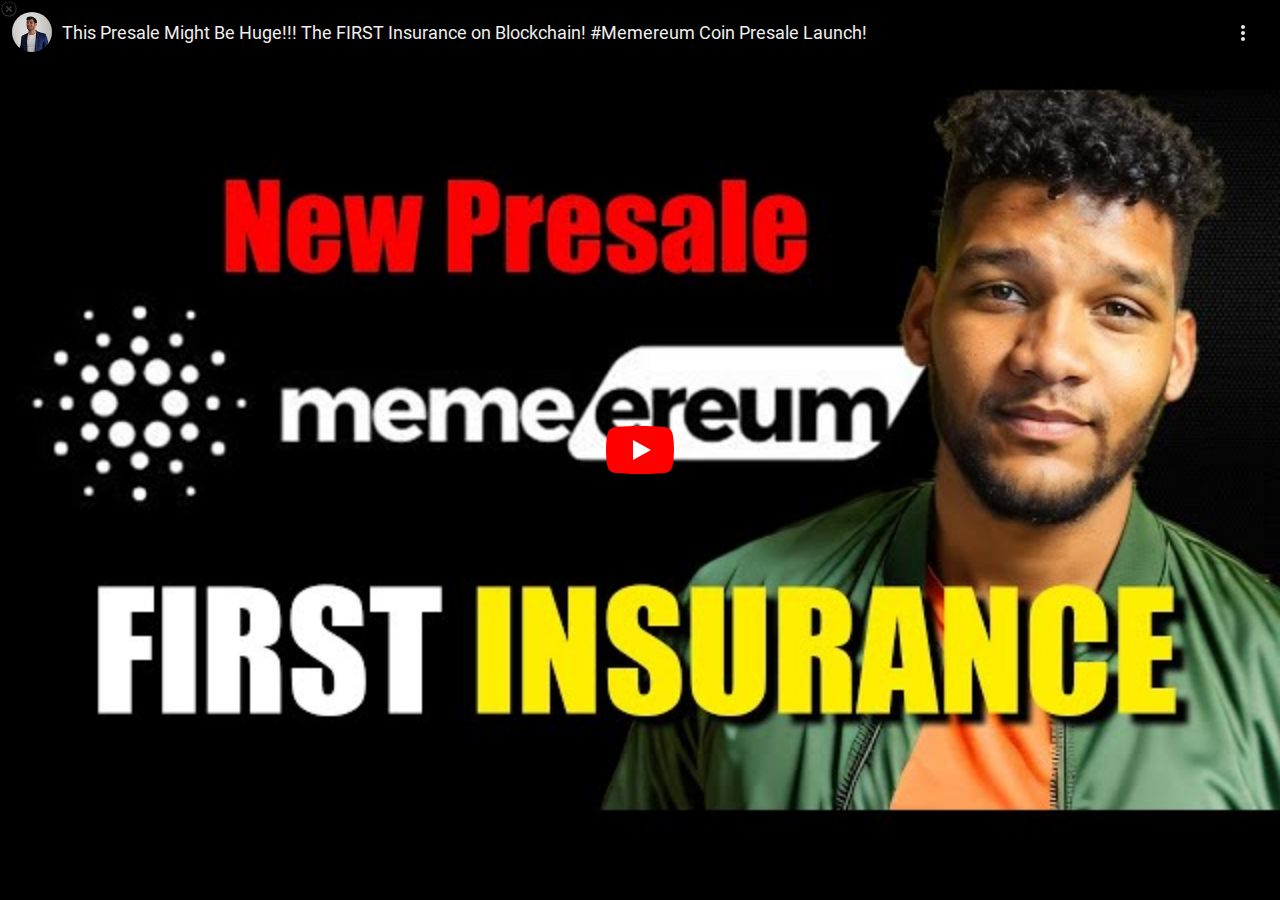
<file: index_2.html>
<!DOCTYPE html><html lang="en-GB" dir="ltr"><head><meta charset="UTF-8"><meta name="viewport" content="width=device-width, initial-scale=1"><style name="www-roboto">@font-face{font-family:'Roboto';font-style:normal;font-weight:400;src:url("KFOmCnqEu92Fr1Mu72xKOzY.woff2")format('woff2');unicode-range:U+0460-052F,U+1C80-1C88,U+20B4,U+2DE0-2DFF,U+A640-A69F,U+FE2E-FE2F;}@font-face{font-family:'Roboto';font-style:normal;font-weight:400;src:url("KFOmCnqEu92Fr1Mu5mxKOzY.woff2")format('woff2');unicode-range:U+0301,U+0400-045F,U+0490-0491,U+04B0-04B1,U+2116;}@font-face{font-family:'Roboto';font-style:normal;font-weight:400;src:url("KFOmCnqEu92Fr1Mu7mxKOzY.woff2")format('woff2');unicode-range:U+1F00-1FFF;}@font-face{font-family:'Roboto';font-style:normal;font-weight:400;src:url("KFOmCnqEu92Fr1Mu4WxKOzY.woff2")format('woff2');unicode-range:U+0370-0377,U+037A-037F,U+0384-038A,U+038C,U+038E-03A1,U+03A3-03FF;}@font-face{font-family:'Roboto';font-style:normal;font-weight:400;src:url("KFOmCnqEu92Fr1Mu7WxKOzY.woff2")format('woff2');unicode-range:U+0102-0103,U+0110-0111,U+0128-0129,U+0168-0169,U+01A0-01A1,U+01AF-01B0,U+0300-0301,U+0303-0304,U+0308-0309,U+0323,U+0329,U+1EA0-1EF9,U+20AB;}@font-face{font-family:'Roboto';font-style:normal;font-weight:400;src:url("KFOmCnqEu92Fr1Mu7GxKOzY.woff2")format('woff2');unicode-range:U+0100-02AF,U+0304,U+0308,U+0329,U+1E00-1E9F,U+1EF2-1EFF,U+2020,U+20A0-20AB,U+20AD-20C0,U+2113,U+2C60-2C7F,U+A720-A7FF;}@font-face{font-family:'Roboto';font-style:normal;font-weight:400;src:url("KFOmCnqEu92Fr1Mu4mxK.woff2")format('woff2');unicode-range:U+0000-00FF,U+0131,U+0152-0153,U+02BB-02BC,U+02C6,U+02DA,U+02DC,U+0304,U+0308,U+0329,U+2000-206F,U+2074,U+20AC,U+2122,U+2191,U+2193,U+2212,U+2215,U+FEFF,U+FFFD;}@font-face{font-family:'Roboto';font-style:normal;font-weight:500;src:url("KFOlCnqEu92Fr1MmEU9fCRc4EsA.woff2")format('woff2');unicode-range:U+0460-052F,U+1C80-1C88,U+20B4,U+2DE0-2DFF,U+A640-A69F,U+FE2E-FE2F;}@font-face{font-family:'Roboto';font-style:normal;font-weight:500;src:url("KFOlCnqEu92Fr1MmEU9fABc4EsA.woff2")format('woff2');unicode-range:U+0301,U+0400-045F,U+0490-0491,U+04B0-04B1,U+2116;}@font-face{font-family:'Roboto';font-style:normal;font-weight:500;src:url("KFOlCnqEu92Fr1MmEU9fCBc4EsA.woff2")format('woff2');unicode-range:U+1F00-1FFF;}@font-face{font-family:'Roboto';font-style:normal;font-weight:500;src:url("KFOlCnqEu92Fr1MmEU9fBxc4EsA.woff2")format('woff2');unicode-range:U+0370-0377,U+037A-037F,U+0384-038A,U+038C,U+038E-03A1,U+03A3-03FF;}@font-face{font-family:'Roboto';font-style:normal;font-weight:500;src:url("KFOlCnqEu92Fr1MmEU9fCxc4EsA.woff2")format('woff2');unicode-range:U+0102-0103,U+0110-0111,U+0128-0129,U+0168-0169,U+01A0-01A1,U+01AF-01B0,U+0300-0301,U+0303-0304,U+0308-0309,U+0323,U+0329,U+1EA0-1EF9,U+20AB;}@font-face{font-family:'Roboto';font-style:normal;font-weight:500;src:url("KFOlCnqEu92Fr1MmEU9fChc4EsA.woff2")format('woff2');unicode-range:U+0100-02AF,U+0304,U+0308,U+0329,U+1E00-1E9F,U+1EF2-1EFF,U+2020,U+20A0-20AB,U+20AD-20C0,U+2113,U+2C60-2C7F,U+A720-A7FF;}@font-face{font-family:'Roboto';font-style:normal;font-weight:500;src:url("KFOlCnqEu92Fr1MmEU9fBBc4.woff2")format('woff2');unicode-range:U+0000-00FF,U+0131,U+0152-0153,U+02BB-02BC,U+02C6,U+02DA,U+02DC,U+0304,U+0308,U+0329,U+2000-206F,U+2074,U+20AC,U+2122,U+2191,U+2193,U+2212,U+2215,U+FEFF,U+FFFD;}</style><link rel="stylesheet" href="www-player.css" name="www-player"><style>html {overflow: hidden;}body {font: 12px Roboto, Arial, sans-serif; background-color: #000; color: #fff; height: 100%; width: 100%; overflow: hidden; position: absolute; margin: 0; padding: 0;}#player {width: 100%; height: 100%;}h1 {text-align: center; color: #fff;}h3 {margin-top: 6px; margin-bottom: 3px;}.player-unavailable {position: absolute; top: 0; left: 0; right: 0; bottom: 0; padding: 25px; font-size: 13px; background: url("urn:scrapbook:download:error:https://www.youtube-nocookie.com/img/meh7.png") 50% 65% no-repeat;}.player-unavailable .message {text-align: left; margin: 0 -5px 15px; padding: 0 5px 14px; border-bottom: 1px solid #888; font-size: 19px; font-weight: normal;}.player-unavailable a {color: #167ac6; text-decoration: none;}</style><title>This Presale Might Be Huge!!! The FIRST Insurance on Blockchain! #Memereum Coin Presale Launch! - YouTube</title><link rel="canonical" href="https://www.youtube.com/watch?v=j8OikRrvr0c"><link rel="shortcut icon" href="favicon.ico"></head><body class="date-20240901 en_GB ltr  site-center-aligned site-as-giant-card webkit webkit-537" dir="ltr"><div id="player" style="width: 100%; height: 100%;"><div class="html5-video-player ytp-exp-bottom-control-flexbox ytp-modern-caption ytp-title-enable-channel-logo ytp-fine-scrubbing-exp ytp-embed ytp-embed-playlist unstarted-mode ytp-hide-controls ytp-small-mode" tabindex="-1" id="movie_player" data-version="/s/player/57c75fa4/player_ias.vflset/en_GB/base.js" aria-label="YouTube Video Player"><div class="html5-video-container" data-layer="0"><video tabindex="-1" class="video-stream html5-main-video" webkit-playsinline="" playsinline="" controlslist="nodownload" style="width: 336px; height: 189px; left: 0px; top: -189px;"></video></div><div class="ytp-gradient-top" data-layer="1"></div><div class="ytp-chrome-top ytp-show-cards-title" data-layer="1"><div class="ytp-title-channel"><div class="ytp-title-beacon"></div><a class="ytp-title-channel-logo" target="_blank" role="link" tabindex="0" aria-label="Photo image of Matthew Perry" style="background-image: url(&quot;unnamed.jpg&quot;);"></a><div class="ytp-title-expanded-overlay" aria-hidden="true"><div class="ytp-title-expanded-heading"><div class="ytp-title-expanded-title"><a target="_blank" tabindex="-1" aria-hidden="true">Matthew Perry</a></div><div class="ytp-title-expanded-subtitle" aria-hidden="true">226K subscribers</div></div></div></div><div class="ytp-title"><div class="ytp-title-text"><a class="ytp-title-link yt-uix-sessionlink" target="_blank" data-sessionlink="feature=player-title" tabindex="0" href="https://www.youtube.com/watch?v=j8OikRrvr0c">This Presale Might Be Huge!!! The FIRST Insurance on Blockchain! #Memereum Coin Presale Launch!</a><div class="ytp-title-subtext"><a class="ytp-title-channel-name" target="_blank" href=""></a></div></div></div><div class="ytp-shorts-title-channel" style="display: none;"><a class="ytp-shorts-title-channel-logo" target="_blank" aria-label="Photo image of Matthew Perry" style="background-image: url(&quot;unnamed.jpg&quot;);"></a><div class="ytp-shorts-title-expanded-heading"><div class="ytp-shorts-title-expanded-title"><a target="_blank" tabindex="0">Matthew Perry</a></div></div></div><div class="ytp-chrome-top-buttons"><button class="ytp-button ytp-search-button" title="Search" data-tooltip-opaque="true" aria-label="Search" style="display: none;"><div class="ytp-search-icon"><svg height="100%" version="1.1" viewBox="0 0 24 24" width="100%"><path class="ytp-svg-fill" d="M21.24,19.83l-5.64-5.64C16.48,13.02,17,11.57,17,10c0-3.87-3.13-7-7-7s-7,3.13-7,7c0,3.87,3.13,7,7,7 c1.57,0,3.02-0.52,4.19-1.4l5.64,5.64L21.24,19.83z M5,10c0-2.76,2.24-5,5-5s5,2.24,5,5c0,2.76-2.24,5-5,5S5,12.76,5,10z"></path></svg></div><div class="ytp-search-title">Search</div></button><button class="ytp-playlist-menu-button ytp-button" aria-owns="ytp-id-23" aria-haspopup="true" aria-label="Playlist" style="display: none;"><div class="ytp-playlist-menu-button-icon"><svg height="100%" version="1.1" viewBox="0 0 36 36" width="100%"><use class="ytp-svg-shadow" xlink:href="#ytp-id-24"></use><path d="m 22.53,21.42 0,6.85 5.66,-3.42 -5.66,-3.42 0,0 z m -11.33,0 9.06,0 0,2.28 -9.06,0 0,-2.28 0,0 z m 0,-9.14 13.6,0 0,2.28 -13.6,0 0,-2.28 0,0 z m 0,4.57 13.6,0 0,2.28 -13.6,0 0,-2.28 0,0 z" fill="#fff" id="ytp-id-24"></path></svg></div><div class="ytp-playlist-menu-button-text"></div></button><button class="ytp-button ytp-cards-button" aria-label="Show cards" aria-owns="iv-drawer" aria-haspopup="true" data-tooltip-opaque="true" style="display: none;"><span class="ytp-cards-button-icon-default"><div class="ytp-cards-button-icon"><svg height="100%" version="1.1" viewBox="0 0 36 36" width="100%"><use class="ytp-svg-shadow" xlink:href="#ytp-id-2"></use><path class="ytp-svg-fill" d="M18,8 C12.47,8 8,12.47 8,18 C8,23.52 12.47,28 18,28 C23.52,28 28,23.52 28,18 C28,12.47 23.52,8 18,8 L18,8 Z M17,16 L19,16 L19,24 L17,24 L17,16 Z M17,12 L19,12 L19,14 L17,14 L17,12 Z" id="ytp-id-2"></path></svg></div><div class="ytp-cards-button-title">Info</div></span><span class="ytp-cards-button-icon-shopping"><div class="ytp-cards-button-icon"><svg height="100%" version="1.1" viewBox="0 0 36 36" width="100%"><path class="ytp-svg-shadow" d="M 27.99,18 A 9.99,9.99 0 1 1 8.00,18 9.99,9.99 0 1 1 27.99,18 z"></path><path class="ytp-svg-fill" d="M 18,8 C 12.47,8 8,12.47 8,18 8,23.52 12.47,28 18,28 23.52,28 28,23.52 28,18 28,12.47 23.52,8 18,8 z m -4.68,4 4.53,0 c .35,0 .70,.14 .93,.37 l 5.84,5.84 c .23,.23 .37,.58 .37,.93 0,.35 -0.13,.67 -0.37,.90 L 20.06,24.62 C 19.82,24.86 19.51,25 19.15,25 c -0.35,0 -0.70,-0.14 -0.93,-0.37 L 12.37,18.78 C 12.13,18.54 12,18.20 12,17.84 L 12,13.31 C 12,12.59 12.59,12 13.31,12 z m .96,1.31 c -0.53,0 -0.96,.42 -0.96,.96 0,.53 .42,.96 .96,.96 .53,0 .96,-0.42 .96,-0.96 0,-0.53 -0.42,-0.96 -0.96,-0.96 z" fill-opacity="1"></path><path class="ytp-svg-shadow-fill" d="M 24.61,18.22 18.76,12.37 C 18.53,12.14 18.20,12 17.85,12 H 13.30 C 12.58,12 12,12.58 12,13.30 V 17.85 c 0,.35 .14,.68 .38,.92 l 5.84,5.85 c .23,.23 .55,.37 .91,.37 .35,0 .68,-0.14 .91,-0.38 L 24.61,20.06 C 24.85,19.83 25,19.50 25,19.15 25,18.79 24.85,18.46 24.61,18.22 z M 14.27,15.25 c -0.53,0 -0.97,-0.43 -0.97,-0.97 0,-0.53 .43,-0.97 .97,-0.97 .53,0 .97,.43 .97,.97 0,.53 -0.43,.97 -0.97,.97 z" fill="#000" fill-opacity="0.15"></path></svg></div><div class="ytp-cards-button-title">Shopping</div></span></button><div class="ytp-cards-teaser" style="display: none;"><div class="ytp-cards-teaser-box"></div><div class="ytp-cards-teaser-text"><span class="ytp-cards-teaser-label"></span></div></div><button class="ytp-button ytp-overflow-button ytp-overflow-button-visible" title="More" aria-haspopup="true" aria-owns="ytp-id-30" aria-label="More"><div class="ytp-overflow-icon"><svg height="100%" viewBox="-5 -5 36 36" width="100%"><path d="M12 8c1.1 0 2-.9 2-2s-.9-2-2-2-2 .9-2 2 .9 2 2 2zm0 2c-1.1 0-2 .9-2 2s.9 2 2 2 2-.9 2-2-.9-2-2-2zm0 6c-1.1 0-2 .9-2 2s.9 2 2 2 2-.9 2-2-.9-2-2-2z" fill="#fff"></path></svg></div></button></div></div><button class="ytp-unmute ytp-popup ytp-button ytp-unmute-animated ytp-unmute-shrink" data-layer="2" style="display: none;"><div class="ytp-unmute-inner"><div class="ytp-unmute-icon"><svg height="100%" version="1.1" viewBox="0 0 36 36" width="100%"><use class="ytp-svg-shadow" xlink:href="#ytp-id-1"></use><path class="ytp-svg-fill" d="m 21.48,17.98 c 0,-1.77 -1.02,-3.29 -2.5,-4.03 v 2.21 l 2.45,2.45 c .03,-0.2 .05,-0.41 .05,-0.63 z m 2.5,0 c 0,.94 -0.2,1.82 -0.54,2.64 l 1.51,1.51 c .66,-1.24 1.03,-2.65 1.03,-4.15 0,-4.28 -2.99,-7.86 -7,-8.76 v 2.05 c 2.89,.86 5,3.54 5,6.71 z M 9.25,8.98 l -1.27,1.26 4.72,4.73 H 7.98 v 6 H 11.98 l 5,5 v -6.73 l 4.25,4.25 c -0.67,.52 -1.42,.93 -2.25,1.18 v 2.06 c 1.38,-0.31 2.63,-0.95 3.69,-1.81 l 2.04,2.05 1.27,-1.27 -9,-9 -7.72,-7.72 z m 7.72,.99 -2.09,2.08 2.09,2.09 V 9.98 z" id="ytp-id-1"></path></svg></div><div class="ytp-unmute-text">Tap to unmute</div><div class="ytp-unmute-box"></div></div></button><div class="ytp-cued-thumbnail-overlay" data-layer="4" style=""><div class="ytp-cued-thumbnail-overlay-image" style="background-image: url(&quot;sddefault.jpg&quot;);"></div><button class="ytp-large-play-button ytp-button ytp-large-play-button-red-bg" aria-label="Play" title="Play"><svg height="100%" version="1.1" viewBox="0 0 68 48" width="100%"><path class="ytp-large-play-button-bg" d="M66.52,7.74c-0.78-2.93-2.49-5.41-5.42-6.19C55.79,.13,34,0,34,0S12.21,.13,6.9,1.55 C3.97,2.33,2.27,4.81,1.48,7.74C0.06,13.05,0,24,0,24s0.06,10.95,1.48,16.26c0.78,2.93,2.49,5.41,5.42,6.19 C12.21,47.87,34,48,34,48s21.79-0.13,27.1-1.55c2.93-0.78,4.64-3.26,5.42-6.19C67.94,34.95,68,24,68,24S67.94,13.05,66.52,7.74z" fill="#f00"></path><path d="M 45,24 27,14 27,34" fill="#fff"></path></svg></button></div><div class="ytp-spinner" data-layer="4" style="display: none;"><div class="ytp-spinner-container"><div class="ytp-spinner-rotator"><div class="ytp-spinner-left"><div class="ytp-spinner-circle"></div></div><div class="ytp-spinner-right"><div class="ytp-spinner-circle"></div></div></div></div><div class="ytp-spinner-message" style="display: none;">If playback doesn't begin shortly, try restarting your device.</div></div><div class="ytp-paid-content-overlay" aria-live="assertive" aria-atomic="true" data-layer="4"><div class="ytp-button ytp-paid-content-overlay-text" style="display: none;"></div></div><div class="ytp-storyboard-framepreview" data-layer="4" style="display: none;"><div class="ytp-storyboard-framepreview-timestamp"></div><div class="ytp-storyboard-framepreview-img"></div></div><div data-layer="4" style="display: none;"><div class="ytp-bezel-text-wrapper"><div class="ytp-bezel-text"></div></div><div class="ytp-bezel" role="status"><div class="ytp-bezel-icon"></div></div></div><div class="ytp-doubletap-ui-legacy" data-layer="4" style="display: none;"><div class="ytp-doubletap-fast-forward-ve"></div><div class="ytp-doubletap-rewind-ve"></div><div class="ytp-doubletap-static-circle"><div class="ytp-doubletap-ripple"></div></div><div class="ytp-doubletap-overlay-a11y"></div><div class="ytp-doubletap-seek-info-container"><div class="ytp-doubletap-arrows-container"><span class="ytp-doubletap-base-arrow"></span><span class="ytp-doubletap-base-arrow"></span><span class="ytp-doubletap-base-arrow"></span></div><div class="ytp-doubletap-tooltip"><div class="ytp-chapter-seek-text-legacy"></div><div class="ytp-doubletap-tooltip-label"></div></div></div></div><div data-layer="4" aria-live="polite" style="display: none;"><div class="ytp-tooltip-text-wrapper"><div class="ytp-tooltip-edu"><svg height="100%" viewBox="0 0 36 36" width="100%"><path d="M14.1 36.75 12 34.65 24 22.65 36 34.65 33.9 36.75 24 26.85ZM14.1 24.1 12 22 24 10 36 22 33.9 24.1 24 14.2Z"></path></svg><span></span></div><div class="ytp-tooltip-image"></div><div class="ytp-tooltip-title"><span></span></div><span class="ytp-tooltip-text"></span></div><div class="ytp-tooltip-bg"><div class="ytp-tooltip-duration"></div></div></div><div class="ytp-ad-persistent-progress-bar-container" data-layer="4" style="display: none;"><div class="ytp-ad-persistent-progress-bar"></div></div><div class="ytp-suggested-action" data-layer="4"><button class="ytp-button ytp-suggested-action-badge ytp-suggested-action-badge-with-controls" style="display: none;"><div class="ytp-suggested-action-badge-icon-container"></div><div class="ytp-suggested-action-badge-expanded-content-container" style="display: none;"><label class="ytp-suggested-action-badge-title"></label><button class="ytp-suggested-action-badge-dismiss-button-icon ytp-button"></button></div></button></div><div class="ytp-info-panel-preview" aria-live="assertive" aria-atomic="true" aria-owns="ytp-id-31" aria-haspopup="true" data-tooltip-opaque="true" data-layer="4" style="display: none;"><div class="ytp-info-panel-preview-text"></div><div class="ytp-info-panel-preview-chevron"></div></div><div class="ytp-muted-autoplay-overlay" data-layer="4" style="display: none;"><div class="ytp-muted-autoplay-bottom-buttons"><button class="ytp-muted-autoplay-equalizer ytp-button" aria-label="Muted playback indicator"><div class="ytp-muted-autoplay-equalizer-icon"><svg height="100%" version="1.1" viewBox="-4 -4 24 24" width="100%"><g fill="#fff"><rect class="ytp-equalizer-bar-left" height="9" width="4" x="1" y="7"></rect><rect class="ytp-equalizer-bar-middle" height="14" width="4" x="6" y="2"></rect><rect class="ytp-equalizer-bar-right" height="12" width="4" x="11" y="4"></rect></g></svg></div></button></div></div><div class="ytp-muted-autoplay-endscreen-overlay" data-layer="4" style="display: none;"><div class="ytp-muted-autoplay-end-panel"><button class="ytp-muted-autoplay-end-text ytp-button"></button></div></div><div class="ytp-remote" data-layer="4" style="display: none;"><div class="ytp-remote-display-status"><div class="ytp-remote-display-status-icon"><svg height="100%" version="1.1" viewBox="0 0 36 36" width="100%"><use class="ytp-svg-shadow" xlink:href="#ytp-id-34"></use><path d="M7,24 L7,27 L10,27 C10,25.34 8.66,24 7,24 L7,24 Z M7,20 L7,22 C9.76,22 12,24.24 12,27 L14,27 C14,23.13 10.87,20 7,20 L7,20 Z M25,13 L11,13 L11,14.63 C14.96,15.91 18.09,19.04 19.37,23 L25,23 L25,13 L25,13 Z M7,16 L7,18 C11.97,18 16,22.03 16,27 L18,27 C18,20.92 13.07,16 7,16 L7,16 Z M27,9 L9,9 C7.9,9 7,9.9 7,11 L7,14 L9,14 L9,11 L27,11 L27,25 L20,25 L20,27 L27,27 C28.1,27 29,26.1 29,25 L29,11 C29,9.9 28.1,9 27,9 L27,9 Z" fill="#fff" id="ytp-id-34"></path></svg></div><div class="ytp-remote-display-status-text"></div></div></div><div class="ytp-mdx-popup-dialog" role="dialog" data-layer="4" style="display: none;"><div class="ytp-mdx-popup-dialog-inner-content"><div class="ytp-mdx-popup-title">You're signed out</div><div class="ytp-mdx-popup-description">Videos that you watch may be added to the TV's watch history and influence TV recommendations. To avoid this, cancel and sign in to YouTube on your computer.</div><div class="ytp-mdx-privacy-popup-buttons"><button class="ytp-button ytp-mdx-privacy-popup-cancel">Cancel</button><button class="ytp-button ytp-mdx-privacy-popup-confirm">Confirm</button></div></div></div><div class="ytp-playlist-menu" role="dialog" id="ytp-id-23" data-layer="5" style="display: none;"><div class="ytp-playlist-menu-header"><div class="ytp-playlist-menu-title"><a class="ytp-playlist-menu-title-name"></a><button class="ytp-playlist-menu-close ytp-button" aria-label="Close"><svg height="100%" viewBox="0 0 24 24" width="100%"><path d="M19 6.41L17.59 5 12 10.59 6.41 5 5 6.41 10.59 12 5 17.59 6.41 19 12 13.41 17.59 19 19 17.59 13.41 12z" fill="#fff"></path></svg></button></div><div class="ytp-playlist-menu-subtitle"></div></div><div class="ytp-playlist-menu-items" role="menu"></div></div><div class="ytp-share-panel" id="ytp-id-26" role="dialog" aria-labelledby="ytp-id-25" data-layer="5" style="display: none;"><div class="ytp-share-panel-inner-content"><div class="ytp-share-panel-title" id="ytp-id-25">Share</div><a class="ytp-share-panel-link ytp-no-contextmenu" target="_blank" title="Share link" aria-label="Share link"></a><label class="ytp-share-panel-include-playlist"><input class="ytp-share-panel-include-playlist-checkbox" type="checkbox" checked="true">Include playlist</label><div class="ytp-share-panel-loading-spinner"><div class="ytp-spinner-container"><div class="ytp-spinner-rotator"><div class="ytp-spinner-left"><div class="ytp-spinner-circle"></div></div><div class="ytp-spinner-right"><div class="ytp-spinner-circle"></div></div></div></div></div><div class="ytp-share-panel-service-buttons"></div><div class="ytp-share-panel-error">An error occurred while retrieving sharing information. Please try again later.</div></div><button class="ytp-share-panel-close ytp-button" title="Close" aria-label="Close"><svg height="100%" viewBox="0 0 24 24" width="100%"><path d="M19 6.41L17.59 5 12 10.59 6.41 5 5 6.41 10.59 12 5 17.59 6.41 19 12 13.41 17.59 19 19 17.59 13.41 12z" fill="#fff"></path></svg></button></div><div class="ytp-overflow-panel" id="ytp-id-30" role="dialog" data-layer="5" style="display: none;"><div class="ytp-overflow-panel-content"><div class="ytp-overflow-panel-action-buttons"><button class="ytp-watch-later-button ytp-button ytp-show-watch-later-title" data-tooltip-opaque="true" title="Watch Later" aria-label="Watch Later" style="display: none;"><div class="ytp-watch-later-icon"><svg height="100%" version="1.1" viewBox="0 0 36 36" width="100%"><use class="ytp-svg-shadow" xlink:href="#ytp-id-27"></use><path class="ytp-svg-fill" d="M18,8 C12.47,8 8,12.47 8,18 C8,23.52 12.47,28 18,28 C23.52,28 28,23.52 28,18 C28,12.47 23.52,8 18,8 L18,8 Z M16,19.02 L16,12.00 L18,12.00 L18,17.86 L23.10,20.81 L22.10,22.54 L16,19.02 Z" id="ytp-id-27"></path></svg></div><div class="ytp-watch-later-title">Watch Later</div></button><button class="ytp-button ytp-share-button ytp-show-share-title" title="Share" aria-haspopup="true" aria-owns="ytp-id-26" data-tooltip-opaque="true" aria-label="Share" style="display: none;"><div class="ytp-share-icon"><svg height="100%" version="1.1" viewBox="0 0 36 36" width="100%"><use class="ytp-svg-shadow" xlink:href="#ytp-id-28"></use><path class="ytp-svg-fill" d="m 20.20,14.19 0,-4.45 7.79,7.79 -7.79,7.79 0,-4.56 C 16.27,20.69 12.10,21.81 9.34,24.76 8.80,25.13 7.60,27.29 8.12,25.65 9.08,21.32 11.80,17.18 15.98,15.38 c 1.33,-0.60 2.76,-0.98 4.21,-1.19 z" id="ytp-id-28"></path></svg></div><div class="ytp-share-title">Share</div></button><button class="ytp-button ytp-copylink-button ytp-show-copylink-title ytp-copylink-button-visible" data-tooltip-opaque="true" title="Copy link" aria-label="Copy link"><div class="ytp-copylink-icon"><svg height="100%" version="1.1" viewBox="0 0 36 36" width="100%"><use class="ytp-svg-shadow" xlink:href="#ytp-id-29"></use><path class="ytp-svg-fill" d="M21.9,8.3H11.3c-0.9,0-1.7,.8-1.7,1.7v12.3h1.7V10h10.6V8.3z M24.6,11.8h-9.7c-1,0-1.8,.8-1.8,1.8v12.3  c0,1,.8,1.8,1.8,1.8h9.7c1,0,1.8-0.8,1.8-1.8V13.5C26.3,12.6,25.5,11.8,24.6,11.8z M24.6,25.9h-9.7V13.5h9.7V25.9z" id="ytp-id-29"></path></svg></div><div class="ytp-copylink-title" aria-hidden="true">Copy link</div></button></div></div><button class="ytp-overflow-panel-close ytp-button" title="Close" aria-label="Close"><svg height="100%" viewBox="0 0 24 24" width="100%"><path d="M19 6.41L17.59 5 12 10.59 6.41 5 5 6.41 10.59 12 5 17.59 6.41 19 12 13.41 17.59 19 19 17.59 13.41 12z" fill="#fff"></path></svg></button></div><div class="ytp-info-panel-detail-skrim" data-layer="5" style="display: none;"><div class="ytp-info-panel-detail" role="dialog" id="ytp-id-31"><div class="ytp-info-panel-detail-header"><div class="ytp-info-panel-detail-title"></div><button class="ytp-info-panel-detail-close ytp-button" aria-label="Close"><svg height="100%" viewBox="0 0 24 24" width="100%"><path d="M19 6.41L17.59 5 12 10.59 6.41 5 5 6.41 10.59 12 5 17.59 6.41 19 12 13.41 17.59 19 19 17.59 13.41 12z" fill="#fff"></path></svg></button></div><div class="ytp-info-panel-detail-body"></div><div class="ytp-info-panel-detail-items"></div></div></div><div class="ytp-popup ytp-settings-menu" data-layer="6" id="ytp-id-18" style="display: none;"><div class="ytp-panel"><div class="ytp-panel-menu" role="menu"></div></div></div><a class="ytp-impression-link" aria-label="Watch on YouTube" target="_blank" data-layer="8" style="display: none;"><div class="ytp-impression-link-content" aria-hidden="true"><div class="ytp-impression-link-text">Watch on</div><div class="ytp-impression-link-logo"><svg height="100%" version="1.1" viewBox="0 0 110 26" width="100%"><use class="ytp-svg-shadow" xlink:href="#ytp-id-33"></use><path class="ytp-svg-fill" d="M 16.68,.99 C 13.55,1.03 7.02,1.16 4.99,1.68 c -1.49,.4 -2.59,1.6 -2.99,3 -0.69,2.7 -0.68,8.31 -0.68,8.31 0,0 -0.01,5.61 .68,8.31 .39,1.5 1.59,2.6 2.99,3 2.69,.7 13.40,.68 13.40,.68 0,0 10.70,.01 13.40,-0.68 1.5,-0.4 2.59,-1.6 2.99,-3 .69,-2.7 .68,-8.31 .68,-8.31 0,0 .11,-5.61 -0.68,-8.31 -0.4,-1.5 -1.59,-2.6 -2.99,-3 C 29.11,.98 18.40,.99 18.40,.99 c 0,0 -0.67,-0.01 -1.71,0 z m 72.21,.90 0,21.28 2.78,0 .31,-1.37 .09,0 c .3,.5 .71,.88 1.21,1.18 .5,.3 1.08,.40 1.68,.40 1.1,0 1.99,-0.49 2.49,-1.59 .5,-1.1 .81,-2.70 .81,-4.90 l 0,-2.40 c 0,-1.6 -0.11,-2.90 -0.31,-3.90 -0.2,-0.89 -0.5,-1.59 -1,-2.09 -0.5,-0.4 -1.10,-0.59 -1.90,-0.59 -0.59,0 -1.18,.19 -1.68,.49 -0.49,.3 -1.01,.80 -1.21,1.40 l 0,-7.90 -3.28,0 z m -49.99,.78 3.90,13.90 .18,6.71 3.31,0 0,-6.71 3.87,-13.90 -3.37,0 -1.40,6.31 c -0.4,1.89 -0.71,3.19 -0.81,3.99 l -0.09,0 c -0.2,-1.1 -0.51,-2.4 -0.81,-3.99 l -1.37,-6.31 -3.40,0 z m 29.59,0 0,2.71 3.40,0 0,17.90 3.28,0 0,-17.90 3.40,0 c 0,0 .00,-2.71 -0.09,-2.71 l -9.99,0 z m -53.49,5.12 8.90,5.18 -8.90,5.09 0,-10.28 z m 89.40,.09 c -1.7,0 -2.89,.59 -3.59,1.59 -0.69,.99 -0.99,2.60 -0.99,4.90 l 0,2.59 c 0,2.2 .30,3.90 .99,4.90 .7,1.1 1.8,1.59 3.5,1.59 1.4,0 2.38,-0.3 3.18,-1 .7,-0.7 1.09,-1.69 1.09,-3.09 l 0,-0.5 -2.90,-0.21 c 0,1 -0.08,1.6 -0.28,2 -0.1,.4 -0.5,.62 -1,.62 -0.3,0 -0.61,-0.11 -0.81,-0.31 -0.2,-0.3 -0.30,-0.59 -0.40,-1.09 -0.1,-0.5 -0.09,-1.21 -0.09,-2.21 l 0,-0.78 5.71,-0.09 0,-2.62 c 0,-1.6 -0.10,-2.78 -0.40,-3.68 -0.2,-0.89 -0.71,-1.59 -1.31,-1.99 -0.7,-0.4 -1.48,-0.59 -2.68,-0.59 z m -50.49,.09 c -1.09,0 -2.01,.18 -2.71,.68 -0.7,.4 -1.2,1.12 -1.49,2.12 -0.3,1 -0.5,2.27 -0.5,3.87 l 0,2.21 c 0,1.5 .10,2.78 .40,3.78 .2,.9 .70,1.62 1.40,2.12 .69,.5 1.71,.68 2.81,.78 1.19,0 2.08,-0.28 2.78,-0.68 .69,-0.4 1.09,-1.09 1.49,-2.09 .39,-1 .49,-2.30 .49,-3.90 l 0,-2.21 c 0,-1.6 -0.2,-2.87 -0.49,-3.87 -0.3,-0.89 -0.8,-1.62 -1.49,-2.12 -0.7,-0.5 -1.58,-0.68 -2.68,-0.68 z m 12.18,.09 0,11.90 c -0.1,.3 -0.29,.48 -0.59,.68 -0.2,.2 -0.51,.31 -0.81,.31 -0.3,0 -0.58,-0.10 -0.68,-0.40 -0.1,-0.3 -0.18,-0.70 -0.18,-1.40 l 0,-10.99 -3.40,0 0,11.21 c 0,1.4 .18,2.39 .68,3.09 .49,.7 1.21,1 2.21,1 1.4,0 2.48,-0.69 3.18,-2.09 l .09,0 .31,1.78 2.59,0 0,-14.99 c 0,0 -3.40,.00 -3.40,-0.09 z m 17.31,0 0,11.90 c -0.1,.3 -0.29,.48 -0.59,.68 -0.2,.2 -0.51,.31 -0.81,.31 -0.3,0 -0.58,-0.10 -0.68,-0.40 -0.1,-0.3 -0.21,-0.70 -0.21,-1.40 l 0,-10.99 -3.40,0 0,11.21 c 0,1.4 .21,2.39 .71,3.09 .5,.7 1.18,1 2.18,1 1.39,0 2.51,-0.69 3.21,-2.09 l .09,0 .28,1.78 2.62,0 0,-14.99 c 0,0 -3.40,.00 -3.40,-0.09 z m 20.90,2.09 c .4,0 .58,.11 .78,.31 .2,.3 .30,.59 .40,1.09 .1,.5 .09,1.21 .09,2.21 l 0,1.09 -2.5,0 0,-1.09 c 0,-1 -0.00,-1.71 .09,-2.21 0,-0.4 .11,-0.8 .31,-1 .2,-0.3 .51,-0.40 .81,-0.40 z m -50.49,.12 c .5,0 .8,.18 1,.68 .19,.5 .28,1.30 .28,2.40 l 0,4.68 c 0,1.1 -0.08,1.90 -0.28,2.40 -0.2,.5 -0.5,.68 -1,.68 -0.5,0 -0.79,-0.18 -0.99,-0.68 -0.2,-0.5 -0.31,-1.30 -0.31,-2.40 l 0,-4.68 c 0,-1.1 .11,-1.90 .31,-2.40 .2,-0.5 .49,-0.68 .99,-0.68 z m 39.68,.09 c .3,0 .61,.10 .81,.40 .2,.3 .27,.67 .37,1.37 .1,.6 .12,1.51 .12,2.71 l .09,1.90 c 0,1.1 .00,1.99 -0.09,2.59 -0.1,.6 -0.19,1.08 -0.49,1.28 -0.2,.3 -0.50,.40 -0.90,.40 -0.3,0 -0.51,-0.08 -0.81,-0.18 -0.2,-0.1 -0.39,-0.29 -0.59,-0.59 l 0,-8.5 c .1,-0.4 .29,-0.7 .59,-1 .3,-0.3 .60,-0.40 .90,-0.40 z" id="ytp-id-33"></path></svg></div></div></a><div class="ytp-gradient-bottom" data-layer="9" style="height: 77px; background-image: url(&quot;a4a41b985db560bf2cbf6a2fff63e5fff27f07dc.png&quot;); display: none;"></div><div class="ytp-chrome-bottom" data-layer="9" style="display: none; width: 312px; left: 12px;"><div class="ytp-progress-bar-container"><div class="ytp-heat-map-container"><div class="ytp-heat-map-edu"></div></div><div class="ytp-progress-bar" tabindex="0" role="slider" aria-label="Seek slider" draggable="true" aria-valuemin="0" aria-valuemax="0" aria-valuenow="0" aria-valuetext="0 Minutes 0 Seconds of 0 Minutes 0 Seconds" style="touch-action: none;"><div class="ytp-chapters-container"><div class="ytp-chapter-hover-container" style="width: 312px;"><div class="ytp-progress-bar-padding"></div><div class="ytp-progress-list"><div class="ytp-play-progress ytp-swatch-background-color" style="left: 0px; transform: scaleX(0);"></div><div class="ytp-progress-linear-live-buffer"></div><div class="ytp-load-progress" style="left: 0px; transform: scaleX(0);"></div><div class="ytp-hover-progress"></div><div class="ytp-ad-progress-list"></div></div></div></div><div class="ytp-timed-markers-container"></div><div class="ytp-clip-start-exclude" style="width: 0%;"></div><div class="ytp-clip-end-exclude" style="left: 100%; width: 0%;"></div><div class="ytp-scrubber-container" style="transform: translateX(0px);"><div class="ytp-scrubber-button ytp-swatch-background-color"><div class="ytp-scrubber-pull-indicator"></div></div></div></div><div class="ytp-fine-scrubbing-container"><div class="ytp-fine-scrubbing-edu"></div><div class="ytp-fine-scrubbing"><div class="ytp-fine-scrubbing-draggable" draggable="true" style="touch-action: none; padding: 0px;"><div class="ytp-fine-scrubbing-thumbnails" tabindex="0" role="slider" type="range" aria-label="Click or scroll the panel for precise seeking." aria-valuemin="0" aria-valuemax="788" aria-valuenow="0" aria-valuetext="Seek to 0 Minutes 0 Seconds" style="position: relative;"></div></div><div class="ytp-fine-scrubbing-cursor" aria-hidden="true"></div><div class="ytp-fine-scrubbing-seek-time" aria-hidden="true">0:00</div><div class="ytp-fine-scrubbing-play" title="Play from this position" role="button" aria-label="Play from this position"><svg height="100%" version="1.1" viewBox="0 0 36 36" width="100%"><use class="ytp-svg-shadow" xlink:href="#ytp-id-5"></use><path class="ytp-svg-fill" d="M 12,26 18.5,22 18.5,14 12,10 z M 18.5,22 25,18 25,18 18.5,14 z" id="ytp-id-5"></path></svg></div><div class="ytp-fine-scrubbing-dismiss" title="Exit precise seeking" role="button" aria-label="Exit precise seeking"><svg height="100%" viewBox="0 0 24 24" width="100%"><path d="M19 6.41L17.59 5 12 10.59 6.41 5 5 6.41 10.59 12 5 17.59 6.41 19 12 13.41 17.59 19 19 17.59 13.41 12z" fill="#fff"></path></svg></div></div></div><div class="ytp-bound-time-left"></div><div class="ytp-bound-time-right"></div><div class="ytp-clip-start" draggable="true" title="Watch full video" style="touch-action: none; left: 0%;"><svg height="100%" version="1.1" viewBox="0 0 14 14" width="100%"><use class="ytp-svg-shadow" xlink:href="#ytp-id-3"></use><path d="M12,14 L9,11 L9,3 L12,0 L5,0 L5,14 L12,14 Z" fill="#eaeaea" id="ytp-id-3"></path></svg></div><div class="ytp-clip-end" draggable="true" title="Watch full video" style="touch-action: none; left: 100%;"><svg height="100%" version="1.1" viewBox="0 0 14 14" width="100%"><use class="ytp-svg-shadow" xlink:href="#ytp-id-4"></use><path d="M2,14 L5,11 L5,3 L2,0 L9,0 L9,14 L2,14 L2,14 Z" fill="#eaeaea" id="ytp-id-4"></path></svg></div></div><div class="ytp-chrome-controls"><div class="ytp-left-controls"><a class="ytp-prev-button ytp-button" role="button" aria-disabled="true" style="display: none;"><svg height="100%" version="1.1" viewBox="0 0 36 36" width="100%"><use class="ytp-svg-shadow" xlink:href="#ytp-id-10"></use><path class="ytp-svg-fill" d="m 12,12 h 2 v 12 h -2 z m 3.5,6 8.5,6 V 12 z" id="ytp-id-10"></path></svg></a><button class="ytp-play-button ytp-button" aria-keyshortcuts="k" data-title-no-tooltip="Play" title="Play (k)" aria-label="Play (k)"><svg height="100%" version="1.1" viewBox="0 0 36 36" width="100%"><use class="ytp-svg-shadow" xlink:href="#ytp-id-11"></use><path class="ytp-svg-fill" d="M 12,26 18.5,22 18.5,14 12,10 z M 18.5,22 25,18 25,18 18.5,14 z" id="ytp-id-11"></path></svg></button><a class="ytp-next-button ytp-button" role="button" aria-disabled="true" style="display: none;"><svg height="100%" version="1.1" viewBox="0 0 36 36" width="100%"><use class="ytp-svg-shadow" xlink:href="#ytp-id-12"></use><path class="ytp-svg-fill" d="M 12,24 20.5,18 12,12 V 24 z M 22,12 v 12 h 2 V 12 h -2 z" id="ytp-id-12"></path></svg></a><span class="ytp-volume-area"><button class="ytp-mute-button ytp-button" aria-keyshortcuts="m" title="Unmute (m)" data-title-no-tooltip="Unmute"><svg height="100%" version="1.1" viewBox="0 0 36 36" width="100%"><use class="ytp-svg-shadow" xlink:href="#ytp-id-16"></use><path class="ytp-svg-fill" d="m 21.48,17.98 c 0,-1.77 -1.02,-3.29 -2.5,-4.03 v 2.21 l 2.45,2.45 c .03,-0.2 .05,-0.41 .05,-0.63 z m 2.5,0 c 0,.94 -0.2,1.82 -0.54,2.64 l 1.51,1.51 c .66,-1.24 1.03,-2.65 1.03,-4.15 0,-4.28 -2.99,-7.86 -7,-8.76 v 2.05 c 2.89,.86 5,3.54 5,6.71 z M 9.25,8.98 l -1.27,1.26 4.72,4.73 H 7.98 v 6 H 11.98 l 5,5 v -6.73 l 4.25,4.25 c -0.67,.52 -1.42,.93 -2.25,1.18 v 2.06 c 1.38,-0.31 2.63,-0.95 3.69,-1.81 l 2.04,2.05 1.27,-1.27 -9,-9 -7.72,-7.72 z m 7.72,.99 -2.09,2.08 2.09,2.09 V 9.98 z" id="ytp-id-16"></path></svg></button><div class="ytp-volume-panel" title="Volume" role="slider" aria-valuemin="0" aria-valuemax="100" tabindex="0" aria-valuenow="100" aria-valuetext="100% volume muted" aria-label="Volume" style="display: none;"><div class="ytp-volume-slider" draggable="true" style="touch-action: none;"><div class="ytp-volume-slider-handle" style="left: 0px;"></div></div></div></span><div class="ytp-time-display notranslate" style="display: none;"><span class="ytp-time-clip-icon"></span><span class="ytp-time-wrapper"><span class="ytp-time-current"></span><span class="ytp-time-separator"> / </span><span class="ytp-time-duration"></span></span><span class="ytp-clip-watch-full-video-button-separator">•</span><span class="ytp-clip-watch-full-video-button"></span><button class="ytp-live-badge ytp-button" disabled="true">Live</button></div><div class="ytp-chapter-container" style="display: none;"><button class="ytp-chapter-title ytp-button ytp-chapter-container-disabled" disabled=""><span class="ytp-chapter-title-prefix" aria-hidden="true">•</span><div class="ytp-chapter-title-content" title="View chapter"></div><div class="ytp-chapter-title-chevron"><svg height="100%" viewBox="0 0 24 24" width="100%"><path d="M9.71 18.71l-1.42-1.42 5.3-5.29-5.3-5.29 1.42-1.42 6.7 6.71z" fill="#fff"></path></svg></div></button></div></div><div class="ytp-right-controls"><button class="ytp-subtitles-button ytp-button" aria-keyshortcuts="c" data-priority="3" title="Subtitles/closed captions unavailable" data-title-no-tooltip="Subtitles/closed captions unavailable" aria-pressed="false" aria-label="Subtitles/closed captions unavailable"><svg class="ytp-subtitles-button-icon" height="100%" version="1.1" viewBox="0 0 36 36" width="100%" fill-opacity="0.3"><use class="ytp-svg-shadow" xlink:href="#ytp-id-17"></use><path d="M11,11 C9.9,11 9,11.9 9,13 L9,23 C9,24.1 9.9,25 11,25 L25,25 C26.1,25 27,24.1 27,23 L27,13 C27,11.9 26.1,11 25,11 L11,11 Z M11,17 L14,17 L14,19 L11,19 L11,17 L11,17 Z M20,23 L11,23 L11,21 L20,21 L20,23 L20,23 Z M25,23 L22,23 L22,21 L25,21 L25,23 L25,23 Z M25,19 L16,19 L16,17 L25,17 L25,19 L25,19 Z" fill="#fff" id="ytp-id-17"></path></svg></button><button class="ytp-button ytp-settings-button" aria-expanded="false" aria-haspopup="true" aria-controls="ytp-id-18" title="Settings" data-tooltip-target-id="ytp-settings-button" aria-label="Settings" style="display: none;"><svg height="100%" version="1.1" viewBox="0 0 36 36" width="100%"><use class="ytp-svg-shadow" xlink:href="#ytp-id-19"></use><path d="m 23.94,18.78 c .03,-0.25 .05,-0.51 .05,-0.78 0,-0.27 -0.02,-0.52 -0.05,-0.78 l 1.68,-1.32 c .15,-0.12 .19,-0.33 .09,-0.51 l -1.6,-2.76 c -0.09,-0.17 -0.31,-0.24 -0.48,-0.17 l -1.99,.8 c -0.41,-0.32 -0.86,-0.58 -1.35,-0.78 l -0.30,-2.12 c -0.02,-0.19 -0.19,-0.33 -0.39,-0.33 l -3.2,0 c -0.2,0 -0.36,.14 -0.39,.33 l -0.30,2.12 c -0.48,.2 -0.93,.47 -1.35,.78 l -1.99,-0.8 c -0.18,-0.07 -0.39,0 -0.48,.17 l -1.6,2.76 c -0.10,.17 -0.05,.39 .09,.51 l 1.68,1.32 c -0.03,.25 -0.05,.52 -0.05,.78 0,.26 .02,.52 .05,.78 l -1.68,1.32 c -0.15,.12 -0.19,.33 -0.09,.51 l 1.6,2.76 c .09,.17 .31,.24 .48,.17 l 1.99,-0.8 c .41,.32 .86,.58 1.35,.78 l .30,2.12 c .02,.19 .19,.33 .39,.33 l 3.2,0 c .2,0 .36,-0.14 .39,-0.33 l .30,-2.12 c .48,-0.2 .93,-0.47 1.35,-0.78 l 1.99,.8 c .18,.07 .39,0 .48,-0.17 l 1.6,-2.76 c .09,-0.17 .05,-0.39 -0.09,-0.51 l -1.68,-1.32 0,0 z m -5.94,2.01 c -1.54,0 -2.8,-1.25 -2.8,-2.8 0,-1.54 1.25,-2.8 2.8,-2.8 1.54,0 2.8,1.25 2.8,2.8 0,1.54 -1.25,2.8 -2.8,2.8 l 0,0 z" fill="#fff" id="ytp-id-19"></path></svg></button><a class="ytp-youtube-button ytp-button yt-uix-sessionlink" target="_blank" data-priority="4" data-sessionlink="feature=player-button" href="https://www.youtube.com/watch?v=j8OikRrvr0c" title="Watch on YouTube" aria-label="Watch on YouTube"><svg height="100%" version="1.1" viewBox="0 0 67 36" width="100%" aria-hidden="true"><use class="ytp-svg-shadow" xlink:href="#ytp-id-21"></use><path class="ytp-svg-fill" d="M 45.09 10 L 45.09 25.82 L 47.16 25.82 L 47.41 24.76 L 47.47 24.76 C 47.66 25.14 47.94 25.44 48.33 25.66 C 48.72 25.88 49.16 25.99 49.63 25.99 C 50.48 25.99 51.1 25.60 51.5 24.82 C 51.9 24.04 52.09 22.82 52.09 21.16 L 52.09 19.40 C 52.12 18.13 52.05 17.15 51.90 16.44 C 51.75 15.74 51.50 15.23 51.16 14.91 C 50.82 14.59 50.34 14.44 49.75 14.44 C 49.29 14.44 48.87 14.57 48.47 14.83 C 48.27 14.96 48.09 15.11 47.93 15.29 C 47.78 15.46 47.64 15.65 47.53 15.86 L 47.51 15.86 L 47.51 10 L 45.09 10 z M 8.10 10.56 L 10.96 20.86 L 10.96 25.82 L 13.42 25.82 L 13.42 20.86 L 16.32 10.56 L 13.83 10.56 L 12.78 15.25 C 12.49 16.62 12.31 17.59 12.23 18.17 L 12.16 18.17 C 12.04 17.35 11.84 16.38 11.59 15.23 L 10.59 10.56 L 8.10 10.56 z M 30.10 10.56 L 30.10 12.58 L 32.59 12.58 L 32.59 25.82 L 35.06 25.82 L 35.06 12.58 L 37.55 12.58 L 37.55 10.56 L 30.10 10.56 z M 19.21 14.46 C 18.37 14.46 17.69 14.63 17.17 14.96 C 16.65 15.29 16.27 15.82 16.03 16.55 C 15.79 17.28 15.67 18.23 15.67 19.43 L 15.67 21.06 C 15.67 22.24 15.79 23.19 16 23.91 C 16.21 24.62 16.57 25.15 17.07 25.49 C 17.58 25.83 18.27 26 19.15 26 C 20.02 26 20.69 25.83 21.19 25.5 C 21.69 25.17 22.06 24.63 22.28 23.91 C 22.51 23.19 22.63 22.25 22.63 21.06 L 22.63 19.43 C 22.63 18.23 22.50 17.28 22.27 16.56 C 22.04 15.84 21.68 15.31 21.18 14.97 C 20.68 14.63 20.03 14.46 19.21 14.46 z M 56.64 14.47 C 55.39 14.47 54.51 14.84 53.99 15.61 C 53.48 16.38 53.22 17.60 53.22 19.27 L 53.22 21.23 C 53.22 22.85 53.47 24.05 53.97 24.83 C 54.34 25.40 54.92 25.77 55.71 25.91 C 55.97 25.96 56.26 25.99 56.57 25.99 C 57.60 25.99 58.40 25.74 58.96 25.23 C 59.53 24.72 59.81 23.94 59.81 22.91 C 59.81 22.74 59.79 22.61 59.78 22.51 L 57.63 22.39 C 57.62 23.06 57.54 23.54 57.40 23.83 C 57.26 24.12 57.01 24.27 56.63 24.27 C 56.35 24.27 56.13 24.18 56.00 24.02 C 55.87 23.86 55.79 23.61 55.75 23.25 C 55.71 22.89 55.68 22.36 55.68 21.64 L 55.68 21.08 L 59.86 21.08 L 59.86 19.16 C 59.86 17.99 59.77 17.08 59.58 16.41 C 59.39 15.75 59.07 15.25 58.61 14.93 C 58.15 14.62 57.50 14.47 56.64 14.47 z M 23.92 14.67 L 23.92 23.00 C 23.92 24.03 24.11 24.79 24.46 25.27 C 24.82 25.76 25.35 26.00 26.09 26.00 C 27.16 26.00 27.97 25.49 28.5 24.46 L 28.55 24.46 L 28.76 25.82 L 30.73 25.82 L 30.73 14.67 L 28.23 14.67 L 28.23 23.52 C 28.13 23.73 27.97 23.90 27.77 24.03 C 27.57 24.16 27.37 24.24 27.15 24.24 C 26.89 24.24 26.70 24.12 26.59 23.91 C 26.48 23.70 26.43 23.35 26.43 22.85 L 26.43 14.67 L 23.92 14.67 z M 36.80 14.67 L 36.80 23.00 C 36.80 24.03 36.98 24.79 37.33 25.27 C 37.60 25.64 37.97 25.87 38.45 25.96 C 38.61 25.99 38.78 26.00 38.97 26.00 C 40.04 26.00 40.83 25.49 41.36 24.46 L 41.41 24.46 L 41.64 25.82 L 43.59 25.82 L 43.59 14.67 L 41.09 14.67 L 41.09 23.52 C 40.99 23.73 40.85 23.90 40.65 24.03 C 40.45 24.16 40.23 24.24 40.01 24.24 C 39.75 24.24 39.58 24.12 39.47 23.91 C 39.36 23.70 39.31 23.35 39.31 22.85 L 39.31 14.67 L 36.80 14.67 z M 56.61 16.15 C 56.88 16.15 57.08 16.23 57.21 16.38 C 57.33 16.53 57.42 16.79 57.47 17.16 C 57.52 17.53 57.53 18.06 57.53 18.78 L 57.53 19.58 L 55.69 19.58 L 55.69 18.78 C 55.69 18.05 55.71 17.52 55.75 17.16 C 55.79 16.81 55.87 16.55 56.00 16.39 C 56.13 16.23 56.32 16.15 56.61 16.15 z M 19.15 16.19 C 19.50 16.19 19.75 16.38 19.89 16.75 C 20.03 17.12 20.09 17.7 20.09 18.5 L 20.09 21.97 C 20.09 22.79 20.03 23.39 19.89 23.75 C 19.75 24.11 19.51 24.29 19.15 24.30 C 18.80 24.30 18.54 24.11 18.41 23.75 C 18.28 23.39 18.22 22.79 18.22 21.97 L 18.22 18.5 C 18.22 17.7 18.28 17.12 18.42 16.75 C 18.56 16.38 18.81 16.19 19.15 16.19 z M 48.63 16.22 C 48.88 16.22 49.08 16.31 49.22 16.51 C 49.36 16.71 49.45 17.05 49.50 17.52 C 49.55 17.99 49.58 18.68 49.58 19.55 L 49.58 21 L 49.59 21 C 49.59 21.81 49.57 22.45 49.5 22.91 C 49.43 23.37 49.32 23.70 49.16 23.89 C 49.00 24.08 48.78 24.17 48.51 24.17 C 48.30 24.17 48.11 24.12 47.94 24.02 C 47.76 23.92 47.62 23.78 47.51 23.58 L 47.51 17.25 C 47.59 16.95 47.75 16.70 47.96 16.50 C 48.17 16.31 48.39 16.22 48.63 16.22 z " id="ytp-id-21"></path></svg></a><button class="ytp-pip-button ytp-button" data-priority="6" data-tooltip-target-id="ytp-pip-button" data-title-no-tooltip="Picture-in-picture" title="Picture-in-picture" style="display: none;"><svg height="100%" version="1.1" viewBox="0 0 36 36" width="100%"><use class="ytp-svg-shadow" xlink:href="#ytp-id-32"></use><path d="M25,17 L17,17 L17,23 L25,23 L25,17 L25,17 Z M29,25 L29,10.98 C29,9.88 28.1,9 27,9 L9,9 C7.9,9 7,9.88 7,10.98 L7,25 C7,26.1 7.9,27 9,27 L27,27 C28.1,27 29,26.1 29,25 L29,25 Z M27,25.02 L9,25.02 L9,10.97 L27,10.97 L27,25.02 L27,25.02 Z" fill="#fff" id="ytp-id-32"></path></svg></button><button class="ytp-size-button ytp-button" aria-keyshortcuts="t" data-priority="7" style="display: none;"></button><button class="ytp-remote-button ytp-button" title="Play on TV" aria-haspopup="true" data-priority="8" aria-label="Play on TV" style="display: none;"><svg height="100%" version="1.1" viewBox="0 0 36 36" width="100%"><use class="ytp-svg-shadow" xlink:href="#ytp-id-22"></use><path d="M27,9 L9,9 C7.9,9 7,9.9 7,11 L7,14 L9,14 L9,11 L27,11 L27,25 L20,25 L20,27 L27,27 C28.1,27 29,26.1 29,25 L29,11 C29,9.9 28.1,9 27,9 L27,9 Z M7,24 L7,27 L10,27 C10,25.34 8.66,24 7,24 L7,24 Z M7,20 L7,22 C9.76,22 12,24.24 12,27 L14,27 C14,23.13 10.87,20 7,20 L7,20 Z M7,16 L7,18 C11.97,18 16,22.03 16,27 L18,27 C18,20.92 13.07,16 7,16 L7,16 Z" fill="#fff" id="ytp-id-22"></path></svg></button><button class="ytp-fullscreen-button ytp-button" aria-keyshortcuts="f" data-priority="10" data-title-no-tooltip="Full screen" title="Full screen (f)"><svg height="100%" version="1.1" viewBox="0 0 36 36" width="100%"><g class="ytp-fullscreen-button-corner-0"><use class="ytp-svg-shadow" xlink:href="#ytp-id-6"></use><path class="ytp-svg-fill" d="m 10,16 2,0 0,-4 4,0 0,-2 L 10,10 l 0,6 0,0 z" id="ytp-id-6"></path></g><g class="ytp-fullscreen-button-corner-1"><use class="ytp-svg-shadow" xlink:href="#ytp-id-7"></use><path class="ytp-svg-fill" d="m 20,10 0,2 4,0 0,4 2,0 L 26,10 l -6,0 0,0 z" id="ytp-id-7"></path></g><g class="ytp-fullscreen-button-corner-2"><use class="ytp-svg-shadow" xlink:href="#ytp-id-8"></use><path class="ytp-svg-fill" d="m 24,24 -4,0 0,2 L 26,26 l 0,-6 -2,0 0,4 0,0 z" id="ytp-id-8"></path></g><g class="ytp-fullscreen-button-corner-3"><use class="ytp-svg-shadow" xlink:href="#ytp-id-9"></use><path class="ytp-svg-fill" d="M 12,20 10,20 10,26 l 6,0 0,-2 -4,0 0,-4 0,0 z" id="ytp-id-9"></path></g></svg></button></div></div></div></div></div><noscript><div class="player-unavailable"><h1 class="message">An error occurred.</h1><div class="submessage"><a href="https://www.youtube.com/watch?v=j8OikRrvr0c" target="_blank">Try watching this video on www.youtube.com</a>, or enable JavaScript if it is disabled in your browser.</div></div></noscript></body></html>
</file>
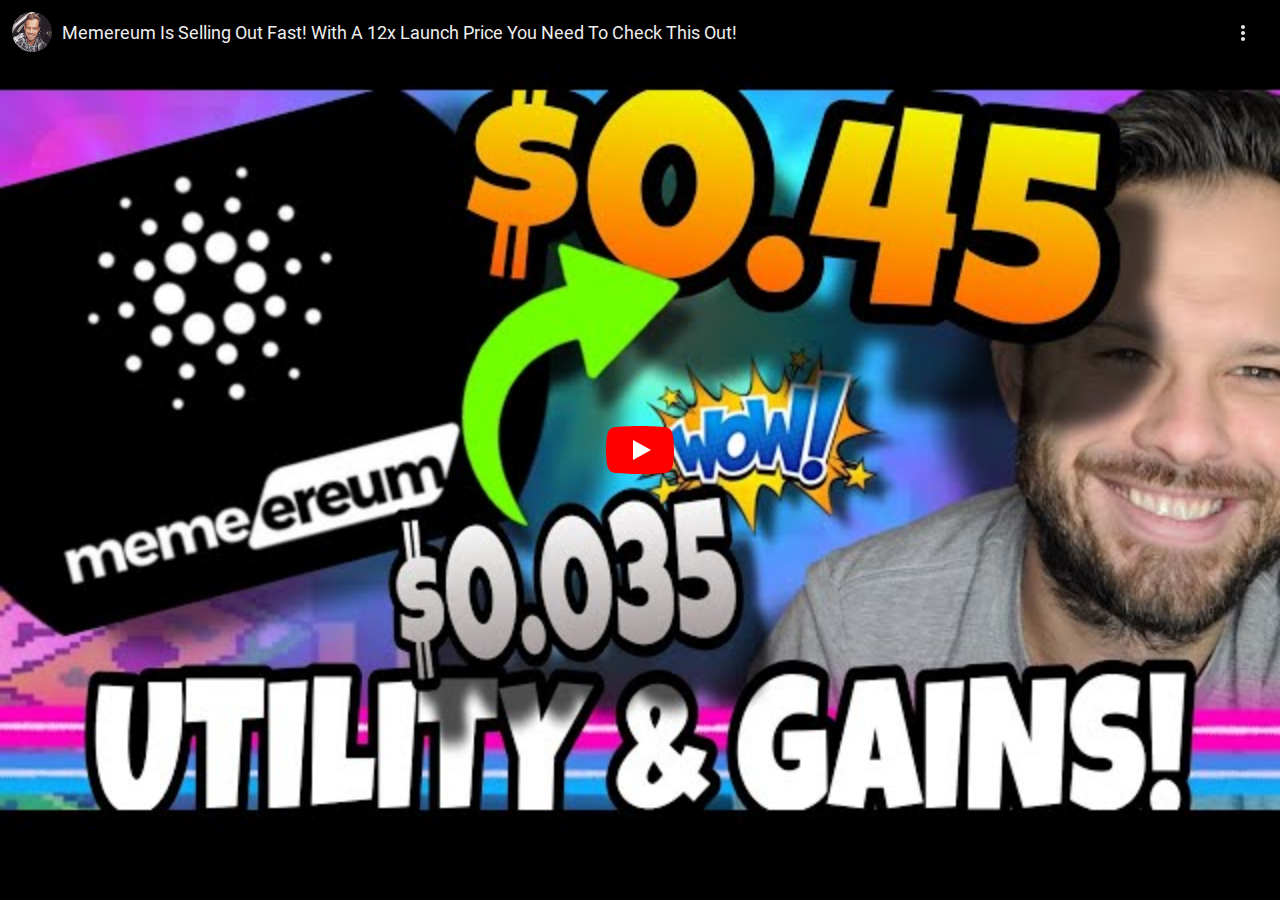
<file: index_4.html>
<!DOCTYPE html><html lang="en-GB" dir="ltr"><head><meta charset="UTF-8"><meta name="viewport" content="width=device-width, initial-scale=1"><style name="www-roboto">@font-face{font-family:'Roboto';font-style:normal;font-weight:400;src:url("KFOmCnqEu92Fr1Mu72xKOzY.woff2")format('woff2');unicode-range:U+0460-052F,U+1C80-1C88,U+20B4,U+2DE0-2DFF,U+A640-A69F,U+FE2E-FE2F;}@font-face{font-family:'Roboto';font-style:normal;font-weight:400;src:url("KFOmCnqEu92Fr1Mu5mxKOzY.woff2")format('woff2');unicode-range:U+0301,U+0400-045F,U+0490-0491,U+04B0-04B1,U+2116;}@font-face{font-family:'Roboto';font-style:normal;font-weight:400;src:url("KFOmCnqEu92Fr1Mu7mxKOzY.woff2")format('woff2');unicode-range:U+1F00-1FFF;}@font-face{font-family:'Roboto';font-style:normal;font-weight:400;src:url("KFOmCnqEu92Fr1Mu4WxKOzY.woff2")format('woff2');unicode-range:U+0370-0377,U+037A-037F,U+0384-038A,U+038C,U+038E-03A1,U+03A3-03FF;}@font-face{font-family:'Roboto';font-style:normal;font-weight:400;src:url("KFOmCnqEu92Fr1Mu7WxKOzY.woff2")format('woff2');unicode-range:U+0102-0103,U+0110-0111,U+0128-0129,U+0168-0169,U+01A0-01A1,U+01AF-01B0,U+0300-0301,U+0303-0304,U+0308-0309,U+0323,U+0329,U+1EA0-1EF9,U+20AB;}@font-face{font-family:'Roboto';font-style:normal;font-weight:400;src:url("KFOmCnqEu92Fr1Mu7GxKOzY.woff2")format('woff2');unicode-range:U+0100-02AF,U+0304,U+0308,U+0329,U+1E00-1E9F,U+1EF2-1EFF,U+2020,U+20A0-20AB,U+20AD-20C0,U+2113,U+2C60-2C7F,U+A720-A7FF;}@font-face{font-family:'Roboto';font-style:normal;font-weight:400;src:url("KFOmCnqEu92Fr1Mu4mxK.woff2")format('woff2');unicode-range:U+0000-00FF,U+0131,U+0152-0153,U+02BB-02BC,U+02C6,U+02DA,U+02DC,U+0304,U+0308,U+0329,U+2000-206F,U+2074,U+20AC,U+2122,U+2191,U+2193,U+2212,U+2215,U+FEFF,U+FFFD;}@font-face{font-family:'Roboto';font-style:normal;font-weight:500;src:url("KFOlCnqEu92Fr1MmEU9fCRc4EsA.woff2")format('woff2');unicode-range:U+0460-052F,U+1C80-1C88,U+20B4,U+2DE0-2DFF,U+A640-A69F,U+FE2E-FE2F;}@font-face{font-family:'Roboto';font-style:normal;font-weight:500;src:url("KFOlCnqEu92Fr1MmEU9fABc4EsA.woff2")format('woff2');unicode-range:U+0301,U+0400-045F,U+0490-0491,U+04B0-04B1,U+2116;}@font-face{font-family:'Roboto';font-style:normal;font-weight:500;src:url("KFOlCnqEu92Fr1MmEU9fCBc4EsA.woff2")format('woff2');unicode-range:U+1F00-1FFF;}@font-face{font-family:'Roboto';font-style:normal;font-weight:500;src:url("KFOlCnqEu92Fr1MmEU9fBxc4EsA.woff2")format('woff2');unicode-range:U+0370-0377,U+037A-037F,U+0384-038A,U+038C,U+038E-03A1,U+03A3-03FF;}@font-face{font-family:'Roboto';font-style:normal;font-weight:500;src:url("KFOlCnqEu92Fr1MmEU9fCxc4EsA.woff2")format('woff2');unicode-range:U+0102-0103,U+0110-0111,U+0128-0129,U+0168-0169,U+01A0-01A1,U+01AF-01B0,U+0300-0301,U+0303-0304,U+0308-0309,U+0323,U+0329,U+1EA0-1EF9,U+20AB;}@font-face{font-family:'Roboto';font-style:normal;font-weight:500;src:url("KFOlCnqEu92Fr1MmEU9fChc4EsA.woff2")format('woff2');unicode-range:U+0100-02AF,U+0304,U+0308,U+0329,U+1E00-1E9F,U+1EF2-1EFF,U+2020,U+20A0-20AB,U+20AD-20C0,U+2113,U+2C60-2C7F,U+A720-A7FF;}@font-face{font-family:'Roboto';font-style:normal;font-weight:500;src:url("KFOlCnqEu92Fr1MmEU9fBBc4.woff2")format('woff2');unicode-range:U+0000-00FF,U+0131,U+0152-0153,U+02BB-02BC,U+02C6,U+02DA,U+02DC,U+0304,U+0308,U+0329,U+2000-206F,U+2074,U+20AC,U+2122,U+2191,U+2193,U+2212,U+2215,U+FEFF,U+FFFD;}</style><link rel="stylesheet" href="www-player-1.css" name="www-player"><style>html {overflow: hidden;}body {font: 12px Roboto, Arial, sans-serif; background-color: #000; color: #fff; height: 100%; width: 100%; overflow: hidden; position: absolute; margin: 0; padding: 0;}#player {width: 100%; height: 100%;}h1 {text-align: center; color: #fff;}h3 {margin-top: 6px; margin-bottom: 3px;}.player-unavailable {position: absolute; top: 0; left: 0; right: 0; bottom: 0; padding: 25px; font-size: 13px; background: url("urn:scrapbook:download:error:https://www.youtube.com/img/meh7.png") 50% 65% no-repeat;}.player-unavailable .message {text-align: left; margin: 0 -5px 15px; padding: 0 5px 14px; border-bottom: 1px solid #888; font-size: 19px; font-weight: normal;}.player-unavailable a {color: #167ac6; text-decoration: none;}</style><title>Memereum Is Selling Out Fast! With A 12x Launch Price You Need To Check This Out! - YouTube</title><link rel="canonical" href="https://www.youtube.com/watch?v=-bcxSnrb7bI"><link rel="shortcut icon" href="favicon-1.ico"></head><body class="date-20240901 en_GB ltr  site-center-aligned site-as-giant-card webkit webkit-537" dir="ltr"><div id="player" style="width: 100%; height: 100%;"><div class="html5-video-player ytp-exp-bottom-control-flexbox ytp-modern-caption ytp-title-enable-channel-logo ytp-fine-scrubbing-exp ytp-embed ytp-embed-playlist unstarted-mode ytp-hide-controls ytp-small-mode" tabindex="-1" id="movie_player" data-version="/s/player/57c75fa4/player_ias.vflset/en_GB/base.js" aria-label="YouTube Video Player"><div class="html5-video-container" data-layer="0"><video tabindex="-1" class="video-stream html5-main-video" webkit-playsinline="" playsinline="" controlslist="nodownload" style="width: 336px; height: 189px; left: 0px; top: -189px;"></video></div><div class="ytp-gradient-top" data-layer="1"></div><div class="ytp-chrome-top ytp-show-cards-title" data-layer="1"><div class="ytp-title-channel"><div class="ytp-title-beacon"></div><a class="ytp-title-channel-logo" target="_blank" role="link" tabindex="0" aria-label="Photo image of ClayBro" style="background-image: url(&quot;unnamed-1.jpg&quot;);"></a><div class="ytp-title-expanded-overlay" aria-hidden="true"><div class="ytp-title-expanded-heading"><div class="ytp-title-expanded-title"><a target="_blank" tabindex="-1" aria-hidden="true">ClayBro</a></div><div class="ytp-title-expanded-subtitle" aria-hidden="true">130K subscribers</div></div></div></div><div class="ytp-title"><div class="ytp-title-text"><a class="ytp-title-link yt-uix-sessionlink" target="_blank" data-sessionlink="feature=player-title" tabindex="0" href="https://www.youtube.com/watch?v=-bcxSnrb7bI">Memereum Is Selling Out Fast! With A 12x Launch Price You Need To Check This Out!</a><div class="ytp-title-subtext"><a class="ytp-title-channel-name" target="_blank" href=""></a></div></div></div><div class="ytp-shorts-title-channel" style="display: none;"><a class="ytp-shorts-title-channel-logo" target="_blank" aria-label="Photo image of ClayBro" style="background-image: url(&quot;unnamed-1.jpg&quot;);"></a><div class="ytp-shorts-title-expanded-heading"><div class="ytp-shorts-title-expanded-title"><a target="_blank" tabindex="0">ClayBro</a></div></div></div><div class="ytp-chrome-top-buttons"><button class="ytp-button ytp-search-button" title="Search" data-tooltip-opaque="true" aria-label="Search" style="display: none;"><div class="ytp-search-icon"><svg height="100%" version="1.1" viewBox="0 0 24 24" width="100%"><path class="ytp-svg-fill" d="M21.24,19.83l-5.64-5.64C16.48,13.02,17,11.57,17,10c0-3.87-3.13-7-7-7s-7,3.13-7,7c0,3.87,3.13,7,7,7 c1.57,0,3.02-0.52,4.19-1.4l5.64,5.64L21.24,19.83z M5,10c0-2.76,2.24-5,5-5s5,2.24,5,5c0,2.76-2.24,5-5,5S5,12.76,5,10z"></path></svg></div><div class="ytp-search-title">Search</div></button><button class="ytp-playlist-menu-button ytp-button" aria-owns="ytp-id-22" aria-haspopup="true" aria-label="Playlist" style="display: none;"><div class="ytp-playlist-menu-button-icon"><svg height="100%" version="1.1" viewBox="0 0 36 36" width="100%"><use class="ytp-svg-shadow" xlink:href="#ytp-id-23"></use><path d="m 22.53,21.42 0,6.85 5.66,-3.42 -5.66,-3.42 0,0 z m -11.33,0 9.06,0 0,2.28 -9.06,0 0,-2.28 0,0 z m 0,-9.14 13.6,0 0,2.28 -13.6,0 0,-2.28 0,0 z m 0,4.57 13.6,0 0,2.28 -13.6,0 0,-2.28 0,0 z" fill="#fff" id="ytp-id-23"></path></svg></div><div class="ytp-playlist-menu-button-text"></div></button><button class="ytp-button ytp-cards-button" aria-label="Show cards" aria-owns="iv-drawer" aria-haspopup="true" data-tooltip-opaque="true" style="display: none;"><span class="ytp-cards-button-icon-default"><div class="ytp-cards-button-icon"><svg height="100%" version="1.1" viewBox="0 0 36 36" width="100%"><use class="ytp-svg-shadow" xlink:href="#ytp-id-2"></use><path class="ytp-svg-fill" d="M18,8 C12.47,8 8,12.47 8,18 C8,23.52 12.47,28 18,28 C23.52,28 28,23.52 28,18 C28,12.47 23.52,8 18,8 L18,8 Z M17,16 L19,16 L19,24 L17,24 L17,16 Z M17,12 L19,12 L19,14 L17,14 L17,12 Z" id="ytp-id-2"></path></svg></div><div class="ytp-cards-button-title">Info</div></span><span class="ytp-cards-button-icon-shopping"><div class="ytp-cards-button-icon"><svg height="100%" version="1.1" viewBox="0 0 36 36" width="100%"><path class="ytp-svg-shadow" d="M 27.99,18 A 9.99,9.99 0 1 1 8.00,18 9.99,9.99 0 1 1 27.99,18 z"></path><path class="ytp-svg-fill" d="M 18,8 C 12.47,8 8,12.47 8,18 8,23.52 12.47,28 18,28 23.52,28 28,23.52 28,18 28,12.47 23.52,8 18,8 z m -4.68,4 4.53,0 c .35,0 .70,.14 .93,.37 l 5.84,5.84 c .23,.23 .37,.58 .37,.93 0,.35 -0.13,.67 -0.37,.90 L 20.06,24.62 C 19.82,24.86 19.51,25 19.15,25 c -0.35,0 -0.70,-0.14 -0.93,-0.37 L 12.37,18.78 C 12.13,18.54 12,18.20 12,17.84 L 12,13.31 C 12,12.59 12.59,12 13.31,12 z m .96,1.31 c -0.53,0 -0.96,.42 -0.96,.96 0,.53 .42,.96 .96,.96 .53,0 .96,-0.42 .96,-0.96 0,-0.53 -0.42,-0.96 -0.96,-0.96 z" fill-opacity="1"></path><path class="ytp-svg-shadow-fill" d="M 24.61,18.22 18.76,12.37 C 18.53,12.14 18.20,12 17.85,12 H 13.30 C 12.58,12 12,12.58 12,13.30 V 17.85 c 0,.35 .14,.68 .38,.92 l 5.84,5.85 c .23,.23 .55,.37 .91,.37 .35,0 .68,-0.14 .91,-0.38 L 24.61,20.06 C 24.85,19.83 25,19.50 25,19.15 25,18.79 24.85,18.46 24.61,18.22 z M 14.27,15.25 c -0.53,0 -0.97,-0.43 -0.97,-0.97 0,-0.53 .43,-0.97 .97,-0.97 .53,0 .97,.43 .97,.97 0,.53 -0.43,.97 -0.97,.97 z" fill="#000" fill-opacity="0.15"></path></svg></div><div class="ytp-cards-button-title">Shopping</div></span></button><div class="ytp-cards-teaser" style="display: none;"><div class="ytp-cards-teaser-box"></div><div class="ytp-cards-teaser-text"><span class="ytp-cards-teaser-label"></span></div></div><button class="ytp-button ytp-overflow-button ytp-overflow-button-visible" title="More" aria-haspopup="true" aria-owns="ytp-id-29" aria-label="More"><div class="ytp-overflow-icon"><svg height="100%" viewBox="-5 -5 36 36" width="100%"><path d="M12 8c1.1 0 2-.9 2-2s-.9-2-2-2-2 .9-2 2 .9 2 2 2zm0 2c-1.1 0-2 .9-2 2s.9 2 2 2 2-.9 2-2-.9-2-2-2zm0 6c-1.1 0-2 .9-2 2s.9 2 2 2 2-.9 2-2-.9-2-2-2z" fill="#fff"></path></svg></div></button></div></div><button class="ytp-unmute ytp-popup ytp-button ytp-unmute-animated ytp-unmute-shrink" data-layer="2" style="display: none;"><div class="ytp-unmute-inner"><div class="ytp-unmute-icon"><svg height="100%" version="1.1" viewBox="0 0 36 36" width="100%"><use class="ytp-svg-shadow" xlink:href="#ytp-id-1"></use><path class="ytp-svg-fill" d="m 21.48,17.98 c 0,-1.77 -1.02,-3.29 -2.5,-4.03 v 2.21 l 2.45,2.45 c .03,-0.2 .05,-0.41 .05,-0.63 z m 2.5,0 c 0,.94 -0.2,1.82 -0.54,2.64 l 1.51,1.51 c .66,-1.24 1.03,-2.65 1.03,-4.15 0,-4.28 -2.99,-7.86 -7,-8.76 v 2.05 c 2.89,.86 5,3.54 5,6.71 z M 9.25,8.98 l -1.27,1.26 4.72,4.73 H 7.98 v 6 H 11.98 l 5,5 v -6.73 l 4.25,4.25 c -0.67,.52 -1.42,.93 -2.25,1.18 v 2.06 c 1.38,-0.31 2.63,-0.95 3.69,-1.81 l 2.04,2.05 1.27,-1.27 -9,-9 -7.72,-7.72 z m 7.72,.99 -2.09,2.08 2.09,2.09 V 9.98 z" id="ytp-id-1"></path></svg></div><div class="ytp-unmute-text">Tap to unmute</div><div class="ytp-unmute-box"></div></div></button><div class="ytp-cued-thumbnail-overlay" data-layer="4" style=""><div class="ytp-cued-thumbnail-overlay-image" style="background-image: url(&quot;sddefault-2.jpg&quot;);"></div><button class="ytp-large-play-button ytp-button ytp-large-play-button-red-bg" aria-label="Play" title="Play"><svg height="100%" version="1.1" viewBox="0 0 68 48" width="100%"><path class="ytp-large-play-button-bg" d="M66.52,7.74c-0.78-2.93-2.49-5.41-5.42-6.19C55.79,.13,34,0,34,0S12.21,.13,6.9,1.55 C3.97,2.33,2.27,4.81,1.48,7.74C0.06,13.05,0,24,0,24s0.06,10.95,1.48,16.26c0.78,2.93,2.49,5.41,5.42,6.19 C12.21,47.87,34,48,34,48s21.79-0.13,27.1-1.55c2.93-0.78,4.64-3.26,5.42-6.19C67.94,34.95,68,24,68,24S67.94,13.05,66.52,7.74z" fill="#f00"></path><path d="M 45,24 27,14 27,34" fill="#fff"></path></svg></button></div><div class="ytp-spinner" data-layer="4" style="display: none;"><div class="ytp-spinner-container"><div class="ytp-spinner-rotator"><div class="ytp-spinner-left"><div class="ytp-spinner-circle"></div></div><div class="ytp-spinner-right"><div class="ytp-spinner-circle"></div></div></div></div><div class="ytp-spinner-message" style="display: none;">If playback doesn't begin shortly, try restarting your device.</div></div><div class="ytp-paid-content-overlay" aria-live="assertive" aria-atomic="true" data-layer="4"><div class="ytp-button ytp-paid-content-overlay-text" style="display: none;"></div></div><div class="ytp-storyboard-framepreview" data-layer="4" style="display: none;"><div class="ytp-storyboard-framepreview-timestamp"></div><div class="ytp-storyboard-framepreview-img"></div></div><div data-layer="4" style="display: none;"><div class="ytp-bezel-text-wrapper"><div class="ytp-bezel-text"></div></div><div class="ytp-bezel" role="status"><div class="ytp-bezel-icon"></div></div></div><div class="ytp-doubletap-ui-legacy" data-layer="4" style="display: none;"><div class="ytp-doubletap-fast-forward-ve"></div><div class="ytp-doubletap-rewind-ve"></div><div class="ytp-doubletap-static-circle"><div class="ytp-doubletap-ripple"></div></div><div class="ytp-doubletap-overlay-a11y"></div><div class="ytp-doubletap-seek-info-container"><div class="ytp-doubletap-arrows-container"><span class="ytp-doubletap-base-arrow"></span><span class="ytp-doubletap-base-arrow"></span><span class="ytp-doubletap-base-arrow"></span></div><div class="ytp-doubletap-tooltip"><div class="ytp-chapter-seek-text-legacy"></div><div class="ytp-doubletap-tooltip-label"></div></div></div></div><div data-layer="4" aria-live="polite" style="display: none;"><div class="ytp-tooltip-text-wrapper"><div class="ytp-tooltip-edu"><svg height="100%" viewBox="0 0 36 36" width="100%"><path d="M14.1 36.75 12 34.65 24 22.65 36 34.65 33.9 36.75 24 26.85ZM14.1 24.1 12 22 24 10 36 22 33.9 24.1 24 14.2Z"></path></svg><span></span></div><div class="ytp-tooltip-image"></div><div class="ytp-tooltip-title"><span></span></div><span class="ytp-tooltip-text"></span></div><div class="ytp-tooltip-bg"><div class="ytp-tooltip-duration"></div></div></div><div class="ytp-ad-persistent-progress-bar-container" data-layer="4" style="display: none;"><div class="ytp-ad-persistent-progress-bar"></div></div><div class="ytp-suggested-action" data-layer="4"><button class="ytp-button ytp-suggested-action-badge ytp-suggested-action-badge-with-controls" style="display: none;"><div class="ytp-suggested-action-badge-icon-container"></div><div class="ytp-suggested-action-badge-expanded-content-container" style="display: none;"><label class="ytp-suggested-action-badge-title"></label><button class="ytp-suggested-action-badge-dismiss-button-icon ytp-button"></button></div></button></div><div class="ytp-info-panel-preview" aria-live="assertive" aria-atomic="true" aria-owns="ytp-id-30" aria-haspopup="true" data-tooltip-opaque="true" data-layer="4" style="display: none;"><div class="ytp-info-panel-preview-text"></div><div class="ytp-info-panel-preview-chevron"></div></div><div class="ytp-muted-autoplay-overlay" data-layer="4" style="display: none;"><div class="ytp-muted-autoplay-bottom-buttons"><button class="ytp-muted-autoplay-equalizer ytp-button" aria-label="Muted playback indicator"><div class="ytp-muted-autoplay-equalizer-icon"><svg height="100%" version="1.1" viewBox="-4 -4 24 24" width="100%"><g fill="#fff"><rect class="ytp-equalizer-bar-left" height="9" width="4" x="1" y="7"></rect><rect class="ytp-equalizer-bar-middle" height="14" width="4" x="6" y="2"></rect><rect class="ytp-equalizer-bar-right" height="12" width="4" x="11" y="4"></rect></g></svg></div></button></div></div><div class="ytp-muted-autoplay-endscreen-overlay" data-layer="4" style="display: none;"><div class="ytp-muted-autoplay-end-panel"><button class="ytp-muted-autoplay-end-text ytp-button"></button></div></div><div class="ytp-remote" data-layer="4" style="display: none;"><div class="ytp-remote-display-status"><div class="ytp-remote-display-status-icon"><svg height="100%" version="1.1" viewBox="0 0 36 36" width="100%"><use class="ytp-svg-shadow" xlink:href="#ytp-id-33"></use><path d="M7,24 L7,27 L10,27 C10,25.34 8.66,24 7,24 L7,24 Z M7,20 L7,22 C9.76,22 12,24.24 12,27 L14,27 C14,23.13 10.87,20 7,20 L7,20 Z M25,13 L11,13 L11,14.63 C14.96,15.91 18.09,19.04 19.37,23 L25,23 L25,13 L25,13 Z M7,16 L7,18 C11.97,18 16,22.03 16,27 L18,27 C18,20.92 13.07,16 7,16 L7,16 Z M27,9 L9,9 C7.9,9 7,9.9 7,11 L7,14 L9,14 L9,11 L27,11 L27,25 L20,25 L20,27 L27,27 C28.1,27 29,26.1 29,25 L29,11 C29,9.9 28.1,9 27,9 L27,9 Z" fill="#fff" id="ytp-id-33"></path></svg></div><div class="ytp-remote-display-status-text"></div></div></div><div class="ytp-mdx-popup-dialog" role="dialog" data-layer="4" style="display: none;"><div class="ytp-mdx-popup-dialog-inner-content"><div class="ytp-mdx-popup-title">You're signed out</div><div class="ytp-mdx-popup-description">Videos that you watch may be added to the TV's watch history and influence TV recommendations. To avoid this, cancel and sign in to YouTube on your computer.</div><div class="ytp-mdx-privacy-popup-buttons"><button class="ytp-button ytp-mdx-privacy-popup-cancel">Cancel</button><button class="ytp-button ytp-mdx-privacy-popup-confirm">Confirm</button></div></div></div><div class="ytp-playlist-menu" role="dialog" id="ytp-id-22" data-layer="5" style="display: none;"><div class="ytp-playlist-menu-header"><div class="ytp-playlist-menu-title"><a class="ytp-playlist-menu-title-name"></a><button class="ytp-playlist-menu-close ytp-button" aria-label="Close"><svg height="100%" viewBox="0 0 24 24" width="100%"><path d="M19 6.41L17.59 5 12 10.59 6.41 5 5 6.41 10.59 12 5 17.59 6.41 19 12 13.41 17.59 19 19 17.59 13.41 12z" fill="#fff"></path></svg></button></div><div class="ytp-playlist-menu-subtitle"></div></div><div class="ytp-playlist-menu-items" role="menu"></div></div><div class="ytp-share-panel" id="ytp-id-25" role="dialog" aria-labelledby="ytp-id-24" data-layer="5" style="display: none;"><div class="ytp-share-panel-inner-content"><div class="ytp-share-panel-title" id="ytp-id-24">Share</div><a class="ytp-share-panel-link ytp-no-contextmenu" target="_blank" title="Share link" aria-label="Share link"></a><label class="ytp-share-panel-include-playlist"><input class="ytp-share-panel-include-playlist-checkbox" type="checkbox" checked="true">Include playlist</label><div class="ytp-share-panel-loading-spinner"><div class="ytp-spinner-container"><div class="ytp-spinner-rotator"><div class="ytp-spinner-left"><div class="ytp-spinner-circle"></div></div><div class="ytp-spinner-right"><div class="ytp-spinner-circle"></div></div></div></div></div><div class="ytp-share-panel-service-buttons"></div><div class="ytp-share-panel-error">An error occurred while retrieving sharing information. Please try again later.</div></div><button class="ytp-share-panel-close ytp-button" title="Close" aria-label="Close"><svg height="100%" viewBox="0 0 24 24" width="100%"><path d="M19 6.41L17.59 5 12 10.59 6.41 5 5 6.41 10.59 12 5 17.59 6.41 19 12 13.41 17.59 19 19 17.59 13.41 12z" fill="#fff"></path></svg></button></div><div class="ytp-overflow-panel" id="ytp-id-29" role="dialog" data-layer="5" style="display: none;"><div class="ytp-overflow-panel-content"><div class="ytp-overflow-panel-action-buttons"><button class="ytp-watch-later-button ytp-button ytp-show-watch-later-title" data-tooltip-opaque="true" title="Watch Later" aria-label="Watch Later" style="display: none;"><div class="ytp-watch-later-icon"><svg height="100%" version="1.1" viewBox="0 0 36 36" width="100%"><use class="ytp-svg-shadow" xlink:href="#ytp-id-26"></use><path class="ytp-svg-fill" d="M18,8 C12.47,8 8,12.47 8,18 C8,23.52 12.47,28 18,28 C23.52,28 28,23.52 28,18 C28,12.47 23.52,8 18,8 L18,8 Z M16,19.02 L16,12.00 L18,12.00 L18,17.86 L23.10,20.81 L22.10,22.54 L16,19.02 Z" id="ytp-id-26"></path></svg></div><div class="ytp-watch-later-title">Watch Later</div></button><button class="ytp-button ytp-share-button ytp-show-share-title ytp-share-button-visible" title="Share" aria-haspopup="true" aria-owns="ytp-id-25" data-tooltip-opaque="true" aria-label="Share"><div class="ytp-share-icon"><svg height="100%" version="1.1" viewBox="0 0 36 36" width="100%"><use class="ytp-svg-shadow" xlink:href="#ytp-id-27"></use><path class="ytp-svg-fill" d="m 20.20,14.19 0,-4.45 7.79,7.79 -7.79,7.79 0,-4.56 C 16.27,20.69 12.10,21.81 9.34,24.76 8.80,25.13 7.60,27.29 8.12,25.65 9.08,21.32 11.80,17.18 15.98,15.38 c 1.33,-0.60 2.76,-0.98 4.21,-1.19 z" id="ytp-id-27"></path></svg></div><div class="ytp-share-title">Share</div></button><button class="ytp-button ytp-copylink-button ytp-show-copylink-title" data-tooltip-opaque="true" title="Copy link" aria-label="Copy link" style="display: none;"><div class="ytp-copylink-icon"><svg height="100%" version="1.1" viewBox="0 0 36 36" width="100%"><use class="ytp-svg-shadow" xlink:href="#ytp-id-28"></use><path class="ytp-svg-fill" d="M21.9,8.3H11.3c-0.9,0-1.7,.8-1.7,1.7v12.3h1.7V10h10.6V8.3z M24.6,11.8h-9.7c-1,0-1.8,.8-1.8,1.8v12.3  c0,1,.8,1.8,1.8,1.8h9.7c1,0,1.8-0.8,1.8-1.8V13.5C26.3,12.6,25.5,11.8,24.6,11.8z M24.6,25.9h-9.7V13.5h9.7V25.9z" id="ytp-id-28"></path></svg></div><div class="ytp-copylink-title" aria-hidden="true">Copy link</div></button></div></div><button class="ytp-overflow-panel-close ytp-button" title="Close" aria-label="Close"><svg height="100%" viewBox="0 0 24 24" width="100%"><path d="M19 6.41L17.59 5 12 10.59 6.41 5 5 6.41 10.59 12 5 17.59 6.41 19 12 13.41 17.59 19 19 17.59 13.41 12z" fill="#fff"></path></svg></button></div><div class="ytp-info-panel-detail-skrim" data-layer="5" style="display: none;"><div class="ytp-info-panel-detail" role="dialog" id="ytp-id-30"><div class="ytp-info-panel-detail-header"><div class="ytp-info-panel-detail-title"></div><button class="ytp-info-panel-detail-close ytp-button" aria-label="Close"><svg height="100%" viewBox="0 0 24 24" width="100%"><path d="M19 6.41L17.59 5 12 10.59 6.41 5 5 6.41 10.59 12 5 17.59 6.41 19 12 13.41 17.59 19 19 17.59 13.41 12z" fill="#fff"></path></svg></button></div><div class="ytp-info-panel-detail-body"></div><div class="ytp-info-panel-detail-items"></div></div></div><div class="ytp-popup ytp-settings-menu" data-layer="6" id="ytp-id-17" style="display: none;"><div class="ytp-panel"><div class="ytp-panel-menu" role="menu"></div></div></div><a class="ytp-impression-link" aria-label="Watch on YouTube" target="_blank" data-layer="8" style="display: none;"><div class="ytp-impression-link-content" aria-hidden="true"><div class="ytp-impression-link-text">Watch on</div><div class="ytp-impression-link-logo"><svg height="100%" version="1.1" viewBox="0 0 110 26" width="100%"><use class="ytp-svg-shadow" xlink:href="#ytp-id-32"></use><path class="ytp-svg-fill" d="M 16.68,.99 C 13.55,1.03 7.02,1.16 4.99,1.68 c -1.49,.4 -2.59,1.6 -2.99,3 -0.69,2.7 -0.68,8.31 -0.68,8.31 0,0 -0.01,5.61 .68,8.31 .39,1.5 1.59,2.6 2.99,3 2.69,.7 13.40,.68 13.40,.68 0,0 10.70,.01 13.40,-0.68 1.5,-0.4 2.59,-1.6 2.99,-3 .69,-2.7 .68,-8.31 .68,-8.31 0,0 .11,-5.61 -0.68,-8.31 -0.4,-1.5 -1.59,-2.6 -2.99,-3 C 29.11,.98 18.40,.99 18.40,.99 c 0,0 -0.67,-0.01 -1.71,0 z m 72.21,.90 0,21.28 2.78,0 .31,-1.37 .09,0 c .3,.5 .71,.88 1.21,1.18 .5,.3 1.08,.40 1.68,.40 1.1,0 1.99,-0.49 2.49,-1.59 .5,-1.1 .81,-2.70 .81,-4.90 l 0,-2.40 c 0,-1.6 -0.11,-2.90 -0.31,-3.90 -0.2,-0.89 -0.5,-1.59 -1,-2.09 -0.5,-0.4 -1.10,-0.59 -1.90,-0.59 -0.59,0 -1.18,.19 -1.68,.49 -0.49,.3 -1.01,.80 -1.21,1.40 l 0,-7.90 -3.28,0 z m -49.99,.78 3.90,13.90 .18,6.71 3.31,0 0,-6.71 3.87,-13.90 -3.37,0 -1.40,6.31 c -0.4,1.89 -0.71,3.19 -0.81,3.99 l -0.09,0 c -0.2,-1.1 -0.51,-2.4 -0.81,-3.99 l -1.37,-6.31 -3.40,0 z m 29.59,0 0,2.71 3.40,0 0,17.90 3.28,0 0,-17.90 3.40,0 c 0,0 .00,-2.71 -0.09,-2.71 l -9.99,0 z m -53.49,5.12 8.90,5.18 -8.90,5.09 0,-10.28 z m 89.40,.09 c -1.7,0 -2.89,.59 -3.59,1.59 -0.69,.99 -0.99,2.60 -0.99,4.90 l 0,2.59 c 0,2.2 .30,3.90 .99,4.90 .7,1.1 1.8,1.59 3.5,1.59 1.4,0 2.38,-0.3 3.18,-1 .7,-0.7 1.09,-1.69 1.09,-3.09 l 0,-0.5 -2.90,-0.21 c 0,1 -0.08,1.6 -0.28,2 -0.1,.4 -0.5,.62 -1,.62 -0.3,0 -0.61,-0.11 -0.81,-0.31 -0.2,-0.3 -0.30,-0.59 -0.40,-1.09 -0.1,-0.5 -0.09,-1.21 -0.09,-2.21 l 0,-0.78 5.71,-0.09 0,-2.62 c 0,-1.6 -0.10,-2.78 -0.40,-3.68 -0.2,-0.89 -0.71,-1.59 -1.31,-1.99 -0.7,-0.4 -1.48,-0.59 -2.68,-0.59 z m -50.49,.09 c -1.09,0 -2.01,.18 -2.71,.68 -0.7,.4 -1.2,1.12 -1.49,2.12 -0.3,1 -0.5,2.27 -0.5,3.87 l 0,2.21 c 0,1.5 .10,2.78 .40,3.78 .2,.9 .70,1.62 1.40,2.12 .69,.5 1.71,.68 2.81,.78 1.19,0 2.08,-0.28 2.78,-0.68 .69,-0.4 1.09,-1.09 1.49,-2.09 .39,-1 .49,-2.30 .49,-3.90 l 0,-2.21 c 0,-1.6 -0.2,-2.87 -0.49,-3.87 -0.3,-0.89 -0.8,-1.62 -1.49,-2.12 -0.7,-0.5 -1.58,-0.68 -2.68,-0.68 z m 12.18,.09 0,11.90 c -0.1,.3 -0.29,.48 -0.59,.68 -0.2,.2 -0.51,.31 -0.81,.31 -0.3,0 -0.58,-0.10 -0.68,-0.40 -0.1,-0.3 -0.18,-0.70 -0.18,-1.40 l 0,-10.99 -3.40,0 0,11.21 c 0,1.4 .18,2.39 .68,3.09 .49,.7 1.21,1 2.21,1 1.4,0 2.48,-0.69 3.18,-2.09 l .09,0 .31,1.78 2.59,0 0,-14.99 c 0,0 -3.40,.00 -3.40,-0.09 z m 17.31,0 0,11.90 c -0.1,.3 -0.29,.48 -0.59,.68 -0.2,.2 -0.51,.31 -0.81,.31 -0.3,0 -0.58,-0.10 -0.68,-0.40 -0.1,-0.3 -0.21,-0.70 -0.21,-1.40 l 0,-10.99 -3.40,0 0,11.21 c 0,1.4 .21,2.39 .71,3.09 .5,.7 1.18,1 2.18,1 1.39,0 2.51,-0.69 3.21,-2.09 l .09,0 .28,1.78 2.62,0 0,-14.99 c 0,0 -3.40,.00 -3.40,-0.09 z m 20.90,2.09 c .4,0 .58,.11 .78,.31 .2,.3 .30,.59 .40,1.09 .1,.5 .09,1.21 .09,2.21 l 0,1.09 -2.5,0 0,-1.09 c 0,-1 -0.00,-1.71 .09,-2.21 0,-0.4 .11,-0.8 .31,-1 .2,-0.3 .51,-0.40 .81,-0.40 z m -50.49,.12 c .5,0 .8,.18 1,.68 .19,.5 .28,1.30 .28,2.40 l 0,4.68 c 0,1.1 -0.08,1.90 -0.28,2.40 -0.2,.5 -0.5,.68 -1,.68 -0.5,0 -0.79,-0.18 -0.99,-0.68 -0.2,-0.5 -0.31,-1.30 -0.31,-2.40 l 0,-4.68 c 0,-1.1 .11,-1.90 .31,-2.40 .2,-0.5 .49,-0.68 .99,-0.68 z m 39.68,.09 c .3,0 .61,.10 .81,.40 .2,.3 .27,.67 .37,1.37 .1,.6 .12,1.51 .12,2.71 l .09,1.90 c 0,1.1 .00,1.99 -0.09,2.59 -0.1,.6 -0.19,1.08 -0.49,1.28 -0.2,.3 -0.50,.40 -0.90,.40 -0.3,0 -0.51,-0.08 -0.81,-0.18 -0.2,-0.1 -0.39,-0.29 -0.59,-0.59 l 0,-8.5 c .1,-0.4 .29,-0.7 .59,-1 .3,-0.3 .60,-0.40 .90,-0.40 z" id="ytp-id-32"></path></svg></div></div></a><div class="ytp-gradient-bottom" data-layer="9" style="height: 77px; background-image: url(&quot;a4a41b985db560bf2cbf6a2fff63e5fff27f07dc.png&quot;); display: none;"></div><div class="ytp-chrome-bottom" data-layer="9" style="display: none; width: 312px; left: 12px;"><div class="ytp-progress-bar-container"><div class="ytp-heat-map-container"><div class="ytp-heat-map-edu"></div></div><div class="ytp-progress-bar" tabindex="0" role="slider" aria-label="Seek slider" draggable="true" aria-valuemin="0" aria-valuemax="0" aria-valuenow="0" aria-valuetext="0 Minutes 0 Seconds of 0 Minutes 0 Seconds" style="touch-action: none;"><div class="ytp-chapters-container"><div class="ytp-chapter-hover-container" style="width: 312px;"><div class="ytp-progress-bar-padding"></div><div class="ytp-progress-list"><div class="ytp-play-progress ytp-swatch-background-color" style="left: 0px; transform: scaleX(0);"></div><div class="ytp-progress-linear-live-buffer"></div><div class="ytp-load-progress" style="left: 0px; transform: scaleX(0);"></div><div class="ytp-hover-progress"></div><div class="ytp-ad-progress-list"></div></div></div></div><div class="ytp-timed-markers-container"></div><div class="ytp-clip-start-exclude" style="width: 0%;"></div><div class="ytp-clip-end-exclude" style="left: 100%; width: 0%;"></div><div class="ytp-scrubber-container" style="transform: translateX(0px);"><div class="ytp-scrubber-button ytp-swatch-background-color"><div class="ytp-scrubber-pull-indicator"></div></div></div></div><div class="ytp-fine-scrubbing-container"><div class="ytp-fine-scrubbing-edu"></div><div class="ytp-fine-scrubbing"><div class="ytp-fine-scrubbing-draggable" draggable="true" style="touch-action: none; padding: 0px;"><div class="ytp-fine-scrubbing-thumbnails" tabindex="0" role="slider" type="range" aria-label="Click or scroll the panel for precise seeking." aria-valuemin="0" aria-valuemax="682" aria-valuenow="0" aria-valuetext="Seek to 0 Minutes 0 Seconds" style="position: relative;"></div></div><div class="ytp-fine-scrubbing-cursor" aria-hidden="true"></div><div class="ytp-fine-scrubbing-seek-time" aria-hidden="true">0:00</div><div class="ytp-fine-scrubbing-play" title="Play from this position" role="button" aria-label="Play from this position"><svg height="100%" version="1.1" viewBox="0 0 36 36" width="100%"><use class="ytp-svg-shadow" xlink:href="#ytp-id-5"></use><path class="ytp-svg-fill" d="M 12,26 18.5,22 18.5,14 12,10 z M 18.5,22 25,18 25,18 18.5,14 z" id="ytp-id-5"></path></svg></div><div class="ytp-fine-scrubbing-dismiss" title="Exit precise seeking" role="button" aria-label="Exit precise seeking"><svg height="100%" viewBox="0 0 24 24" width="100%"><path d="M19 6.41L17.59 5 12 10.59 6.41 5 5 6.41 10.59 12 5 17.59 6.41 19 12 13.41 17.59 19 19 17.59 13.41 12z" fill="#fff"></path></svg></div></div></div><div class="ytp-bound-time-left"></div><div class="ytp-bound-time-right"></div><div class="ytp-clip-start" draggable="true" title="Watch full video" style="touch-action: none; left: 0%;"><svg height="100%" version="1.1" viewBox="0 0 14 14" width="100%"><use class="ytp-svg-shadow" xlink:href="#ytp-id-3"></use><path d="M12,14 L9,11 L9,3 L12,0 L5,0 L5,14 L12,14 Z" fill="#eaeaea" id="ytp-id-3"></path></svg></div><div class="ytp-clip-end" draggable="true" title="Watch full video" style="touch-action: none; left: 100%;"><svg height="100%" version="1.1" viewBox="0 0 14 14" width="100%"><use class="ytp-svg-shadow" xlink:href="#ytp-id-4"></use><path d="M2,14 L5,11 L5,3 L2,0 L9,0 L9,14 L2,14 L2,14 Z" fill="#eaeaea" id="ytp-id-4"></path></svg></div></div><div class="ytp-chrome-controls"><div class="ytp-left-controls"><a class="ytp-prev-button ytp-button" role="button" aria-disabled="true" style="display: none;"><svg height="100%" version="1.1" viewBox="0 0 36 36" width="100%"><use class="ytp-svg-shadow" xlink:href="#ytp-id-10"></use><path class="ytp-svg-fill" d="m 12,12 h 2 v 12 h -2 z m 3.5,6 8.5,6 V 12 z" id="ytp-id-10"></path></svg></a><button class="ytp-play-button ytp-button" aria-keyshortcuts="k" data-title-no-tooltip="Play" title="Play (k)" aria-label="Play (k)"><svg height="100%" version="1.1" viewBox="0 0 36 36" width="100%"><use class="ytp-svg-shadow" xlink:href="#ytp-id-11"></use><path class="ytp-svg-fill" d="M 12,26 18.5,22 18.5,14 12,10 z M 18.5,22 25,18 25,18 18.5,14 z" id="ytp-id-11"></path></svg></button><a class="ytp-next-button ytp-button" role="button" aria-disabled="true" style="display: none;"><svg height="100%" version="1.1" viewBox="0 0 36 36" width="100%"><use class="ytp-svg-shadow" xlink:href="#ytp-id-12"></use><path class="ytp-svg-fill" d="M 12,24 20.5,18 12,12 V 24 z M 22,12 v 12 h 2 V 12 h -2 z" id="ytp-id-12"></path></svg></a><span class="ytp-volume-area"><button class="ytp-mute-button ytp-button" aria-keyshortcuts="m" title="Mute (m)" data-title-no-tooltip="Mute"><svg height="100%" version="1.1" viewBox="0 0 36 36" width="100%"><use class="ytp-svg-shadow" xlink:href="#ytp-id-14"></use><use class="ytp-svg-shadow" xlink:href="#ytp-id-15"></use><defs><clipPath id="ytp-svg-volume-animation-mask"><path d="m 14.35,-0.14 -5.86,5.86 20.73,20.78 5.86,-5.91 z"></path><path d="M 7.07,6.87 -1.11,15.33 19.61,36.11 27.80,27.60 z"></path><path class="ytp-svg-volume-animation-mover" d="M 9.09,5.20 6.47,7.88 26.82,28.77 29.66,25.99 z" transform="translate(0, 0)"></path></clipPath><clipPath id="ytp-svg-volume-animation-slash-mask"><path class="ytp-svg-volume-animation-mover" d="m -11.45,-15.55 -4.44,4.51 20.45,20.94 4.55,-4.66 z" transform="translate(0, 0)"></path></clipPath></defs><path class="ytp-svg-fill ytp-svg-volume-animation-speaker" clip-path="url(#ytp-svg-volume-animation-mask)" d="M8,21 L12,21 L17,26 L17,10 L12,15 L8,15 L8,21 Z M19,14 L19,22 C20.48,21.32 21.5,19.77 21.5,18 C21.5,16.26 20.48,14.74 19,14 ZM19,11.29 C21.89,12.15 24,14.83 24,18 C24,21.17 21.89,23.85 19,24.71 L19,26.77 C23.01,25.86 26,22.28 26,18 C26,13.72 23.01,10.14 19,9.23 L19,11.29 Z" fill="#fff" id="ytp-id-14"></path><path class="ytp-svg-fill ytp-svg-volume-animation-hider" clip-path="url(#ytp-svg-volume-animation-slash-mask)" d="M 9.25,9 7.98,10.27 24.71,27 l 1.27,-1.27 Z" fill="#fff" id="ytp-id-15" style="display: none;"></path></svg></button><div class="ytp-volume-panel" title="Volume" role="slider" aria-valuemin="0" aria-valuemax="100" tabindex="0" aria-valuenow="100" aria-valuetext="100% volume" aria-label="Volume" style="display: none;"><div class="ytp-volume-slider" draggable="true" style="touch-action: none;"><div class="ytp-volume-slider-handle" style="left: 40px;"></div></div></div></span><div class="ytp-time-display notranslate" style="display: none;"><span class="ytp-time-clip-icon"></span><span class="ytp-time-wrapper"><span class="ytp-time-current"></span><span class="ytp-time-separator"> / </span><span class="ytp-time-duration"></span></span><span class="ytp-clip-watch-full-video-button-separator">•</span><span class="ytp-clip-watch-full-video-button"></span><button class="ytp-live-badge ytp-button" disabled="true">Live</button></div><div class="ytp-chapter-container" style="display: none;"><button class="ytp-chapter-title ytp-button ytp-chapter-container-disabled" disabled=""><span class="ytp-chapter-title-prefix" aria-hidden="true">•</span><div class="ytp-chapter-title-content" title="View chapter"></div><div class="ytp-chapter-title-chevron"><svg height="100%" viewBox="0 0 24 24" width="100%"><path d="M9.71 18.71l-1.42-1.42 5.3-5.29-5.3-5.29 1.42-1.42 6.7 6.71z" fill="#fff"></path></svg></div></button></div></div><div class="ytp-right-controls"><button class="ytp-subtitles-button ytp-button" aria-keyshortcuts="c" data-priority="3" title="Subtitles/closed captions unavailable" data-title-no-tooltip="Subtitles/closed captions unavailable" aria-pressed="false" aria-label="Subtitles/closed captions unavailable"><svg class="ytp-subtitles-button-icon" height="100%" version="1.1" viewBox="0 0 36 36" width="100%" fill-opacity="0.3"><use class="ytp-svg-shadow" xlink:href="#ytp-id-16"></use><path d="M11,11 C9.9,11 9,11.9 9,13 L9,23 C9,24.1 9.9,25 11,25 L25,25 C26.1,25 27,24.1 27,23 L27,13 C27,11.9 26.1,11 25,11 L11,11 Z M11,17 L14,17 L14,19 L11,19 L11,17 L11,17 Z M20,23 L11,23 L11,21 L20,21 L20,23 L20,23 Z M25,23 L22,23 L22,21 L25,21 L25,23 L25,23 Z M25,19 L16,19 L16,17 L25,17 L25,19 L25,19 Z" fill="#fff" id="ytp-id-16"></path></svg></button><button class="ytp-button ytp-settings-button" aria-expanded="false" aria-haspopup="true" aria-controls="ytp-id-17" title="Settings" data-tooltip-target-id="ytp-settings-button" aria-label="Settings" style="display: none;"><svg height="100%" version="1.1" viewBox="0 0 36 36" width="100%"><use class="ytp-svg-shadow" xlink:href="#ytp-id-18"></use><path d="m 23.94,18.78 c .03,-0.25 .05,-0.51 .05,-0.78 0,-0.27 -0.02,-0.52 -0.05,-0.78 l 1.68,-1.32 c .15,-0.12 .19,-0.33 .09,-0.51 l -1.6,-2.76 c -0.09,-0.17 -0.31,-0.24 -0.48,-0.17 l -1.99,.8 c -0.41,-0.32 -0.86,-0.58 -1.35,-0.78 l -0.30,-2.12 c -0.02,-0.19 -0.19,-0.33 -0.39,-0.33 l -3.2,0 c -0.2,0 -0.36,.14 -0.39,.33 l -0.30,2.12 c -0.48,.2 -0.93,.47 -1.35,.78 l -1.99,-0.8 c -0.18,-0.07 -0.39,0 -0.48,.17 l -1.6,2.76 c -0.10,.17 -0.05,.39 .09,.51 l 1.68,1.32 c -0.03,.25 -0.05,.52 -0.05,.78 0,.26 .02,.52 .05,.78 l -1.68,1.32 c -0.15,.12 -0.19,.33 -0.09,.51 l 1.6,2.76 c .09,.17 .31,.24 .48,.17 l 1.99,-0.8 c .41,.32 .86,.58 1.35,.78 l .30,2.12 c .02,.19 .19,.33 .39,.33 l 3.2,0 c .2,0 .36,-0.14 .39,-0.33 l .30,-2.12 c .48,-0.2 .93,-0.47 1.35,-0.78 l 1.99,.8 c .18,.07 .39,0 .48,-0.17 l 1.6,-2.76 c .09,-0.17 .05,-0.39 -0.09,-0.51 l -1.68,-1.32 0,0 z m -5.94,2.01 c -1.54,0 -2.8,-1.25 -2.8,-2.8 0,-1.54 1.25,-2.8 2.8,-2.8 1.54,0 2.8,1.25 2.8,2.8 0,1.54 -1.25,2.8 -2.8,2.8 l 0,0 z" fill="#fff" id="ytp-id-18"></path></svg></button><a class="ytp-youtube-button ytp-button yt-uix-sessionlink" target="_blank" data-priority="4" data-sessionlink="feature=player-button" href="https://www.youtube.com/watch?v=-bcxSnrb7bI" title="Watch on YouTube" aria-label="Watch on YouTube"><svg height="100%" version="1.1" viewBox="0 0 67 36" width="100%" aria-hidden="true"><use class="ytp-svg-shadow" xlink:href="#ytp-id-20"></use><path class="ytp-svg-fill" d="M 45.09 10 L 45.09 25.82 L 47.16 25.82 L 47.41 24.76 L 47.47 24.76 C 47.66 25.14 47.94 25.44 48.33 25.66 C 48.72 25.88 49.16 25.99 49.63 25.99 C 50.48 25.99 51.1 25.60 51.5 24.82 C 51.9 24.04 52.09 22.82 52.09 21.16 L 52.09 19.40 C 52.12 18.13 52.05 17.15 51.90 16.44 C 51.75 15.74 51.50 15.23 51.16 14.91 C 50.82 14.59 50.34 14.44 49.75 14.44 C 49.29 14.44 48.87 14.57 48.47 14.83 C 48.27 14.96 48.09 15.11 47.93 15.29 C 47.78 15.46 47.64 15.65 47.53 15.86 L 47.51 15.86 L 47.51 10 L 45.09 10 z M 8.10 10.56 L 10.96 20.86 L 10.96 25.82 L 13.42 25.82 L 13.42 20.86 L 16.32 10.56 L 13.83 10.56 L 12.78 15.25 C 12.49 16.62 12.31 17.59 12.23 18.17 L 12.16 18.17 C 12.04 17.35 11.84 16.38 11.59 15.23 L 10.59 10.56 L 8.10 10.56 z M 30.10 10.56 L 30.10 12.58 L 32.59 12.58 L 32.59 25.82 L 35.06 25.82 L 35.06 12.58 L 37.55 12.58 L 37.55 10.56 L 30.10 10.56 z M 19.21 14.46 C 18.37 14.46 17.69 14.63 17.17 14.96 C 16.65 15.29 16.27 15.82 16.03 16.55 C 15.79 17.28 15.67 18.23 15.67 19.43 L 15.67 21.06 C 15.67 22.24 15.79 23.19 16 23.91 C 16.21 24.62 16.57 25.15 17.07 25.49 C 17.58 25.83 18.27 26 19.15 26 C 20.02 26 20.69 25.83 21.19 25.5 C 21.69 25.17 22.06 24.63 22.28 23.91 C 22.51 23.19 22.63 22.25 22.63 21.06 L 22.63 19.43 C 22.63 18.23 22.50 17.28 22.27 16.56 C 22.04 15.84 21.68 15.31 21.18 14.97 C 20.68 14.63 20.03 14.46 19.21 14.46 z M 56.64 14.47 C 55.39 14.47 54.51 14.84 53.99 15.61 C 53.48 16.38 53.22 17.60 53.22 19.27 L 53.22 21.23 C 53.22 22.85 53.47 24.05 53.97 24.83 C 54.34 25.40 54.92 25.77 55.71 25.91 C 55.97 25.96 56.26 25.99 56.57 25.99 C 57.60 25.99 58.40 25.74 58.96 25.23 C 59.53 24.72 59.81 23.94 59.81 22.91 C 59.81 22.74 59.79 22.61 59.78 22.51 L 57.63 22.39 C 57.62 23.06 57.54 23.54 57.40 23.83 C 57.26 24.12 57.01 24.27 56.63 24.27 C 56.35 24.27 56.13 24.18 56.00 24.02 C 55.87 23.86 55.79 23.61 55.75 23.25 C 55.71 22.89 55.68 22.36 55.68 21.64 L 55.68 21.08 L 59.86 21.08 L 59.86 19.16 C 59.86 17.99 59.77 17.08 59.58 16.41 C 59.39 15.75 59.07 15.25 58.61 14.93 C 58.15 14.62 57.50 14.47 56.64 14.47 z M 23.92 14.67 L 23.92 23.00 C 23.92 24.03 24.11 24.79 24.46 25.27 C 24.82 25.76 25.35 26.00 26.09 26.00 C 27.16 26.00 27.97 25.49 28.5 24.46 L 28.55 24.46 L 28.76 25.82 L 30.73 25.82 L 30.73 14.67 L 28.23 14.67 L 28.23 23.52 C 28.13 23.73 27.97 23.90 27.77 24.03 C 27.57 24.16 27.37 24.24 27.15 24.24 C 26.89 24.24 26.70 24.12 26.59 23.91 C 26.48 23.70 26.43 23.35 26.43 22.85 L 26.43 14.67 L 23.92 14.67 z M 36.80 14.67 L 36.80 23.00 C 36.80 24.03 36.98 24.79 37.33 25.27 C 37.60 25.64 37.97 25.87 38.45 25.96 C 38.61 25.99 38.78 26.00 38.97 26.00 C 40.04 26.00 40.83 25.49 41.36 24.46 L 41.41 24.46 L 41.64 25.82 L 43.59 25.82 L 43.59 14.67 L 41.09 14.67 L 41.09 23.52 C 40.99 23.73 40.85 23.90 40.65 24.03 C 40.45 24.16 40.23 24.24 40.01 24.24 C 39.75 24.24 39.58 24.12 39.47 23.91 C 39.36 23.70 39.31 23.35 39.31 22.85 L 39.31 14.67 L 36.80 14.67 z M 56.61 16.15 C 56.88 16.15 57.08 16.23 57.21 16.38 C 57.33 16.53 57.42 16.79 57.47 17.16 C 57.52 17.53 57.53 18.06 57.53 18.78 L 57.53 19.58 L 55.69 19.58 L 55.69 18.78 C 55.69 18.05 55.71 17.52 55.75 17.16 C 55.79 16.81 55.87 16.55 56.00 16.39 C 56.13 16.23 56.32 16.15 56.61 16.15 z M 19.15 16.19 C 19.50 16.19 19.75 16.38 19.89 16.75 C 20.03 17.12 20.09 17.7 20.09 18.5 L 20.09 21.97 C 20.09 22.79 20.03 23.39 19.89 23.75 C 19.75 24.11 19.51 24.29 19.15 24.30 C 18.80 24.30 18.54 24.11 18.41 23.75 C 18.28 23.39 18.22 22.79 18.22 21.97 L 18.22 18.5 C 18.22 17.7 18.28 17.12 18.42 16.75 C 18.56 16.38 18.81 16.19 19.15 16.19 z M 48.63 16.22 C 48.88 16.22 49.08 16.31 49.22 16.51 C 49.36 16.71 49.45 17.05 49.50 17.52 C 49.55 17.99 49.58 18.68 49.58 19.55 L 49.58 21 L 49.59 21 C 49.59 21.81 49.57 22.45 49.5 22.91 C 49.43 23.37 49.32 23.70 49.16 23.89 C 49.00 24.08 48.78 24.17 48.51 24.17 C 48.30 24.17 48.11 24.12 47.94 24.02 C 47.76 23.92 47.62 23.78 47.51 23.58 L 47.51 17.25 C 47.59 16.95 47.75 16.70 47.96 16.50 C 48.17 16.31 48.39 16.22 48.63 16.22 z " id="ytp-id-20"></path></svg></a><button class="ytp-pip-button ytp-button" data-priority="6" data-tooltip-target-id="ytp-pip-button" data-title-no-tooltip="Picture-in-picture" title="Picture-in-picture" style="display: none;"><svg height="100%" version="1.1" viewBox="0 0 36 36" width="100%"><use class="ytp-svg-shadow" xlink:href="#ytp-id-31"></use><path d="M25,17 L17,17 L17,23 L25,23 L25,17 L25,17 Z M29,25 L29,10.98 C29,9.88 28.1,9 27,9 L9,9 C7.9,9 7,9.88 7,10.98 L7,25 C7,26.1 7.9,27 9,27 L27,27 C28.1,27 29,26.1 29,25 L29,25 Z M27,25.02 L9,25.02 L9,10.97 L27,10.97 L27,25.02 L27,25.02 Z" fill="#fff" id="ytp-id-31"></path></svg></button><button class="ytp-size-button ytp-button" aria-keyshortcuts="t" data-priority="7" style="display: none;"></button><button class="ytp-remote-button ytp-button" title="Play on TV" aria-haspopup="true" data-priority="8" aria-label="Play on TV" style="display: none;"><svg height="100%" version="1.1" viewBox="0 0 36 36" width="100%"><use class="ytp-svg-shadow" xlink:href="#ytp-id-21"></use><path d="M27,9 L9,9 C7.9,9 7,9.9 7,11 L7,14 L9,14 L9,11 L27,11 L27,25 L20,25 L20,27 L27,27 C28.1,27 29,26.1 29,25 L29,11 C29,9.9 28.1,9 27,9 L27,9 Z M7,24 L7,27 L10,27 C10,25.34 8.66,24 7,24 L7,24 Z M7,20 L7,22 C9.76,22 12,24.24 12,27 L14,27 C14,23.13 10.87,20 7,20 L7,20 Z M7,16 L7,18 C11.97,18 16,22.03 16,27 L18,27 C18,20.92 13.07,16 7,16 L7,16 Z" fill="#fff" id="ytp-id-21"></path></svg></button><button class="ytp-fullscreen-button ytp-button" aria-keyshortcuts="f" data-priority="10" data-title-no-tooltip="Full screen" title="Full screen (f)"><svg height="100%" version="1.1" viewBox="0 0 36 36" width="100%"><g class="ytp-fullscreen-button-corner-0"><use class="ytp-svg-shadow" xlink:href="#ytp-id-6"></use><path class="ytp-svg-fill" d="m 10,16 2,0 0,-4 4,0 0,-2 L 10,10 l 0,6 0,0 z" id="ytp-id-6"></path></g><g class="ytp-fullscreen-button-corner-1"><use class="ytp-svg-shadow" xlink:href="#ytp-id-7"></use><path class="ytp-svg-fill" d="m 20,10 0,2 4,0 0,4 2,0 L 26,10 l -6,0 0,0 z" id="ytp-id-7"></path></g><g class="ytp-fullscreen-button-corner-2"><use class="ytp-svg-shadow" xlink:href="#ytp-id-8"></use><path class="ytp-svg-fill" d="m 24,24 -4,0 0,2 L 26,26 l 0,-6 -2,0 0,4 0,0 z" id="ytp-id-8"></path></g><g class="ytp-fullscreen-button-corner-3"><use class="ytp-svg-shadow" xlink:href="#ytp-id-9"></use><path class="ytp-svg-fill" d="M 12,20 10,20 10,26 l 6,0 0,-2 -4,0 0,-4 0,0 z" id="ytp-id-9"></path></g></svg></button></div></div></div></div></div><noscript><div class="player-unavailable"><h1 class="message">An error occurred.</h1><div class="submessage"><a href="https://www.youtube.com/watch?v=-bcxSnrb7bI" target="_blank">Try watching this video on www.youtube.com</a>, or enable JavaScript if it is disabled in your browser.</div></div></noscript></body></html>
</file>
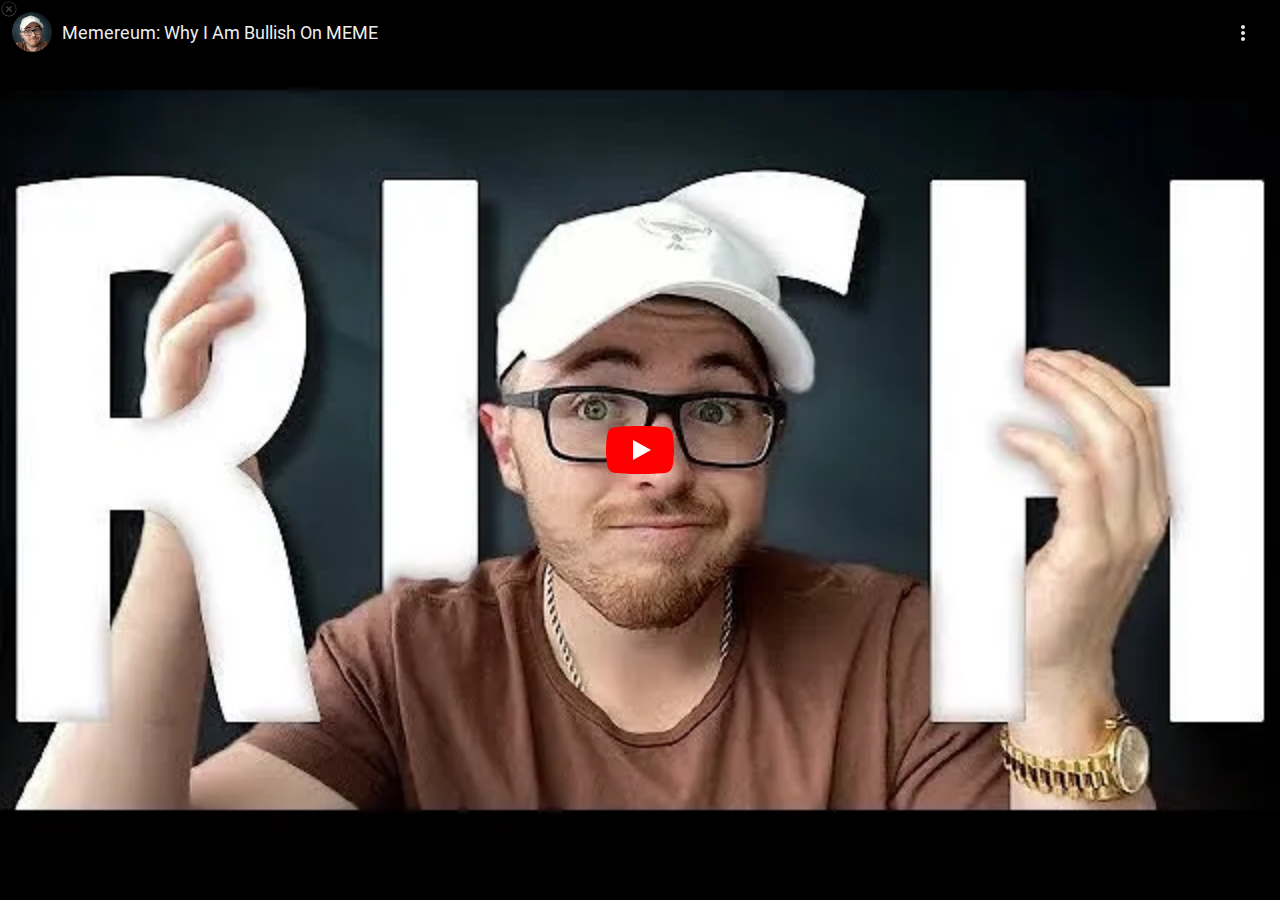
<file: index_5.html>
<!DOCTYPE html><html lang="en-GB" dir="ltr"><head><meta charset="UTF-8"><meta name="viewport" content="width=device-width, initial-scale=1"><style name="www-roboto">@font-face{font-family:'Roboto';font-style:normal;font-weight:400;src:url("KFOmCnqEu92Fr1Mu72xKOzY.woff2")format('woff2');unicode-range:U+0460-052F,U+1C80-1C88,U+20B4,U+2DE0-2DFF,U+A640-A69F,U+FE2E-FE2F;}@font-face{font-family:'Roboto';font-style:normal;font-weight:400;src:url("KFOmCnqEu92Fr1Mu5mxKOzY.woff2")format('woff2');unicode-range:U+0301,U+0400-045F,U+0490-0491,U+04B0-04B1,U+2116;}@font-face{font-family:'Roboto';font-style:normal;font-weight:400;src:url("KFOmCnqEu92Fr1Mu7mxKOzY.woff2")format('woff2');unicode-range:U+1F00-1FFF;}@font-face{font-family:'Roboto';font-style:normal;font-weight:400;src:url("KFOmCnqEu92Fr1Mu4WxKOzY.woff2")format('woff2');unicode-range:U+0370-0377,U+037A-037F,U+0384-038A,U+038C,U+038E-03A1,U+03A3-03FF;}@font-face{font-family:'Roboto';font-style:normal;font-weight:400;src:url("KFOmCnqEu92Fr1Mu7WxKOzY.woff2")format('woff2');unicode-range:U+0102-0103,U+0110-0111,U+0128-0129,U+0168-0169,U+01A0-01A1,U+01AF-01B0,U+0300-0301,U+0303-0304,U+0308-0309,U+0323,U+0329,U+1EA0-1EF9,U+20AB;}@font-face{font-family:'Roboto';font-style:normal;font-weight:400;src:url("KFOmCnqEu92Fr1Mu7GxKOzY.woff2")format('woff2');unicode-range:U+0100-02AF,U+0304,U+0308,U+0329,U+1E00-1E9F,U+1EF2-1EFF,U+2020,U+20A0-20AB,U+20AD-20C0,U+2113,U+2C60-2C7F,U+A720-A7FF;}@font-face{font-family:'Roboto';font-style:normal;font-weight:400;src:url("KFOmCnqEu92Fr1Mu4mxK.woff2")format('woff2');unicode-range:U+0000-00FF,U+0131,U+0152-0153,U+02BB-02BC,U+02C6,U+02DA,U+02DC,U+0304,U+0308,U+0329,U+2000-206F,U+2074,U+20AC,U+2122,U+2191,U+2193,U+2212,U+2215,U+FEFF,U+FFFD;}@font-face{font-family:'Roboto';font-style:normal;font-weight:500;src:url("KFOlCnqEu92Fr1MmEU9fCRc4EsA.woff2")format('woff2');unicode-range:U+0460-052F,U+1C80-1C88,U+20B4,U+2DE0-2DFF,U+A640-A69F,U+FE2E-FE2F;}@font-face{font-family:'Roboto';font-style:normal;font-weight:500;src:url("KFOlCnqEu92Fr1MmEU9fABc4EsA.woff2")format('woff2');unicode-range:U+0301,U+0400-045F,U+0490-0491,U+04B0-04B1,U+2116;}@font-face{font-family:'Roboto';font-style:normal;font-weight:500;src:url("KFOlCnqEu92Fr1MmEU9fCBc4EsA.woff2")format('woff2');unicode-range:U+1F00-1FFF;}@font-face{font-family:'Roboto';font-style:normal;font-weight:500;src:url("KFOlCnqEu92Fr1MmEU9fBxc4EsA.woff2")format('woff2');unicode-range:U+0370-0377,U+037A-037F,U+0384-038A,U+038C,U+038E-03A1,U+03A3-03FF;}@font-face{font-family:'Roboto';font-style:normal;font-weight:500;src:url("KFOlCnqEu92Fr1MmEU9fCxc4EsA.woff2")format('woff2');unicode-range:U+0102-0103,U+0110-0111,U+0128-0129,U+0168-0169,U+01A0-01A1,U+01AF-01B0,U+0300-0301,U+0303-0304,U+0308-0309,U+0323,U+0329,U+1EA0-1EF9,U+20AB;}@font-face{font-family:'Roboto';font-style:normal;font-weight:500;src:url("KFOlCnqEu92Fr1MmEU9fChc4EsA.woff2")format('woff2');unicode-range:U+0100-02AF,U+0304,U+0308,U+0329,U+1E00-1E9F,U+1EF2-1EFF,U+2020,U+20A0-20AB,U+20AD-20C0,U+2113,U+2C60-2C7F,U+A720-A7FF;}@font-face{font-family:'Roboto';font-style:normal;font-weight:500;src:url("KFOlCnqEu92Fr1MmEU9fBBc4.woff2")format('woff2');unicode-range:U+0000-00FF,U+0131,U+0152-0153,U+02BB-02BC,U+02C6,U+02DA,U+02DC,U+0304,U+0308,U+0329,U+2000-206F,U+2074,U+20AC,U+2122,U+2191,U+2193,U+2212,U+2215,U+FEFF,U+FFFD;}</style><link rel="stylesheet" href="www-player-1.css" name="www-player"><style>html {overflow: hidden;}body {font: 12px Roboto, Arial, sans-serif; background-color: #000; color: #fff; height: 100%; width: 100%; overflow: hidden; position: absolute; margin: 0; padding: 0;}#player {width: 100%; height: 100%;}h1 {text-align: center; color: #fff;}h3 {margin-top: 6px; margin-bottom: 3px;}.player-unavailable {position: absolute; top: 0; left: 0; right: 0; bottom: 0; padding: 25px; font-size: 13px; background: url("urn:scrapbook:download:error:https://www.youtube.com/img/meh7.png") 50% 65% no-repeat;}.player-unavailable .message {text-align: left; margin: 0 -5px 15px; padding: 0 5px 14px; border-bottom: 1px solid #888; font-size: 19px; font-weight: normal;}.player-unavailable a {color: #167ac6; text-decoration: none;}</style><title>Memereum: Why I Am Bullish On MEME - YouTube</title><link rel="canonical" href="https://www.youtube.com/watch?v=_9sDMoIIQAs"><link rel="shortcut icon" href="favicon-1.ico"></head><body class="date-20240901 en_GB ltr  site-center-aligned site-as-giant-card webkit webkit-537" dir="ltr"><div id="player" style="width: 100%; height: 100%;"><div class="html5-video-player ytp-exp-bottom-control-flexbox ytp-modern-caption ytp-title-enable-channel-logo ytp-fine-scrubbing-exp ytp-embed ytp-embed-playlist unstarted-mode ytp-hide-controls ytp-small-mode" tabindex="-1" id="movie_player" data-version="/s/player/57c75fa4/player_ias.vflset/en_GB/base.js" aria-label="YouTube Video Player"><div class="html5-video-container" data-layer="0"><video tabindex="-1" class="video-stream html5-main-video" webkit-playsinline="" playsinline="" controlslist="nodownload" style="width: 336px; height: 189px; left: 0px; top: -189px;"></video></div><div class="ytp-gradient-top" data-layer="1"></div><div class="ytp-chrome-top ytp-show-cards-title" data-layer="1"><div class="ytp-title-channel"><div class="ytp-title-beacon"></div><a class="ytp-title-channel-logo" target="_blank" role="link" tabindex="0" aria-label="Photo image of Michael Wrubel" style="background-image: url(&quot;channels4_profile.jpg&quot;);"></a><div class="ytp-title-expanded-overlay" aria-hidden="true"><div class="ytp-title-expanded-heading"><div class="ytp-title-expanded-title"><a target="_blank" tabindex="-1" aria-hidden="true">Michael Wrubel</a></div><div class="ytp-title-expanded-subtitle" aria-hidden="true">312K subscribers</div></div></div></div><div class="ytp-title"><div class="ytp-title-text"><a class="ytp-title-link yt-uix-sessionlink" target="_blank" data-sessionlink="feature=player-title" tabindex="0" href="https://www.youtube.com/watch?v=_9sDMoIIQAs">Memereum: Why I Am Bullish On MEME</a><div class="ytp-title-subtext"><a class="ytp-title-channel-name" target="_blank" href=""></a></div></div></div><div class="ytp-shorts-title-channel" style="display: none;"><a class="ytp-shorts-title-channel-logo" target="_blank" aria-label="Photo image of Michael Wrubel" style="background-image: url(&quot;channels4_profile.jpg&quot;);"></a><div class="ytp-shorts-title-expanded-heading"><div class="ytp-shorts-title-expanded-title"><a target="_blank" tabindex="0">Michael Wrubel</a></div></div></div><div class="ytp-chrome-top-buttons"><button class="ytp-button ytp-search-button" title="Search" data-tooltip-opaque="true" aria-label="Search" style="display: none;"><div class="ytp-search-icon"><svg height="100%" version="1.1" viewBox="0 0 24 24" width="100%"><path class="ytp-svg-fill" d="M21.24,19.83l-5.64-5.64C16.48,13.02,17,11.57,17,10c0-3.87-3.13-7-7-7s-7,3.13-7,7c0,3.87,3.13,7,7,7 c1.57,0,3.02-0.52,4.19-1.4l5.64,5.64L21.24,19.83z M5,10c0-2.76,2.24-5,5-5s5,2.24,5,5c0,2.76-2.24,5-5,5S5,12.76,5,10z"></path></svg></div><div class="ytp-search-title">Search</div></button><button class="ytp-playlist-menu-button ytp-button" aria-owns="ytp-id-22" aria-haspopup="true" aria-label="Playlist" style="display: none;"><div class="ytp-playlist-menu-button-icon"><svg height="100%" version="1.1" viewBox="0 0 36 36" width="100%"><use class="ytp-svg-shadow" xlink:href="#ytp-id-23"></use><path d="m 22.53,21.42 0,6.85 5.66,-3.42 -5.66,-3.42 0,0 z m -11.33,0 9.06,0 0,2.28 -9.06,0 0,-2.28 0,0 z m 0,-9.14 13.6,0 0,2.28 -13.6,0 0,-2.28 0,0 z m 0,4.57 13.6,0 0,2.28 -13.6,0 0,-2.28 0,0 z" fill="#fff" id="ytp-id-23"></path></svg></div><div class="ytp-playlist-menu-button-text"></div></button><button class="ytp-button ytp-cards-button" aria-label="Show cards" aria-owns="iv-drawer" aria-haspopup="true" data-tooltip-opaque="true" style="display: none;"><span class="ytp-cards-button-icon-default"><div class="ytp-cards-button-icon"><svg height="100%" version="1.1" viewBox="0 0 36 36" width="100%"><use class="ytp-svg-shadow" xlink:href="#ytp-id-2"></use><path class="ytp-svg-fill" d="M18,8 C12.47,8 8,12.47 8,18 C8,23.52 12.47,28 18,28 C23.52,28 28,23.52 28,18 C28,12.47 23.52,8 18,8 L18,8 Z M17,16 L19,16 L19,24 L17,24 L17,16 Z M17,12 L19,12 L19,14 L17,14 L17,12 Z" id="ytp-id-2"></path></svg></div><div class="ytp-cards-button-title">Info</div></span><span class="ytp-cards-button-icon-shopping"><div class="ytp-cards-button-icon"><svg height="100%" version="1.1" viewBox="0 0 36 36" width="100%"><path class="ytp-svg-shadow" d="M 27.99,18 A 9.99,9.99 0 1 1 8.00,18 9.99,9.99 0 1 1 27.99,18 z"></path><path class="ytp-svg-fill" d="M 18,8 C 12.47,8 8,12.47 8,18 8,23.52 12.47,28 18,28 23.52,28 28,23.52 28,18 28,12.47 23.52,8 18,8 z m -4.68,4 4.53,0 c .35,0 .70,.14 .93,.37 l 5.84,5.84 c .23,.23 .37,.58 .37,.93 0,.35 -0.13,.67 -0.37,.90 L 20.06,24.62 C 19.82,24.86 19.51,25 19.15,25 c -0.35,0 -0.70,-0.14 -0.93,-0.37 L 12.37,18.78 C 12.13,18.54 12,18.20 12,17.84 L 12,13.31 C 12,12.59 12.59,12 13.31,12 z m .96,1.31 c -0.53,0 -0.96,.42 -0.96,.96 0,.53 .42,.96 .96,.96 .53,0 .96,-0.42 .96,-0.96 0,-0.53 -0.42,-0.96 -0.96,-0.96 z" fill-opacity="1"></path><path class="ytp-svg-shadow-fill" d="M 24.61,18.22 18.76,12.37 C 18.53,12.14 18.20,12 17.85,12 H 13.30 C 12.58,12 12,12.58 12,13.30 V 17.85 c 0,.35 .14,.68 .38,.92 l 5.84,5.85 c .23,.23 .55,.37 .91,.37 .35,0 .68,-0.14 .91,-0.38 L 24.61,20.06 C 24.85,19.83 25,19.50 25,19.15 25,18.79 24.85,18.46 24.61,18.22 z M 14.27,15.25 c -0.53,0 -0.97,-0.43 -0.97,-0.97 0,-0.53 .43,-0.97 .97,-0.97 .53,0 .97,.43 .97,.97 0,.53 -0.43,.97 -0.97,.97 z" fill="#000" fill-opacity="0.15"></path></svg></div><div class="ytp-cards-button-title">Shopping</div></span></button><div class="ytp-cards-teaser" style="display: none;"><div class="ytp-cards-teaser-box"></div><div class="ytp-cards-teaser-text"><span class="ytp-cards-teaser-label"></span></div></div><button class="ytp-button ytp-overflow-button ytp-overflow-button-visible" title="More" aria-haspopup="true" aria-owns="ytp-id-29" aria-label="More"><div class="ytp-overflow-icon"><svg height="100%" viewBox="-5 -5 36 36" width="100%"><path d="M12 8c1.1 0 2-.9 2-2s-.9-2-2-2-2 .9-2 2 .9 2 2 2zm0 2c-1.1 0-2 .9-2 2s.9 2 2 2 2-.9 2-2-.9-2-2-2zm0 6c-1.1 0-2 .9-2 2s.9 2 2 2 2-.9 2-2-.9-2-2-2z" fill="#fff"></path></svg></div></button></div></div><button class="ytp-unmute ytp-popup ytp-button ytp-unmute-animated ytp-unmute-shrink" data-layer="2" style="display: none;"><div class="ytp-unmute-inner"><div class="ytp-unmute-icon"><svg height="100%" version="1.1" viewBox="0 0 36 36" width="100%"><use class="ytp-svg-shadow" xlink:href="#ytp-id-1"></use><path class="ytp-svg-fill" d="m 21.48,17.98 c 0,-1.77 -1.02,-3.29 -2.5,-4.03 v 2.21 l 2.45,2.45 c .03,-0.2 .05,-0.41 .05,-0.63 z m 2.5,0 c 0,.94 -0.2,1.82 -0.54,2.64 l 1.51,1.51 c .66,-1.24 1.03,-2.65 1.03,-4.15 0,-4.28 -2.99,-7.86 -7,-8.76 v 2.05 c 2.89,.86 5,3.54 5,6.71 z M 9.25,8.98 l -1.27,1.26 4.72,4.73 H 7.98 v 6 H 11.98 l 5,5 v -6.73 l 4.25,4.25 c -0.67,.52 -1.42,.93 -2.25,1.18 v 2.06 c 1.38,-0.31 2.63,-0.95 3.69,-1.81 l 2.04,2.05 1.27,-1.27 -9,-9 -7.72,-7.72 z m 7.72,.99 -2.09,2.08 2.09,2.09 V 9.98 z" id="ytp-id-1"></path></svg></div><div class="ytp-unmute-text">Tap to unmute</div><div class="ytp-unmute-box"></div></div></button><div class="ytp-cued-thumbnail-overlay" data-layer="4" style=""><div class="ytp-cued-thumbnail-overlay-image" style="background-image: url(&quot;sddefault.webp&quot;);"></div><button class="ytp-large-play-button ytp-button ytp-large-play-button-red-bg" aria-label="Play" title="Play"><svg height="100%" version="1.1" viewBox="0 0 68 48" width="100%"><path class="ytp-large-play-button-bg" d="M66.52,7.74c-0.78-2.93-2.49-5.41-5.42-6.19C55.79,.13,34,0,34,0S12.21,.13,6.9,1.55 C3.97,2.33,2.27,4.81,1.48,7.74C0.06,13.05,0,24,0,24s0.06,10.95,1.48,16.26c0.78,2.93,2.49,5.41,5.42,6.19 C12.21,47.87,34,48,34,48s21.79-0.13,27.1-1.55c2.93-0.78,4.64-3.26,5.42-6.19C67.94,34.95,68,24,68,24S67.94,13.05,66.52,7.74z" fill="#f00"></path><path d="M 45,24 27,14 27,34" fill="#fff"></path></svg></button></div><div class="ytp-spinner" data-layer="4" style="display: none;"><div class="ytp-spinner-container"><div class="ytp-spinner-rotator"><div class="ytp-spinner-left"><div class="ytp-spinner-circle"></div></div><div class="ytp-spinner-right"><div class="ytp-spinner-circle"></div></div></div></div><div class="ytp-spinner-message" style="display: none;">If playback doesn't begin shortly, try restarting your device.</div></div><div class="ytp-paid-content-overlay" aria-live="assertive" aria-atomic="true" data-layer="4"><div class="ytp-button ytp-paid-content-overlay-text" style="display: none;"></div></div><div class="ytp-storyboard-framepreview" data-layer="4" style="display: none;"><div class="ytp-storyboard-framepreview-timestamp"></div><div class="ytp-storyboard-framepreview-img"></div></div><div data-layer="4" style="display: none;"><div class="ytp-bezel-text-wrapper"><div class="ytp-bezel-text"></div></div><div class="ytp-bezel" role="status"><div class="ytp-bezel-icon"></div></div></div><div class="ytp-doubletap-ui-legacy" data-layer="4" style="display: none;"><div class="ytp-doubletap-fast-forward-ve"></div><div class="ytp-doubletap-rewind-ve"></div><div class="ytp-doubletap-static-circle"><div class="ytp-doubletap-ripple"></div></div><div class="ytp-doubletap-overlay-a11y"></div><div class="ytp-doubletap-seek-info-container"><div class="ytp-doubletap-arrows-container"><span class="ytp-doubletap-base-arrow"></span><span class="ytp-doubletap-base-arrow"></span><span class="ytp-doubletap-base-arrow"></span></div><div class="ytp-doubletap-tooltip"><div class="ytp-chapter-seek-text-legacy"></div><div class="ytp-doubletap-tooltip-label"></div></div></div></div><div data-layer="4" aria-live="polite" style="display: none;"><div class="ytp-tooltip-text-wrapper"><div class="ytp-tooltip-edu"><svg height="100%" viewBox="0 0 36 36" width="100%"><path d="M14.1 36.75 12 34.65 24 22.65 36 34.65 33.9 36.75 24 26.85ZM14.1 24.1 12 22 24 10 36 22 33.9 24.1 24 14.2Z"></path></svg><span></span></div><div class="ytp-tooltip-image"></div><div class="ytp-tooltip-title"><span></span></div><span class="ytp-tooltip-text"></span></div><div class="ytp-tooltip-bg"><div class="ytp-tooltip-duration"></div></div></div><div class="ytp-ad-persistent-progress-bar-container" data-layer="4" style="display: none;"><div class="ytp-ad-persistent-progress-bar"></div></div><div class="ytp-suggested-action" data-layer="4"><button class="ytp-button ytp-suggested-action-badge ytp-suggested-action-badge-with-controls" style="display: none;"><div class="ytp-suggested-action-badge-icon-container"></div><div class="ytp-suggested-action-badge-expanded-content-container" style="display: none;"><label class="ytp-suggested-action-badge-title"></label><button class="ytp-suggested-action-badge-dismiss-button-icon ytp-button"></button></div></button></div><div class="ytp-info-panel-preview" aria-live="assertive" aria-atomic="true" aria-owns="ytp-id-30" aria-haspopup="true" data-tooltip-opaque="true" data-layer="4" style="display: none;"><div class="ytp-info-panel-preview-text"></div><div class="ytp-info-panel-preview-chevron"></div></div><div class="ytp-muted-autoplay-overlay" data-layer="4" style="display: none;"><div class="ytp-muted-autoplay-bottom-buttons"><button class="ytp-muted-autoplay-equalizer ytp-button" aria-label="Muted playback indicator"><div class="ytp-muted-autoplay-equalizer-icon"><svg height="100%" version="1.1" viewBox="-4 -4 24 24" width="100%"><g fill="#fff"><rect class="ytp-equalizer-bar-left" height="9" width="4" x="1" y="7"></rect><rect class="ytp-equalizer-bar-middle" height="14" width="4" x="6" y="2"></rect><rect class="ytp-equalizer-bar-right" height="12" width="4" x="11" y="4"></rect></g></svg></div></button></div></div><div class="ytp-muted-autoplay-endscreen-overlay" data-layer="4" style="display: none;"><div class="ytp-muted-autoplay-end-panel"><button class="ytp-muted-autoplay-end-text ytp-button"></button></div></div><div class="ytp-remote" data-layer="4" style="display: none;"><div class="ytp-remote-display-status"><div class="ytp-remote-display-status-icon"><svg height="100%" version="1.1" viewBox="0 0 36 36" width="100%"><use class="ytp-svg-shadow" xlink:href="#ytp-id-33"></use><path d="M7,24 L7,27 L10,27 C10,25.34 8.66,24 7,24 L7,24 Z M7,20 L7,22 C9.76,22 12,24.24 12,27 L14,27 C14,23.13 10.87,20 7,20 L7,20 Z M25,13 L11,13 L11,14.63 C14.96,15.91 18.09,19.04 19.37,23 L25,23 L25,13 L25,13 Z M7,16 L7,18 C11.97,18 16,22.03 16,27 L18,27 C18,20.92 13.07,16 7,16 L7,16 Z M27,9 L9,9 C7.9,9 7,9.9 7,11 L7,14 L9,14 L9,11 L27,11 L27,25 L20,25 L20,27 L27,27 C28.1,27 29,26.1 29,25 L29,11 C29,9.9 28.1,9 27,9 L27,9 Z" fill="#fff" id="ytp-id-33"></path></svg></div><div class="ytp-remote-display-status-text"></div></div></div><div class="ytp-mdx-popup-dialog" role="dialog" data-layer="4" style="display: none;"><div class="ytp-mdx-popup-dialog-inner-content"><div class="ytp-mdx-popup-title">You're signed out</div><div class="ytp-mdx-popup-description">Videos that you watch may be added to the TV's watch history and influence TV recommendations. To avoid this, cancel and sign in to YouTube on your computer.</div><div class="ytp-mdx-privacy-popup-buttons"><button class="ytp-button ytp-mdx-privacy-popup-cancel">Cancel</button><button class="ytp-button ytp-mdx-privacy-popup-confirm">Confirm</button></div></div></div><div class="ytp-playlist-menu" role="dialog" id="ytp-id-22" data-layer="5" style="display: none;"><div class="ytp-playlist-menu-header"><div class="ytp-playlist-menu-title"><a class="ytp-playlist-menu-title-name"></a><button class="ytp-playlist-menu-close ytp-button" aria-label="Close"><svg height="100%" viewBox="0 0 24 24" width="100%"><path d="M19 6.41L17.59 5 12 10.59 6.41 5 5 6.41 10.59 12 5 17.59 6.41 19 12 13.41 17.59 19 19 17.59 13.41 12z" fill="#fff"></path></svg></button></div><div class="ytp-playlist-menu-subtitle"></div></div><div class="ytp-playlist-menu-items" role="menu"></div></div><div class="ytp-share-panel" id="ytp-id-25" role="dialog" aria-labelledby="ytp-id-24" data-layer="5" style="display: none;"><div class="ytp-share-panel-inner-content"><div class="ytp-share-panel-title" id="ytp-id-24">Share</div><a class="ytp-share-panel-link ytp-no-contextmenu" target="_blank" title="Share link" aria-label="Share link"></a><label class="ytp-share-panel-include-playlist"><input class="ytp-share-panel-include-playlist-checkbox" type="checkbox" checked="true">Include playlist</label><div class="ytp-share-panel-loading-spinner"><div class="ytp-spinner-container"><div class="ytp-spinner-rotator"><div class="ytp-spinner-left"><div class="ytp-spinner-circle"></div></div><div class="ytp-spinner-right"><div class="ytp-spinner-circle"></div></div></div></div></div><div class="ytp-share-panel-service-buttons"></div><div class="ytp-share-panel-error">An error occurred while retrieving sharing information. Please try again later.</div></div><button class="ytp-share-panel-close ytp-button" title="Close" aria-label="Close"><svg height="100%" viewBox="0 0 24 24" width="100%"><path d="M19 6.41L17.59 5 12 10.59 6.41 5 5 6.41 10.59 12 5 17.59 6.41 19 12 13.41 17.59 19 19 17.59 13.41 12z" fill="#fff"></path></svg></button></div><div class="ytp-overflow-panel" id="ytp-id-29" role="dialog" data-layer="5" style="display: none;"><div class="ytp-overflow-panel-content"><div class="ytp-overflow-panel-action-buttons"><button class="ytp-watch-later-button ytp-button ytp-show-watch-later-title" data-tooltip-opaque="true" title="Watch Later" aria-label="Watch Later" style="display: none;"><div class="ytp-watch-later-icon"><svg height="100%" version="1.1" viewBox="0 0 36 36" width="100%"><use class="ytp-svg-shadow" xlink:href="#ytp-id-26"></use><path class="ytp-svg-fill" d="M18,8 C12.47,8 8,12.47 8,18 C8,23.52 12.47,28 18,28 C23.52,28 28,23.52 28,18 C28,12.47 23.52,8 18,8 L18,8 Z M16,19.02 L16,12.00 L18,12.00 L18,17.86 L23.10,20.81 L22.10,22.54 L16,19.02 Z" id="ytp-id-26"></path></svg></div><div class="ytp-watch-later-title">Watch Later</div></button><button class="ytp-button ytp-share-button ytp-show-share-title ytp-share-button-visible" title="Share" aria-haspopup="true" aria-owns="ytp-id-25" data-tooltip-opaque="true" aria-label="Share"><div class="ytp-share-icon"><svg height="100%" version="1.1" viewBox="0 0 36 36" width="100%"><use class="ytp-svg-shadow" xlink:href="#ytp-id-27"></use><path class="ytp-svg-fill" d="m 20.20,14.19 0,-4.45 7.79,7.79 -7.79,7.79 0,-4.56 C 16.27,20.69 12.10,21.81 9.34,24.76 8.80,25.13 7.60,27.29 8.12,25.65 9.08,21.32 11.80,17.18 15.98,15.38 c 1.33,-0.60 2.76,-0.98 4.21,-1.19 z" id="ytp-id-27"></path></svg></div><div class="ytp-share-title">Share</div></button><button class="ytp-button ytp-copylink-button ytp-show-copylink-title" data-tooltip-opaque="true" title="Copy link" aria-label="Copy link" style="display: none;"><div class="ytp-copylink-icon"><svg height="100%" version="1.1" viewBox="0 0 36 36" width="100%"><use class="ytp-svg-shadow" xlink:href="#ytp-id-28"></use><path class="ytp-svg-fill" d="M21.9,8.3H11.3c-0.9,0-1.7,.8-1.7,1.7v12.3h1.7V10h10.6V8.3z M24.6,11.8h-9.7c-1,0-1.8,.8-1.8,1.8v12.3  c0,1,.8,1.8,1.8,1.8h9.7c1,0,1.8-0.8,1.8-1.8V13.5C26.3,12.6,25.5,11.8,24.6,11.8z M24.6,25.9h-9.7V13.5h9.7V25.9z" id="ytp-id-28"></path></svg></div><div class="ytp-copylink-title" aria-hidden="true">Copy link</div></button></div></div><button class="ytp-overflow-panel-close ytp-button" title="Close" aria-label="Close"><svg height="100%" viewBox="0 0 24 24" width="100%"><path d="M19 6.41L17.59 5 12 10.59 6.41 5 5 6.41 10.59 12 5 17.59 6.41 19 12 13.41 17.59 19 19 17.59 13.41 12z" fill="#fff"></path></svg></button></div><div class="ytp-info-panel-detail-skrim" data-layer="5" style="display: none;"><div class="ytp-info-panel-detail" role="dialog" id="ytp-id-30"><div class="ytp-info-panel-detail-header"><div class="ytp-info-panel-detail-title"></div><button class="ytp-info-panel-detail-close ytp-button" aria-label="Close"><svg height="100%" viewBox="0 0 24 24" width="100%"><path d="M19 6.41L17.59 5 12 10.59 6.41 5 5 6.41 10.59 12 5 17.59 6.41 19 12 13.41 17.59 19 19 17.59 13.41 12z" fill="#fff"></path></svg></button></div><div class="ytp-info-panel-detail-body"></div><div class="ytp-info-panel-detail-items"></div></div></div><div class="ytp-popup ytp-settings-menu" data-layer="6" id="ytp-id-17" style="display: none;"><div class="ytp-panel"><div class="ytp-panel-menu" role="menu"></div></div></div><a class="ytp-impression-link" aria-label="Watch on YouTube" target="_blank" data-layer="8" style="display: none;"><div class="ytp-impression-link-content" aria-hidden="true"><div class="ytp-impression-link-text">Watch on</div><div class="ytp-impression-link-logo"><svg height="100%" version="1.1" viewBox="0 0 110 26" width="100%"><use class="ytp-svg-shadow" xlink:href="#ytp-id-32"></use><path class="ytp-svg-fill" d="M 16.68,.99 C 13.55,1.03 7.02,1.16 4.99,1.68 c -1.49,.4 -2.59,1.6 -2.99,3 -0.69,2.7 -0.68,8.31 -0.68,8.31 0,0 -0.01,5.61 .68,8.31 .39,1.5 1.59,2.6 2.99,3 2.69,.7 13.40,.68 13.40,.68 0,0 10.70,.01 13.40,-0.68 1.5,-0.4 2.59,-1.6 2.99,-3 .69,-2.7 .68,-8.31 .68,-8.31 0,0 .11,-5.61 -0.68,-8.31 -0.4,-1.5 -1.59,-2.6 -2.99,-3 C 29.11,.98 18.40,.99 18.40,.99 c 0,0 -0.67,-0.01 -1.71,0 z m 72.21,.90 0,21.28 2.78,0 .31,-1.37 .09,0 c .3,.5 .71,.88 1.21,1.18 .5,.3 1.08,.40 1.68,.40 1.1,0 1.99,-0.49 2.49,-1.59 .5,-1.1 .81,-2.70 .81,-4.90 l 0,-2.40 c 0,-1.6 -0.11,-2.90 -0.31,-3.90 -0.2,-0.89 -0.5,-1.59 -1,-2.09 -0.5,-0.4 -1.10,-0.59 -1.90,-0.59 -0.59,0 -1.18,.19 -1.68,.49 -0.49,.3 -1.01,.80 -1.21,1.40 l 0,-7.90 -3.28,0 z m -49.99,.78 3.90,13.90 .18,6.71 3.31,0 0,-6.71 3.87,-13.90 -3.37,0 -1.40,6.31 c -0.4,1.89 -0.71,3.19 -0.81,3.99 l -0.09,0 c -0.2,-1.1 -0.51,-2.4 -0.81,-3.99 l -1.37,-6.31 -3.40,0 z m 29.59,0 0,2.71 3.40,0 0,17.90 3.28,0 0,-17.90 3.40,0 c 0,0 .00,-2.71 -0.09,-2.71 l -9.99,0 z m -53.49,5.12 8.90,5.18 -8.90,5.09 0,-10.28 z m 89.40,.09 c -1.7,0 -2.89,.59 -3.59,1.59 -0.69,.99 -0.99,2.60 -0.99,4.90 l 0,2.59 c 0,2.2 .30,3.90 .99,4.90 .7,1.1 1.8,1.59 3.5,1.59 1.4,0 2.38,-0.3 3.18,-1 .7,-0.7 1.09,-1.69 1.09,-3.09 l 0,-0.5 -2.90,-0.21 c 0,1 -0.08,1.6 -0.28,2 -0.1,.4 -0.5,.62 -1,.62 -0.3,0 -0.61,-0.11 -0.81,-0.31 -0.2,-0.3 -0.30,-0.59 -0.40,-1.09 -0.1,-0.5 -0.09,-1.21 -0.09,-2.21 l 0,-0.78 5.71,-0.09 0,-2.62 c 0,-1.6 -0.10,-2.78 -0.40,-3.68 -0.2,-0.89 -0.71,-1.59 -1.31,-1.99 -0.7,-0.4 -1.48,-0.59 -2.68,-0.59 z m -50.49,.09 c -1.09,0 -2.01,.18 -2.71,.68 -0.7,.4 -1.2,1.12 -1.49,2.12 -0.3,1 -0.5,2.27 -0.5,3.87 l 0,2.21 c 0,1.5 .10,2.78 .40,3.78 .2,.9 .70,1.62 1.40,2.12 .69,.5 1.71,.68 2.81,.78 1.19,0 2.08,-0.28 2.78,-0.68 .69,-0.4 1.09,-1.09 1.49,-2.09 .39,-1 .49,-2.30 .49,-3.90 l 0,-2.21 c 0,-1.6 -0.2,-2.87 -0.49,-3.87 -0.3,-0.89 -0.8,-1.62 -1.49,-2.12 -0.7,-0.5 -1.58,-0.68 -2.68,-0.68 z m 12.18,.09 0,11.90 c -0.1,.3 -0.29,.48 -0.59,.68 -0.2,.2 -0.51,.31 -0.81,.31 -0.3,0 -0.58,-0.10 -0.68,-0.40 -0.1,-0.3 -0.18,-0.70 -0.18,-1.40 l 0,-10.99 -3.40,0 0,11.21 c 0,1.4 .18,2.39 .68,3.09 .49,.7 1.21,1 2.21,1 1.4,0 2.48,-0.69 3.18,-2.09 l .09,0 .31,1.78 2.59,0 0,-14.99 c 0,0 -3.40,.00 -3.40,-0.09 z m 17.31,0 0,11.90 c -0.1,.3 -0.29,.48 -0.59,.68 -0.2,.2 -0.51,.31 -0.81,.31 -0.3,0 -0.58,-0.10 -0.68,-0.40 -0.1,-0.3 -0.21,-0.70 -0.21,-1.40 l 0,-10.99 -3.40,0 0,11.21 c 0,1.4 .21,2.39 .71,3.09 .5,.7 1.18,1 2.18,1 1.39,0 2.51,-0.69 3.21,-2.09 l .09,0 .28,1.78 2.62,0 0,-14.99 c 0,0 -3.40,.00 -3.40,-0.09 z m 20.90,2.09 c .4,0 .58,.11 .78,.31 .2,.3 .30,.59 .40,1.09 .1,.5 .09,1.21 .09,2.21 l 0,1.09 -2.5,0 0,-1.09 c 0,-1 -0.00,-1.71 .09,-2.21 0,-0.4 .11,-0.8 .31,-1 .2,-0.3 .51,-0.40 .81,-0.40 z m -50.49,.12 c .5,0 .8,.18 1,.68 .19,.5 .28,1.30 .28,2.40 l 0,4.68 c 0,1.1 -0.08,1.90 -0.28,2.40 -0.2,.5 -0.5,.68 -1,.68 -0.5,0 -0.79,-0.18 -0.99,-0.68 -0.2,-0.5 -0.31,-1.30 -0.31,-2.40 l 0,-4.68 c 0,-1.1 .11,-1.90 .31,-2.40 .2,-0.5 .49,-0.68 .99,-0.68 z m 39.68,.09 c .3,0 .61,.10 .81,.40 .2,.3 .27,.67 .37,1.37 .1,.6 .12,1.51 .12,2.71 l .09,1.90 c 0,1.1 .00,1.99 -0.09,2.59 -0.1,.6 -0.19,1.08 -0.49,1.28 -0.2,.3 -0.50,.40 -0.90,.40 -0.3,0 -0.51,-0.08 -0.81,-0.18 -0.2,-0.1 -0.39,-0.29 -0.59,-0.59 l 0,-8.5 c .1,-0.4 .29,-0.7 .59,-1 .3,-0.3 .60,-0.40 .90,-0.40 z" id="ytp-id-32"></path></svg></div></div></a><div class="ytp-gradient-bottom" data-layer="9" style="height: 77px; background-image: url(&quot;a4a41b985db560bf2cbf6a2fff63e5fff27f07dc.png&quot;); display: none;"></div><div class="ytp-chrome-bottom" data-layer="9" style="display: none; width: 312px; left: 12px;"><div class="ytp-progress-bar-container"><div class="ytp-heat-map-container"><div class="ytp-heat-map-edu"></div></div><div class="ytp-progress-bar" tabindex="0" role="slider" aria-label="Seek slider" draggable="true" aria-valuemin="0" aria-valuemax="0" aria-valuenow="0" aria-valuetext="0 Minutes 0 Seconds of 0 Minutes 0 Seconds" style="touch-action: none;"><div class="ytp-chapters-container"><div class="ytp-chapter-hover-container" style="width: 312px;"><div class="ytp-progress-bar-padding"></div><div class="ytp-progress-list"><div class="ytp-play-progress ytp-swatch-background-color" style="left: 0px; transform: scaleX(0);"></div><div class="ytp-progress-linear-live-buffer"></div><div class="ytp-load-progress" style="left: 0px; transform: scaleX(0);"></div><div class="ytp-hover-progress"></div><div class="ytp-ad-progress-list"></div></div></div></div><div class="ytp-timed-markers-container"></div><div class="ytp-clip-start-exclude" style="width: 0%;"></div><div class="ytp-clip-end-exclude" style="left: 100%; width: 0%;"></div><div class="ytp-scrubber-container" style="transform: translateX(0px);"><div class="ytp-scrubber-button ytp-swatch-background-color"><div class="ytp-scrubber-pull-indicator"></div></div></div></div><div class="ytp-fine-scrubbing-container"><div class="ytp-fine-scrubbing-edu"></div><div class="ytp-fine-scrubbing"><div class="ytp-fine-scrubbing-draggable" draggable="true" style="touch-action: none; padding: 0px;"><div class="ytp-fine-scrubbing-thumbnails" tabindex="0" role="slider" type="range" aria-label="Click or scroll the panel for precise seeking." aria-valuemin="0" aria-valuemax="463" aria-valuenow="0" aria-valuetext="Seek to 0 Minutes 0 Seconds" style="position: relative;"></div></div><div class="ytp-fine-scrubbing-cursor" aria-hidden="true"></div><div class="ytp-fine-scrubbing-seek-time" aria-hidden="true">0:00</div><div class="ytp-fine-scrubbing-play" title="Play from this position" role="button" aria-label="Play from this position"><svg height="100%" version="1.1" viewBox="0 0 36 36" width="100%"><use class="ytp-svg-shadow" xlink:href="#ytp-id-5"></use><path class="ytp-svg-fill" d="M 12,26 18.5,22 18.5,14 12,10 z M 18.5,22 25,18 25,18 18.5,14 z" id="ytp-id-5"></path></svg></div><div class="ytp-fine-scrubbing-dismiss" title="Exit precise seeking" role="button" aria-label="Exit precise seeking"><svg height="100%" viewBox="0 0 24 24" width="100%"><path d="M19 6.41L17.59 5 12 10.59 6.41 5 5 6.41 10.59 12 5 17.59 6.41 19 12 13.41 17.59 19 19 17.59 13.41 12z" fill="#fff"></path></svg></div></div></div><div class="ytp-bound-time-left"></div><div class="ytp-bound-time-right"></div><div class="ytp-clip-start" draggable="true" title="Watch full video" style="touch-action: none; left: 0%;"><svg height="100%" version="1.1" viewBox="0 0 14 14" width="100%"><use class="ytp-svg-shadow" xlink:href="#ytp-id-3"></use><path d="M12,14 L9,11 L9,3 L12,0 L5,0 L5,14 L12,14 Z" fill="#eaeaea" id="ytp-id-3"></path></svg></div><div class="ytp-clip-end" draggable="true" title="Watch full video" style="touch-action: none; left: 100%;"><svg height="100%" version="1.1" viewBox="0 0 14 14" width="100%"><use class="ytp-svg-shadow" xlink:href="#ytp-id-4"></use><path d="M2,14 L5,11 L5,3 L2,0 L9,0 L9,14 L2,14 L2,14 Z" fill="#eaeaea" id="ytp-id-4"></path></svg></div></div><div class="ytp-chrome-controls"><div class="ytp-left-controls"><a class="ytp-prev-button ytp-button" role="button" aria-disabled="true" style="display: none;"><svg height="100%" version="1.1" viewBox="0 0 36 36" width="100%"><use class="ytp-svg-shadow" xlink:href="#ytp-id-10"></use><path class="ytp-svg-fill" d="m 12,12 h 2 v 12 h -2 z m 3.5,6 8.5,6 V 12 z" id="ytp-id-10"></path></svg></a><button class="ytp-play-button ytp-button" aria-keyshortcuts="k" data-title-no-tooltip="Play" title="Play (k)" aria-label="Play (k)"><svg height="100%" version="1.1" viewBox="0 0 36 36" width="100%"><use class="ytp-svg-shadow" xlink:href="#ytp-id-11"></use><path class="ytp-svg-fill" d="M 12,26 18.5,22 18.5,14 12,10 z M 18.5,22 25,18 25,18 18.5,14 z" id="ytp-id-11"></path></svg></button><a class="ytp-next-button ytp-button" role="button" aria-disabled="true" style="display: none;"><svg height="100%" version="1.1" viewBox="0 0 36 36" width="100%"><use class="ytp-svg-shadow" xlink:href="#ytp-id-12"></use><path class="ytp-svg-fill" d="M 12,24 20.5,18 12,12 V 24 z M 22,12 v 12 h 2 V 12 h -2 z" id="ytp-id-12"></path></svg></a><span class="ytp-volume-area"><button class="ytp-mute-button ytp-button" aria-keyshortcuts="m" title="Mute (m)" data-title-no-tooltip="Mute"><svg height="100%" version="1.1" viewBox="0 0 36 36" width="100%"><use class="ytp-svg-shadow" xlink:href="#ytp-id-14"></use><use class="ytp-svg-shadow" xlink:href="#ytp-id-15"></use><defs><clipPath id="ytp-svg-volume-animation-mask"><path d="m 14.35,-0.14 -5.86,5.86 20.73,20.78 5.86,-5.91 z"></path><path d="M 7.07,6.87 -1.11,15.33 19.61,36.11 27.80,27.60 z"></path><path class="ytp-svg-volume-animation-mover" d="M 9.09,5.20 6.47,7.88 26.82,28.77 29.66,25.99 z" transform="translate(0, 0)"></path></clipPath><clipPath id="ytp-svg-volume-animation-slash-mask"><path class="ytp-svg-volume-animation-mover" d="m -11.45,-15.55 -4.44,4.51 20.45,20.94 4.55,-4.66 z" transform="translate(0, 0)"></path></clipPath></defs><path class="ytp-svg-fill ytp-svg-volume-animation-speaker" clip-path="url(#ytp-svg-volume-animation-mask)" d="M8,21 L12,21 L17,26 L17,10 L12,15 L8,15 L8,21 Z M19,14 L19,22 C20.48,21.32 21.5,19.77 21.5,18 C21.5,16.26 20.48,14.74 19,14 ZM19,11.29 C21.89,12.15 24,14.83 24,18 C24,21.17 21.89,23.85 19,24.71 L19,26.77 C23.01,25.86 26,22.28 26,18 C26,13.72 23.01,10.14 19,9.23 L19,11.29 Z" fill="#fff" id="ytp-id-14"></path><path class="ytp-svg-fill ytp-svg-volume-animation-hider" clip-path="url(#ytp-svg-volume-animation-slash-mask)" d="M 9.25,9 7.98,10.27 24.71,27 l 1.27,-1.27 Z" fill="#fff" id="ytp-id-15" style="display: none;"></path></svg></button><div class="ytp-volume-panel" title="Volume" role="slider" aria-valuemin="0" aria-valuemax="100" tabindex="0" aria-valuenow="100" aria-valuetext="100% volume" aria-label="Volume" style="display: none;"><div class="ytp-volume-slider" draggable="true" style="touch-action: none;"><div class="ytp-volume-slider-handle" style="left: 40px;"></div></div></div></span><div class="ytp-time-display notranslate" style="display: none;"><span class="ytp-time-clip-icon"></span><span class="ytp-time-wrapper"><span class="ytp-time-current"></span><span class="ytp-time-separator"> / </span><span class="ytp-time-duration"></span></span><span class="ytp-clip-watch-full-video-button-separator">•</span><span class="ytp-clip-watch-full-video-button"></span><button class="ytp-live-badge ytp-button" disabled="true">Live</button></div><div class="ytp-chapter-container" style="display: none;"><button class="ytp-chapter-title ytp-button ytp-chapter-container-disabled" disabled=""><span class="ytp-chapter-title-prefix" aria-hidden="true">•</span><div class="ytp-chapter-title-content" title="View chapter"></div><div class="ytp-chapter-title-chevron"><svg height="100%" viewBox="0 0 24 24" width="100%"><path d="M9.71 18.71l-1.42-1.42 5.3-5.29-5.3-5.29 1.42-1.42 6.7 6.71z" fill="#fff"></path></svg></div></button></div></div><div class="ytp-right-controls"><button class="ytp-subtitles-button ytp-button" aria-keyshortcuts="c" data-priority="3" title="Subtitles/closed captions unavailable" data-title-no-tooltip="Subtitles/closed captions unavailable" aria-pressed="false" aria-label="Subtitles/closed captions unavailable"><svg class="ytp-subtitles-button-icon" height="100%" version="1.1" viewBox="0 0 36 36" width="100%" fill-opacity="0.3"><use class="ytp-svg-shadow" xlink:href="#ytp-id-16"></use><path d="M11,11 C9.9,11 9,11.9 9,13 L9,23 C9,24.1 9.9,25 11,25 L25,25 C26.1,25 27,24.1 27,23 L27,13 C27,11.9 26.1,11 25,11 L11,11 Z M11,17 L14,17 L14,19 L11,19 L11,17 L11,17 Z M20,23 L11,23 L11,21 L20,21 L20,23 L20,23 Z M25,23 L22,23 L22,21 L25,21 L25,23 L25,23 Z M25,19 L16,19 L16,17 L25,17 L25,19 L25,19 Z" fill="#fff" id="ytp-id-16"></path></svg></button><button class="ytp-button ytp-settings-button" aria-expanded="false" aria-haspopup="true" aria-controls="ytp-id-17" title="Settings" data-tooltip-target-id="ytp-settings-button" aria-label="Settings" style="display: none;"><svg height="100%" version="1.1" viewBox="0 0 36 36" width="100%"><use class="ytp-svg-shadow" xlink:href="#ytp-id-18"></use><path d="m 23.94,18.78 c .03,-0.25 .05,-0.51 .05,-0.78 0,-0.27 -0.02,-0.52 -0.05,-0.78 l 1.68,-1.32 c .15,-0.12 .19,-0.33 .09,-0.51 l -1.6,-2.76 c -0.09,-0.17 -0.31,-0.24 -0.48,-0.17 l -1.99,.8 c -0.41,-0.32 -0.86,-0.58 -1.35,-0.78 l -0.30,-2.12 c -0.02,-0.19 -0.19,-0.33 -0.39,-0.33 l -3.2,0 c -0.2,0 -0.36,.14 -0.39,.33 l -0.30,2.12 c -0.48,.2 -0.93,.47 -1.35,.78 l -1.99,-0.8 c -0.18,-0.07 -0.39,0 -0.48,.17 l -1.6,2.76 c -0.10,.17 -0.05,.39 .09,.51 l 1.68,1.32 c -0.03,.25 -0.05,.52 -0.05,.78 0,.26 .02,.52 .05,.78 l -1.68,1.32 c -0.15,.12 -0.19,.33 -0.09,.51 l 1.6,2.76 c .09,.17 .31,.24 .48,.17 l 1.99,-0.8 c .41,.32 .86,.58 1.35,.78 l .30,2.12 c .02,.19 .19,.33 .39,.33 l 3.2,0 c .2,0 .36,-0.14 .39,-0.33 l .30,-2.12 c .48,-0.2 .93,-0.47 1.35,-0.78 l 1.99,.8 c .18,.07 .39,0 .48,-0.17 l 1.6,-2.76 c .09,-0.17 .05,-0.39 -0.09,-0.51 l -1.68,-1.32 0,0 z m -5.94,2.01 c -1.54,0 -2.8,-1.25 -2.8,-2.8 0,-1.54 1.25,-2.8 2.8,-2.8 1.54,0 2.8,1.25 2.8,2.8 0,1.54 -1.25,2.8 -2.8,2.8 l 0,0 z" fill="#fff" id="ytp-id-18"></path></svg></button><a class="ytp-youtube-button ytp-button yt-uix-sessionlink" target="_blank" data-priority="4" data-sessionlink="feature=player-button" href="https://www.youtube.com/watch?v=_9sDMoIIQAs" title="Watch on YouTube" aria-label="Watch on YouTube"><svg height="100%" version="1.1" viewBox="0 0 67 36" width="100%" aria-hidden="true"><use class="ytp-svg-shadow" xlink:href="#ytp-id-20"></use><path class="ytp-svg-fill" d="M 45.09 10 L 45.09 25.82 L 47.16 25.82 L 47.41 24.76 L 47.47 24.76 C 47.66 25.14 47.94 25.44 48.33 25.66 C 48.72 25.88 49.16 25.99 49.63 25.99 C 50.48 25.99 51.1 25.60 51.5 24.82 C 51.9 24.04 52.09 22.82 52.09 21.16 L 52.09 19.40 C 52.12 18.13 52.05 17.15 51.90 16.44 C 51.75 15.74 51.50 15.23 51.16 14.91 C 50.82 14.59 50.34 14.44 49.75 14.44 C 49.29 14.44 48.87 14.57 48.47 14.83 C 48.27 14.96 48.09 15.11 47.93 15.29 C 47.78 15.46 47.64 15.65 47.53 15.86 L 47.51 15.86 L 47.51 10 L 45.09 10 z M 8.10 10.56 L 10.96 20.86 L 10.96 25.82 L 13.42 25.82 L 13.42 20.86 L 16.32 10.56 L 13.83 10.56 L 12.78 15.25 C 12.49 16.62 12.31 17.59 12.23 18.17 L 12.16 18.17 C 12.04 17.35 11.84 16.38 11.59 15.23 L 10.59 10.56 L 8.10 10.56 z M 30.10 10.56 L 30.10 12.58 L 32.59 12.58 L 32.59 25.82 L 35.06 25.82 L 35.06 12.58 L 37.55 12.58 L 37.55 10.56 L 30.10 10.56 z M 19.21 14.46 C 18.37 14.46 17.69 14.63 17.17 14.96 C 16.65 15.29 16.27 15.82 16.03 16.55 C 15.79 17.28 15.67 18.23 15.67 19.43 L 15.67 21.06 C 15.67 22.24 15.79 23.19 16 23.91 C 16.21 24.62 16.57 25.15 17.07 25.49 C 17.58 25.83 18.27 26 19.15 26 C 20.02 26 20.69 25.83 21.19 25.5 C 21.69 25.17 22.06 24.63 22.28 23.91 C 22.51 23.19 22.63 22.25 22.63 21.06 L 22.63 19.43 C 22.63 18.23 22.50 17.28 22.27 16.56 C 22.04 15.84 21.68 15.31 21.18 14.97 C 20.68 14.63 20.03 14.46 19.21 14.46 z M 56.64 14.47 C 55.39 14.47 54.51 14.84 53.99 15.61 C 53.48 16.38 53.22 17.60 53.22 19.27 L 53.22 21.23 C 53.22 22.85 53.47 24.05 53.97 24.83 C 54.34 25.40 54.92 25.77 55.71 25.91 C 55.97 25.96 56.26 25.99 56.57 25.99 C 57.60 25.99 58.40 25.74 58.96 25.23 C 59.53 24.72 59.81 23.94 59.81 22.91 C 59.81 22.74 59.79 22.61 59.78 22.51 L 57.63 22.39 C 57.62 23.06 57.54 23.54 57.40 23.83 C 57.26 24.12 57.01 24.27 56.63 24.27 C 56.35 24.27 56.13 24.18 56.00 24.02 C 55.87 23.86 55.79 23.61 55.75 23.25 C 55.71 22.89 55.68 22.36 55.68 21.64 L 55.68 21.08 L 59.86 21.08 L 59.86 19.16 C 59.86 17.99 59.77 17.08 59.58 16.41 C 59.39 15.75 59.07 15.25 58.61 14.93 C 58.15 14.62 57.50 14.47 56.64 14.47 z M 23.92 14.67 L 23.92 23.00 C 23.92 24.03 24.11 24.79 24.46 25.27 C 24.82 25.76 25.35 26.00 26.09 26.00 C 27.16 26.00 27.97 25.49 28.5 24.46 L 28.55 24.46 L 28.76 25.82 L 30.73 25.82 L 30.73 14.67 L 28.23 14.67 L 28.23 23.52 C 28.13 23.73 27.97 23.90 27.77 24.03 C 27.57 24.16 27.37 24.24 27.15 24.24 C 26.89 24.24 26.70 24.12 26.59 23.91 C 26.48 23.70 26.43 23.35 26.43 22.85 L 26.43 14.67 L 23.92 14.67 z M 36.80 14.67 L 36.80 23.00 C 36.80 24.03 36.98 24.79 37.33 25.27 C 37.60 25.64 37.97 25.87 38.45 25.96 C 38.61 25.99 38.78 26.00 38.97 26.00 C 40.04 26.00 40.83 25.49 41.36 24.46 L 41.41 24.46 L 41.64 25.82 L 43.59 25.82 L 43.59 14.67 L 41.09 14.67 L 41.09 23.52 C 40.99 23.73 40.85 23.90 40.65 24.03 C 40.45 24.16 40.23 24.24 40.01 24.24 C 39.75 24.24 39.58 24.12 39.47 23.91 C 39.36 23.70 39.31 23.35 39.31 22.85 L 39.31 14.67 L 36.80 14.67 z M 56.61 16.15 C 56.88 16.15 57.08 16.23 57.21 16.38 C 57.33 16.53 57.42 16.79 57.47 17.16 C 57.52 17.53 57.53 18.06 57.53 18.78 L 57.53 19.58 L 55.69 19.58 L 55.69 18.78 C 55.69 18.05 55.71 17.52 55.75 17.16 C 55.79 16.81 55.87 16.55 56.00 16.39 C 56.13 16.23 56.32 16.15 56.61 16.15 z M 19.15 16.19 C 19.50 16.19 19.75 16.38 19.89 16.75 C 20.03 17.12 20.09 17.7 20.09 18.5 L 20.09 21.97 C 20.09 22.79 20.03 23.39 19.89 23.75 C 19.75 24.11 19.51 24.29 19.15 24.30 C 18.80 24.30 18.54 24.11 18.41 23.75 C 18.28 23.39 18.22 22.79 18.22 21.97 L 18.22 18.5 C 18.22 17.7 18.28 17.12 18.42 16.75 C 18.56 16.38 18.81 16.19 19.15 16.19 z M 48.63 16.22 C 48.88 16.22 49.08 16.31 49.22 16.51 C 49.36 16.71 49.45 17.05 49.50 17.52 C 49.55 17.99 49.58 18.68 49.58 19.55 L 49.58 21 L 49.59 21 C 49.59 21.81 49.57 22.45 49.5 22.91 C 49.43 23.37 49.32 23.70 49.16 23.89 C 49.00 24.08 48.78 24.17 48.51 24.17 C 48.30 24.17 48.11 24.12 47.94 24.02 C 47.76 23.92 47.62 23.78 47.51 23.58 L 47.51 17.25 C 47.59 16.95 47.75 16.70 47.96 16.50 C 48.17 16.31 48.39 16.22 48.63 16.22 z " id="ytp-id-20"></path></svg></a><button class="ytp-pip-button ytp-button" data-priority="6" data-tooltip-target-id="ytp-pip-button" data-title-no-tooltip="Picture-in-picture" title="Picture-in-picture" style="display: none;"><svg height="100%" version="1.1" viewBox="0 0 36 36" width="100%"><use class="ytp-svg-shadow" xlink:href="#ytp-id-31"></use><path d="M25,17 L17,17 L17,23 L25,23 L25,17 L25,17 Z M29,25 L29,10.98 C29,9.88 28.1,9 27,9 L9,9 C7.9,9 7,9.88 7,10.98 L7,25 C7,26.1 7.9,27 9,27 L27,27 C28.1,27 29,26.1 29,25 L29,25 Z M27,25.02 L9,25.02 L9,10.97 L27,10.97 L27,25.02 L27,25.02 Z" fill="#fff" id="ytp-id-31"></path></svg></button><button class="ytp-size-button ytp-button" aria-keyshortcuts="t" data-priority="7" style="display: none;"></button><button class="ytp-remote-button ytp-button" title="Play on TV" aria-haspopup="true" data-priority="8" aria-label="Play on TV" style="display: none;"><svg height="100%" version="1.1" viewBox="0 0 36 36" width="100%"><use class="ytp-svg-shadow" xlink:href="#ytp-id-21"></use><path d="M27,9 L9,9 C7.9,9 7,9.9 7,11 L7,14 L9,14 L9,11 L27,11 L27,25 L20,25 L20,27 L27,27 C28.1,27 29,26.1 29,25 L29,11 C29,9.9 28.1,9 27,9 L27,9 Z M7,24 L7,27 L10,27 C10,25.34 8.66,24 7,24 L7,24 Z M7,20 L7,22 C9.76,22 12,24.24 12,27 L14,27 C14,23.13 10.87,20 7,20 L7,20 Z M7,16 L7,18 C11.97,18 16,22.03 16,27 L18,27 C18,20.92 13.07,16 7,16 L7,16 Z" fill="#fff" id="ytp-id-21"></path></svg></button><button class="ytp-fullscreen-button ytp-button" aria-keyshortcuts="f" data-priority="10" data-title-no-tooltip="Full screen" title="Full screen (f)"><svg height="100%" version="1.1" viewBox="0 0 36 36" width="100%"><g class="ytp-fullscreen-button-corner-0"><use class="ytp-svg-shadow" xlink:href="#ytp-id-6"></use><path class="ytp-svg-fill" d="m 10,16 2,0 0,-4 4,0 0,-2 L 10,10 l 0,6 0,0 z" id="ytp-id-6"></path></g><g class="ytp-fullscreen-button-corner-1"><use class="ytp-svg-shadow" xlink:href="#ytp-id-7"></use><path class="ytp-svg-fill" d="m 20,10 0,2 4,0 0,4 2,0 L 26,10 l -6,0 0,0 z" id="ytp-id-7"></path></g><g class="ytp-fullscreen-button-corner-2"><use class="ytp-svg-shadow" xlink:href="#ytp-id-8"></use><path class="ytp-svg-fill" d="m 24,24 -4,0 0,2 L 26,26 l 0,-6 -2,0 0,4 0,0 z" id="ytp-id-8"></path></g><g class="ytp-fullscreen-button-corner-3"><use class="ytp-svg-shadow" xlink:href="#ytp-id-9"></use><path class="ytp-svg-fill" d="M 12,20 10,20 10,26 l 6,0 0,-2 -4,0 0,-4 0,0 z" id="ytp-id-9"></path></g></svg></button></div></div></div></div></div><noscript><div class="player-unavailable"><h1 class="message">An error occurred.</h1><div class="submessage"><a href="https://www.youtube.com/watch?v=_9sDMoIIQAs" target="_blank">Try watching this video on www.youtube.com</a>, or enable JavaScript if it is disabled in your browser.</div></div></noscript></body></html>
</file>
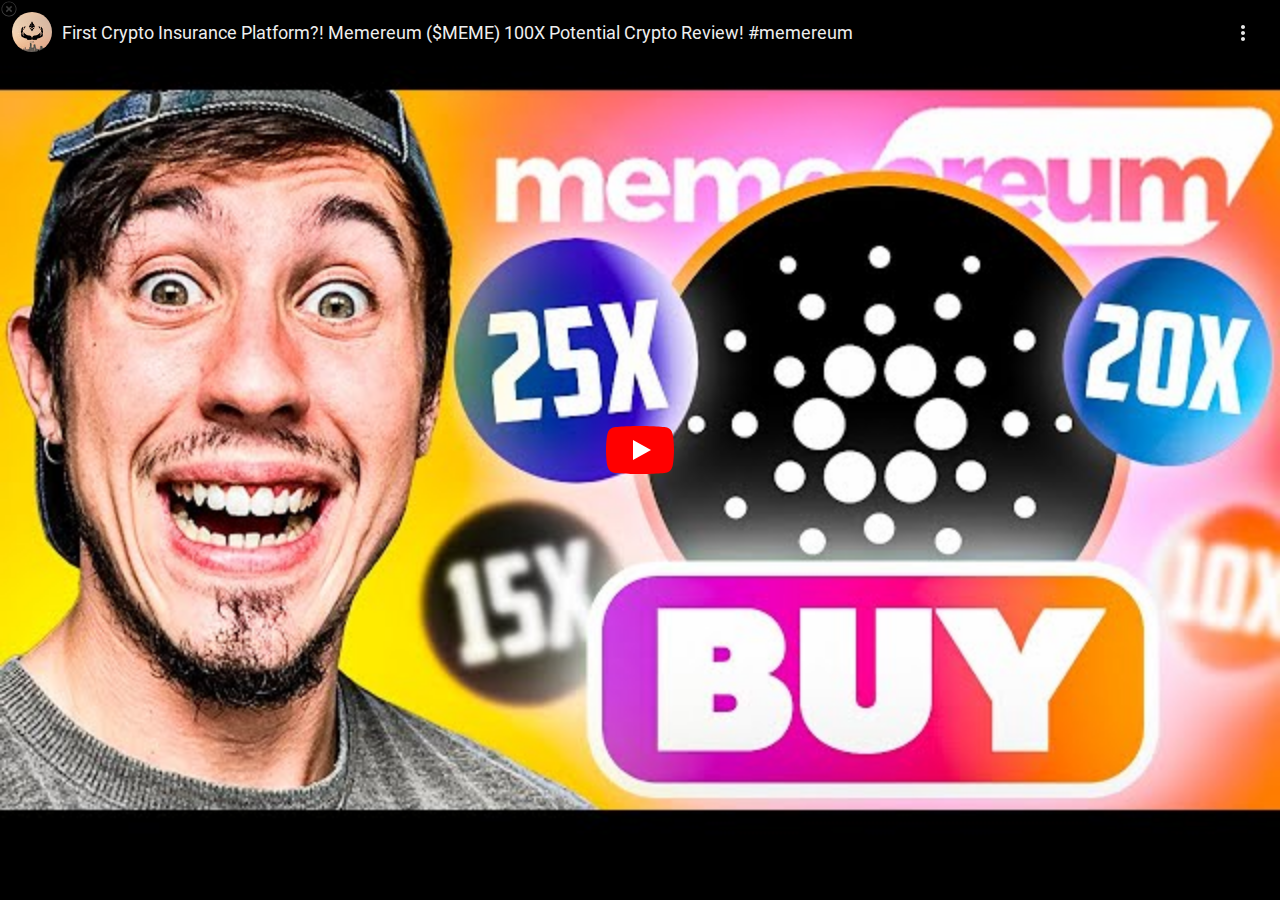
<file: index_6.html>
<!DOCTYPE html><html lang="en-GB" dir="ltr" data-cast-api-enabled="true"><head><meta charset="UTF-8"><meta name="viewport" content="width=device-width, initial-scale=1"><style name="www-roboto">@font-face{font-family:'Roboto';font-style:normal;font-weight:400;src:url("KFOmCnqEu92Fr1Mu72xKOzY.woff2")format('woff2');unicode-range:U+0460-052F,U+1C80-1C88,U+20B4,U+2DE0-2DFF,U+A640-A69F,U+FE2E-FE2F;}@font-face{font-family:'Roboto';font-style:normal;font-weight:400;src:url("KFOmCnqEu92Fr1Mu5mxKOzY.woff2")format('woff2');unicode-range:U+0301,U+0400-045F,U+0490-0491,U+04B0-04B1,U+2116;}@font-face{font-family:'Roboto';font-style:normal;font-weight:400;src:url("KFOmCnqEu92Fr1Mu7mxKOzY.woff2")format('woff2');unicode-range:U+1F00-1FFF;}@font-face{font-family:'Roboto';font-style:normal;font-weight:400;src:url("KFOmCnqEu92Fr1Mu4WxKOzY.woff2")format('woff2');unicode-range:U+0370-0377,U+037A-037F,U+0384-038A,U+038C,U+038E-03A1,U+03A3-03FF;}@font-face{font-family:'Roboto';font-style:normal;font-weight:400;src:url("KFOmCnqEu92Fr1Mu7WxKOzY.woff2")format('woff2');unicode-range:U+0102-0103,U+0110-0111,U+0128-0129,U+0168-0169,U+01A0-01A1,U+01AF-01B0,U+0300-0301,U+0303-0304,U+0308-0309,U+0323,U+0329,U+1EA0-1EF9,U+20AB;}@font-face{font-family:'Roboto';font-style:normal;font-weight:400;src:url("KFOmCnqEu92Fr1Mu7GxKOzY.woff2")format('woff2');unicode-range:U+0100-02AF,U+0304,U+0308,U+0329,U+1E00-1E9F,U+1EF2-1EFF,U+2020,U+20A0-20AB,U+20AD-20C0,U+2113,U+2C60-2C7F,U+A720-A7FF;}@font-face{font-family:'Roboto';font-style:normal;font-weight:400;src:url("KFOmCnqEu92Fr1Mu4mxK.woff2")format('woff2');unicode-range:U+0000-00FF,U+0131,U+0152-0153,U+02BB-02BC,U+02C6,U+02DA,U+02DC,U+0304,U+0308,U+0329,U+2000-206F,U+2074,U+20AC,U+2122,U+2191,U+2193,U+2212,U+2215,U+FEFF,U+FFFD;}@font-face{font-family:'Roboto';font-style:normal;font-weight:500;src:url("KFOlCnqEu92Fr1MmEU9fCRc4EsA.woff2")format('woff2');unicode-range:U+0460-052F,U+1C80-1C88,U+20B4,U+2DE0-2DFF,U+A640-A69F,U+FE2E-FE2F;}@font-face{font-family:'Roboto';font-style:normal;font-weight:500;src:url("KFOlCnqEu92Fr1MmEU9fABc4EsA.woff2")format('woff2');unicode-range:U+0301,U+0400-045F,U+0490-0491,U+04B0-04B1,U+2116;}@font-face{font-family:'Roboto';font-style:normal;font-weight:500;src:url("KFOlCnqEu92Fr1MmEU9fCBc4EsA.woff2")format('woff2');unicode-range:U+1F00-1FFF;}@font-face{font-family:'Roboto';font-style:normal;font-weight:500;src:url("KFOlCnqEu92Fr1MmEU9fBxc4EsA.woff2")format('woff2');unicode-range:U+0370-0377,U+037A-037F,U+0384-038A,U+038C,U+038E-03A1,U+03A3-03FF;}@font-face{font-family:'Roboto';font-style:normal;font-weight:500;src:url("KFOlCnqEu92Fr1MmEU9fCxc4EsA.woff2")format('woff2');unicode-range:U+0102-0103,U+0110-0111,U+0128-0129,U+0168-0169,U+01A0-01A1,U+01AF-01B0,U+0300-0301,U+0303-0304,U+0308-0309,U+0323,U+0329,U+1EA0-1EF9,U+20AB;}@font-face{font-family:'Roboto';font-style:normal;font-weight:500;src:url("KFOlCnqEu92Fr1MmEU9fChc4EsA.woff2")format('woff2');unicode-range:U+0100-02AF,U+0304,U+0308,U+0329,U+1E00-1E9F,U+1EF2-1EFF,U+2020,U+20A0-20AB,U+20AD-20C0,U+2113,U+2C60-2C7F,U+A720-A7FF;}@font-face{font-family:'Roboto';font-style:normal;font-weight:500;src:url("KFOlCnqEu92Fr1MmEU9fBBc4.woff2")format('woff2');unicode-range:U+0000-00FF,U+0131,U+0152-0153,U+02BB-02BC,U+02C6,U+02DA,U+02DC,U+0304,U+0308,U+0329,U+2000-206F,U+2074,U+20AC,U+2122,U+2191,U+2193,U+2212,U+2215,U+FEFF,U+FFFD;}</style><link rel="stylesheet" href="www-player-1.css" name="www-player"><style>html {overflow: hidden;}body {font: 12px Roboto, Arial, sans-serif; background-color: #000; color: #fff; height: 100%; width: 100%; overflow: hidden; position: absolute; margin: 0; padding: 0;}#player {width: 100%; height: 100%;}h1 {text-align: center; color: #fff;}h3 {margin-top: 6px; margin-bottom: 3px;}.player-unavailable {position: absolute; top: 0; left: 0; right: 0; bottom: 0; padding: 25px; font-size: 13px; background: url("urn:scrapbook:download:error:https://www.youtube.com/img/meh7.png") 50% 65% no-repeat;}.player-unavailable .message {text-align: left; margin: 0 -5px 15px; padding: 0 5px 14px; border-bottom: 1px solid #888; font-size: 19px; font-weight: normal;}.player-unavailable a {color: #167ac6; text-decoration: none;}</style><title>First Crypto Insurance Platform?! Memereum ($MEME) 100X Potential Crypto Review! #memereum - YouTube</title><link rel="canonical" href="https://www.youtube.com/watch?v=gkeTR7NkuoQ"><link rel="shortcut icon" href="favicon-1.ico"></head><body class="date-20240901 en_GB ltr  site-center-aligned site-as-giant-card webkit webkit-537" dir="ltr"><div id="player" style="width: 100%; height: 100%;"><div class="html5-video-player ytp-exp-bottom-control-flexbox ytp-modern-caption ytp-title-enable-channel-logo ytp-fine-scrubbing-exp ytp-embed ytp-embed-playlist unstarted-mode ytp-hide-controls ytp-small-mode" tabindex="-1" id="movie_player" data-version="/s/player/57c75fa4/player_ias.vflset/en_GB/base.js" aria-label="YouTube Video Player"><div class="html5-video-container" data-layer="0"><video tabindex="-1" class="video-stream html5-main-video" webkit-playsinline="" playsinline="" controlslist="nodownload" style="width: 336px; height: 189px; left: 0px; top: -189px;"></video></div><div class="ytp-gradient-top" data-layer="1"></div><div class="ytp-chrome-top ytp-show-cards-title" data-layer="1"><div class="ytp-title-channel"><div class="ytp-title-beacon"></div><a class="ytp-title-channel-logo" target="_blank" role="link" tabindex="0" aria-label="Photo image of Jacob Crypto Bury" style="background-image: url(&quot;channels4_profile-1.jpg&quot;);"></a><div class="ytp-title-expanded-overlay" aria-hidden="true"><div class="ytp-title-expanded-heading"><div class="ytp-title-expanded-title"><a target="_blank" tabindex="-1" aria-hidden="true">Jacob Crypto Bury</a></div><div class="ytp-title-expanded-subtitle" aria-hidden="true">42.2K subscribers</div></div></div></div><div class="ytp-title"><div class="ytp-title-text"><a class="ytp-title-link yt-uix-sessionlink" target="_blank" data-sessionlink="feature=player-title" tabindex="0" href="https://www.youtube.com/watch?v=gkeTR7NkuoQ">First Crypto Insurance Platform?! Memereum ($MEME) 100X Potential Crypto Review! #memereum</a><div class="ytp-title-subtext"><a class="ytp-title-channel-name" target="_blank" href=""></a></div></div></div><div class="ytp-shorts-title-channel" style="display: none;"><a class="ytp-shorts-title-channel-logo" target="_blank" aria-label="Photo image of Jacob Crypto Bury" style="background-image: url(&quot;channels4_profile-1.jpg&quot;);"></a><div class="ytp-shorts-title-expanded-heading"><div class="ytp-shorts-title-expanded-title"><a target="_blank" tabindex="0">Jacob Crypto Bury</a></div></div></div><div class="ytp-chrome-top-buttons"><button class="ytp-button ytp-search-button" title="Search" data-tooltip-opaque="true" aria-label="Search" style="display: none;"><div class="ytp-search-icon"><svg height="100%" version="1.1" viewBox="0 0 24 24" width="100%"><path class="ytp-svg-fill" d="M21.24,19.83l-5.64-5.64C16.48,13.02,17,11.57,17,10c0-3.87-3.13-7-7-7s-7,3.13-7,7c0,3.87,3.13,7,7,7 c1.57,0,3.02-0.52,4.19-1.4l5.64,5.64L21.24,19.83z M5,10c0-2.76,2.24-5,5-5s5,2.24,5,5c0,2.76-2.24,5-5,5S5,12.76,5,10z"></path></svg></div><div class="ytp-search-title">Search</div></button><button class="ytp-playlist-menu-button ytp-button" aria-owns="ytp-id-22" aria-haspopup="true" aria-label="Playlist" style="display: none;"><div class="ytp-playlist-menu-button-icon"><svg height="100%" version="1.1" viewBox="0 0 36 36" width="100%"><use class="ytp-svg-shadow" xlink:href="#ytp-id-23"></use><path d="m 22.53,21.42 0,6.85 5.66,-3.42 -5.66,-3.42 0,0 z m -11.33,0 9.06,0 0,2.28 -9.06,0 0,-2.28 0,0 z m 0,-9.14 13.6,0 0,2.28 -13.6,0 0,-2.28 0,0 z m 0,4.57 13.6,0 0,2.28 -13.6,0 0,-2.28 0,0 z" fill="#fff" id="ytp-id-23"></path></svg></div><div class="ytp-playlist-menu-button-text"></div></button><button class="ytp-button ytp-cards-button" aria-label="Show cards" aria-owns="iv-drawer" aria-haspopup="true" data-tooltip-opaque="true" style="display: none;"><span class="ytp-cards-button-icon-default"><div class="ytp-cards-button-icon"><svg height="100%" version="1.1" viewBox="0 0 36 36" width="100%"><use class="ytp-svg-shadow" xlink:href="#ytp-id-2"></use><path class="ytp-svg-fill" d="M18,8 C12.47,8 8,12.47 8,18 C8,23.52 12.47,28 18,28 C23.52,28 28,23.52 28,18 C28,12.47 23.52,8 18,8 L18,8 Z M17,16 L19,16 L19,24 L17,24 L17,16 Z M17,12 L19,12 L19,14 L17,14 L17,12 Z" id="ytp-id-2"></path></svg></div><div class="ytp-cards-button-title">Info</div></span><span class="ytp-cards-button-icon-shopping"><div class="ytp-cards-button-icon"><svg height="100%" version="1.1" viewBox="0 0 36 36" width="100%"><path class="ytp-svg-shadow" d="M 27.99,18 A 9.99,9.99 0 1 1 8.00,18 9.99,9.99 0 1 1 27.99,18 z"></path><path class="ytp-svg-fill" d="M 18,8 C 12.47,8 8,12.47 8,18 8,23.52 12.47,28 18,28 23.52,28 28,23.52 28,18 28,12.47 23.52,8 18,8 z m -4.68,4 4.53,0 c .35,0 .70,.14 .93,.37 l 5.84,5.84 c .23,.23 .37,.58 .37,.93 0,.35 -0.13,.67 -0.37,.90 L 20.06,24.62 C 19.82,24.86 19.51,25 19.15,25 c -0.35,0 -0.70,-0.14 -0.93,-0.37 L 12.37,18.78 C 12.13,18.54 12,18.20 12,17.84 L 12,13.31 C 12,12.59 12.59,12 13.31,12 z m .96,1.31 c -0.53,0 -0.96,.42 -0.96,.96 0,.53 .42,.96 .96,.96 .53,0 .96,-0.42 .96,-0.96 0,-0.53 -0.42,-0.96 -0.96,-0.96 z" fill-opacity="1"></path><path class="ytp-svg-shadow-fill" d="M 24.61,18.22 18.76,12.37 C 18.53,12.14 18.20,12 17.85,12 H 13.30 C 12.58,12 12,12.58 12,13.30 V 17.85 c 0,.35 .14,.68 .38,.92 l 5.84,5.85 c .23,.23 .55,.37 .91,.37 .35,0 .68,-0.14 .91,-0.38 L 24.61,20.06 C 24.85,19.83 25,19.50 25,19.15 25,18.79 24.85,18.46 24.61,18.22 z M 14.27,15.25 c -0.53,0 -0.97,-0.43 -0.97,-0.97 0,-0.53 .43,-0.97 .97,-0.97 .53,0 .97,.43 .97,.97 0,.53 -0.43,.97 -0.97,.97 z" fill="#000" fill-opacity="0.15"></path></svg></div><div class="ytp-cards-button-title">Shopping</div></span></button><div class="ytp-cards-teaser" style="display: none;"><div class="ytp-cards-teaser-box"></div><div class="ytp-cards-teaser-text"><span class="ytp-cards-teaser-label"></span></div></div><button class="ytp-button ytp-overflow-button ytp-overflow-button-visible" title="More" aria-haspopup="true" aria-owns="ytp-id-29" aria-label="More"><div class="ytp-overflow-icon"><svg height="100%" viewBox="-5 -5 36 36" width="100%"><path d="M12 8c1.1 0 2-.9 2-2s-.9-2-2-2-2 .9-2 2 .9 2 2 2zm0 2c-1.1 0-2 .9-2 2s.9 2 2 2 2-.9 2-2-.9-2-2-2zm0 6c-1.1 0-2 .9-2 2s.9 2 2 2 2-.9 2-2-.9-2-2-2z" fill="#fff"></path></svg></div></button></div></div><button class="ytp-unmute ytp-popup ytp-button ytp-unmute-animated ytp-unmute-shrink" data-layer="2" style="display: none;"><div class="ytp-unmute-inner"><div class="ytp-unmute-icon"><svg height="100%" version="1.1" viewBox="0 0 36 36" width="100%"><use class="ytp-svg-shadow" xlink:href="#ytp-id-1"></use><path class="ytp-svg-fill" d="m 21.48,17.98 c 0,-1.77 -1.02,-3.29 -2.5,-4.03 v 2.21 l 2.45,2.45 c .03,-0.2 .05,-0.41 .05,-0.63 z m 2.5,0 c 0,.94 -0.2,1.82 -0.54,2.64 l 1.51,1.51 c .66,-1.24 1.03,-2.65 1.03,-4.15 0,-4.28 -2.99,-7.86 -7,-8.76 v 2.05 c 2.89,.86 5,3.54 5,6.71 z M 9.25,8.98 l -1.27,1.26 4.72,4.73 H 7.98 v 6 H 11.98 l 5,5 v -6.73 l 4.25,4.25 c -0.67,.52 -1.42,.93 -2.25,1.18 v 2.06 c 1.38,-0.31 2.63,-0.95 3.69,-1.81 l 2.04,2.05 1.27,-1.27 -9,-9 -7.72,-7.72 z m 7.72,.99 -2.09,2.08 2.09,2.09 V 9.98 z" id="ytp-id-1"></path></svg></div><div class="ytp-unmute-text">Tap to unmute</div><div class="ytp-unmute-box"></div></div></button><div class="ytp-cued-thumbnail-overlay" data-layer="4" style=""><div class="ytp-cued-thumbnail-overlay-image" style="background-image: url(&quot;sddefault-1.jpg&quot;);"></div><button class="ytp-large-play-button ytp-button ytp-large-play-button-red-bg" aria-label="Play" title="Play"><svg height="100%" version="1.1" viewBox="0 0 68 48" width="100%"><path class="ytp-large-play-button-bg" d="M66.52,7.74c-0.78-2.93-2.49-5.41-5.42-6.19C55.79,.13,34,0,34,0S12.21,.13,6.9,1.55 C3.97,2.33,2.27,4.81,1.48,7.74C0.06,13.05,0,24,0,24s0.06,10.95,1.48,16.26c0.78,2.93,2.49,5.41,5.42,6.19 C12.21,47.87,34,48,34,48s21.79-0.13,27.1-1.55c2.93-0.78,4.64-3.26,5.42-6.19C67.94,34.95,68,24,68,24S67.94,13.05,66.52,7.74z" fill="#f00"></path><path d="M 45,24 27,14 27,34" fill="#fff"></path></svg></button></div><div class="ytp-spinner" data-layer="4" style="display: none;"><div class="ytp-spinner-container"><div class="ytp-spinner-rotator"><div class="ytp-spinner-left"><div class="ytp-spinner-circle"></div></div><div class="ytp-spinner-right"><div class="ytp-spinner-circle"></div></div></div></div><div class="ytp-spinner-message" style="display: none;">If playback doesn't begin shortly, try restarting your device.</div></div><div class="ytp-paid-content-overlay" aria-live="assertive" aria-atomic="true" data-layer="4"><div class="ytp-button ytp-paid-content-overlay-text" style="display: none;"></div></div><div class="ytp-storyboard-framepreview" data-layer="4" style="display: none;"><div class="ytp-storyboard-framepreview-timestamp"></div><div class="ytp-storyboard-framepreview-img"></div></div><div data-layer="4" style="display: none;"><div class="ytp-bezel-text-wrapper"><div class="ytp-bezel-text"></div></div><div class="ytp-bezel" role="status"><div class="ytp-bezel-icon"></div></div></div><div class="ytp-doubletap-ui-legacy" data-layer="4" style="display: none;"><div class="ytp-doubletap-fast-forward-ve"></div><div class="ytp-doubletap-rewind-ve"></div><div class="ytp-doubletap-static-circle"><div class="ytp-doubletap-ripple"></div></div><div class="ytp-doubletap-overlay-a11y"></div><div class="ytp-doubletap-seek-info-container"><div class="ytp-doubletap-arrows-container"><span class="ytp-doubletap-base-arrow"></span><span class="ytp-doubletap-base-arrow"></span><span class="ytp-doubletap-base-arrow"></span></div><div class="ytp-doubletap-tooltip"><div class="ytp-chapter-seek-text-legacy"></div><div class="ytp-doubletap-tooltip-label"></div></div></div></div><div data-layer="4" aria-live="polite" style="display: none;"><div class="ytp-tooltip-text-wrapper"><div class="ytp-tooltip-edu"><svg height="100%" viewBox="0 0 36 36" width="100%"><path d="M14.1 36.75 12 34.65 24 22.65 36 34.65 33.9 36.75 24 26.85ZM14.1 24.1 12 22 24 10 36 22 33.9 24.1 24 14.2Z"></path></svg><span></span></div><div class="ytp-tooltip-image"></div><div class="ytp-tooltip-title"><span></span></div><span class="ytp-tooltip-text"></span></div><div class="ytp-tooltip-bg"><div class="ytp-tooltip-duration"></div></div></div><div class="ytp-ad-persistent-progress-bar-container" data-layer="4" style="display: none;"><div class="ytp-ad-persistent-progress-bar"></div></div><div class="ytp-suggested-action" data-layer="4"><button class="ytp-button ytp-suggested-action-badge ytp-suggested-action-badge-with-controls" style="display: none;"><div class="ytp-suggested-action-badge-icon-container"></div><div class="ytp-suggested-action-badge-expanded-content-container" style="display: none;"><label class="ytp-suggested-action-badge-title"></label><button class="ytp-suggested-action-badge-dismiss-button-icon ytp-button"></button></div></button></div><div class="ytp-info-panel-preview" aria-live="assertive" aria-atomic="true" aria-owns="ytp-id-30" aria-haspopup="true" data-tooltip-opaque="true" data-layer="4" style="display: none;"><div class="ytp-info-panel-preview-text"></div><div class="ytp-info-panel-preview-chevron"></div></div><div class="ytp-muted-autoplay-overlay" data-layer="4" style="display: none;"><div class="ytp-muted-autoplay-bottom-buttons"><button class="ytp-muted-autoplay-equalizer ytp-button" aria-label="Muted playback indicator"><div class="ytp-muted-autoplay-equalizer-icon"><svg height="100%" version="1.1" viewBox="-4 -4 24 24" width="100%"><g fill="#fff"><rect class="ytp-equalizer-bar-left" height="9" width="4" x="1" y="7"></rect><rect class="ytp-equalizer-bar-middle" height="14" width="4" x="6" y="2"></rect><rect class="ytp-equalizer-bar-right" height="12" width="4" x="11" y="4"></rect></g></svg></div></button></div></div><div class="ytp-muted-autoplay-endscreen-overlay" data-layer="4" style="display: none;"><div class="ytp-muted-autoplay-end-panel"><button class="ytp-muted-autoplay-end-text ytp-button"></button></div></div><div class="ytp-remote" data-layer="4" style="display: none;"><div class="ytp-remote-display-status"><div class="ytp-remote-display-status-icon"><svg height="100%" version="1.1" viewBox="0 0 36 36" width="100%"><use class="ytp-svg-shadow" xlink:href="#ytp-id-33"></use><path d="M7,24 L7,27 L10,27 C10,25.34 8.66,24 7,24 L7,24 Z M7,20 L7,22 C9.76,22 12,24.24 12,27 L14,27 C14,23.13 10.87,20 7,20 L7,20 Z M25,13 L11,13 L11,14.63 C14.96,15.91 18.09,19.04 19.37,23 L25,23 L25,13 L25,13 Z M7,16 L7,18 C11.97,18 16,22.03 16,27 L18,27 C18,20.92 13.07,16 7,16 L7,16 Z M27,9 L9,9 C7.9,9 7,9.9 7,11 L7,14 L9,14 L9,11 L27,11 L27,25 L20,25 L20,27 L27,27 C28.1,27 29,26.1 29,25 L29,11 C29,9.9 28.1,9 27,9 L27,9 Z" fill="#fff" id="ytp-id-33"></path></svg></div><div class="ytp-remote-display-status-text"></div></div></div><div class="ytp-mdx-popup-dialog" role="dialog" data-layer="4" style="display: none;"><div class="ytp-mdx-popup-dialog-inner-content"><div class="ytp-mdx-popup-title">You're signed out</div><div class="ytp-mdx-popup-description">Videos that you watch may be added to the TV's watch history and influence TV recommendations. To avoid this, cancel and sign in to YouTube on your computer.</div><div class="ytp-mdx-privacy-popup-buttons"><button class="ytp-button ytp-mdx-privacy-popup-cancel">Cancel</button><button class="ytp-button ytp-mdx-privacy-popup-confirm">Confirm</button></div></div></div><div class="ytp-playlist-menu" role="dialog" id="ytp-id-22" data-layer="5" style="display: none;"><div class="ytp-playlist-menu-header"><div class="ytp-playlist-menu-title"><a class="ytp-playlist-menu-title-name"></a><button class="ytp-playlist-menu-close ytp-button" aria-label="Close"><svg height="100%" viewBox="0 0 24 24" width="100%"><path d="M19 6.41L17.59 5 12 10.59 6.41 5 5 6.41 10.59 12 5 17.59 6.41 19 12 13.41 17.59 19 19 17.59 13.41 12z" fill="#fff"></path></svg></button></div><div class="ytp-playlist-menu-subtitle"></div></div><div class="ytp-playlist-menu-items" role="menu"></div></div><div class="ytp-share-panel" id="ytp-id-25" role="dialog" aria-labelledby="ytp-id-24" data-layer="5" style="display: none;"><div class="ytp-share-panel-inner-content"><div class="ytp-share-panel-title" id="ytp-id-24">Share</div><a class="ytp-share-panel-link ytp-no-contextmenu" target="_blank" title="Share link" aria-label="Share link"></a><label class="ytp-share-panel-include-playlist"><input class="ytp-share-panel-include-playlist-checkbox" type="checkbox" checked="true">Include playlist</label><div class="ytp-share-panel-loading-spinner"><div class="ytp-spinner-container"><div class="ytp-spinner-rotator"><div class="ytp-spinner-left"><div class="ytp-spinner-circle"></div></div><div class="ytp-spinner-right"><div class="ytp-spinner-circle"></div></div></div></div></div><div class="ytp-share-panel-service-buttons"></div><div class="ytp-share-panel-error">An error occurred while retrieving sharing information. Please try again later.</div></div><button class="ytp-share-panel-close ytp-button" title="Close" aria-label="Close"><svg height="100%" viewBox="0 0 24 24" width="100%"><path d="M19 6.41L17.59 5 12 10.59 6.41 5 5 6.41 10.59 12 5 17.59 6.41 19 12 13.41 17.59 19 19 17.59 13.41 12z" fill="#fff"></path></svg></button></div><div class="ytp-overflow-panel" id="ytp-id-29" role="dialog" data-layer="5" style="display: none;"><div class="ytp-overflow-panel-content"><div class="ytp-overflow-panel-action-buttons"><button class="ytp-watch-later-button ytp-button ytp-show-watch-later-title" data-tooltip-opaque="true" title="Watch Later" aria-label="Watch Later" style="display: none;"><div class="ytp-watch-later-icon"><svg height="100%" version="1.1" viewBox="0 0 36 36" width="100%"><use class="ytp-svg-shadow" xlink:href="#ytp-id-26"></use><path class="ytp-svg-fill" d="M18,8 C12.47,8 8,12.47 8,18 C8,23.52 12.47,28 18,28 C23.52,28 28,23.52 28,18 C28,12.47 23.52,8 18,8 L18,8 Z M16,19.02 L16,12.00 L18,12.00 L18,17.86 L23.10,20.81 L22.10,22.54 L16,19.02 Z" id="ytp-id-26"></path></svg></div><div class="ytp-watch-later-title">Watch Later</div></button><button class="ytp-button ytp-share-button ytp-show-share-title ytp-share-button-visible" title="Share" aria-haspopup="true" aria-owns="ytp-id-25" data-tooltip-opaque="true" aria-label="Share"><div class="ytp-share-icon"><svg height="100%" version="1.1" viewBox="0 0 36 36" width="100%"><use class="ytp-svg-shadow" xlink:href="#ytp-id-27"></use><path class="ytp-svg-fill" d="m 20.20,14.19 0,-4.45 7.79,7.79 -7.79,7.79 0,-4.56 C 16.27,20.69 12.10,21.81 9.34,24.76 8.80,25.13 7.60,27.29 8.12,25.65 9.08,21.32 11.80,17.18 15.98,15.38 c 1.33,-0.60 2.76,-0.98 4.21,-1.19 z" id="ytp-id-27"></path></svg></div><div class="ytp-share-title">Share</div></button><button class="ytp-button ytp-copylink-button ytp-show-copylink-title" data-tooltip-opaque="true" title="Copy link" aria-label="Copy link" style="display: none;"><div class="ytp-copylink-icon"><svg height="100%" version="1.1" viewBox="0 0 36 36" width="100%"><use class="ytp-svg-shadow" xlink:href="#ytp-id-28"></use><path class="ytp-svg-fill" d="M21.9,8.3H11.3c-0.9,0-1.7,.8-1.7,1.7v12.3h1.7V10h10.6V8.3z M24.6,11.8h-9.7c-1,0-1.8,.8-1.8,1.8v12.3  c0,1,.8,1.8,1.8,1.8h9.7c1,0,1.8-0.8,1.8-1.8V13.5C26.3,12.6,25.5,11.8,24.6,11.8z M24.6,25.9h-9.7V13.5h9.7V25.9z" id="ytp-id-28"></path></svg></div><div class="ytp-copylink-title" aria-hidden="true">Copy link</div></button></div></div><button class="ytp-overflow-panel-close ytp-button" title="Close" aria-label="Close"><svg height="100%" viewBox="0 0 24 24" width="100%"><path d="M19 6.41L17.59 5 12 10.59 6.41 5 5 6.41 10.59 12 5 17.59 6.41 19 12 13.41 17.59 19 19 17.59 13.41 12z" fill="#fff"></path></svg></button></div><div class="ytp-info-panel-detail-skrim" data-layer="5" style="display: none;"><div class="ytp-info-panel-detail" role="dialog" id="ytp-id-30"><div class="ytp-info-panel-detail-header"><div class="ytp-info-panel-detail-title"></div><button class="ytp-info-panel-detail-close ytp-button" aria-label="Close"><svg height="100%" viewBox="0 0 24 24" width="100%"><path d="M19 6.41L17.59 5 12 10.59 6.41 5 5 6.41 10.59 12 5 17.59 6.41 19 12 13.41 17.59 19 19 17.59 13.41 12z" fill="#fff"></path></svg></button></div><div class="ytp-info-panel-detail-body"></div><div class="ytp-info-panel-detail-items"></div></div></div><div class="ytp-popup ytp-settings-menu" data-layer="6" id="ytp-id-17" style="display: none;"><div class="ytp-panel"><div class="ytp-panel-menu" role="menu"></div></div></div><a class="ytp-impression-link" aria-label="Watch on YouTube" target="_blank" data-layer="8" style="display: none;"><div class="ytp-impression-link-content" aria-hidden="true"><div class="ytp-impression-link-text">Watch on</div><div class="ytp-impression-link-logo"><svg height="100%" version="1.1" viewBox="0 0 110 26" width="100%"><use class="ytp-svg-shadow" xlink:href="#ytp-id-32"></use><path class="ytp-svg-fill" d="M 16.68,.99 C 13.55,1.03 7.02,1.16 4.99,1.68 c -1.49,.4 -2.59,1.6 -2.99,3 -0.69,2.7 -0.68,8.31 -0.68,8.31 0,0 -0.01,5.61 .68,8.31 .39,1.5 1.59,2.6 2.99,3 2.69,.7 13.40,.68 13.40,.68 0,0 10.70,.01 13.40,-0.68 1.5,-0.4 2.59,-1.6 2.99,-3 .69,-2.7 .68,-8.31 .68,-8.31 0,0 .11,-5.61 -0.68,-8.31 -0.4,-1.5 -1.59,-2.6 -2.99,-3 C 29.11,.98 18.40,.99 18.40,.99 c 0,0 -0.67,-0.01 -1.71,0 z m 72.21,.90 0,21.28 2.78,0 .31,-1.37 .09,0 c .3,.5 .71,.88 1.21,1.18 .5,.3 1.08,.40 1.68,.40 1.1,0 1.99,-0.49 2.49,-1.59 .5,-1.1 .81,-2.70 .81,-4.90 l 0,-2.40 c 0,-1.6 -0.11,-2.90 -0.31,-3.90 -0.2,-0.89 -0.5,-1.59 -1,-2.09 -0.5,-0.4 -1.10,-0.59 -1.90,-0.59 -0.59,0 -1.18,.19 -1.68,.49 -0.49,.3 -1.01,.80 -1.21,1.40 l 0,-7.90 -3.28,0 z m -49.99,.78 3.90,13.90 .18,6.71 3.31,0 0,-6.71 3.87,-13.90 -3.37,0 -1.40,6.31 c -0.4,1.89 -0.71,3.19 -0.81,3.99 l -0.09,0 c -0.2,-1.1 -0.51,-2.4 -0.81,-3.99 l -1.37,-6.31 -3.40,0 z m 29.59,0 0,2.71 3.40,0 0,17.90 3.28,0 0,-17.90 3.40,0 c 0,0 .00,-2.71 -0.09,-2.71 l -9.99,0 z m -53.49,5.12 8.90,5.18 -8.90,5.09 0,-10.28 z m 89.40,.09 c -1.7,0 -2.89,.59 -3.59,1.59 -0.69,.99 -0.99,2.60 -0.99,4.90 l 0,2.59 c 0,2.2 .30,3.90 .99,4.90 .7,1.1 1.8,1.59 3.5,1.59 1.4,0 2.38,-0.3 3.18,-1 .7,-0.7 1.09,-1.69 1.09,-3.09 l 0,-0.5 -2.90,-0.21 c 0,1 -0.08,1.6 -0.28,2 -0.1,.4 -0.5,.62 -1,.62 -0.3,0 -0.61,-0.11 -0.81,-0.31 -0.2,-0.3 -0.30,-0.59 -0.40,-1.09 -0.1,-0.5 -0.09,-1.21 -0.09,-2.21 l 0,-0.78 5.71,-0.09 0,-2.62 c 0,-1.6 -0.10,-2.78 -0.40,-3.68 -0.2,-0.89 -0.71,-1.59 -1.31,-1.99 -0.7,-0.4 -1.48,-0.59 -2.68,-0.59 z m -50.49,.09 c -1.09,0 -2.01,.18 -2.71,.68 -0.7,.4 -1.2,1.12 -1.49,2.12 -0.3,1 -0.5,2.27 -0.5,3.87 l 0,2.21 c 0,1.5 .10,2.78 .40,3.78 .2,.9 .70,1.62 1.40,2.12 .69,.5 1.71,.68 2.81,.78 1.19,0 2.08,-0.28 2.78,-0.68 .69,-0.4 1.09,-1.09 1.49,-2.09 .39,-1 .49,-2.30 .49,-3.90 l 0,-2.21 c 0,-1.6 -0.2,-2.87 -0.49,-3.87 -0.3,-0.89 -0.8,-1.62 -1.49,-2.12 -0.7,-0.5 -1.58,-0.68 -2.68,-0.68 z m 12.18,.09 0,11.90 c -0.1,.3 -0.29,.48 -0.59,.68 -0.2,.2 -0.51,.31 -0.81,.31 -0.3,0 -0.58,-0.10 -0.68,-0.40 -0.1,-0.3 -0.18,-0.70 -0.18,-1.40 l 0,-10.99 -3.40,0 0,11.21 c 0,1.4 .18,2.39 .68,3.09 .49,.7 1.21,1 2.21,1 1.4,0 2.48,-0.69 3.18,-2.09 l .09,0 .31,1.78 2.59,0 0,-14.99 c 0,0 -3.40,.00 -3.40,-0.09 z m 17.31,0 0,11.90 c -0.1,.3 -0.29,.48 -0.59,.68 -0.2,.2 -0.51,.31 -0.81,.31 -0.3,0 -0.58,-0.10 -0.68,-0.40 -0.1,-0.3 -0.21,-0.70 -0.21,-1.40 l 0,-10.99 -3.40,0 0,11.21 c 0,1.4 .21,2.39 .71,3.09 .5,.7 1.18,1 2.18,1 1.39,0 2.51,-0.69 3.21,-2.09 l .09,0 .28,1.78 2.62,0 0,-14.99 c 0,0 -3.40,.00 -3.40,-0.09 z m 20.90,2.09 c .4,0 .58,.11 .78,.31 .2,.3 .30,.59 .40,1.09 .1,.5 .09,1.21 .09,2.21 l 0,1.09 -2.5,0 0,-1.09 c 0,-1 -0.00,-1.71 .09,-2.21 0,-0.4 .11,-0.8 .31,-1 .2,-0.3 .51,-0.40 .81,-0.40 z m -50.49,.12 c .5,0 .8,.18 1,.68 .19,.5 .28,1.30 .28,2.40 l 0,4.68 c 0,1.1 -0.08,1.90 -0.28,2.40 -0.2,.5 -0.5,.68 -1,.68 -0.5,0 -0.79,-0.18 -0.99,-0.68 -0.2,-0.5 -0.31,-1.30 -0.31,-2.40 l 0,-4.68 c 0,-1.1 .11,-1.90 .31,-2.40 .2,-0.5 .49,-0.68 .99,-0.68 z m 39.68,.09 c .3,0 .61,.10 .81,.40 .2,.3 .27,.67 .37,1.37 .1,.6 .12,1.51 .12,2.71 l .09,1.90 c 0,1.1 .00,1.99 -0.09,2.59 -0.1,.6 -0.19,1.08 -0.49,1.28 -0.2,.3 -0.50,.40 -0.90,.40 -0.3,0 -0.51,-0.08 -0.81,-0.18 -0.2,-0.1 -0.39,-0.29 -0.59,-0.59 l 0,-8.5 c .1,-0.4 .29,-0.7 .59,-1 .3,-0.3 .60,-0.40 .90,-0.40 z" id="ytp-id-32"></path></svg></div></div></a><div class="ytp-gradient-bottom" data-layer="9" style="height: 77px; background-image: url(&quot;a4a41b985db560bf2cbf6a2fff63e5fff27f07dc.png&quot;); display: none;"></div><div class="ytp-chrome-bottom" data-layer="9" style="display: none; width: 312px; left: 12px;"><div class="ytp-progress-bar-container"><div class="ytp-heat-map-container"><div class="ytp-heat-map-edu"></div></div><div class="ytp-progress-bar" tabindex="0" role="slider" aria-label="Seek slider" draggable="true" aria-valuemin="0" aria-valuemax="0" aria-valuenow="0" aria-valuetext="0 Minutes 0 Seconds of 0 Minutes 0 Seconds" style="touch-action: none;"><div class="ytp-chapters-container"><div class="ytp-chapter-hover-container" style="width: 312px;"><div class="ytp-progress-bar-padding"></div><div class="ytp-progress-list"><div class="ytp-play-progress ytp-swatch-background-color" style="left: 0px; transform: scaleX(0);"></div><div class="ytp-progress-linear-live-buffer"></div><div class="ytp-load-progress" style="left: 0px; transform: scaleX(0);"></div><div class="ytp-hover-progress"></div><div class="ytp-ad-progress-list"></div></div></div></div><div class="ytp-timed-markers-container"></div><div class="ytp-clip-start-exclude" style="width: 0%;"></div><div class="ytp-clip-end-exclude" style="left: 100%; width: 0%;"></div><div class="ytp-scrubber-container" style="transform: translateX(0px);"><div class="ytp-scrubber-button ytp-swatch-background-color"><div class="ytp-scrubber-pull-indicator"></div></div></div></div><div class="ytp-fine-scrubbing-container"><div class="ytp-fine-scrubbing-edu"></div><div class="ytp-fine-scrubbing"><div class="ytp-fine-scrubbing-draggable" draggable="true" style="touch-action: none; padding: 0px;"><div class="ytp-fine-scrubbing-thumbnails" tabindex="0" role="slider" type="range" aria-label="Click or scroll the panel for precise seeking." aria-valuemin="0" aria-valuemax="591" aria-valuenow="0" aria-valuetext="Seek to 0 Minutes 0 Seconds" style="position: relative;"></div></div><div class="ytp-fine-scrubbing-cursor" aria-hidden="true"></div><div class="ytp-fine-scrubbing-seek-time" aria-hidden="true">0:00</div><div class="ytp-fine-scrubbing-play" title="Play from this position" role="button" aria-label="Play from this position"><svg height="100%" version="1.1" viewBox="0 0 36 36" width="100%"><use class="ytp-svg-shadow" xlink:href="#ytp-id-5"></use><path class="ytp-svg-fill" d="M 12,26 18.5,22 18.5,14 12,10 z M 18.5,22 25,18 25,18 18.5,14 z" id="ytp-id-5"></path></svg></div><div class="ytp-fine-scrubbing-dismiss" title="Exit precise seeking" role="button" aria-label="Exit precise seeking"><svg height="100%" viewBox="0 0 24 24" width="100%"><path d="M19 6.41L17.59 5 12 10.59 6.41 5 5 6.41 10.59 12 5 17.59 6.41 19 12 13.41 17.59 19 19 17.59 13.41 12z" fill="#fff"></path></svg></div></div></div><div class="ytp-bound-time-left"></div><div class="ytp-bound-time-right"></div><div class="ytp-clip-start" draggable="true" title="Watch full video" style="touch-action: none; left: 0%;"><svg height="100%" version="1.1" viewBox="0 0 14 14" width="100%"><use class="ytp-svg-shadow" xlink:href="#ytp-id-3"></use><path d="M12,14 L9,11 L9,3 L12,0 L5,0 L5,14 L12,14 Z" fill="#eaeaea" id="ytp-id-3"></path></svg></div><div class="ytp-clip-end" draggable="true" title="Watch full video" style="touch-action: none; left: 100%;"><svg height="100%" version="1.1" viewBox="0 0 14 14" width="100%"><use class="ytp-svg-shadow" xlink:href="#ytp-id-4"></use><path d="M2,14 L5,11 L5,3 L2,0 L9,0 L9,14 L2,14 L2,14 Z" fill="#eaeaea" id="ytp-id-4"></path></svg></div></div><div class="ytp-chrome-controls"><div class="ytp-left-controls"><a class="ytp-prev-button ytp-button" role="button" aria-disabled="true" style="display: none;"><svg height="100%" version="1.1" viewBox="0 0 36 36" width="100%"><use class="ytp-svg-shadow" xlink:href="#ytp-id-10"></use><path class="ytp-svg-fill" d="m 12,12 h 2 v 12 h -2 z m 3.5,6 8.5,6 V 12 z" id="ytp-id-10"></path></svg></a><button class="ytp-play-button ytp-button" aria-keyshortcuts="k" data-title-no-tooltip="Play" title="Play (k)" aria-label="Play (k)"><svg height="100%" version="1.1" viewBox="0 0 36 36" width="100%"><use class="ytp-svg-shadow" xlink:href="#ytp-id-11"></use><path class="ytp-svg-fill" d="M 12,26 18.5,22 18.5,14 12,10 z M 18.5,22 25,18 25,18 18.5,14 z" id="ytp-id-11"></path></svg></button><a class="ytp-next-button ytp-button" role="button" aria-disabled="true" style="display: none;"><svg height="100%" version="1.1" viewBox="0 0 36 36" width="100%"><use class="ytp-svg-shadow" xlink:href="#ytp-id-12"></use><path class="ytp-svg-fill" d="M 12,24 20.5,18 12,12 V 24 z M 22,12 v 12 h 2 V 12 h -2 z" id="ytp-id-12"></path></svg></a><span class="ytp-volume-area"><button class="ytp-mute-button ytp-button" aria-keyshortcuts="m" title="Mute (m)" data-title-no-tooltip="Mute"><svg height="100%" version="1.1" viewBox="0 0 36 36" width="100%"><use class="ytp-svg-shadow" xlink:href="#ytp-id-14"></use><use class="ytp-svg-shadow" xlink:href="#ytp-id-15"></use><defs><clipPath id="ytp-svg-volume-animation-mask"><path d="m 14.35,-0.14 -5.86,5.86 20.73,20.78 5.86,-5.91 z"></path><path d="M 7.07,6.87 -1.11,15.33 19.61,36.11 27.80,27.60 z"></path><path class="ytp-svg-volume-animation-mover" d="M 9.09,5.20 6.47,7.88 26.82,28.77 29.66,25.99 z" transform="translate(0, 0)"></path></clipPath><clipPath id="ytp-svg-volume-animation-slash-mask"><path class="ytp-svg-volume-animation-mover" d="m -11.45,-15.55 -4.44,4.51 20.45,20.94 4.55,-4.66 z" transform="translate(0, 0)"></path></clipPath></defs><path class="ytp-svg-fill ytp-svg-volume-animation-speaker" clip-path="url(#ytp-svg-volume-animation-mask)" d="M8,21 L12,21 L17,26 L17,10 L12,15 L8,15 L8,21 Z M19,14 L19,22 C20.48,21.32 21.5,19.77 21.5,18 C21.5,16.26 20.48,14.74 19,14 ZM19,11.29 C21.89,12.15 24,14.83 24,18 C24,21.17 21.89,23.85 19,24.71 L19,26.77 C23.01,25.86 26,22.28 26,18 C26,13.72 23.01,10.14 19,9.23 L19,11.29 Z" fill="#fff" id="ytp-id-14"></path><path class="ytp-svg-fill ytp-svg-volume-animation-hider" clip-path="url(#ytp-svg-volume-animation-slash-mask)" d="M 9.25,9 7.98,10.27 24.71,27 l 1.27,-1.27 Z" fill="#fff" id="ytp-id-15" style="display: none;"></path></svg></button><div class="ytp-volume-panel" title="Volume" role="slider" aria-valuemin="0" aria-valuemax="100" tabindex="0" aria-valuenow="100" aria-valuetext="100% volume" aria-label="Volume" style="display: none;"><div class="ytp-volume-slider" draggable="true" style="touch-action: none;"><div class="ytp-volume-slider-handle" style="left: 40px;"></div></div></div></span><div class="ytp-time-display notranslate" style="display: none;"><span class="ytp-time-clip-icon"></span><span class="ytp-time-wrapper"><span class="ytp-time-current"></span><span class="ytp-time-separator"> / </span><span class="ytp-time-duration"></span></span><span class="ytp-clip-watch-full-video-button-separator">•</span><span class="ytp-clip-watch-full-video-button"></span><button class="ytp-live-badge ytp-button" disabled="true">Live</button></div><div class="ytp-chapter-container" style="display: none;"><button class="ytp-chapter-title ytp-button ytp-chapter-container-disabled" disabled=""><span class="ytp-chapter-title-prefix" aria-hidden="true">•</span><div class="ytp-chapter-title-content" title="View chapter"></div><div class="ytp-chapter-title-chevron"><svg height="100%" viewBox="0 0 24 24" width="100%"><path d="M9.71 18.71l-1.42-1.42 5.3-5.29-5.3-5.29 1.42-1.42 6.7 6.71z" fill="#fff"></path></svg></div></button></div></div><div class="ytp-right-controls"><button class="ytp-subtitles-button ytp-button" aria-keyshortcuts="c" data-priority="3" title="Subtitles/closed captions unavailable" data-title-no-tooltip="Subtitles/closed captions unavailable" aria-pressed="false" aria-label="Subtitles/closed captions unavailable"><svg class="ytp-subtitles-button-icon" height="100%" version="1.1" viewBox="0 0 36 36" width="100%" fill-opacity="0.3"><use class="ytp-svg-shadow" xlink:href="#ytp-id-16"></use><path d="M11,11 C9.9,11 9,11.9 9,13 L9,23 C9,24.1 9.9,25 11,25 L25,25 C26.1,25 27,24.1 27,23 L27,13 C27,11.9 26.1,11 25,11 L11,11 Z M11,17 L14,17 L14,19 L11,19 L11,17 L11,17 Z M20,23 L11,23 L11,21 L20,21 L20,23 L20,23 Z M25,23 L22,23 L22,21 L25,21 L25,23 L25,23 Z M25,19 L16,19 L16,17 L25,17 L25,19 L25,19 Z" fill="#fff" id="ytp-id-16"></path></svg></button><button class="ytp-button ytp-settings-button" aria-expanded="false" aria-haspopup="true" aria-controls="ytp-id-17" title="Settings" data-tooltip-target-id="ytp-settings-button" aria-label="Settings" style="display: none;"><svg height="100%" version="1.1" viewBox="0 0 36 36" width="100%"><use class="ytp-svg-shadow" xlink:href="#ytp-id-18"></use><path d="m 23.94,18.78 c .03,-0.25 .05,-0.51 .05,-0.78 0,-0.27 -0.02,-0.52 -0.05,-0.78 l 1.68,-1.32 c .15,-0.12 .19,-0.33 .09,-0.51 l -1.6,-2.76 c -0.09,-0.17 -0.31,-0.24 -0.48,-0.17 l -1.99,.8 c -0.41,-0.32 -0.86,-0.58 -1.35,-0.78 l -0.30,-2.12 c -0.02,-0.19 -0.19,-0.33 -0.39,-0.33 l -3.2,0 c -0.2,0 -0.36,.14 -0.39,.33 l -0.30,2.12 c -0.48,.2 -0.93,.47 -1.35,.78 l -1.99,-0.8 c -0.18,-0.07 -0.39,0 -0.48,.17 l -1.6,2.76 c -0.10,.17 -0.05,.39 .09,.51 l 1.68,1.32 c -0.03,.25 -0.05,.52 -0.05,.78 0,.26 .02,.52 .05,.78 l -1.68,1.32 c -0.15,.12 -0.19,.33 -0.09,.51 l 1.6,2.76 c .09,.17 .31,.24 .48,.17 l 1.99,-0.8 c .41,.32 .86,.58 1.35,.78 l .30,2.12 c .02,.19 .19,.33 .39,.33 l 3.2,0 c .2,0 .36,-0.14 .39,-0.33 l .30,-2.12 c .48,-0.2 .93,-0.47 1.35,-0.78 l 1.99,.8 c .18,.07 .39,0 .48,-0.17 l 1.6,-2.76 c .09,-0.17 .05,-0.39 -0.09,-0.51 l -1.68,-1.32 0,0 z m -5.94,2.01 c -1.54,0 -2.8,-1.25 -2.8,-2.8 0,-1.54 1.25,-2.8 2.8,-2.8 1.54,0 2.8,1.25 2.8,2.8 0,1.54 -1.25,2.8 -2.8,2.8 l 0,0 z" fill="#fff" id="ytp-id-18"></path></svg></button><a class="ytp-youtube-button ytp-button yt-uix-sessionlink" target="_blank" data-priority="4" data-sessionlink="feature=player-button" href="https://www.youtube.com/watch?v=gkeTR7NkuoQ" title="Watch on YouTube" aria-label="Watch on YouTube"><svg height="100%" version="1.1" viewBox="0 0 67 36" width="100%" aria-hidden="true"><use class="ytp-svg-shadow" xlink:href="#ytp-id-20"></use><path class="ytp-svg-fill" d="M 45.09 10 L 45.09 25.82 L 47.16 25.82 L 47.41 24.76 L 47.47 24.76 C 47.66 25.14 47.94 25.44 48.33 25.66 C 48.72 25.88 49.16 25.99 49.63 25.99 C 50.48 25.99 51.1 25.60 51.5 24.82 C 51.9 24.04 52.09 22.82 52.09 21.16 L 52.09 19.40 C 52.12 18.13 52.05 17.15 51.90 16.44 C 51.75 15.74 51.50 15.23 51.16 14.91 C 50.82 14.59 50.34 14.44 49.75 14.44 C 49.29 14.44 48.87 14.57 48.47 14.83 C 48.27 14.96 48.09 15.11 47.93 15.29 C 47.78 15.46 47.64 15.65 47.53 15.86 L 47.51 15.86 L 47.51 10 L 45.09 10 z M 8.10 10.56 L 10.96 20.86 L 10.96 25.82 L 13.42 25.82 L 13.42 20.86 L 16.32 10.56 L 13.83 10.56 L 12.78 15.25 C 12.49 16.62 12.31 17.59 12.23 18.17 L 12.16 18.17 C 12.04 17.35 11.84 16.38 11.59 15.23 L 10.59 10.56 L 8.10 10.56 z M 30.10 10.56 L 30.10 12.58 L 32.59 12.58 L 32.59 25.82 L 35.06 25.82 L 35.06 12.58 L 37.55 12.58 L 37.55 10.56 L 30.10 10.56 z M 19.21 14.46 C 18.37 14.46 17.69 14.63 17.17 14.96 C 16.65 15.29 16.27 15.82 16.03 16.55 C 15.79 17.28 15.67 18.23 15.67 19.43 L 15.67 21.06 C 15.67 22.24 15.79 23.19 16 23.91 C 16.21 24.62 16.57 25.15 17.07 25.49 C 17.58 25.83 18.27 26 19.15 26 C 20.02 26 20.69 25.83 21.19 25.5 C 21.69 25.17 22.06 24.63 22.28 23.91 C 22.51 23.19 22.63 22.25 22.63 21.06 L 22.63 19.43 C 22.63 18.23 22.50 17.28 22.27 16.56 C 22.04 15.84 21.68 15.31 21.18 14.97 C 20.68 14.63 20.03 14.46 19.21 14.46 z M 56.64 14.47 C 55.39 14.47 54.51 14.84 53.99 15.61 C 53.48 16.38 53.22 17.60 53.22 19.27 L 53.22 21.23 C 53.22 22.85 53.47 24.05 53.97 24.83 C 54.34 25.40 54.92 25.77 55.71 25.91 C 55.97 25.96 56.26 25.99 56.57 25.99 C 57.60 25.99 58.40 25.74 58.96 25.23 C 59.53 24.72 59.81 23.94 59.81 22.91 C 59.81 22.74 59.79 22.61 59.78 22.51 L 57.63 22.39 C 57.62 23.06 57.54 23.54 57.40 23.83 C 57.26 24.12 57.01 24.27 56.63 24.27 C 56.35 24.27 56.13 24.18 56.00 24.02 C 55.87 23.86 55.79 23.61 55.75 23.25 C 55.71 22.89 55.68 22.36 55.68 21.64 L 55.68 21.08 L 59.86 21.08 L 59.86 19.16 C 59.86 17.99 59.77 17.08 59.58 16.41 C 59.39 15.75 59.07 15.25 58.61 14.93 C 58.15 14.62 57.50 14.47 56.64 14.47 z M 23.92 14.67 L 23.92 23.00 C 23.92 24.03 24.11 24.79 24.46 25.27 C 24.82 25.76 25.35 26.00 26.09 26.00 C 27.16 26.00 27.97 25.49 28.5 24.46 L 28.55 24.46 L 28.76 25.82 L 30.73 25.82 L 30.73 14.67 L 28.23 14.67 L 28.23 23.52 C 28.13 23.73 27.97 23.90 27.77 24.03 C 27.57 24.16 27.37 24.24 27.15 24.24 C 26.89 24.24 26.70 24.12 26.59 23.91 C 26.48 23.70 26.43 23.35 26.43 22.85 L 26.43 14.67 L 23.92 14.67 z M 36.80 14.67 L 36.80 23.00 C 36.80 24.03 36.98 24.79 37.33 25.27 C 37.60 25.64 37.97 25.87 38.45 25.96 C 38.61 25.99 38.78 26.00 38.97 26.00 C 40.04 26.00 40.83 25.49 41.36 24.46 L 41.41 24.46 L 41.64 25.82 L 43.59 25.82 L 43.59 14.67 L 41.09 14.67 L 41.09 23.52 C 40.99 23.73 40.85 23.90 40.65 24.03 C 40.45 24.16 40.23 24.24 40.01 24.24 C 39.75 24.24 39.58 24.12 39.47 23.91 C 39.36 23.70 39.31 23.35 39.31 22.85 L 39.31 14.67 L 36.80 14.67 z M 56.61 16.15 C 56.88 16.15 57.08 16.23 57.21 16.38 C 57.33 16.53 57.42 16.79 57.47 17.16 C 57.52 17.53 57.53 18.06 57.53 18.78 L 57.53 19.58 L 55.69 19.58 L 55.69 18.78 C 55.69 18.05 55.71 17.52 55.75 17.16 C 55.79 16.81 55.87 16.55 56.00 16.39 C 56.13 16.23 56.32 16.15 56.61 16.15 z M 19.15 16.19 C 19.50 16.19 19.75 16.38 19.89 16.75 C 20.03 17.12 20.09 17.7 20.09 18.5 L 20.09 21.97 C 20.09 22.79 20.03 23.39 19.89 23.75 C 19.75 24.11 19.51 24.29 19.15 24.30 C 18.80 24.30 18.54 24.11 18.41 23.75 C 18.28 23.39 18.22 22.79 18.22 21.97 L 18.22 18.5 C 18.22 17.7 18.28 17.12 18.42 16.75 C 18.56 16.38 18.81 16.19 19.15 16.19 z M 48.63 16.22 C 48.88 16.22 49.08 16.31 49.22 16.51 C 49.36 16.71 49.45 17.05 49.50 17.52 C 49.55 17.99 49.58 18.68 49.58 19.55 L 49.58 21 L 49.59 21 C 49.59 21.81 49.57 22.45 49.5 22.91 C 49.43 23.37 49.32 23.70 49.16 23.89 C 49.00 24.08 48.78 24.17 48.51 24.17 C 48.30 24.17 48.11 24.12 47.94 24.02 C 47.76 23.92 47.62 23.78 47.51 23.58 L 47.51 17.25 C 47.59 16.95 47.75 16.70 47.96 16.50 C 48.17 16.31 48.39 16.22 48.63 16.22 z " id="ytp-id-20"></path></svg></a><button class="ytp-pip-button ytp-button" data-priority="6" data-tooltip-target-id="ytp-pip-button" data-title-no-tooltip="Picture-in-picture" title="Picture-in-picture" style="display: none;"><svg height="100%" version="1.1" viewBox="0 0 36 36" width="100%"><use class="ytp-svg-shadow" xlink:href="#ytp-id-31"></use><path d="M25,17 L17,17 L17,23 L25,23 L25,17 L25,17 Z M29,25 L29,10.98 C29,9.88 28.1,9 27,9 L9,9 C7.9,9 7,9.88 7,10.98 L7,25 C7,26.1 7.9,27 9,27 L27,27 C28.1,27 29,26.1 29,25 L29,25 Z M27,25.02 L9,25.02 L9,10.97 L27,10.97 L27,25.02 L27,25.02 Z" fill="#fff" id="ytp-id-31"></path></svg></button><button class="ytp-size-button ytp-button" aria-keyshortcuts="t" data-priority="7" style="display: none;"></button><button class="ytp-remote-button ytp-button" title="Play on TV" aria-haspopup="true" data-priority="8" aria-label="Play on TV" style="display: none;"><svg height="100%" version="1.1" viewBox="0 0 36 36" width="100%"><use class="ytp-svg-shadow" xlink:href="#ytp-id-21"></use><path d="M27,9 L9,9 C7.9,9 7,9.9 7,11 L7,14 L9,14 L9,11 L27,11 L27,25 L20,25 L20,27 L27,27 C28.1,27 29,26.1 29,25 L29,11 C29,9.9 28.1,9 27,9 L27,9 Z M7,24 L7,27 L10,27 C10,25.34 8.66,24 7,24 L7,24 Z M7,20 L7,22 C9.76,22 12,24.24 12,27 L14,27 C14,23.13 10.87,20 7,20 L7,20 Z M7,16 L7,18 C11.97,18 16,22.03 16,27 L18,27 C18,20.92 13.07,16 7,16 L7,16 Z" fill="#fff" id="ytp-id-21"></path></svg></button><button class="ytp-fullscreen-button ytp-button" aria-keyshortcuts="f" data-priority="10" data-title-no-tooltip="Full screen" title="Full screen (f)"><svg height="100%" version="1.1" viewBox="0 0 36 36" width="100%"><g class="ytp-fullscreen-button-corner-0"><use class="ytp-svg-shadow" xlink:href="#ytp-id-6"></use><path class="ytp-svg-fill" d="m 10,16 2,0 0,-4 4,0 0,-2 L 10,10 l 0,6 0,0 z" id="ytp-id-6"></path></g><g class="ytp-fullscreen-button-corner-1"><use class="ytp-svg-shadow" xlink:href="#ytp-id-7"></use><path class="ytp-svg-fill" d="m 20,10 0,2 4,0 0,4 2,0 L 26,10 l -6,0 0,0 z" id="ytp-id-7"></path></g><g class="ytp-fullscreen-button-corner-2"><use class="ytp-svg-shadow" xlink:href="#ytp-id-8"></use><path class="ytp-svg-fill" d="m 24,24 -4,0 0,2 L 26,26 l 0,-6 -2,0 0,4 0,0 z" id="ytp-id-8"></path></g><g class="ytp-fullscreen-button-corner-3"><use class="ytp-svg-shadow" xlink:href="#ytp-id-9"></use><path class="ytp-svg-fill" d="M 12,20 10,20 10,26 l 6,0 0,-2 -4,0 0,-4 0,0 z" id="ytp-id-9"></path></g></svg></button></div></div></div></div></div><noscript><div class="player-unavailable"><h1 class="message">An error occurred.</h1><div class="submessage"><a href="https://www.youtube.com/watch?v=gkeTR7NkuoQ" target="_blank">Try watching this video on www.youtube.com</a>, or enable JavaScript if it is disabled in your browser.</div></div></noscript></body></html>
</file>
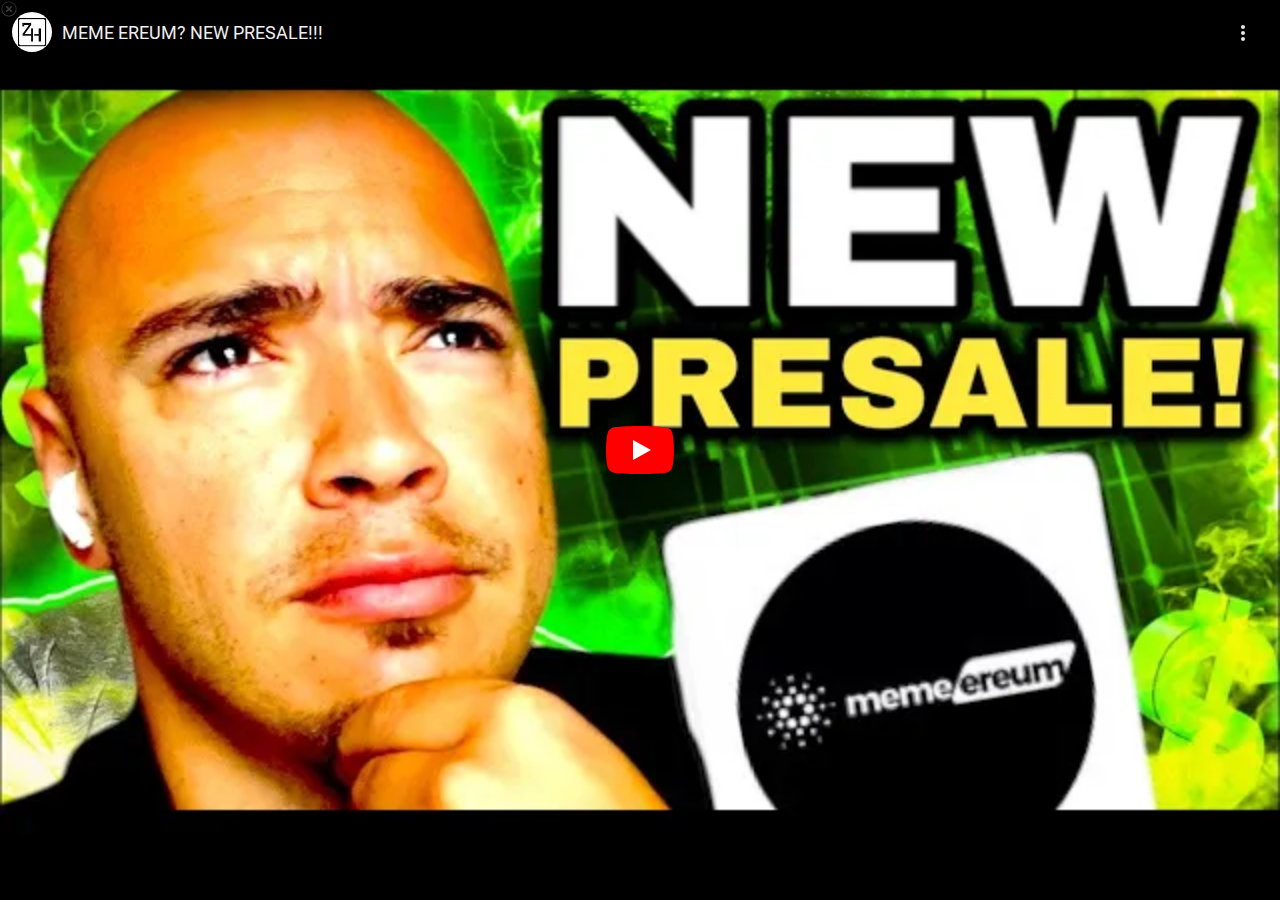
<file: index_7.html>
<!DOCTYPE html><html lang="en-GB" dir="ltr" data-cast-api-enabled="true"><head><meta charset="UTF-8"><meta name="viewport" content="width=device-width, initial-scale=1"><style name="www-roboto">@font-face{font-family:'Roboto';font-style:normal;font-weight:400;src:url("KFOmCnqEu92Fr1Mu72xKOzY.woff2")format('woff2');unicode-range:U+0460-052F,U+1C80-1C88,U+20B4,U+2DE0-2DFF,U+A640-A69F,U+FE2E-FE2F;}@font-face{font-family:'Roboto';font-style:normal;font-weight:400;src:url("KFOmCnqEu92Fr1Mu5mxKOzY.woff2")format('woff2');unicode-range:U+0301,U+0400-045F,U+0490-0491,U+04B0-04B1,U+2116;}@font-face{font-family:'Roboto';font-style:normal;font-weight:400;src:url("KFOmCnqEu92Fr1Mu7mxKOzY.woff2")format('woff2');unicode-range:U+1F00-1FFF;}@font-face{font-family:'Roboto';font-style:normal;font-weight:400;src:url("KFOmCnqEu92Fr1Mu4WxKOzY.woff2")format('woff2');unicode-range:U+0370-0377,U+037A-037F,U+0384-038A,U+038C,U+038E-03A1,U+03A3-03FF;}@font-face{font-family:'Roboto';font-style:normal;font-weight:400;src:url("KFOmCnqEu92Fr1Mu7WxKOzY.woff2")format('woff2');unicode-range:U+0102-0103,U+0110-0111,U+0128-0129,U+0168-0169,U+01A0-01A1,U+01AF-01B0,U+0300-0301,U+0303-0304,U+0308-0309,U+0323,U+0329,U+1EA0-1EF9,U+20AB;}@font-face{font-family:'Roboto';font-style:normal;font-weight:400;src:url("KFOmCnqEu92Fr1Mu7GxKOzY.woff2")format('woff2');unicode-range:U+0100-02AF,U+0304,U+0308,U+0329,U+1E00-1E9F,U+1EF2-1EFF,U+2020,U+20A0-20AB,U+20AD-20C0,U+2113,U+2C60-2C7F,U+A720-A7FF;}@font-face{font-family:'Roboto';font-style:normal;font-weight:400;src:url("KFOmCnqEu92Fr1Mu4mxK.woff2")format('woff2');unicode-range:U+0000-00FF,U+0131,U+0152-0153,U+02BB-02BC,U+02C6,U+02DA,U+02DC,U+0304,U+0308,U+0329,U+2000-206F,U+2074,U+20AC,U+2122,U+2191,U+2193,U+2212,U+2215,U+FEFF,U+FFFD;}@font-face{font-family:'Roboto';font-style:normal;font-weight:500;src:url("KFOlCnqEu92Fr1MmEU9fCRc4EsA.woff2")format('woff2');unicode-range:U+0460-052F,U+1C80-1C88,U+20B4,U+2DE0-2DFF,U+A640-A69F,U+FE2E-FE2F;}@font-face{font-family:'Roboto';font-style:normal;font-weight:500;src:url("KFOlCnqEu92Fr1MmEU9fABc4EsA.woff2")format('woff2');unicode-range:U+0301,U+0400-045F,U+0490-0491,U+04B0-04B1,U+2116;}@font-face{font-family:'Roboto';font-style:normal;font-weight:500;src:url("KFOlCnqEu92Fr1MmEU9fCBc4EsA.woff2")format('woff2');unicode-range:U+1F00-1FFF;}@font-face{font-family:'Roboto';font-style:normal;font-weight:500;src:url("KFOlCnqEu92Fr1MmEU9fBxc4EsA.woff2")format('woff2');unicode-range:U+0370-0377,U+037A-037F,U+0384-038A,U+038C,U+038E-03A1,U+03A3-03FF;}@font-face{font-family:'Roboto';font-style:normal;font-weight:500;src:url("KFOlCnqEu92Fr1MmEU9fCxc4EsA.woff2")format('woff2');unicode-range:U+0102-0103,U+0110-0111,U+0128-0129,U+0168-0169,U+01A0-01A1,U+01AF-01B0,U+0300-0301,U+0303-0304,U+0308-0309,U+0323,U+0329,U+1EA0-1EF9,U+20AB;}@font-face{font-family:'Roboto';font-style:normal;font-weight:500;src:url("KFOlCnqEu92Fr1MmEU9fChc4EsA.woff2")format('woff2');unicode-range:U+0100-02AF,U+0304,U+0308,U+0329,U+1E00-1E9F,U+1EF2-1EFF,U+2020,U+20A0-20AB,U+20AD-20C0,U+2113,U+2C60-2C7F,U+A720-A7FF;}@font-face{font-family:'Roboto';font-style:normal;font-weight:500;src:url("KFOlCnqEu92Fr1MmEU9fBBc4.woff2")format('woff2');unicode-range:U+0000-00FF,U+0131,U+0152-0153,U+02BB-02BC,U+02C6,U+02DA,U+02DC,U+0304,U+0308,U+0329,U+2000-206F,U+2074,U+20AC,U+2122,U+2191,U+2193,U+2212,U+2215,U+FEFF,U+FFFD;}</style><link rel="stylesheet" href="www-player-1.css" name="www-player"><style>html {overflow: hidden;}body {font: 12px Roboto, Arial, sans-serif; background-color: #000; color: #fff; height: 100%; width: 100%; overflow: hidden; position: absolute; margin: 0; padding: 0;}#player {width: 100%; height: 100%;}h1 {text-align: center; color: #fff;}h3 {margin-top: 6px; margin-bottom: 3px;}.player-unavailable {position: absolute; top: 0; left: 0; right: 0; bottom: 0; padding: 25px; font-size: 13px; background: url("urn:scrapbook:download:error:https://www.youtube.com/img/meh7.png") 50% 65% no-repeat;}.player-unavailable .message {text-align: left; margin: 0 -5px 15px; padding: 0 5px 14px; border-bottom: 1px solid #888; font-size: 19px; font-weight: normal;}.player-unavailable a {color: #167ac6; text-decoration: none;}</style><title>MEME EREUM? NEW PRESALE!!! - YouTube</title><link rel="canonical" href="https://www.youtube.com/watch?v=BVLLnv_7-xk"><link rel="shortcut icon" href="favicon-1.ico"></head><body class="date-20240901 en_GB ltr  site-center-aligned site-as-giant-card webkit webkit-537" dir="ltr"><div id="player" style="width: 100%; height: 100%;"><div class="html5-video-player ytp-exp-bottom-control-flexbox ytp-modern-caption ytp-title-enable-channel-logo ytp-fine-scrubbing-exp ytp-embed ytp-embed-playlist unstarted-mode ytp-hide-controls ytp-small-mode" tabindex="-1" id="movie_player" data-version="/s/player/57c75fa4/player_ias.vflset/en_GB/base.js" aria-label="YouTube Video Player"><div class="html5-video-container" data-layer="0"><video tabindex="-1" class="video-stream html5-main-video" webkit-playsinline="" playsinline="" controlslist="nodownload" style="width: 336px; height: 189px; left: 0px; top: -189px;"></video></div><div class="ytp-gradient-top" data-layer="1"></div><div class="ytp-chrome-top ytp-show-cards-title" data-layer="1"><div class="ytp-title-channel"><div class="ytp-title-beacon"></div><a class="ytp-title-channel-logo" target="_blank" role="link" tabindex="0" aria-label="Photo image of Zach Humphries" style="background-image: url(&quot;channels4_profile-2.jpg&quot;);"></a><div class="ytp-title-expanded-overlay" aria-hidden="true"><div class="ytp-title-expanded-heading"><div class="ytp-title-expanded-title"><a target="_blank" tabindex="-1" aria-hidden="true">Zach Humphries</a></div><div class="ytp-title-expanded-subtitle" aria-hidden="true">151K subscribers</div></div></div></div><div class="ytp-title"><div class="ytp-title-text"><a class="ytp-title-link yt-uix-sessionlink" target="_blank" data-sessionlink="feature=player-title" tabindex="0" href="https://www.youtube.com/watch?v=BVLLnv_7-xk">MEME EREUM? NEW PRESALE!!!</a><div class="ytp-title-subtext"><a class="ytp-title-channel-name" target="_blank" href=""></a></div></div></div><div class="ytp-shorts-title-channel" style="display: none;"><a class="ytp-shorts-title-channel-logo" target="_blank" aria-label="Photo image of Zach Humphries" style="background-image: url(&quot;channels4_profile-2.jpg&quot;);"></a><div class="ytp-shorts-title-expanded-heading"><div class="ytp-shorts-title-expanded-title"><a target="_blank" tabindex="0">Zach Humphries</a></div></div></div><div class="ytp-chrome-top-buttons"><button class="ytp-button ytp-search-button" title="Search" data-tooltip-opaque="true" aria-label="Search" style="display: none;"><div class="ytp-search-icon"><svg height="100%" version="1.1" viewBox="0 0 24 24" width="100%"><path class="ytp-svg-fill" d="M21.24,19.83l-5.64-5.64C16.48,13.02,17,11.57,17,10c0-3.87-3.13-7-7-7s-7,3.13-7,7c0,3.87,3.13,7,7,7 c1.57,0,3.02-0.52,4.19-1.4l5.64,5.64L21.24,19.83z M5,10c0-2.76,2.24-5,5-5s5,2.24,5,5c0,2.76-2.24,5-5,5S5,12.76,5,10z"></path></svg></div><div class="ytp-search-title">Search</div></button><button class="ytp-playlist-menu-button ytp-button" aria-owns="ytp-id-22" aria-haspopup="true" aria-label="Playlist" style="display: none;"><div class="ytp-playlist-menu-button-icon"><svg height="100%" version="1.1" viewBox="0 0 36 36" width="100%"><use class="ytp-svg-shadow" xlink:href="#ytp-id-23"></use><path d="m 22.53,21.42 0,6.85 5.66,-3.42 -5.66,-3.42 0,0 z m -11.33,0 9.06,0 0,2.28 -9.06,0 0,-2.28 0,0 z m 0,-9.14 13.6,0 0,2.28 -13.6,0 0,-2.28 0,0 z m 0,4.57 13.6,0 0,2.28 -13.6,0 0,-2.28 0,0 z" fill="#fff" id="ytp-id-23"></path></svg></div><div class="ytp-playlist-menu-button-text"></div></button><button class="ytp-button ytp-cards-button" aria-label="Show cards" aria-owns="iv-drawer" aria-haspopup="true" data-tooltip-opaque="true" style="display: none;"><span class="ytp-cards-button-icon-default"><div class="ytp-cards-button-icon"><svg height="100%" version="1.1" viewBox="0 0 36 36" width="100%"><use class="ytp-svg-shadow" xlink:href="#ytp-id-2"></use><path class="ytp-svg-fill" d="M18,8 C12.47,8 8,12.47 8,18 C8,23.52 12.47,28 18,28 C23.52,28 28,23.52 28,18 C28,12.47 23.52,8 18,8 L18,8 Z M17,16 L19,16 L19,24 L17,24 L17,16 Z M17,12 L19,12 L19,14 L17,14 L17,12 Z" id="ytp-id-2"></path></svg></div><div class="ytp-cards-button-title">Info</div></span><span class="ytp-cards-button-icon-shopping"><div class="ytp-cards-button-icon"><svg height="100%" version="1.1" viewBox="0 0 36 36" width="100%"><path class="ytp-svg-shadow" d="M 27.99,18 A 9.99,9.99 0 1 1 8.00,18 9.99,9.99 0 1 1 27.99,18 z"></path><path class="ytp-svg-fill" d="M 18,8 C 12.47,8 8,12.47 8,18 8,23.52 12.47,28 18,28 23.52,28 28,23.52 28,18 28,12.47 23.52,8 18,8 z m -4.68,4 4.53,0 c .35,0 .70,.14 .93,.37 l 5.84,5.84 c .23,.23 .37,.58 .37,.93 0,.35 -0.13,.67 -0.37,.90 L 20.06,24.62 C 19.82,24.86 19.51,25 19.15,25 c -0.35,0 -0.70,-0.14 -0.93,-0.37 L 12.37,18.78 C 12.13,18.54 12,18.20 12,17.84 L 12,13.31 C 12,12.59 12.59,12 13.31,12 z m .96,1.31 c -0.53,0 -0.96,.42 -0.96,.96 0,.53 .42,.96 .96,.96 .53,0 .96,-0.42 .96,-0.96 0,-0.53 -0.42,-0.96 -0.96,-0.96 z" fill-opacity="1"></path><path class="ytp-svg-shadow-fill" d="M 24.61,18.22 18.76,12.37 C 18.53,12.14 18.20,12 17.85,12 H 13.30 C 12.58,12 12,12.58 12,13.30 V 17.85 c 0,.35 .14,.68 .38,.92 l 5.84,5.85 c .23,.23 .55,.37 .91,.37 .35,0 .68,-0.14 .91,-0.38 L 24.61,20.06 C 24.85,19.83 25,19.50 25,19.15 25,18.79 24.85,18.46 24.61,18.22 z M 14.27,15.25 c -0.53,0 -0.97,-0.43 -0.97,-0.97 0,-0.53 .43,-0.97 .97,-0.97 .53,0 .97,.43 .97,.97 0,.53 -0.43,.97 -0.97,.97 z" fill="#000" fill-opacity="0.15"></path></svg></div><div class="ytp-cards-button-title">Shopping</div></span></button><div class="ytp-cards-teaser" style="display: none;"><div class="ytp-cards-teaser-box"></div><div class="ytp-cards-teaser-text"><span class="ytp-cards-teaser-label"></span></div></div><button class="ytp-button ytp-overflow-button ytp-overflow-button-visible" title="More" aria-haspopup="true" aria-owns="ytp-id-29" aria-label="More"><div class="ytp-overflow-icon"><svg height="100%" viewBox="-5 -5 36 36" width="100%"><path d="M12 8c1.1 0 2-.9 2-2s-.9-2-2-2-2 .9-2 2 .9 2 2 2zm0 2c-1.1 0-2 .9-2 2s.9 2 2 2 2-.9 2-2-.9-2-2-2zm0 6c-1.1 0-2 .9-2 2s.9 2 2 2 2-.9 2-2-.9-2-2-2z" fill="#fff"></path></svg></div></button></div></div><button class="ytp-unmute ytp-popup ytp-button ytp-unmute-animated ytp-unmute-shrink" data-layer="2" style="display: none;"><div class="ytp-unmute-inner"><div class="ytp-unmute-icon"><svg height="100%" version="1.1" viewBox="0 0 36 36" width="100%"><use class="ytp-svg-shadow" xlink:href="#ytp-id-1"></use><path class="ytp-svg-fill" d="m 21.48,17.98 c 0,-1.77 -1.02,-3.29 -2.5,-4.03 v 2.21 l 2.45,2.45 c .03,-0.2 .05,-0.41 .05,-0.63 z m 2.5,0 c 0,.94 -0.2,1.82 -0.54,2.64 l 1.51,1.51 c .66,-1.24 1.03,-2.65 1.03,-4.15 0,-4.28 -2.99,-7.86 -7,-8.76 v 2.05 c 2.89,.86 5,3.54 5,6.71 z M 9.25,8.98 l -1.27,1.26 4.72,4.73 H 7.98 v 6 H 11.98 l 5,5 v -6.73 l 4.25,4.25 c -0.67,.52 -1.42,.93 -2.25,1.18 v 2.06 c 1.38,-0.31 2.63,-0.95 3.69,-1.81 l 2.04,2.05 1.27,-1.27 -9,-9 -7.72,-7.72 z m 7.72,.99 -2.09,2.08 2.09,2.09 V 9.98 z" id="ytp-id-1"></path></svg></div><div class="ytp-unmute-text">Tap to unmute</div><div class="ytp-unmute-box"></div></div></button><div class="ytp-cued-thumbnail-overlay" data-layer="4" style=""><div class="ytp-cued-thumbnail-overlay-image" style="background-image: url(&quot;sddefault-1.webp&quot;);"></div><button class="ytp-large-play-button ytp-button ytp-large-play-button-red-bg" aria-label="Play" title="Play"><svg height="100%" version="1.1" viewBox="0 0 68 48" width="100%"><path class="ytp-large-play-button-bg" d="M66.52,7.74c-0.78-2.93-2.49-5.41-5.42-6.19C55.79,.13,34,0,34,0S12.21,.13,6.9,1.55 C3.97,2.33,2.27,4.81,1.48,7.74C0.06,13.05,0,24,0,24s0.06,10.95,1.48,16.26c0.78,2.93,2.49,5.41,5.42,6.19 C12.21,47.87,34,48,34,48s21.79-0.13,27.1-1.55c2.93-0.78,4.64-3.26,5.42-6.19C67.94,34.95,68,24,68,24S67.94,13.05,66.52,7.74z" fill="#f00"></path><path d="M 45,24 27,14 27,34" fill="#fff"></path></svg></button></div><div class="ytp-spinner" data-layer="4" style="display: none;"><div class="ytp-spinner-container"><div class="ytp-spinner-rotator"><div class="ytp-spinner-left"><div class="ytp-spinner-circle"></div></div><div class="ytp-spinner-right"><div class="ytp-spinner-circle"></div></div></div></div><div class="ytp-spinner-message" style="display: none;">If playback doesn't begin shortly, try restarting your device.</div></div><div class="ytp-paid-content-overlay" aria-live="assertive" aria-atomic="true" data-layer="4"><div class="ytp-button ytp-paid-content-overlay-text" style="display: none;"></div></div><div class="ytp-storyboard-framepreview" data-layer="4" style="display: none;"><div class="ytp-storyboard-framepreview-timestamp"></div><div class="ytp-storyboard-framepreview-img"></div></div><div data-layer="4" style="display: none;"><div class="ytp-bezel-text-wrapper"><div class="ytp-bezel-text"></div></div><div class="ytp-bezel" role="status"><div class="ytp-bezel-icon"></div></div></div><div class="ytp-doubletap-ui-legacy" data-layer="4" style="display: none;"><div class="ytp-doubletap-fast-forward-ve"></div><div class="ytp-doubletap-rewind-ve"></div><div class="ytp-doubletap-static-circle"><div class="ytp-doubletap-ripple"></div></div><div class="ytp-doubletap-overlay-a11y"></div><div class="ytp-doubletap-seek-info-container"><div class="ytp-doubletap-arrows-container"><span class="ytp-doubletap-base-arrow"></span><span class="ytp-doubletap-base-arrow"></span><span class="ytp-doubletap-base-arrow"></span></div><div class="ytp-doubletap-tooltip"><div class="ytp-chapter-seek-text-legacy"></div><div class="ytp-doubletap-tooltip-label"></div></div></div></div><div data-layer="4" aria-live="polite" style="display: none;"><div class="ytp-tooltip-text-wrapper"><div class="ytp-tooltip-edu"><svg height="100%" viewBox="0 0 36 36" width="100%"><path d="M14.1 36.75 12 34.65 24 22.65 36 34.65 33.9 36.75 24 26.85ZM14.1 24.1 12 22 24 10 36 22 33.9 24.1 24 14.2Z"></path></svg><span></span></div><div class="ytp-tooltip-image"></div><div class="ytp-tooltip-title"><span></span></div><span class="ytp-tooltip-text"></span></div><div class="ytp-tooltip-bg"><div class="ytp-tooltip-duration"></div></div></div><div class="ytp-ad-persistent-progress-bar-container" data-layer="4" style="display: none;"><div class="ytp-ad-persistent-progress-bar"></div></div><div class="ytp-suggested-action" data-layer="4"><button class="ytp-button ytp-suggested-action-badge ytp-suggested-action-badge-with-controls" style="display: none;"><div class="ytp-suggested-action-badge-icon-container"></div><div class="ytp-suggested-action-badge-expanded-content-container" style="display: none;"><label class="ytp-suggested-action-badge-title"></label><button class="ytp-suggested-action-badge-dismiss-button-icon ytp-button"></button></div></button></div><div class="ytp-info-panel-preview" aria-live="assertive" aria-atomic="true" aria-owns="ytp-id-30" aria-haspopup="true" data-tooltip-opaque="true" data-layer="4" style="display: none;"><div class="ytp-info-panel-preview-text"></div><div class="ytp-info-panel-preview-chevron"></div></div><div class="ytp-muted-autoplay-overlay" data-layer="4" style="display: none;"><div class="ytp-muted-autoplay-bottom-buttons"><button class="ytp-muted-autoplay-equalizer ytp-button" aria-label="Muted playback indicator"><div class="ytp-muted-autoplay-equalizer-icon"><svg height="100%" version="1.1" viewBox="-4 -4 24 24" width="100%"><g fill="#fff"><rect class="ytp-equalizer-bar-left" height="9" width="4" x="1" y="7"></rect><rect class="ytp-equalizer-bar-middle" height="14" width="4" x="6" y="2"></rect><rect class="ytp-equalizer-bar-right" height="12" width="4" x="11" y="4"></rect></g></svg></div></button></div></div><div class="ytp-muted-autoplay-endscreen-overlay" data-layer="4" style="display: none;"><div class="ytp-muted-autoplay-end-panel"><button class="ytp-muted-autoplay-end-text ytp-button"></button></div></div><div class="ytp-remote" data-layer="4" style="display: none;"><div class="ytp-remote-display-status"><div class="ytp-remote-display-status-icon"><svg height="100%" version="1.1" viewBox="0 0 36 36" width="100%"><use class="ytp-svg-shadow" xlink:href="#ytp-id-33"></use><path d="M7,24 L7,27 L10,27 C10,25.34 8.66,24 7,24 L7,24 Z M7,20 L7,22 C9.76,22 12,24.24 12,27 L14,27 C14,23.13 10.87,20 7,20 L7,20 Z M25,13 L11,13 L11,14.63 C14.96,15.91 18.09,19.04 19.37,23 L25,23 L25,13 L25,13 Z M7,16 L7,18 C11.97,18 16,22.03 16,27 L18,27 C18,20.92 13.07,16 7,16 L7,16 Z M27,9 L9,9 C7.9,9 7,9.9 7,11 L7,14 L9,14 L9,11 L27,11 L27,25 L20,25 L20,27 L27,27 C28.1,27 29,26.1 29,25 L29,11 C29,9.9 28.1,9 27,9 L27,9 Z" fill="#fff" id="ytp-id-33"></path></svg></div><div class="ytp-remote-display-status-text"></div></div></div><div class="ytp-mdx-popup-dialog" role="dialog" data-layer="4" style="display: none;"><div class="ytp-mdx-popup-dialog-inner-content"><div class="ytp-mdx-popup-title">You're signed out</div><div class="ytp-mdx-popup-description">Videos that you watch may be added to the TV's watch history and influence TV recommendations. To avoid this, cancel and sign in to YouTube on your computer.</div><div class="ytp-mdx-privacy-popup-buttons"><button class="ytp-button ytp-mdx-privacy-popup-cancel">Cancel</button><button class="ytp-button ytp-mdx-privacy-popup-confirm">Confirm</button></div></div></div><div class="ytp-playlist-menu" role="dialog" id="ytp-id-22" data-layer="5" style="display: none;"><div class="ytp-playlist-menu-header"><div class="ytp-playlist-menu-title"><a class="ytp-playlist-menu-title-name"></a><button class="ytp-playlist-menu-close ytp-button" aria-label="Close"><svg height="100%" viewBox="0 0 24 24" width="100%"><path d="M19 6.41L17.59 5 12 10.59 6.41 5 5 6.41 10.59 12 5 17.59 6.41 19 12 13.41 17.59 19 19 17.59 13.41 12z" fill="#fff"></path></svg></button></div><div class="ytp-playlist-menu-subtitle"></div></div><div class="ytp-playlist-menu-items" role="menu"></div></div><div class="ytp-share-panel" id="ytp-id-25" role="dialog" aria-labelledby="ytp-id-24" data-layer="5" style="display: none;"><div class="ytp-share-panel-inner-content"><div class="ytp-share-panel-title" id="ytp-id-24">Share</div><a class="ytp-share-panel-link ytp-no-contextmenu" target="_blank" title="Share link" aria-label="Share link"></a><label class="ytp-share-panel-include-playlist"><input class="ytp-share-panel-include-playlist-checkbox" type="checkbox" checked="true">Include playlist</label><div class="ytp-share-panel-loading-spinner"><div class="ytp-spinner-container"><div class="ytp-spinner-rotator"><div class="ytp-spinner-left"><div class="ytp-spinner-circle"></div></div><div class="ytp-spinner-right"><div class="ytp-spinner-circle"></div></div></div></div></div><div class="ytp-share-panel-service-buttons"></div><div class="ytp-share-panel-error">An error occurred while retrieving sharing information. Please try again later.</div></div><button class="ytp-share-panel-close ytp-button" title="Close" aria-label="Close"><svg height="100%" viewBox="0 0 24 24" width="100%"><path d="M19 6.41L17.59 5 12 10.59 6.41 5 5 6.41 10.59 12 5 17.59 6.41 19 12 13.41 17.59 19 19 17.59 13.41 12z" fill="#fff"></path></svg></button></div><div class="ytp-overflow-panel" id="ytp-id-29" role="dialog" data-layer="5" style="display: none;"><div class="ytp-overflow-panel-content"><div class="ytp-overflow-panel-action-buttons"><button class="ytp-watch-later-button ytp-button ytp-show-watch-later-title" data-tooltip-opaque="true" title="Watch Later" aria-label="Watch Later" style="display: none;"><div class="ytp-watch-later-icon"><svg height="100%" version="1.1" viewBox="0 0 36 36" width="100%"><use class="ytp-svg-shadow" xlink:href="#ytp-id-26"></use><path class="ytp-svg-fill" d="M18,8 C12.47,8 8,12.47 8,18 C8,23.52 12.47,28 18,28 C23.52,28 28,23.52 28,18 C28,12.47 23.52,8 18,8 L18,8 Z M16,19.02 L16,12.00 L18,12.00 L18,17.86 L23.10,20.81 L22.10,22.54 L16,19.02 Z" id="ytp-id-26"></path></svg></div><div class="ytp-watch-later-title">Watch Later</div></button><button class="ytp-button ytp-share-button ytp-show-share-title ytp-share-button-visible" title="Share" aria-haspopup="true" aria-owns="ytp-id-25" data-tooltip-opaque="true" aria-label="Share"><div class="ytp-share-icon"><svg height="100%" version="1.1" viewBox="0 0 36 36" width="100%"><use class="ytp-svg-shadow" xlink:href="#ytp-id-27"></use><path class="ytp-svg-fill" d="m 20.20,14.19 0,-4.45 7.79,7.79 -7.79,7.79 0,-4.56 C 16.27,20.69 12.10,21.81 9.34,24.76 8.80,25.13 7.60,27.29 8.12,25.65 9.08,21.32 11.80,17.18 15.98,15.38 c 1.33,-0.60 2.76,-0.98 4.21,-1.19 z" id="ytp-id-27"></path></svg></div><div class="ytp-share-title">Share</div></button><button class="ytp-button ytp-copylink-button ytp-show-copylink-title" data-tooltip-opaque="true" title="Copy link" aria-label="Copy link" style="display: none;"><div class="ytp-copylink-icon"><svg height="100%" version="1.1" viewBox="0 0 36 36" width="100%"><use class="ytp-svg-shadow" xlink:href="#ytp-id-28"></use><path class="ytp-svg-fill" d="M21.9,8.3H11.3c-0.9,0-1.7,.8-1.7,1.7v12.3h1.7V10h10.6V8.3z M24.6,11.8h-9.7c-1,0-1.8,.8-1.8,1.8v12.3  c0,1,.8,1.8,1.8,1.8h9.7c1,0,1.8-0.8,1.8-1.8V13.5C26.3,12.6,25.5,11.8,24.6,11.8z M24.6,25.9h-9.7V13.5h9.7V25.9z" id="ytp-id-28"></path></svg></div><div class="ytp-copylink-title" aria-hidden="true">Copy link</div></button></div></div><button class="ytp-overflow-panel-close ytp-button" title="Close" aria-label="Close"><svg height="100%" viewBox="0 0 24 24" width="100%"><path d="M19 6.41L17.59 5 12 10.59 6.41 5 5 6.41 10.59 12 5 17.59 6.41 19 12 13.41 17.59 19 19 17.59 13.41 12z" fill="#fff"></path></svg></button></div><div class="ytp-info-panel-detail-skrim" data-layer="5" style="display: none;"><div class="ytp-info-panel-detail" role="dialog" id="ytp-id-30"><div class="ytp-info-panel-detail-header"><div class="ytp-info-panel-detail-title"></div><button class="ytp-info-panel-detail-close ytp-button" aria-label="Close"><svg height="100%" viewBox="0 0 24 24" width="100%"><path d="M19 6.41L17.59 5 12 10.59 6.41 5 5 6.41 10.59 12 5 17.59 6.41 19 12 13.41 17.59 19 19 17.59 13.41 12z" fill="#fff"></path></svg></button></div><div class="ytp-info-panel-detail-body"></div><div class="ytp-info-panel-detail-items"></div></div></div><div class="ytp-popup ytp-settings-menu" data-layer="6" id="ytp-id-17" style="display: none;"><div class="ytp-panel"><div class="ytp-panel-menu" role="menu"></div></div></div><a class="ytp-impression-link" aria-label="Watch on YouTube" target="_blank" data-layer="8" style="display: none;"><div class="ytp-impression-link-content" aria-hidden="true"><div class="ytp-impression-link-text">Watch on</div><div class="ytp-impression-link-logo"><svg height="100%" version="1.1" viewBox="0 0 110 26" width="100%"><use class="ytp-svg-shadow" xlink:href="#ytp-id-32"></use><path class="ytp-svg-fill" d="M 16.68,.99 C 13.55,1.03 7.02,1.16 4.99,1.68 c -1.49,.4 -2.59,1.6 -2.99,3 -0.69,2.7 -0.68,8.31 -0.68,8.31 0,0 -0.01,5.61 .68,8.31 .39,1.5 1.59,2.6 2.99,3 2.69,.7 13.40,.68 13.40,.68 0,0 10.70,.01 13.40,-0.68 1.5,-0.4 2.59,-1.6 2.99,-3 .69,-2.7 .68,-8.31 .68,-8.31 0,0 .11,-5.61 -0.68,-8.31 -0.4,-1.5 -1.59,-2.6 -2.99,-3 C 29.11,.98 18.40,.99 18.40,.99 c 0,0 -0.67,-0.01 -1.71,0 z m 72.21,.90 0,21.28 2.78,0 .31,-1.37 .09,0 c .3,.5 .71,.88 1.21,1.18 .5,.3 1.08,.40 1.68,.40 1.1,0 1.99,-0.49 2.49,-1.59 .5,-1.1 .81,-2.70 .81,-4.90 l 0,-2.40 c 0,-1.6 -0.11,-2.90 -0.31,-3.90 -0.2,-0.89 -0.5,-1.59 -1,-2.09 -0.5,-0.4 -1.10,-0.59 -1.90,-0.59 -0.59,0 -1.18,.19 -1.68,.49 -0.49,.3 -1.01,.80 -1.21,1.40 l 0,-7.90 -3.28,0 z m -49.99,.78 3.90,13.90 .18,6.71 3.31,0 0,-6.71 3.87,-13.90 -3.37,0 -1.40,6.31 c -0.4,1.89 -0.71,3.19 -0.81,3.99 l -0.09,0 c -0.2,-1.1 -0.51,-2.4 -0.81,-3.99 l -1.37,-6.31 -3.40,0 z m 29.59,0 0,2.71 3.40,0 0,17.90 3.28,0 0,-17.90 3.40,0 c 0,0 .00,-2.71 -0.09,-2.71 l -9.99,0 z m -53.49,5.12 8.90,5.18 -8.90,5.09 0,-10.28 z m 89.40,.09 c -1.7,0 -2.89,.59 -3.59,1.59 -0.69,.99 -0.99,2.60 -0.99,4.90 l 0,2.59 c 0,2.2 .30,3.90 .99,4.90 .7,1.1 1.8,1.59 3.5,1.59 1.4,0 2.38,-0.3 3.18,-1 .7,-0.7 1.09,-1.69 1.09,-3.09 l 0,-0.5 -2.90,-0.21 c 0,1 -0.08,1.6 -0.28,2 -0.1,.4 -0.5,.62 -1,.62 -0.3,0 -0.61,-0.11 -0.81,-0.31 -0.2,-0.3 -0.30,-0.59 -0.40,-1.09 -0.1,-0.5 -0.09,-1.21 -0.09,-2.21 l 0,-0.78 5.71,-0.09 0,-2.62 c 0,-1.6 -0.10,-2.78 -0.40,-3.68 -0.2,-0.89 -0.71,-1.59 -1.31,-1.99 -0.7,-0.4 -1.48,-0.59 -2.68,-0.59 z m -50.49,.09 c -1.09,0 -2.01,.18 -2.71,.68 -0.7,.4 -1.2,1.12 -1.49,2.12 -0.3,1 -0.5,2.27 -0.5,3.87 l 0,2.21 c 0,1.5 .10,2.78 .40,3.78 .2,.9 .70,1.62 1.40,2.12 .69,.5 1.71,.68 2.81,.78 1.19,0 2.08,-0.28 2.78,-0.68 .69,-0.4 1.09,-1.09 1.49,-2.09 .39,-1 .49,-2.30 .49,-3.90 l 0,-2.21 c 0,-1.6 -0.2,-2.87 -0.49,-3.87 -0.3,-0.89 -0.8,-1.62 -1.49,-2.12 -0.7,-0.5 -1.58,-0.68 -2.68,-0.68 z m 12.18,.09 0,11.90 c -0.1,.3 -0.29,.48 -0.59,.68 -0.2,.2 -0.51,.31 -0.81,.31 -0.3,0 -0.58,-0.10 -0.68,-0.40 -0.1,-0.3 -0.18,-0.70 -0.18,-1.40 l 0,-10.99 -3.40,0 0,11.21 c 0,1.4 .18,2.39 .68,3.09 .49,.7 1.21,1 2.21,1 1.4,0 2.48,-0.69 3.18,-2.09 l .09,0 .31,1.78 2.59,0 0,-14.99 c 0,0 -3.40,.00 -3.40,-0.09 z m 17.31,0 0,11.90 c -0.1,.3 -0.29,.48 -0.59,.68 -0.2,.2 -0.51,.31 -0.81,.31 -0.3,0 -0.58,-0.10 -0.68,-0.40 -0.1,-0.3 -0.21,-0.70 -0.21,-1.40 l 0,-10.99 -3.40,0 0,11.21 c 0,1.4 .21,2.39 .71,3.09 .5,.7 1.18,1 2.18,1 1.39,0 2.51,-0.69 3.21,-2.09 l .09,0 .28,1.78 2.62,0 0,-14.99 c 0,0 -3.40,.00 -3.40,-0.09 z m 20.90,2.09 c .4,0 .58,.11 .78,.31 .2,.3 .30,.59 .40,1.09 .1,.5 .09,1.21 .09,2.21 l 0,1.09 -2.5,0 0,-1.09 c 0,-1 -0.00,-1.71 .09,-2.21 0,-0.4 .11,-0.8 .31,-1 .2,-0.3 .51,-0.40 .81,-0.40 z m -50.49,.12 c .5,0 .8,.18 1,.68 .19,.5 .28,1.30 .28,2.40 l 0,4.68 c 0,1.1 -0.08,1.90 -0.28,2.40 -0.2,.5 -0.5,.68 -1,.68 -0.5,0 -0.79,-0.18 -0.99,-0.68 -0.2,-0.5 -0.31,-1.30 -0.31,-2.40 l 0,-4.68 c 0,-1.1 .11,-1.90 .31,-2.40 .2,-0.5 .49,-0.68 .99,-0.68 z m 39.68,.09 c .3,0 .61,.10 .81,.40 .2,.3 .27,.67 .37,1.37 .1,.6 .12,1.51 .12,2.71 l .09,1.90 c 0,1.1 .00,1.99 -0.09,2.59 -0.1,.6 -0.19,1.08 -0.49,1.28 -0.2,.3 -0.50,.40 -0.90,.40 -0.3,0 -0.51,-0.08 -0.81,-0.18 -0.2,-0.1 -0.39,-0.29 -0.59,-0.59 l 0,-8.5 c .1,-0.4 .29,-0.7 .59,-1 .3,-0.3 .60,-0.40 .90,-0.40 z" id="ytp-id-32"></path></svg></div></div></a><div class="ytp-gradient-bottom" data-layer="9" style="height: 77px; background-image: url(&quot;a4a41b985db560bf2cbf6a2fff63e5fff27f07dc.png&quot;); display: none;"></div><div class="ytp-chrome-bottom" data-layer="9" style="display: none; width: 312px; left: 12px;"><div class="ytp-progress-bar-container"><div class="ytp-heat-map-container"><div class="ytp-heat-map-edu"></div></div><div class="ytp-progress-bar" tabindex="0" role="slider" aria-label="Seek slider" draggable="true" aria-valuemin="0" aria-valuemax="0" aria-valuenow="0" aria-valuetext="0 Minutes 0 Seconds of 0 Minutes 0 Seconds" style="touch-action: none;"><div class="ytp-chapters-container"><div class="ytp-chapter-hover-container" style="width: 312px;"><div class="ytp-progress-bar-padding"></div><div class="ytp-progress-list"><div class="ytp-play-progress ytp-swatch-background-color" style="left: 0px; transform: scaleX(0);"></div><div class="ytp-progress-linear-live-buffer"></div><div class="ytp-load-progress" style="left: 0px; transform: scaleX(0);"></div><div class="ytp-hover-progress"></div><div class="ytp-ad-progress-list"></div></div></div></div><div class="ytp-timed-markers-container"></div><div class="ytp-clip-start-exclude" style="width: 0%;"></div><div class="ytp-clip-end-exclude" style="left: 100%; width: 0%;"></div><div class="ytp-scrubber-container" style="transform: translateX(0px);"><div class="ytp-scrubber-button ytp-swatch-background-color"><div class="ytp-scrubber-pull-indicator"></div></div></div></div><div class="ytp-fine-scrubbing-container"><div class="ytp-fine-scrubbing-edu"></div><div class="ytp-fine-scrubbing"><div class="ytp-fine-scrubbing-draggable" draggable="true" style="touch-action: none; padding: 0px;"><div class="ytp-fine-scrubbing-thumbnails" tabindex="0" role="slider" type="range" aria-label="Click or scroll the panel for precise seeking." aria-valuemin="0" aria-valuemax="351" aria-valuenow="0" aria-valuetext="Seek to 0 Minutes 0 Seconds" style="position: relative;"></div></div><div class="ytp-fine-scrubbing-cursor" aria-hidden="true"></div><div class="ytp-fine-scrubbing-seek-time" aria-hidden="true">0:00</div><div class="ytp-fine-scrubbing-play" title="Play from this position" role="button" aria-label="Play from this position"><svg height="100%" version="1.1" viewBox="0 0 36 36" width="100%"><use class="ytp-svg-shadow" xlink:href="#ytp-id-5"></use><path class="ytp-svg-fill" d="M 12,26 18.5,22 18.5,14 12,10 z M 18.5,22 25,18 25,18 18.5,14 z" id="ytp-id-5"></path></svg></div><div class="ytp-fine-scrubbing-dismiss" title="Exit precise seeking" role="button" aria-label="Exit precise seeking"><svg height="100%" viewBox="0 0 24 24" width="100%"><path d="M19 6.41L17.59 5 12 10.59 6.41 5 5 6.41 10.59 12 5 17.59 6.41 19 12 13.41 17.59 19 19 17.59 13.41 12z" fill="#fff"></path></svg></div></div></div><div class="ytp-bound-time-left"></div><div class="ytp-bound-time-right"></div><div class="ytp-clip-start" draggable="true" title="Watch full video" style="touch-action: none; left: 0%;"><svg height="100%" version="1.1" viewBox="0 0 14 14" width="100%"><use class="ytp-svg-shadow" xlink:href="#ytp-id-3"></use><path d="M12,14 L9,11 L9,3 L12,0 L5,0 L5,14 L12,14 Z" fill="#eaeaea" id="ytp-id-3"></path></svg></div><div class="ytp-clip-end" draggable="true" title="Watch full video" style="touch-action: none; left: 100%;"><svg height="100%" version="1.1" viewBox="0 0 14 14" width="100%"><use class="ytp-svg-shadow" xlink:href="#ytp-id-4"></use><path d="M2,14 L5,11 L5,3 L2,0 L9,0 L9,14 L2,14 L2,14 Z" fill="#eaeaea" id="ytp-id-4"></path></svg></div></div><div class="ytp-chrome-controls"><div class="ytp-left-controls"><a class="ytp-prev-button ytp-button" role="button" aria-disabled="true" style="display: none;"><svg height="100%" version="1.1" viewBox="0 0 36 36" width="100%"><use class="ytp-svg-shadow" xlink:href="#ytp-id-10"></use><path class="ytp-svg-fill" d="m 12,12 h 2 v 12 h -2 z m 3.5,6 8.5,6 V 12 z" id="ytp-id-10"></path></svg></a><button class="ytp-play-button ytp-button" aria-keyshortcuts="k" data-title-no-tooltip="Play" title="Play (k)" aria-label="Play (k)"><svg height="100%" version="1.1" viewBox="0 0 36 36" width="100%"><use class="ytp-svg-shadow" xlink:href="#ytp-id-11"></use><path class="ytp-svg-fill" d="M 12,26 18.5,22 18.5,14 12,10 z M 18.5,22 25,18 25,18 18.5,14 z" id="ytp-id-11"></path></svg></button><a class="ytp-next-button ytp-button" role="button" aria-disabled="true" style="display: none;"><svg height="100%" version="1.1" viewBox="0 0 36 36" width="100%"><use class="ytp-svg-shadow" xlink:href="#ytp-id-12"></use><path class="ytp-svg-fill" d="M 12,24 20.5,18 12,12 V 24 z M 22,12 v 12 h 2 V 12 h -2 z" id="ytp-id-12"></path></svg></a><span class="ytp-volume-area"><button class="ytp-mute-button ytp-button" aria-keyshortcuts="m" title="Mute (m)" data-title-no-tooltip="Mute"><svg height="100%" version="1.1" viewBox="0 0 36 36" width="100%"><use class="ytp-svg-shadow" xlink:href="#ytp-id-14"></use><use class="ytp-svg-shadow" xlink:href="#ytp-id-15"></use><defs><clipPath id="ytp-svg-volume-animation-mask"><path d="m 14.35,-0.14 -5.86,5.86 20.73,20.78 5.86,-5.91 z"></path><path d="M 7.07,6.87 -1.11,15.33 19.61,36.11 27.80,27.60 z"></path><path class="ytp-svg-volume-animation-mover" d="M 9.09,5.20 6.47,7.88 26.82,28.77 29.66,25.99 z" transform="translate(0, 0)"></path></clipPath><clipPath id="ytp-svg-volume-animation-slash-mask"><path class="ytp-svg-volume-animation-mover" d="m -11.45,-15.55 -4.44,4.51 20.45,20.94 4.55,-4.66 z" transform="translate(0, 0)"></path></clipPath></defs><path class="ytp-svg-fill ytp-svg-volume-animation-speaker" clip-path="url(#ytp-svg-volume-animation-mask)" d="M8,21 L12,21 L17,26 L17,10 L12,15 L8,15 L8,21 Z M19,14 L19,22 C20.48,21.32 21.5,19.77 21.5,18 C21.5,16.26 20.48,14.74 19,14 ZM19,11.29 C21.89,12.15 24,14.83 24,18 C24,21.17 21.89,23.85 19,24.71 L19,26.77 C23.01,25.86 26,22.28 26,18 C26,13.72 23.01,10.14 19,9.23 L19,11.29 Z" fill="#fff" id="ytp-id-14"></path><path class="ytp-svg-fill ytp-svg-volume-animation-hider" clip-path="url(#ytp-svg-volume-animation-slash-mask)" d="M 9.25,9 7.98,10.27 24.71,27 l 1.27,-1.27 Z" fill="#fff" id="ytp-id-15" style="display: none;"></path></svg></button><div class="ytp-volume-panel" title="Volume" role="slider" aria-valuemin="0" aria-valuemax="100" tabindex="0" aria-valuenow="100" aria-valuetext="100% volume" aria-label="Volume" style="display: none;"><div class="ytp-volume-slider" draggable="true" style="touch-action: none;"><div class="ytp-volume-slider-handle" style="left: 40px;"></div></div></div></span><div class="ytp-time-display notranslate" style="display: none;"><span class="ytp-time-clip-icon"></span><span class="ytp-time-wrapper"><span class="ytp-time-current"></span><span class="ytp-time-separator"> / </span><span class="ytp-time-duration"></span></span><span class="ytp-clip-watch-full-video-button-separator">•</span><span class="ytp-clip-watch-full-video-button"></span><button class="ytp-live-badge ytp-button" disabled="true">Live</button></div><div class="ytp-chapter-container" style="display: none;"><button class="ytp-chapter-title ytp-button ytp-chapter-container-disabled" disabled=""><span class="ytp-chapter-title-prefix" aria-hidden="true">•</span><div class="ytp-chapter-title-content" title="View chapter"></div><div class="ytp-chapter-title-chevron"><svg height="100%" viewBox="0 0 24 24" width="100%"><path d="M9.71 18.71l-1.42-1.42 5.3-5.29-5.3-5.29 1.42-1.42 6.7 6.71z" fill="#fff"></path></svg></div></button></div></div><div class="ytp-right-controls"><button class="ytp-subtitles-button ytp-button" aria-keyshortcuts="c" data-priority="3" title="Subtitles/closed captions unavailable" data-title-no-tooltip="Subtitles/closed captions unavailable" aria-pressed="false" aria-label="Subtitles/closed captions unavailable"><svg class="ytp-subtitles-button-icon" height="100%" version="1.1" viewBox="0 0 36 36" width="100%" fill-opacity="0.3"><use class="ytp-svg-shadow" xlink:href="#ytp-id-16"></use><path d="M11,11 C9.9,11 9,11.9 9,13 L9,23 C9,24.1 9.9,25 11,25 L25,25 C26.1,25 27,24.1 27,23 L27,13 C27,11.9 26.1,11 25,11 L11,11 Z M11,17 L14,17 L14,19 L11,19 L11,17 L11,17 Z M20,23 L11,23 L11,21 L20,21 L20,23 L20,23 Z M25,23 L22,23 L22,21 L25,21 L25,23 L25,23 Z M25,19 L16,19 L16,17 L25,17 L25,19 L25,19 Z" fill="#fff" id="ytp-id-16"></path></svg></button><button class="ytp-button ytp-settings-button" aria-expanded="false" aria-haspopup="true" aria-controls="ytp-id-17" title="Settings" data-tooltip-target-id="ytp-settings-button" aria-label="Settings" style="display: none;"><svg height="100%" version="1.1" viewBox="0 0 36 36" width="100%"><use class="ytp-svg-shadow" xlink:href="#ytp-id-18"></use><path d="m 23.94,18.78 c .03,-0.25 .05,-0.51 .05,-0.78 0,-0.27 -0.02,-0.52 -0.05,-0.78 l 1.68,-1.32 c .15,-0.12 .19,-0.33 .09,-0.51 l -1.6,-2.76 c -0.09,-0.17 -0.31,-0.24 -0.48,-0.17 l -1.99,.8 c -0.41,-0.32 -0.86,-0.58 -1.35,-0.78 l -0.30,-2.12 c -0.02,-0.19 -0.19,-0.33 -0.39,-0.33 l -3.2,0 c -0.2,0 -0.36,.14 -0.39,.33 l -0.30,2.12 c -0.48,.2 -0.93,.47 -1.35,.78 l -1.99,-0.8 c -0.18,-0.07 -0.39,0 -0.48,.17 l -1.6,2.76 c -0.10,.17 -0.05,.39 .09,.51 l 1.68,1.32 c -0.03,.25 -0.05,.52 -0.05,.78 0,.26 .02,.52 .05,.78 l -1.68,1.32 c -0.15,.12 -0.19,.33 -0.09,.51 l 1.6,2.76 c .09,.17 .31,.24 .48,.17 l 1.99,-0.8 c .41,.32 .86,.58 1.35,.78 l .30,2.12 c .02,.19 .19,.33 .39,.33 l 3.2,0 c .2,0 .36,-0.14 .39,-0.33 l .30,-2.12 c .48,-0.2 .93,-0.47 1.35,-0.78 l 1.99,.8 c .18,.07 .39,0 .48,-0.17 l 1.6,-2.76 c .09,-0.17 .05,-0.39 -0.09,-0.51 l -1.68,-1.32 0,0 z m -5.94,2.01 c -1.54,0 -2.8,-1.25 -2.8,-2.8 0,-1.54 1.25,-2.8 2.8,-2.8 1.54,0 2.8,1.25 2.8,2.8 0,1.54 -1.25,2.8 -2.8,2.8 l 0,0 z" fill="#fff" id="ytp-id-18"></path></svg></button><a class="ytp-youtube-button ytp-button yt-uix-sessionlink" target="_blank" data-priority="4" data-sessionlink="feature=player-button" href="https://www.youtube.com/watch?v=BVLLnv_7-xk" title="Watch on YouTube" aria-label="Watch on YouTube"><svg height="100%" version="1.1" viewBox="0 0 67 36" width="100%" aria-hidden="true"><use class="ytp-svg-shadow" xlink:href="#ytp-id-20"></use><path class="ytp-svg-fill" d="M 45.09 10 L 45.09 25.82 L 47.16 25.82 L 47.41 24.76 L 47.47 24.76 C 47.66 25.14 47.94 25.44 48.33 25.66 C 48.72 25.88 49.16 25.99 49.63 25.99 C 50.48 25.99 51.1 25.60 51.5 24.82 C 51.9 24.04 52.09 22.82 52.09 21.16 L 52.09 19.40 C 52.12 18.13 52.05 17.15 51.90 16.44 C 51.75 15.74 51.50 15.23 51.16 14.91 C 50.82 14.59 50.34 14.44 49.75 14.44 C 49.29 14.44 48.87 14.57 48.47 14.83 C 48.27 14.96 48.09 15.11 47.93 15.29 C 47.78 15.46 47.64 15.65 47.53 15.86 L 47.51 15.86 L 47.51 10 L 45.09 10 z M 8.10 10.56 L 10.96 20.86 L 10.96 25.82 L 13.42 25.82 L 13.42 20.86 L 16.32 10.56 L 13.83 10.56 L 12.78 15.25 C 12.49 16.62 12.31 17.59 12.23 18.17 L 12.16 18.17 C 12.04 17.35 11.84 16.38 11.59 15.23 L 10.59 10.56 L 8.10 10.56 z M 30.10 10.56 L 30.10 12.58 L 32.59 12.58 L 32.59 25.82 L 35.06 25.82 L 35.06 12.58 L 37.55 12.58 L 37.55 10.56 L 30.10 10.56 z M 19.21 14.46 C 18.37 14.46 17.69 14.63 17.17 14.96 C 16.65 15.29 16.27 15.82 16.03 16.55 C 15.79 17.28 15.67 18.23 15.67 19.43 L 15.67 21.06 C 15.67 22.24 15.79 23.19 16 23.91 C 16.21 24.62 16.57 25.15 17.07 25.49 C 17.58 25.83 18.27 26 19.15 26 C 20.02 26 20.69 25.83 21.19 25.5 C 21.69 25.17 22.06 24.63 22.28 23.91 C 22.51 23.19 22.63 22.25 22.63 21.06 L 22.63 19.43 C 22.63 18.23 22.50 17.28 22.27 16.56 C 22.04 15.84 21.68 15.31 21.18 14.97 C 20.68 14.63 20.03 14.46 19.21 14.46 z M 56.64 14.47 C 55.39 14.47 54.51 14.84 53.99 15.61 C 53.48 16.38 53.22 17.60 53.22 19.27 L 53.22 21.23 C 53.22 22.85 53.47 24.05 53.97 24.83 C 54.34 25.40 54.92 25.77 55.71 25.91 C 55.97 25.96 56.26 25.99 56.57 25.99 C 57.60 25.99 58.40 25.74 58.96 25.23 C 59.53 24.72 59.81 23.94 59.81 22.91 C 59.81 22.74 59.79 22.61 59.78 22.51 L 57.63 22.39 C 57.62 23.06 57.54 23.54 57.40 23.83 C 57.26 24.12 57.01 24.27 56.63 24.27 C 56.35 24.27 56.13 24.18 56.00 24.02 C 55.87 23.86 55.79 23.61 55.75 23.25 C 55.71 22.89 55.68 22.36 55.68 21.64 L 55.68 21.08 L 59.86 21.08 L 59.86 19.16 C 59.86 17.99 59.77 17.08 59.58 16.41 C 59.39 15.75 59.07 15.25 58.61 14.93 C 58.15 14.62 57.50 14.47 56.64 14.47 z M 23.92 14.67 L 23.92 23.00 C 23.92 24.03 24.11 24.79 24.46 25.27 C 24.82 25.76 25.35 26.00 26.09 26.00 C 27.16 26.00 27.97 25.49 28.5 24.46 L 28.55 24.46 L 28.76 25.82 L 30.73 25.82 L 30.73 14.67 L 28.23 14.67 L 28.23 23.52 C 28.13 23.73 27.97 23.90 27.77 24.03 C 27.57 24.16 27.37 24.24 27.15 24.24 C 26.89 24.24 26.70 24.12 26.59 23.91 C 26.48 23.70 26.43 23.35 26.43 22.85 L 26.43 14.67 L 23.92 14.67 z M 36.80 14.67 L 36.80 23.00 C 36.80 24.03 36.98 24.79 37.33 25.27 C 37.60 25.64 37.97 25.87 38.45 25.96 C 38.61 25.99 38.78 26.00 38.97 26.00 C 40.04 26.00 40.83 25.49 41.36 24.46 L 41.41 24.46 L 41.64 25.82 L 43.59 25.82 L 43.59 14.67 L 41.09 14.67 L 41.09 23.52 C 40.99 23.73 40.85 23.90 40.65 24.03 C 40.45 24.16 40.23 24.24 40.01 24.24 C 39.75 24.24 39.58 24.12 39.47 23.91 C 39.36 23.70 39.31 23.35 39.31 22.85 L 39.31 14.67 L 36.80 14.67 z M 56.61 16.15 C 56.88 16.15 57.08 16.23 57.21 16.38 C 57.33 16.53 57.42 16.79 57.47 17.16 C 57.52 17.53 57.53 18.06 57.53 18.78 L 57.53 19.58 L 55.69 19.58 L 55.69 18.78 C 55.69 18.05 55.71 17.52 55.75 17.16 C 55.79 16.81 55.87 16.55 56.00 16.39 C 56.13 16.23 56.32 16.15 56.61 16.15 z M 19.15 16.19 C 19.50 16.19 19.75 16.38 19.89 16.75 C 20.03 17.12 20.09 17.7 20.09 18.5 L 20.09 21.97 C 20.09 22.79 20.03 23.39 19.89 23.75 C 19.75 24.11 19.51 24.29 19.15 24.30 C 18.80 24.30 18.54 24.11 18.41 23.75 C 18.28 23.39 18.22 22.79 18.22 21.97 L 18.22 18.5 C 18.22 17.7 18.28 17.12 18.42 16.75 C 18.56 16.38 18.81 16.19 19.15 16.19 z M 48.63 16.22 C 48.88 16.22 49.08 16.31 49.22 16.51 C 49.36 16.71 49.45 17.05 49.50 17.52 C 49.55 17.99 49.58 18.68 49.58 19.55 L 49.58 21 L 49.59 21 C 49.59 21.81 49.57 22.45 49.5 22.91 C 49.43 23.37 49.32 23.70 49.16 23.89 C 49.00 24.08 48.78 24.17 48.51 24.17 C 48.30 24.17 48.11 24.12 47.94 24.02 C 47.76 23.92 47.62 23.78 47.51 23.58 L 47.51 17.25 C 47.59 16.95 47.75 16.70 47.96 16.50 C 48.17 16.31 48.39 16.22 48.63 16.22 z " id="ytp-id-20"></path></svg></a><button class="ytp-pip-button ytp-button" data-priority="6" data-tooltip-target-id="ytp-pip-button" data-title-no-tooltip="Picture-in-picture" title="Picture-in-picture" style="display: none;"><svg height="100%" version="1.1" viewBox="0 0 36 36" width="100%"><use class="ytp-svg-shadow" xlink:href="#ytp-id-31"></use><path d="M25,17 L17,17 L17,23 L25,23 L25,17 L25,17 Z M29,25 L29,10.98 C29,9.88 28.1,9 27,9 L9,9 C7.9,9 7,9.88 7,10.98 L7,25 C7,26.1 7.9,27 9,27 L27,27 C28.1,27 29,26.1 29,25 L29,25 Z M27,25.02 L9,25.02 L9,10.97 L27,10.97 L27,25.02 L27,25.02 Z" fill="#fff" id="ytp-id-31"></path></svg></button><button class="ytp-size-button ytp-button" aria-keyshortcuts="t" data-priority="7" style="display: none;"></button><button class="ytp-remote-button ytp-button" title="Play on TV" aria-haspopup="true" data-priority="8" aria-label="Play on TV" style="display: none;"><svg height="100%" version="1.1" viewBox="0 0 36 36" width="100%"><use class="ytp-svg-shadow" xlink:href="#ytp-id-21"></use><path d="M27,9 L9,9 C7.9,9 7,9.9 7,11 L7,14 L9,14 L9,11 L27,11 L27,25 L20,25 L20,27 L27,27 C28.1,27 29,26.1 29,25 L29,11 C29,9.9 28.1,9 27,9 L27,9 Z M7,24 L7,27 L10,27 C10,25.34 8.66,24 7,24 L7,24 Z M7,20 L7,22 C9.76,22 12,24.24 12,27 L14,27 C14,23.13 10.87,20 7,20 L7,20 Z M7,16 L7,18 C11.97,18 16,22.03 16,27 L18,27 C18,20.92 13.07,16 7,16 L7,16 Z" fill="#fff" id="ytp-id-21"></path></svg></button><button class="ytp-fullscreen-button ytp-button" aria-keyshortcuts="f" data-priority="10" data-title-no-tooltip="Full screen" title="Full screen (f)"><svg height="100%" version="1.1" viewBox="0 0 36 36" width="100%"><g class="ytp-fullscreen-button-corner-0"><use class="ytp-svg-shadow" xlink:href="#ytp-id-6"></use><path class="ytp-svg-fill" d="m 10,16 2,0 0,-4 4,0 0,-2 L 10,10 l 0,6 0,0 z" id="ytp-id-6"></path></g><g class="ytp-fullscreen-button-corner-1"><use class="ytp-svg-shadow" xlink:href="#ytp-id-7"></use><path class="ytp-svg-fill" d="m 20,10 0,2 4,0 0,4 2,0 L 26,10 l -6,0 0,0 z" id="ytp-id-7"></path></g><g class="ytp-fullscreen-button-corner-2"><use class="ytp-svg-shadow" xlink:href="#ytp-id-8"></use><path class="ytp-svg-fill" d="m 24,24 -4,0 0,2 L 26,26 l 0,-6 -2,0 0,4 0,0 z" id="ytp-id-8"></path></g><g class="ytp-fullscreen-button-corner-3"><use class="ytp-svg-shadow" xlink:href="#ytp-id-9"></use><path class="ytp-svg-fill" d="M 12,20 10,20 10,26 l 6,0 0,-2 -4,0 0,-4 0,0 z" id="ytp-id-9"></path></g></svg></button></div></div></div></div></div><noscript><div class="player-unavailable"><h1 class="message">An error occurred.</h1><div class="submessage"><a href="https://www.youtube.com/watch?v=BVLLnv_7-xk" target="_blank">Try watching this video on www.youtube.com</a>, or enable JavaScript if it is disabled in your browser.</div></div></noscript></body></html>
</file>
<file: www-player.css>
﻿@charset "UTF-8";.html5-video-player{position:relative;width:100%;height:100%;overflow:hidden;z-index:0;outline:0;font-family:"YouTube Noto",Roboto,Arial,Helvetica,sans-serif;color:#eee;text-align:left;direction:ltr;font-size:11px;line-height:1.3;-webkit-font-smoothing:antialiased;-webkit-tap-highlight-color:rgba(0,0,0,0);touch-action:manipulation}.html5-video-player,.ytp-contextmenu{-ms-high-contrast-adjust:none;forced-color-adjust:none}.html5-video-player:not(.ytp-transparent),.html5-video-player.unstarted-mode,.html5-video-player.ad-showing,.html5-video-player.ended-mode{background-color:#000}.ytd-video-masthead-ad-primary-video-renderer .html5-video-player:not(.ytp-transparent),.ytd-video-masthead-ad-primary-video-renderer .html5-video-player.unstarted-mode,.ytd-video-masthead-ad-primary-video-renderer .html5-video-player.ad-showing,.ytd-video-masthead-ad-primary-video-renderer .html5-video-player.ended-mode{background-color:transparent}.ytp-big-mode{font-size:17px}.ytp-autohide{cursor:none}.html5-video-player a{color:inherit;text-decoration:none;-webkit-transition:color .1s cubic-bezier(0,0,.2,1);transition:color .1s cubic-bezier(0,0,.2,1);outline:0}.html5-video-player a:hover{color:#fff;-webkit-transition:color .1s cubic-bezier(.4,0,1,1);transition:color .1s cubic-bezier(.4,0,1,1)}.ytp-probably-keyboard-focus a:focus{-webkit-box-shadow:inset 0 0 0 2px rgba(27,127,204,.8);box-shadow:inset 0 0 0 2px rgba(27,127,204,.8)}.html5-video-player h1,.html5-video-player h2{margin:0}.html5-video-player svg{pointer-events:none}.html5-video-player:not(.ytp-touch-mode) ::-webkit-scrollbar{width:10px;background-color:#424242}.ytp-big-mode:not(.ytp-touch-mode) ::-webkit-scrollbar{width:15px}.html5-video-player:not(.ytp-touch-mode) ::-webkit-scrollbar-track{background-color:#424242}.html5-video-player:not(.ytp-touch-mode) ::-webkit-scrollbar-thumb{background-color:#8e8e8e;border:1px solid #424242;border-radius:5px}.ytp-big-mode:not(.ytp-touch-mode) ::-webkit-scrollbar-thumb{border-radius:8px}.html5-video-container{z-index:10;position:relative}.ytp-embed-error .html5-video-container{display:none}.html5-main-video{position:absolute;top:0;left:0;width:100%;height:100%;outline:0}.ytp-fit-cover-video .html5-main-video{-o-object-fit:cover;object-fit:cover}.html5-main-video[data-no-fullscreen=true]::-webkit-media-controls-fullscreen-button{display:none}.html5-main-video:not([controls])::-webkit-media-controls,.html5-main-video:not([controls])::-webkit-media-controls-start-playback-button{display:none}.html5-main-video::-webkit-media-controls-timeline{display:inline}.unstarted-mode .html5-main-video::-webkit-media-controls-start-playback-button{display:none}@media screen and (max-width:325px){.html5-main-video::-webkit-media-controls-wireless-playback-picker-button{display:none}}.html5-main-video::-webkit-media-controls-current-time-display,.html5-main-video::-webkit-media-controls-time-remaining-display{display:-webkit-flex}.ytp-player-content{position:absolute;left:0;right:0;top:48px;bottom:61px;-webkit-transition:bottom .25s cubic-bezier(0,0,.2,1),top .25s cubic-bezier(0,0,.2,1);transition:bottom .25s cubic-bezier(0,0,.2,1),top .25s cubic-bezier(0,0,.2,1)}.ytp-small-mode .ytp-player-content{bottom:49px}.ytp-embed .ytp-player-content{bottom:53px}.ytp-embed:not(.ad-showing) .ytp-player-content:not(.ytp-upnext){top:60px}.ytp-big-mode .ytp-player-content{top:69px;bottom:70px}.ytp-big-mode.ytp-embed:not(.ad-showing) .ytp-player-content:not(.ytp-upnext){top:89px}.ytp-player-content.ytp-iv-player-content{left:12px;right:12px}.ytp-big-mode .ytp-player-content.ytp-iv-player-content{left:24px;right:24px}.ytp-autohide .ytp-player-content:not(.html5-endscreen),.ytp-autohide .ytp-player-content:not(.ytp-upnext),.ytp-hide-info-bar .ytp-player-content{top:0;-webkit-transition:bottom .1s cubic-bezier(.4,0,1,1),top .1s cubic-bezier(.4,0,1,1);transition:bottom .1s cubic-bezier(.4,0,1,1),top .1s cubic-bezier(.4,0,1,1)}.ytp-autohide .ytp-ypc-player-content,.ytp-hide-controls .ytp-player-content{bottom:0}.ytp-autohide:not(.ytp-ad-overlay-open) .ytp-iv-player-content,.ytp-hide-controls .ytp-iv-player-content{bottom:12px}.ytp-ad-overlay-open .ytp-player-content{bottom:151px}.ytp-small-mode.ytp-ad-overlay-open .ytp-player-content{bottom:139px}.ytp-embed.ytp-ad-overlay-open .ytp-player-content{bottom:143px}.ytp-big-mode.ytp-autohide:not(.ytp-ad-overlay-open) .ytp-iv-player-content,.ytp-big-mode.ytp-hide-controls .ytp-iv-player-content{bottom:24px}.ytp-big-mode.ytp-ad-overlay-open .ytp-player-content{bottom:160px}.ytp-button{border:none;background-color:transparent;padding:0;color:inherit;text-align:inherit;font-size:100%;font-family:inherit;cursor:default;line-height:inherit}.ytp-button:focus,.ytp-button{outline:0}.ytp-button::-moz-focus-inner{padding:0;border:0}.html5-video-player .ytp-button[aria-disabled=true],.html5-video-player .ytp-button[disabled]{opacity:.5}.ytp-button:not([aria-disabled=true]):not([disabled]):not([aria-hidden=true]){cursor:pointer}.ytp-probably-keyboard-focus .ytp-button:focus{-webkit-box-shadow:inset 0 0 0 2px rgba(27,127,204,.8);box-shadow:inset 0 0 0 2px rgba(27,127,204,.8)}.ytp-chrome-top,.ytp-chrome-bottom{position:absolute;text-shadow:0 0 2px rgba(0,0,0,.5)}.ytp-dni .ytp-chrome-bottom{text-shadow:none}.ytp-chrome-top{display:-webkit-flex;display:-webkit-box;display:flex;-webkit-flex-wrap:nowrap;flex-wrap:nowrap;-webkit-box-pack:end;-webkit-justify-content:flex-end;justify-content:flex-end;left:12px;right:12px;top:0;z-index:58}.ytp-shorts-mode .ytp-chrome-top{-webkit-box-orient:vertical;-webkit-box-direction:normal;-webkit-flex-direction:column;flex-direction:column;right:0}.ytp-gvn .ytp-chrome-top,.ytp-gvn.ytp-big-mode .ytp-chrome-top{top:20px}.ytp-chrome-bottom{bottom:0;height:48px;width:100%;z-index:59;padding-top:3px;text-align:left;direction:ltr}.ytp-small-mode .ytp-chrome-bottom{height:36px}.ytp-embed .ytp-chrome-bottom{height:40px}.ytp-embed.ytp-embed-mobile .ytp-chrome-bottom,.ytp-embed.ytp-embed-mobile.ytp-small-mode .ytp-chrome-bottom,.ytp-embed.ytp-embed-mobile .ytp-chrome-bottom .ytp-chrome-controls,.ytp-embed.ytp-embed-mobile.ytp-small-mode .ytp-chrome-bottom .ytp-chrome-controls{height:48px}.ytp-big-mode .ytp-chrome-bottom{height:54px;padding-top:4px}.ytp-chrome-top .ytp-button,.ytp-small-mode .ytp-chrome-controls .ytp-button,.ytp-small-mode .ytp-replay-button{opacity:.9;display:inline-block;width:36px;-webkit-transition:opacity .1s cubic-bezier(.4,0,1,1);transition:opacity .1s cubic-bezier(.4,0,1,1);overflow:hidden}.ytp-chrome-controls .ytp-button,.ytp-replay-button{opacity:.9;display:inline-block;width:48px;padding:0 2px;-webkit-transition:opacity .1s cubic-bezier(.4,0,1,1);transition:opacity .1s cubic-bezier(.4,0,1,1);overflow:hidden}.ytp-chrome-controls .ytp-button.ytp-mute-button{padding:6px}.ytp-chrome-controls .ytp-button.ytp-next-button{padding:0}.ytp-chrome-controls .ytp-button.ytp-miniplayer-button,.ytp-chrome-controls .ytp-button.ytp-remote-button{padding:0 4px}.ytp-embed .ytp-chrome-controls .ytp-button,.ytp-embed .ytp-replay-button{width:40px;padding:0}.ytp-embed .ytp-chrome-controls .ytp-button.ytp-mute-button,.ytp-embed .ytp-chrome-controls .ytp-button.ytp-next-button,.ytp-embed .ytp-chrome-controls .ytp-button.ytp-miniplayer-button,.ytp-embed .ytp-chrome-controls .ytp-button.ytp-remote-button{padding:0}.ytp-embed.ytp-embed-mobile .ytp-chrome-controls .ytp-button,.ytp-embed.ytp-embed-mobile.ytp-small-mode .ytp-chrome-controls .ytp-button{width:48px;height:48px}.ytp-embed-mobile .ytp-chrome-controls .ytp-button:not(.ytp-youtube-button) svg,.ytp-embed-mobile.ytp-small-mode .ytp-chrome-controls .ytp-button:not(.ytp-youtube-button) svg{width:40px;padding-left:4px}.ytp-chrome-top .ytp-button{padding-top:6px;height:42px;vertical-align:top}.ytp-big-mode .ytp-chrome-top .ytp-button{padding-top:9px;height:63px}.ytp-chrome-controls .ytp-button{height:100%}.ytp-big-mode .ytp-chrome-top .ytp-button,.ytp-big-mode .ytp-chrome-controls .ytp-button{width:54px}.ytp-prev-button::before,.ytp-play-button:not(.ytp-play-button-playlist)::before{content:"";display:block;width:12px;position:absolute;top:5px;bottom:0;left:-12px}.ytp-fullscreen-button::after{content:"";display:block;width:12px;position:absolute;top:5px;bottom:0;left:100%}.ytp-big-mode .ytp-prev-button::before,.ytp-big-mode .ytp-play-button:not(.ytp-play-button-playlist)::before{width:24px;left:-24px}.ytp-chrome-top .ytp-button:hover,.ytp-chrome-controls .ytp-button:not([aria-disabled=true]):not([disabled]):hover,.ytp-chrome-controls .ytp-button[aria-expanded=true],.ytp-chrome-controls .ytp-button[aria-pressed=true],.ytp-replay-button:hover{opacity:1;-webkit-transition:opacity .1s cubic-bezier(0,0,.2,1);transition:opacity .1s cubic-bezier(0,0,.2,1)}.ytp-svg-fill{fill:#fff}.ytp-svg-shadow{stroke:#000;stroke-opacity:.15;stroke-width:2px;fill:none}.ytp-dni .ytp-svg-shadow{display:none}.ytp-svg-shadow-fill{fill:#000;fill-opacity:.15;stroke:none}.ytp-chrome-controls .ytp-button[aria-pressed]{position:relative}.ytp-chrome-controls .ytp-button[aria-pressed]:after{content:"";display:block;position:absolute;width:0;height:3px;border-radius:3px;left:24px;bottom:9px;background-color:#f00;-webkit-transition:left .1s cubic-bezier(.4,0,1,1),width .1s cubic-bezier(.4,0,1,1);transition:left .1s cubic-bezier(.4,0,1,1),width .1s cubic-bezier(.4,0,1,1)}.ytp-cairo-refresh .ytp-chrome-controls .ytp-button[aria-pressed]:after{background-color:var(--yt-spec-red-indicator,#e1002d)}.ytp-small-mode .ytp-chrome-controls .ytp-button[aria-pressed]:after{left:18px;bottom:6px}.ytp-embed .ytp-chrome-controls .ytp-button[aria-pressed]:after{height:2px;border-radius:2px;left:20px;bottom:8px}.ytp-big-mode .ytp-chrome-controls .ytp-button[aria-pressed]:after{height:3px;border-radius:3px;left:27px;bottom:10px}.ytp-dni .ytp-chrome-controls .ytp-button[aria-pressed]:after{background-color:#fff}.ytp-chrome-controls .ytp-button[aria-pressed=true]:after{width:24px;left:12px;-webkit-transition:left .25s cubic-bezier(0,0,.2,1),width .25s cubic-bezier(0,0,.2,1);transition:left .25s cubic-bezier(0,0,.2,1),width .25s cubic-bezier(0,0,.2,1)}.ytp-small-mode .ytp-chrome-controls .ytp-button[aria-pressed=true]:after{width:18px;left:9px}.ytp-embed .ytp-chrome-controls .ytp-button[aria-pressed=true]:after{width:20px;left:10px}.ytp-big-mode .ytp-chrome-controls .ytp-button[aria-pressed=true]:after{width:27px;left:14px}.ytp-embed-mobile .ytp-chrome-controls .ytp-button[aria-pressed=true]:after,.ytp-embed-mobile.ytp-small-mode .ytp-chrome-controls .ytp-button[aria-pressed=true]:after{left:15px}.ytp-color-white .ytp-chrome-controls .ytp-button[aria-pressed]:after{background-color:#ddd}.ytp-color-party .ytp-chrome-controls .ytp-button[aria-pressed]:after{-webkit-animation:ytp-party-background-color .1s linear infinite;animation:ytp-party-background-color .1s linear infinite}.ytp-chrome-top-buttons{white-space:nowrap}.ytp-chrome-top-buttons .ytp-button{text-shadow:inherit}[dir=rtl] .ytp-shorts-mode .ytp-chrome-top-buttons{position:absolute;top:0;right:0;width:48px}.ytp-share-button:not(.ytp-share-button-visible),.ytp-copylink-button:not(.ytp-copylink-button-visible),.ytp-overflow-button:not(.ytp-overflow-button-visible){display:none}.ytp-exp-bottom-control-flexbox .ytp-chrome-controls{display:-webkit-box;display:-webkit-flex;display:flex}.ytp-chrome-controls{height:48px;line-height:48px;font-size:109%;text-align:left;direction:ltr}.ytp-small-mode .ytp-chrome-controls{height:36px;line-height:36px}.ytp-embed .ytp-chrome-controls{height:40px;line-height:40px}.ytp-big-mode .ytp-chrome-controls{height:54px;line-height:54px}:not(.ytp-exp-bottom-control-flexbox) .ytp-left-controls{float:left}.ytp-left-controls{height:100%}.ytp-exp-bottom-control-flexbox .ytp-left-controls{display:-webkit-box;display:-webkit-flex;display:flex;-webkit-box-flex:1;-webkit-flex:1;flex:1;white-space:nowrap;overflow:hidden;text-overflow:ellipsis}:not(.ytp-exp-bottom-control-flexbox) .ytp-right-controls{float:right}.ytp-right-controls{height:100%}.ytp-exp-bottom-control-flexbox .ytp-volume-area{display:-webkit-box;display:-webkit-flex;display:flex}.ytp-chrome-top,.ytp-chrome-bottom{-webkit-transition:opacity .25s cubic-bezier(0,0,.2,1);transition:opacity .25s cubic-bezier(0,0,.2,1)}.ytp-autohide .ytp-playlist-menu-button,.ytp-autohide .ytp-shorts-title-channel,.ytp-autohide .ytp-title-channel,.ytp-autohide .ytp-title,.ytp-autohide .ytp-chrome-top .ytp-watch-later-button,.ytp-autohide .ytp-chrome-top .ytp-share-button,.ytp-autohide .ytp-chrome-top .ytp-copylink-button,.ytp-autohide .ytp-chrome-top .ytp-search-button,.ytp-autohide:not(.ytp-cards-teaser-shown) .ytp-cards-button,.ytp-autohide .ytp-overflow-button,.ytp-autohide .ytp-chrome-bottom,.ytp-chrome-top[aria-hidden=true],.ytp-chrome-bottom[aria-hidden=true]{opacity:0;-webkit-transition:opacity .1s cubic-bezier(.4,0,1,1);transition:opacity .1s cubic-bezier(.4,0,1,1)}.ytp-autohide:not(.ytp-autohide-active) .ytp-playlist-menu-button,.ytp-autohide:not(.ytp-autohide-active) .ytp-shorts-title-channel,.ytp-autohide:not(.ytp-autohide-active) .ytp-title-channel,.ytp-autohide:not(.ytp-autohide-active) .ytp-title,.ytp-autohide:not(.ytp-autohide-active) .ytp-chrome-top .ytp-watch-later-button,.ytp-autohide:not(.ytp-autohide-active) .ytp-chrome-top .ytp-share-button,.ytp-autohide:not(.ytp-autohide-active) .ytp-chrome-top .ytp-search-button,.ytp-autohide:not(.ytp-autohide-active):not(.ytp-cards-teaser-shown) .ytp-cards-button,.ytp-autohide:not(.ytp-autohide-active) .ytp-overflow-button{display:none}.ytp-shorts-mode .ytp-title-channel{padding-right:8px}.ytp-gradient-top,.ytp-gradient-bottom{width:100%;position:absolute;background-repeat:repeat-x;background-image:url("09e21e0c407686fada8f091959db2a2afe67b008.png");-webkit-transition:opacity .25s cubic-bezier(0,0,.2,1);transition:opacity .25s cubic-bezier(0,0,.2,1);pointer-events:none}.ytp-big-mode .ytp-gradient-top,.ytp-big-mode .ytp-gradient-bottom{background-image:url("")}.ytp-gradient-top[aria-hidden=true],.ytp-gradient-bottom[aria-hidden=true],.ytp-autohide .ytp-gradient-top,.ytp-autohide .ytp-gradient-bottom{opacity:0;-webkit-transition:opacity .1s cubic-bezier(.4,0,1,1);transition:opacity .1s cubic-bezier(.4,0,1,1)}.ytp-autohide:not(.ytp-autohide-active) .ytp-gradient-top,.ytp-autohide:not(.ytp-autohide-active) .ytp-gradient-bottom{display:none}.ytp-gradient-top{height:48px;padding-bottom:50px;top:0;z-index:25;background-position:top}.ytp-embed-pfl.ytp-embed:not(.ad-showing) .ytp-gradient-top{height:70px;background-image:-webkit-linear-gradient(top,rgba(0,0,0,.75) 0,transparent 100%);background-image:-webkit-gradient(linear,left top,left bottom,color-stop(0,rgba(0,0,0,.75)),to(transparent));background-image:linear-gradient(to bottom,rgba(0,0,0,.75) 0,transparent 100%);padding-bottom:0}.ytp-shorts-mode.ytp-embed:not(.ad-showing) .ytp-gradient-top,.ytp-shorts-mode.ytp-big-mode.ytp-embed:not(.ad-showing) .ytp-gradient-top{height:50%;-webkit-background-size:auto 200%;background-size:auto 200%}.ytp-embed:not(.ad-showing) .ytp-gradient-top{height:49px}.ytp-big-mode .ytp-gradient-top{height:69px;padding-bottom:77px}.ytp-big-mode.ytp-embed:not(.ad-showing) .ytp-gradient-top{height:89px;padding-bottom:57px}.ytp-gradient-bottom{height:61px;padding-top:37px;bottom:0;z-index:24;background-position:bottom}.ytp-small-mode .ytp-gradient-bottom{height:49px;padding-top:49px}.ytp-embed .ytp-gradient-bottom{height:53px;padding-top:45px}.ytp-big-mode .ytp-gradient-bottom{height:70px;padding-top:76px}.ytp-hide-info-bar .ytp-chrome-top{height:0}.ytp-hide-info-bar .ytp-gradient-top,.ytp-hide-info-bar .ytp-chrome-top .ytp-shorts-title-channel,.ytp-hide-info-bar .ytp-chrome-top .ytp-title-channel,.ytp-hide-info-bar .ytp-chrome-top .ytp-title,.ytp-hide-info-bar .ytp-chrome-top .ytp-playlist-menu-button,.ytp-hide-info-bar .ytp-chrome-top .ytp-watch-later-button,.ytp-hide-info-bar .ytp-chrome-top .ytp-share-button,.ytp-hide-info-bar .ytp-chrome-top .ytp-overflow-button,.ytp-hide-controls .ytp-gradient-bottom,.ytp-hide-controls .ytp-chrome-bottom{display:none}@media screen and (-ms-high-contrast:active){.ytp-gradient-bottom,.ytp-gradient-top{background:#000;padding-bottom:0;padding-top:0}}@-webkit-keyframes ytp-party-background-color{0%{background-color:#f00}20%{background-color:#0f0}40%{background-color:#00f}60%{background-color:#f0f}80%{background-color:#ff0}100%{background-color:#0ff}}@keyframes ytp-party-background-color{0%{background-color:#f00}20%{background-color:#0f0}40%{background-color:#00f}60%{background-color:#f0f}80%{background-color:#ff0}100%{background-color:#0ff}}@-webkit-keyframes ytp-party-color{0%{color:#f00}20%{color:#0f0}40%{color:#00f}60%{color:#f0f}80%{color:#ff0}100%{color:#0ff}}@keyframes ytp-party-color{0%{color:#f00}20%{color:#0f0}40%{color:#00f}60%{color:#f0f}80%{color:#ff0}100%{color:#0ff}}@-webkit-keyframes ytp-party-fill{0%{fill:#f00}20%{fill:#0f0}40%{fill:#00f}60%{fill:#f0f}80%{fill:#ff0}100%{fill:#0ff}}@keyframes ytp-party-fill{0%{fill:#f00}20%{fill:#0f0}40%{fill:#00f}60%{fill:#f0f}80%{fill:#ff0}100%{fill:#0ff}}.ytp-menu-shown .video-ads{display:none}.ytp-ssap.ytp-menu-shown .video-ads{display:block}.ytp-ad-display-override .video-ads{display:inherit}.ytp-swatch-background-color{background-color:#f00}.ytp-cairo-refresh .ytp-swatch-background-color{background-color:var(--yt-spec-static-brand-red,#f03)}.ytp-dni .ytp-swatch-background-color{background-color:#fff}.ytp-color-white .ytp-swatch-background-color{background-color:#ddd}.ytp-color-white .ytp-swatch-background-color-secondary{background-color:#aaa}.ytp-color-party .ytp-swatch-background-color,.ytp-color-party .ytp-swatch-background-color-secondary{-webkit-animation:ytp-party-background-color .1s linear infinite;animation:ytp-party-background-color .1s linear infinite}.ytp-swatch-color{color:#f00}.ytp-cairo-player .ytp-swatch-color{color:var(--yt-spec-static-brand-red,#f03)}.ytp-swatch-color-white{color:var(--yt-spec-static-overlay-text-secondary)}.ytp-premium-label{font-size:83.3333%;color:#ccc}.ytp-dni .ytp-swatch-color{color:#fff}.ytp-color-white .ytp-swatch-color{color:#ddd}.ytp-color-party .ytp-swatch-color{-webkit-animation:ytp-party-color .15s linear infinite;animation:ytp-party-color .15s linear infinite}@media print{.html5-video-player:not(.ytp-mweb-player) *{visibility:hidden}.html5-video-player:not(.ytp-mweb-player){border:1px #000 solid;-webkit-box-sizing:border-box;box-sizing:border-box}:not(.ytp-mweb-player) .ytp-chrome-top,:not(.ytp-mweb-player) .ytp-cued-thumbnail-overlay,:not(.ytp-mweb-player) .ytp-large-play-button{opacity:1!important;display:block!important;visibility:visible!important}:not(.ytp-mweb-player) .ytp-title,:not(.ytp-mweb-player) .ytp-title *,:not(.ytp-mweb-player) .ytp-large-play-button *{color:#000!important;visibility:visible!important}}.ytp-player-in-bar-disable-ui>:not(.html5-video-container){display:none;pointer-events:none}.ytp-ad-module{width:100%;height:100%}.video-ad-status-bar{position:absolute;bottom:61px;z-index:36;width:100%;background-color:#000;opacity:.7;display:none}.ytp-embed .video-ad-status-bar{bottom:53px}.ytp-big-mode .video-ad-status-bar{bottom:70px}.ytp-hide-controls .video-ad-status-bar{bottom:0}.ad-showing .video-ad-status-bar{display:block}.ad-showing.ytp-autohide .video-ad-status-bar,.ad-showing.ytp-hide-controls .video-ad-status-bar{bottom:0}.video-ad-label{display:block;margin-bottom:5px}.ad-showing .ad-video{position:absolute}.ad-showing .ad-video{top:0}.html5-video-player .video-click-tracking,.html5-video-player .video-stream{display:block;width:100%;height:100%;position:absolute}.html5-video-player .ad-container-single-media-element-annotations{position:absolute;z-index:36}.html5-video-player .ad-container-single-media-element-annotations-workaround{z-index:36}.html5-video-player .ad-overlay{position:absolute;bottom:61px;width:100%;-webkit-transition:bottom .25s cubic-bezier(0,0,.2,1),opacity .25s cubic-bezier(0,0,.2,1);transition:bottom .25s cubic-bezier(0,0,.2,1),opacity .25s cubic-bezier(0,0,.2,1)}.ytp-embed.html5-video-player .ad-overlay{bottom:53px}.ytp-ad-overlay-closed .ad-overlay,.ytp-player-minimized.ytp-ad-overlay-closed .ad-overlay{display:none}.ytp-big-mode .ad-overlay{bottom:70px}.ytp-autohide.ytp-ad-overlay-closed .ad-overlay{opacity:0;-webkit-transition:bottom .1s cubic-bezier(.4,0,1,1),opacity .1s cubic-bezier(.4,0,1,1);transition:bottom .1s cubic-bezier(.4,0,1,1),opacity .1s cubic-bezier(.4,0,1,1)}.html5-video-player .ad-overlay .video-click-tracking{display:none}.html5-video-player .ad-overlay>*:not(.ima-container){z-index:39}.html5-video-player .ad-overlay>.ima-container{z-index:auto!important}.html5-video-player .ad-overlay>.ima-container>*{z-index:39!important;position:relative}.html5-video-player:not(.ad-showing) .ad-container,.html5-video-player:not(.ad-showing):not(.ytp-ad-overlay-open) .video-ads{display:none}.iv-endcap-background{z-index:29}.html5-video-player .attribution-button{text-shadow:rgb(0,0,0) 0 0 8px,rgba(0,0,0,.9) 0 0 4px}.ytp-ad-button-text,.ytp-ad-button-icon,.ytp-ad-skip-button-text,.ytp-ad-skip-button-icon{display:inline-block}.ytp-ad-skip-button-text-centered{vertical-align:middle}.ytp-ad-player-overlay-updated-focus-style.ytp-ad-player-overlay .ytp-ad-button,.ytp-ad-player-overlay-updated-focus-style.ytp-ad-player-overlay button{outline:0}.ytp-probably-keyboard-focus .ytp-ad-player-overlay-updated-focus-style.ytp-ad-player-overlay .ytp-ad-button:focus,.ytp-probably-keyboard-focus .ytp-ad-player-overlay-updated-focus-style.ytp-ad-player-overlay button:focus{-webkit-box-shadow:inset 0 0 0 2px rgba(27,127,204,.8);box-shadow:inset 0 0 0 2px rgba(27,127,204,.8)}.ytp-ad-button-icon{height:inherit;width:inherit;pointer-events:auto}.ytp-ad-button-link{padding:0;border:none;background:transparent;font-weight:normal;font-size:inherit;text-decoration:none;-webkit-box-shadow:none;box-shadow:none}.ytp-ad-button-link:active,.ytp-ad-button-link:hover{background:transparent;text-decoration:underline;-webkit-box-shadow:none;box-shadow:none}.ytp-big-mode .ytp-ad-player-overlay-instream-info,.ytp-big-mode .ytp-ad-survey-player-overlay-instream-info,.ytp-big-mode .ytp-ad-action-interstitial-instream-info{left:24px;bottom:70px}.ytp-hide-controls .ytp-ad-player-overlay-instream-info,.ytp-hide-controls .ytp-ad-survey-player-overlay-instream-info,.ytp-hide-controls .ytp-ad-action-interstitial-instream-info,.ytp-autohide .ytp-ad-player-overlay-instream-info,.ytp-autohide .ytp-ad-survey-player-overlay-instream-info,.ytp-autohide .ytp-ad-action-interstitial-instream-info,.ytp-iv-drawer-open .ytp-ad-player-overlay-instream-info,.ytp-iv-drawer-open .ytp-ad-survey-player-overlay-instream-info,.ytp-iv-drawer-open .ytp-ad-action-interstitial-instream-info,.ytp-embed.ytp-hide-controls .ytp-ad-player-overlay-instream-info,.ytp-embed.ytp-hide-controls .ytp-ad-survey-player-overlay-instream-info,.ytp-embed.ytp-hide-controls .ytp-ad-action-interstitial-instream-info,.ytp-embed.ytp-autohide .ytp-ad-player-overlay-instream-info,.ytp-embed.ytp-autohide .ytp-ad-survey-player-overlay-instream-info,.ytp-embed.ytp-autohide .ytp-ad-action-interstitial-instream-info,.ytp-embed.ytp-iv-drawer-open .ytp-ad-player-overlay-instream-info,.ytp-embed.ytp-iv-drawer-open .ytp-ad-survey-player-overlay-instream-info,.ytp-embed.ytp-iv-drawer-open .ytp-ad-action-interstitial-instream-info{bottom:6px;-webkit-transition:bottom .1s cubic-bezier(.4,0,1,1);transition:bottom .1s cubic-bezier(.4,0,1,1)}.ytp-ad-player-overlay-instream-info,.ytp-ad-survey-player-overlay-instream-info,.ytp-ad-action-interstitial-instream-info{bottom:61px;cursor:default;left:18px;pointer-events:auto;position:absolute;text-shadow:0 0 4px rgba(0,0,0,.75);z-index:36;-webkit-transition:bottom .25s cubic-bezier(0,0,.2,1);transition:bottom .25s cubic-bezier(0,0,.2,1)}.ytp-embed .ytp-ad-player-overlay-instream-info,.ytp-embed .ytp-ad-survey-player-overlay-instream-info,.ytp-embed .ytp-ad-action-interstitial-instream-info{bottom:53px}.ytp-ad-player-overlay-instream-info.ytp-ad-player-overlay-instream-info-unified,.ytp-ad-survey-player-overlay-instream-info.ytp-ad-survey-player-overlay-instream-info-unified,.ytp-ad-action-interstitial-instream-info.ytp-ad-action-interstitial-instream-info-unified{left:16px}.ytp-ads-tiny-mode .ytp-ad-action-interstitial-instream-info.ytp-ad-action-interstitial-instream-info-unified{bottom:6px}.ytp-ad-clickable{cursor:pointer}.ytp-ad-player-overlay-ad-disclosure-banner{border-radius:0;bottom:auto;cursor:pointer;height:auto;left:12px;pointer-events:auto;position:absolute;top:24px;z-index:36}.ytp-big-mode .ytp-ad-player-overlay-ad-disclosure-banner{left:24px}.ytp-ad-player-overlay-flyout-cta{bottom:86px;left:12px;pointer-events:auto;position:absolute;z-index:36}.ytp-ad-player-overlay-flyout-cta.ytp-ad-player-overlay-flyout-cta-unified{left:16px}.ytp-ad-player-overlay-flyout-cta-rounded{border-radius:8px;overflow:hidden}.ytp-embed .ytp-ad-player-overlay-flyout-cta{bottom:78px}.ytp-flyout-cta{background-color:transparent;cursor:pointer;text-align:left;display:-moz-flexbox;display:-webkit-flex;display:-webkit-box;display:flex;-webkit-transition:-webkit-transform .1s cubic-bezier(.4,0,1,1);transition:transform .1s cubic-bezier(.4,0,1,1),-webkit-transform .1s cubic-bezier(.4,0,1,1)}.ytp-flyout-cta-large{background-color:rgba(0,0,0,.6);padding:8px;min-width:200px}.ytp-flyout-cta:hover{background-color:transparent}.ytp-flyout-cta-large:hover{background-color:rgba(0,0,0,.7)}.ytp-flyout-cta .ytp-flyout-cta-body{background-color:rgba(255,255,255,.9);border-radius:2px;max-width:400px;overflow:hidden;padding-left:0;padding-right:0;width:100%;display:-moz-flexbox;display:-webkit-flex;display:-webkit-box;display:flex;-webkit-transition:width .2s cubic-bezier(0,0,.2,1) .5s,max-width .2s cubic-bezier(.4,0,1,1);transition:width .2s cubic-bezier(0,0,.2,1) .5s,max-width .2s cubic-bezier(.4,0,1,1)}.ytp-flyout-cta .ytp-flyout-cta-body-large{background-color:transparent;-webkit-box-orient:vertical;-webkit-box-direction:normal;-webkit-flex-direction:column;flex-direction:column;-webkit-transition:none;transition:none}.ytp-flyout-cta:hover .ytp-flyout-cta-body{background-color:rgb(255,255,255)}.ytp-flyout-cta:hover .ytp-flyout-cta-body-large{background-color:transparent}.ytp-flyout-cta .ytp-flyout-cta-text-container{max-width:250px;padding-left:58px;padding-right:20px;-webkit-box-sizing:border-box;box-sizing:border-box}.ytp-flyout-cta .ytp-flyout-cta-text-container-large{padding-right:10px}.ytp-flyout-cta .ytp-flyout-cta-headline-container{color:#333;font-weight:600;font-size:14px;margin-top:10px}.ytp-flyout-cta .ytp-flyout-cta-headline-container-dark-background{color:#ddd}.ytp-flyout-cta .ytp-flyout-cta-description-container{color:#767676;font-size:13px;margin-top:3px;margin-bottom:10px}.ytp-flyout-cta .ytp-flyout-cta-description-container-dark-background{color:#ddd}.ytp-flyout-cta .ytp-flyout-cta-description{overflow:hidden;text-overflow:ellipsis;white-space:nowrap}.ytp-flyout-cta .ytp-flyout-cta-headline{display:-webkit-box;overflow:hidden;text-overflow:ellipsis;white-space:normal;-webkit-box-orient:vertical;-webkit-line-clamp:2}.ytp-flyout-cta .ytp-flyout-cta-action-button-container{direction:ltr;line-height:56px;max-width:150px;position:static;-webkit-align-self:center;align-self:center}.ytp-flyout-cta .ytp-flyout-cta-action-button-container-large{line-height:inherit;margin:8px;min-width:100%}.ytp-flyout-cta .ytp-flyout-cta-action-button{background:#167ac6;border:solid 1px transparent;border-color:#167ac6;border-radius:2px;-webkit-box-shadow:0 1px 0 rgba(0,0,0,.05);box-shadow:0 1px 0 rgba(0,0,0,.05);color:#fff;cursor:pointer;font-size:11px;font-weight:500;height:28px;margin:0 8px 0 0;max-width:140px;overflow:hidden;padding:0 10px;text-decoration:none;text-overflow:ellipsis;vertical-align:middle;white-space:nowrap;width:inherit}.ytp-flyout-cta .ytp-flyout-cta-action-button-large{min-width:100%;color:#0f0f0f}.ytp-flyout-cta .ytp-flyout-cta-action-button:hover{background:#126db3}.ytp-flyout-cta .ytp-flyout-cta-action-button:active{background:#095b99;-webkit-box-shadow:inset 0 1px 0 rgba(0,0,0,.5);box-shadow:inset 0 1px 0 rgba(0,0,0,.5)}.ytp-flyout-cta .ytp-flyout-cta-action-button.ytp-flyout-cta-action-button-rounded{height:32px;border-radius:16px;padding:0 12px;border:none;-webkit-box-shadow:none;box-shadow:none;font-size:14px;font-family:"Roboto",Arial,sans-serif;background:#065fd4}.ytp-flyout-cta .ytp-flyout-cta-action-button.ytp-flyout-cta-action-button-rounded-large{background-color:#3ea6ff}.ytp-flyout-cta,.ytp-flyout-cta .ytp-flyout-cta-body,.ytp-flyout-cta .ytp-flyout-cta-body>div{direction:ltr;height:auto}.ytp-flyout-cta .ytp-flyout-cta-icon-container{height:100%;left:4px;overflow:visible;position:absolute;top:0;width:48px;display:-webkit-box;display:-webkit-flex;display:flex;-webkit-box-align:center;-webkit-align-items:center;align-items:center;-webkit-transform:none;-ms-transform:none;transform:none;-webkit-transition:-webkit-transform .2s cubic-bezier(0,0,.2,1);transition:transform .2s cubic-bezier(0,0,.2,1),-webkit-transform .2s cubic-bezier(0,0,.2,1)}.ytp-flyout-cta .ytp-flyout-cta-icon-container-large{left:8px;top:-26px}.ytp-flyout-cta .ytp-flyout-cta-icon.ytp-flyout-cta-icon-rounded{border-radius:50%}.ytp-flyout-cta .ytp-flyout-cta-icon{height:48px;width:48px}.ytp-flyout-cta.ytp-flyout-cta-inactive{-webkit-transition:-webkit-transform .25s cubic-bezier(0,0,.2,1);transition:transform .25s cubic-bezier(0,0,.2,1),-webkit-transform .25s cubic-bezier(0,0,.2,1);-webkit-transform:translateX(-200%);-ms-transform:translateX(-200%);transform:translateX(-200%)}.ytp-flyout-cta.ytp-flyout-cta-inactive .ytp-flyout-cta-icon-container{-webkit-transform:translateX(-200%);-ms-transform:translateX(-200%);transform:translateX(-200%)}.ytp-flyout-cta.ytp-flyout-cta-inactive .ytp-flyout-cta-body{max-width:0;width:0}.ytp-big-mode .ytp-ad-player-overlay-flyout-cta{bottom:95px}.ytp-small-mode .ytp-flyout-cta,.ytp-small-mode .ytp-flyout-cta .ytp-flyout-cta-body,.ytp-small-mode .ytp-flyout-cta .ytp-flyout-cta-body>div{height:auto;min-height:40px;max-width:190px}.ytp-small-mode .ytp-flyout-cta .ytp-flyout-cta-icon-container{height:100%;width:40px}.ytp-small-mode .ytp-flyout-cta .ytp-flyout-cta-icon{height:40px;width:40px}.ytp-small-mode .ytp-flyout-cta .ytp-flyout-cta-text-container{margin-left:6px;padding:4px 20px 4px 40px}.ytp-small-mode .ytp-flyout-cta .ytp-flyout-cta-headline-container{font-size:12px;margin-top:2px}.ytp-small-mode .ytp-flyout-cta .ytp-flyout-cta-description-container{font-size:11px;margin-top:0;margin-bottom:0}.ytp-small-mode .ytp-flyout-cta .ytp-flyout-cta-icon-container{left:0;top:0}.ytp-small-mode .ytp-flyout-cta .ytp-flyout-cta-icon-container-large{left:4px}.ytp-small-mode .ytp-flyout-cta .ytp-flyout-cta-action-button-container{display:none}.ytp-ad-simple-ad-badge,.ytp-ad-duration-remaining,.ytp-ad-info-icon-button,.ytp-ad-info-hover-text-button .ytp-ad-button,.ytp-ad-visit-advertiser-button{color:#fff;display:inline-block;font-size:12px;left:0;line-height:28px;position:relative}.ytp-ad-simple-ad-badge{margin-left:5px;opacity:.75}.ytp-ad-player-overlay-layout__ad-info-container .ytp-ad-simple-ad-badge{margin-left:0}.ytp-ad-simple-ad-badge.ytp-ad-simple-ad-badge-unified{margin-left:0;font-weight:700}.ytp-ad-duration-remaining{margin-left:3px;opacity:.75}.ytp-ad-info-hover-text-button{display:inline-block;height:28px;line-height:inherit;margin:0 5px;pointer-events:auto;position:relative;text-shadow:0 0 2px rgba(0,0,0,.5);vertical-align:middle}.ytp-ad-info-hover-text-button .ytp-ad-hover-text-container{background:#fff;border:1px solid #aaa;border-radius:4px;bottom:30px;-webkit-box-sizing:border-box;box-sizing:border-box;color:#333;display:none;font-size:12px;left:-19px;line-height:normal;opacity:.9;padding:7px;pointer-events:auto;position:absolute;text-shadow:none;-moz-user-select:none;-ms-user-select:none;-webkit-user-select:none}.ytp-ad-info-hover-text-short{white-space:nowrap}.html5-video-player .ytp-ad-info-hover-text-button .ytp-ad-hover-text-container a{color:#167ac6}.html5-video-player .ytp-ad-info-hover-text-button .ytp-ad-hover-text-container a:hover{color:#167ac6;text-decoration:underline}.ytp-ad-info-hover-text-button:hover .ytp-ad-hover-text-container,.ytp-ad-overlay-ad-info-button-container:hover .ytp-ad-hover-text-container{display:inline-block}.ytp-ad-hover-text-callout{border-left:5px solid transparent;border-right:5px solid transparent;border-top:5px solid #fff;-webkit-box-sizing:border-box;box-sizing:border-box;display:inline-block;height:0;left:20px;overflow:visible;position:absolute;text-align:center;top:100%;width:0}.ytp-ad-info-icon-button,.ytp-ad-info-hover-text-button .ytp-ad-button{-webkit-filter:drop-shadow(0 0 2px #000);filter:drop-shadow(0 0 2px #000);height:inherit;opacity:.75;-webkit-transform:translateY(-1px);-ms-transform:translateY(-1px);transform:translateY(-1px);width:13px}.ytp-ad-info-icon-button:hover,.ytp-ad-info-hover-text-button .ytp-ad-button:hover{opacity:1}.ytp-ad-confirm-dialog-background,.ytp-ad-info-dialog-background,.ytp-ad-feedback-dialog-background{background:rgba(0,0,0,.8);display:table;height:100%;left:0;margin:auto;pointer-events:auto;position:absolute;top:0;width:100%;z-index:2201}.ytp-ads-tiny-mode .ytp-ad-confirm-dialog-background,.ytp-ads-tiny-mode .ytp-ad-info-dialog-background,.ytp-ads-tiny-mode .ytp-ad-feedback-dialog-background{display:block;overflow-y:scroll;overflow-x:hidden}.ytp-ad-confirm-dialog-close-overlay-button,.ytp-ad-info-dialog-close-button,.ytp-ad-feedback-dialog-close-button{height:24px;opacity:.75;cursor:pointer;position:absolute;right:14px;top:14px;width:24px}.ytp-ad-confirm-dialog-close-overlay-button:hover,.ytp-ad-info-dialog-close-button:hover,.ytp-ad-feedback-dialog-close-button:hover{opacity:1}.ytp-ad-confirm-dialog-container,.ytp-ad-info-dialog-container,.ytp-ad-feedback-dialog-container{display:table-cell;text-align:center;vertical-align:middle}.ytp-ad-confirm-dialog,.ytp-ad-info-dialog-form,.ytp-ad-feedback-dialog-form{background:white;border:1px solid black;color:#767676;display:inline-block;text-shadow:none;font-size:14px;min-width:180px;max-width:50%;padding:14px;text-align:left}.ytp-ad-info-dialog-relative-container{position:absolute;z-index:72}.ytp-ad-info-dialog-relative-container .ytp-ad-info-dialog-form{-webkit-box-shadow:0 0 15px rgba(0,0,0,.18);box-shadow:0 0 15px rgba(0,0,0,.18);border-color:#e2e2e2;max-width:none}.ytp-ad-info-dialog-form a,.ytp-ad-info-dialog-form a:hover,.ytp-ad-info-dialog-mute-button,.ytp-ad-feedback-dialog-form a,.ytp-ad-feedback-dialog-form a:hover,.ytp-ad-feedback-dialog-undo-mute-button{color:#167ac6;cursor:pointer}.ytp-ad-info-dialog-title,.ytp-ad-feedback-dialog-title{color:#333;font-family:"Roboto",Arial,sans-serif;font-weight:500;padding-bottom:8px}.ytp-ad-info-dialog-title a,.ytp-ad-feedback-dialog-title a{text-decoration:underline}ul.ytp-ad-info-dialog-ad-reasons{padding:0;margin:0;margin-bottom:8px}.ytp-ad-info-dialog-ad-reasons li{list-style:disc;list-style-position:outside;margin-left:20px}.ytp-ad-confirm-dialog-messages,.ytp-ad-info-dialog-feedback-options{margin-left:8px}label.ytp-ad-feedback-dialog-reason-label{display:block;margin:8px 0}.ytp-ad-confirm-dialog-confirm-container,.ytp-ad-info-dialog-confirm-container,.ytp-ad-feedback-dialog-confirm-container{margin-top:8px;text-align:right}.ytp-ad-confirm-dialog-cancel-button,.ytp-ad-confirm-dialog-confirm-button,.ytp-ad-info-dialog-confirm-button,.ytp-ad-feedback-dialog-confirm-button,.ytp-ad-feedback-dialog-cancel-button{background:none;border:none;font-family:"Roboto",Arial,sans-serif;font-weight:500;margin:4px 0 0 12px;padding:10px;color:#167ac6;cursor:pointer;text-transform:uppercase}.ytp-ad-confirm-dialog-confirm-button:hover,.ytp-ad-confirm-dialog-cancel-button:hover,.ytp-ad-info-dialog-confirm-button:hover,.ytp-ad-feedback-dialog-confirm-button:hover,.ytp-ad-feedback-dialog-cancel-button:hover{color:#167ac6;cursor:pointer;text-transform:uppercase}.ytp-ad-info-dialog-mute-container{margin-top:8px}.ytp-ad-info-dialog-mute-button{font-family:"Roboto",Arial,sans-serif}.ytp-ad-info-dialog-mute-button .ytp-ad-button-icon{height:16px;margin-right:5px;width:16px;vertical-align:middle}.ytp-ad-feedback-dialog-undo-mute-button{font-family:"Roboto",Arial,sans-serif;font-weight:500;margin-left:5px}.ytp-ad-feedback-dialog-undo-mute-button .ytp-ad-button-text{text-decoration:underline}.ytp-ad-visit-advertiser-button{line-height:inherit;font-family:"Roboto",Arial,sans-serif;margin-left:5px;text-shadow:0 0 4px rgba(0,0,0,.75)}.ytp-ad-visit-advertiser-button::before{content:"";cursor:pointer;position:absolute;left:-2px;right:-2px;top:-7px;bottom:-8px}.ytp-ad-visit-advertiser-button .ytp-ad-button-text{color:rgba(255,255,255,.75);cursor:pointer;font-size:12px;margin:-4px 3px -2px 0;padding:5px 0;text-decoration:none;vertical-align:baseline}.ytp-ad-visit-advertiser-button:hover .ytp-ad-button-text{color:rgb(255,255,255);text-decoration:underline}.ytp-ad-visit-advertiser-button .ytp-ad-button-icon{cursor:pointer;-webkit-filter:drop-shadow(0 0 2px #000);filter:drop-shadow(0 0 2px #000);height:10px;opacity:.75;width:10px;-webkit-transform:translate(0,1px);-ms-transform:translate(0,1px);transform:translate(0,1px)}.ytp-ad-visit-advertiser-button:hover .ytp-ad-button-icon{opacity:1}.ytp-big-mode .ytp-ad-preview-container,.ytp-big-mode .ytp-ad-skip-button-container{bottom:95px}.ytp-big-mode .ytp-ad-instream-user-sentiment-container{bottom:156px}.ytp-hide-controls .ytp-ad-preview-container,.ytp-hide-controls .ytp-ad-skip-button-container,.ytp-embed.ytp-hide-controls .ytp-ad-preview-container,.ytp-embed.ytp-hide-controls .ytp-ad-skip-button-container{bottom:25px}.ytp-hide-controls .ytp-ad-instream-user-sentiment-container{bottom:86px}.ytp-ads-tiny-mode .ytp-ad-player-overlay-instream-user-sentiment .ytp-ad-instream-user-sentiment-container{bottom:70px}.ytp-settings-shown .ytp-ad-preview-container,.ytp-settings-shown .ytp-ad-skip-button-container,.ytp-settings-shown .ytp-ad-instream-user-sentiment-container{opacity:.4;pointer-events:none;z-index:36}.ytp-settings-shown .ytp-ad-instream-user-sentiment-container .ytp-ad-toggle-button-label{pointer-events:none}.ytp-ad-message-overlay{position:absolute;width:100%;height:100%;bottom:0;left:0;pointer-events:none;z-index:36}.ytp-ad-preview-slot,.ytp-ad-skip-ad-slot,.ytp-ad-message-slot{text-shadow:0 0 4px rgba(0,0,0,.75);pointer-events:auto;z-index:36}.ytp-ad-preview-container,.ytp-ad-skip-button-container,.ytp-ad-message-container{bottom:86px;display:inline-block;position:absolute;right:0;z-index:1000}.ytp-embed .ytp-ad-preview-container,.ytp-embed .ytp-ad-skip-button-container,.ytp-embed .ytp-ad-message-container{bottom:78px}.ytp-ad-message-container{bottom:86px;display:inline-block;position:absolute;color:#fff;cursor:pointer;opacity:1;right:0;z-index:1000}.ytp-embed .ytp-ad-message-container{bottom:78px}.ytp-ad-preview-container,.ytp-ad-message-container{-webkit-transition:opacity .4s cubic-bezier(0,0,.2,1);transition:opacity .4s cubic-bezier(0,0,.2,1);background:rgba(0,0,0,.4);cursor:default}.ytp-ad-preview-container-detached{margin-right:12px;border-radius:4px;overflow:hidden;background:rgba(0,0,0,.6);height:36px}.ytp-ad-preview-container-detached::before{content:"";display:inline-block;height:100%;vertical-align:middle}.ytp-ad-skip-button-container{-webkit-transition:opacity .5s cubic-bezier(0,0,.2,1);transition:opacity .5s cubic-bezier(0,0,.2,1);cursor:pointer;opacity:.7;pointer-events:auto}.ytp-ad-skip-button-container-detached{margin-right:12px;opacity:1}.ytp-ad-preview-container[aria-hidden=true],.ytp-ad-skip-button-container[aria-hidden=true],.ytp-ad-message-container[aria-hidden=true]{opacity:0;-webkit-transition:opacity .1s cubic-bezier(.4,0,1,1);transition:opacity .1s cubic-bezier(.4,0,1,1)}.ytp-ad-preview-text{display:inline-block;font-size:12px;height:30px;letter-spacing:.1px;min-width:82px;padding:11px 10px;text-align:center;vertical-align:middle;white-space:pre;width:auto}.ytp-ad-preview-text-modern{display:inline-block;font-family:"Roboto",Arial,sans-serif;color:rgb(255,255,255);font-size:12px;font-weight:400;letter-spacing:.1px;padding:0 8px;text-align:center;vertical-align:middle;white-space:pre;width:auto}.ytp-ad-message-text{display:inline-block;font-size:16px;height:52px;line-height:52px;letter-spacing:.1px;min-width:80px;padding:0 20px;text-align:center;vertical-align:middle;white-space:pre;width:auto}.ytp-ad-preview-image{display:inline-block;vertical-align:middle}.ytp-ad-preview-image>.ytp-ad-image{display:block;width:92px;height:52px}.ytp-ad-preview-image-modern{display:inline-block;vertical-align:middle}.ytp-ad-preview-image-modern>.ytp-ad-image{display:block;height:36px;width:65px}.countdown-next-to-thumbnail .ytp-ad-preview-text{font-size:14px;font-weight:500;height:auto;min-width:0;padding:0 8px}.countdown-next-to-thumbnail .ytp-ad-image{height:41px;width:73px}.modern-countdown-next-to-thumbnail .ytp-ad-preview-text-modern{font-size:14px;font-weight:400;height:auto;min-width:0;padding:0 8px}.modern-countdown-next-to-thumbnail .ytp-ad-preview-text-modern-postroll{padding:0 14px}.modern-countdown-next-to-thumbnail .ytp-ad-image{height:36px;width:65px}.ytp-ad-skip-button{background:rgba(0,0,0,.7);border:1px solid rgba(255,255,255,.5);border-right:0;-webkit-box-sizing:content-box;box-sizing:content-box;color:#fff;direction:ltr;font-size:18px;line-height:normal;min-width:0;padding:10px 6px 8px 10px;width:auto;text-align:center;cursor:pointer}.ytp-ad-skip-button:hover{background:rgba(0,0,0,.9);border:1px solid rgb(255,255,255);border-right:0}.ytp-ad-skip-button-icon{height:36px;width:36px;display:inline-block;vertical-align:middle;margin:-14px -6px -12px -4px}.ytp-ad-skip-button-modern{background:rgba(0,0,0,.6);-webkit-box-sizing:content-box;box-sizing:content-box;color:#fff;direction:ltr;font-family:"Roboto",Arial,sans-serif;font-size:14px;font-weight:500;height:36px;line-height:normal;min-width:0;padding:0 6px 0 16px;width:auto;text-align:center;border-radius:18px;cursor:pointer}.ytp-ad-skip-button-modern:hover{background:-webkit-gradient(linear,left top,left bottom,from(rgba(255,255,255,.2)),to(rgba(255,255,255,.2))),-webkit-gradient(linear,left top,left bottom,from(rgb(15,15,15)),to(rgb(15,15,15)));background:-webkit-linear-gradient(rgba(255,255,255,.2),rgba(255,255,255,.2)),-webkit-linear-gradient(rgb(15,15,15),rgb(15,15,15));background:linear-gradient(rgba(255,255,255,.2),rgba(255,255,255,.2)),linear-gradient(rgb(15,15,15),rgb(15,15,15))}.ytp-ad-skip-button-container .ytp-ad-skip-button-modern:focus{background:rgb(15,15,15);outline:none;-webkit-box-shadow:none;box-shadow:none}.ytp-ad-skip-button-container .ytp-ad-skip-button-modern:focus-visible{background:#fff;-webkit-box-shadow:0 0 0 2px #0f0f0f;box-shadow:0 0 0 2px #0f0f0f;color:#0f0f0f}.ytp-ad-skip-button-icon-modern{height:36px;width:36px;display:inline-block;vertical-align:middle}.ytp-ad-skip-button-modern:focus-visible .ytp-ad-skip-button-icon-modern svg path{fill:#0f0f0f}.html5-video-player .ytp-ad-overlay-slot{position:absolute;bottom:61px;width:100%;-webkit-transition:bottom .25s cubic-bezier(0,0,.2,1),opacity .25s cubic-bezier(0,0,.2,1);transition:bottom .25s cubic-bezier(0,0,.2,1),opacity .25s cubic-bezier(0,0,.2,1);z-index:36}.ytp-embed.html5-video-player .ytp-ad-overlay-slot{bottom:53px}.ytp-big-mode .ytp-ad-overlay-slot{bottom:70px}.ytp-autohide.ytp-ad-overlay-closed .ytp-ad-overlay-slot{opacity:0;-webkit-transition:bottom .1s cubic-bezier(.4,0,1,1),opacity .1s cubic-bezier(.4,0,1,1);transition:bottom .1s cubic-bezier(.4,0,1,1),opacity .1s cubic-bezier(.4,0,1,1)}.ytp-ad-overlay-container{text-align:center}.ytp-ad-overlay-container .ytp-ad-overlay-image img,.ytp-ad-overlay-container .ytp-ad-text-overlay,.ytp-ad-overlay-container .ytp-ad-enhanced-overlay{border-radius:8px}.ytp-ad-text-overlay{height:63px;background-color:rgba(0,0,0,.6);border:1px solid rgba(0,0,0,.6);min-width:320px;margin:auto;max-width:440px;padding-left:10px;position:relative;text-align:left}.ytp-ad-text-overlay:hover{border:1px solid rgb(58,58,58)}.ytp-ad-overlay-title{cursor:pointer;color:#fff;display:block;font:bold 14px arial,sans-serif;margin:7px 22px 0 0;overflow:hidden;padding-bottom:4px;text-overflow:ellipsis;text-shadow:rgb(0,0,0) 0 -1px 0;white-space:nowrap}.ytp-ad-text-overlay:hover .ytp-ad-overlay-title{text-decoration:underline}.ytp-ad-overlay-desc{color:#fff;font:12px arial,sans-serif;margin-bottom:2px;margin-top:-3px;overflow:hidden;text-overflow:ellipsis;white-space:nowrap}.ytp-ad-image-overlay{min-width:320px;margin:auto;position:relative}.ytp-ad-overlay-image{cursor:pointer;display:block}.ytp-ad-image-overlay:hover{text-decoration:underline}.ytp-ad-overlay-link{cursor:pointer;bottom:9px;color:#eade90;font:11px arial,sans-serif;position:static;text-decoration:none;text-shadow:rgb(0,0,0) 0 -1px 0}.ytp-ad-overlay-link.ytp-ad-overlay-link-inline-block{display:inline-block}.ytp-ad-overlay-ad-info-button-container{color:#fff;cursor:pointer;height:15px;padding:6px 1px 10px 20px;pointer-events:auto;position:absolute;right:21px;top:0;width:15px}.ytp-ad-overlay-ad-info-button-container .ytp-ad-info-hover-text-button{height:inherit;width:inherit;margin:0;vertical-align:baseline}.ytp-ad-overlay-ad-info-button-container .ytp-ad-hover-text-container{background-color:rgba(0,0,0,.6);border:1px solid rgba(0,0,0,.6);color:#fff;font-weight:500;opacity:1}.ytp-ad-overlay-ad-info-button-container .ytp-ad-button{cursor:pointer;fill-opacity:.8;height:inherit;opacity:.9;width:inherit;-webkit-filter:none;filter:none;line-height:normal;-webkit-transform:none;-ms-transform:none;transform:none;vertical-align:top}.ytp-ad-overlay-close-container{cursor:pointer;height:15px;margin:0;padding:6px 6px 10px 1px;position:absolute;right:0;top:0;width:15px}.ytp-ad-overlay-close-button{border:0;cursor:pointer;padding:0;fill-opacity:.8;float:right;height:inherit;opacity:.9;width:inherit}.ytp-ad-text-overlay .ytp-ad-overlay-ad-info-button-container .ytp-ad-button svg,.ytp-ad-text-overlay .ytp-ad-overlay-close-button svg{background:#000;fill:#fff}.ytp-ad-image-overlay .ytp-ad-overlay-ad-info-button-container .ytp-ad-button svg,.ytp-ad-image-overlay .ytp-ad-overlay-close-button svg{background:#fff;fill:#757575}.ytp-ad-image-overlay .ytp-ad-overlay-close-button path{fill:inherit}.ytp-ad-overlay-ad-info-button-container:hover .ytp-ad-button,.ytp-ad-overlay-close-container:hover .ytp-ad-overlay-close-button{fill-opacity:1}.ytp-ad-overlay-attribution{bottom:8px;color:#888;cursor:pointer;font:11px arial,sans-serif;position:absolute;right:1px;padding:4px;-webkit-transition:color .1s cubic-bezier(.4,0,1,1);transition:color .1s cubic-bezier(.4,0,1,1)}.ytp-ad-overlay-attribution:hover{color:#fff;-webkit-transition:color .1s cubic-bezier(0,0,.2,1);transition:color .1s cubic-bezier(0,0,.2,1)}.ytp-ad-image-overlay .ytp-ad-overlay-attribution{color:inherit;text-shadow:rgb(0,0,0) 0 0 8px,rgba(0,0,0,.9) 0 0 4px}.ytp-ad-overlay-text-image{float:left}.ytp-ad-overlay-text-image img{-webkit-box-shadow:rgba(0,0,0,.498039) 0 3px 5px;box-shadow:rgba(0,0,0,.498039) 0 3px 5px;height:57px;margin:2px 10px 0 0;width:auto;min-width:57px}.ytp-ad-action-interstitial{background-size:cover;-moz-background-size:cover;-webkit-background-size:cover;background:white;height:100%;left:0;position:absolute;top:0;width:100%;z-index:64}.ytp-ad-action-interstitial-background-container{width:100%;height:100%;z-index:65;border:none}.ytp-ad-action-interstitial-background{background-size:cover;-moz-background-size:cover;-webkit-background-size:cover;-webkit-transition:opacity .25s cubic-bezier(0,0,.2,1);transition:opacity .25s cubic-bezier(0,0,.2,1);background-position:center center;width:100%;height:100%;border:none;display:block}.ytp-ad-action-interstitial-slot{pointer-events:none;background-color:rgba(255,255,255,.9);bottom:0;left:0;position:absolute;right:0;top:0;z-index:65}.ytp-ad-action-interstitial-card{-webkit-transform:translateY(-50%);-ms-transform:translateY(-50%);transform:translateY(-50%);display:block;left:50%;margin-left:-140px;position:absolute;text-align:center;top:50%;width:280px}.ytp-ads-tiny-mode .ytp-ad-action-interstitial-card{margin-left:-90px;width:180px}.ytp-small-mode .ytp-ad-action-interstitial-card.ytp-ad-action-interstitial-card-unified{margin-left:0;left:0;text-align:left;width:auto;padding-left:16px}.ytp-ad-action-interstitial-headline-container{cursor:pointer;pointer-events:auto}.ytp-ad-action-interstitial-headline{color:#333;display:inline-block;font-size:20px;max-height:2.2em;overflow:hidden;padding-top:10px}.ytp-small-mode .ytp-ad-action-interstitial-headline{font-size:16px;max-height:2.2em;padding-top:8px}.ytp-ads-tiny-mode .ytp-ad-action-interstitial-headline{font-size:14px;padding-top:4px}.ytp-ad-action-interstitial-description-container{cursor:pointer;pointer-events:auto;white-space:nowrap}.ytp-ad-action-interstitial-description{color:#767676;display:inline-block;font-size:13px;font-weight:500;max-height:1.1em;overflow:hidden;text-overflow:ellipsis;width:100%;padding-bottom:10px}.ytp-small-mode .ytp-ad-action-interstitial-description{font-size:12px;padding-bottom:8px}.ytp-ads-tiny-mode .ytp-ad-action-interstitial-description{padding-bottom:0}.ytp-ad-action-interstitial-action-button-container{display:inline-block}.ytp-ad-action-interstitial-action-button{pointer-events:auto;background-color:#167ac6;border:none;border-radius:2px;-webkit-box-sizing:border-box;box-sizing:border-box;color:#fff;cursor:pointer;display:inline-block;font-family:"Roboto",Arial,sans-serif;font-size:23px;height:46px;line-height:46px;min-width:164px;padding:0 20px}.ytp-small-mode .ytp-ad-action-interstitial-action-button{font-size:15px;height:36px;line-height:36px;padding:0 16px;min-width:120px}.ytp-ads-tiny-mode .ytp-ad-action-interstitial-action-button{height:24px;line-height:24px;min-width:0}.ytp-ad-action-interstitial-action-button.ytp-ad-action-interstitial-action-button-rounded{border-radius:28px;height:56px;font-size:20px;font-weight:500;line-height:28px;padding:0 24px;background-color:#065fd4}.ytp-small-mode .ytp-ad-action-interstitial-action-button.ytp-ad-action-interstitial-action-button-rounded{font-size:15px;height:36px;line-height:36px;padding:0 16px;border-radius:18px}.ytp-ads-tiny-mode .ytp-ad-action-interstitial-action-button.ytp-ad-action-interstitial-action-button-rounded{height:24px;line-height:24px;border-radius:12px}.ytp-ad-action-interstitial-image-container{cursor:pointer;display:block;margin:auto;max-width:100%;border-radius:50%;overflow:hidden;border:none;height:128px;width:128px}.ytp-ad-action-interstitial-image{pointer-events:auto;max-width:100%}.ytp-small-mode .ytp-ad-action-interstitial-image-container{height:60px;width:60px}.ytp-ads-tiny-mode .ytp-ad-action-interstitial-image-container{height:40px;width:40px}.ytp-ad-action-interstitial-image-container.ytp-ad-action-interstitial-image-container-unified{height:64px;width:64px}.ytp-small-mode .ytp-ad-action-interstitial-image-container.ytp-ad-action-interstitial-image-container-unified{margin-left:0;height:36px;width:36px}.ytp-ads-tiny-mode .ytp-ad-action-interstitial-image-container.ytp-ad-action-interstitial-image-container-unified{height:24px;width:24px}.ytp-ad-action-interstitial-background-container.ytp-ad-action-interstitial-background-container-unified{-webkit-filter:blur(70px);filter:blur(70px)}.ytp-ad-action-interstitial-slot.ytp-ad-action-interstitial-slot-dark-background{background-color:rgba(50,50,50,.8)}.ytp-ad-action-interstitial-slot.ytp-ad-action-interstitial-slot-unified{inset:0;background-image:-webkit-linear-gradient(top,rgba(0,0,0,0) 0,rgba(0,0,0,.8) 100%);background-image:-webkit-gradient(linear,left top,left bottom,color-stop(0,rgba(0,0,0,0)),to(rgba(0,0,0,.8)));background-image:linear-gradient(to bottom,rgba(0,0,0,0) 0,rgba(0,0,0,.8) 100%);background-color:rgba(0,0,0,.6)}.ytp-ad-action-interstitial-headline.ytp-ad-action-interstitial-headline-light{color:#fff}.ytp-ad-action-interstitial-headline.ytp-ad-action-interstitial-headline-unified{font-size:28px;font-weight:700;padding-top:28px;padding-bottom:15px}.ytp-small-mode .ytp-ad-action-interstitial-headline.ytp-ad-action-interstitial-headline-unified{font-size:20px;padding-top:16px;padding-bottom:16px}.ytp-ads-tiny-mode .ytp-ad-action-interstitial-headline.ytp-ad-action-interstitial-headline-unified{font-size:16px;padding-top:12px;padding-bottom:0}.ytp-ad-action-interstitial-description.ytp-ad-action-interstitial-description-light{color:#fff}.ytp-ad-action-interstitial-description.ytp-ad-action-interstitial-description-unified{color:#aaa;font-size:16px;font-weight:400;padding-bottom:28px;line-height:20px}.ytp-small-mode .ytp-ad-action-interstitial-description.ytp-ad-action-interstitial-description-unified{display:none}.ytp-ad-action-interstitial-action-button.ytp-ad-action-interstitial-action-button-dark{background-color:rgb(62,166,255);color:rgb(15,15,15);font-family:"Roboto",Arial,sans-serif;font-weight:500;font-size:20px}.ytp-ad-action-interstitial-action-button.ytp-ad-action-interstitial-action-button-mobile-companion-size{min-width:0;font-size:14px;padding:0 16px}.ytp-ad-action-interstitial-action-button.ytp-ad-action-interstitial-action-button-unified{color:rgb(15,15,15);font-size:14px;font-weight:500;height:36px;line-height:18px;padding:0 16px;background-color:rgb(62,166,255);border-radius:18px;min-width:0}.ytp-small-mode .ytp-ad-action-interstitial-action-button.ytp-ad-action-interstitial-action-button-unified{font-size:12px;padding:0 12px}.ytp-ads-tiny-mode .ytp-ad-action-interstitial-action-button.ytp-ad-action-interstitial-action-button-unified{height:22px;line-height:12px}.ytp-ad-timed-pie-countdown-container{bottom:4px;display:block;left:6px;position:absolute;z-index:65}.ytp-ad-timed-pie-countdown-container.ytp-ad-timed-pie-countdown-container-upper-right{bottom:auto;left:auto;top:4px;right:6px}.ytp-ad-timed-pie-countdown-container.ytp-ad-timed-pie-countdown-container-unified{inset:12px 12px auto auto}svg.ytp-ad-timed-pie-countdown{background:none;border-radius:50%;height:20px;opacity:.4;-webkit-transform:rotate(-90deg);-ms-transform:rotate(-90deg);transform:rotate(-90deg);width:20px}svg.ytp-ad-timed-pie-countdown.ytp-ad-timed-pie-countdown-unified{height:16px;opacity:.8;width:16px}circle.ytp-ad-timed-pie-countdown-background{fill:none;stroke:none}circle.ytp-ad-timed-pie-countdown-inner{fill:none;stroke:#000;stroke-width:10px}circle.ytp-ad-timed-pie-countdown-outer{fill:none;stroke:#000;stroke-width:1}circle.ytp-ad-timed-pie-countdown-inner.ytp-ad-timed-pie-countdown-inner-light{stroke:rgba(255,255,255,.75)}circle.ytp-ad-timed-pie-countdown-inner.ytp-ad-timed-pie-countdown-inner-unified{fill:none;stroke:rgba(255,255,255,.75);stroke-width:10px}circle.ytp-ad-timed-pie-countdown-outer.ytp-ad-timed-pie-countdown-outer-light{stroke:rgba(255,255,255,.75)}circle.ytp-ad-timed-pie-countdown-outer.ytp-ad-timed-pie-countdown-outer-unified{fill:none;stroke:rgba(255,255,255,.75);stroke-width:3px}.ytp-ad-survey{width:auto;height:100%;background-color:white;font-family:"Roboto",Arial,sans-serif;padding:0 32px;margin:0;line-height:normal;display:-moz-flexbox;display:-webkit-flex;display:-webkit-box;display:flex;-webkit-flex-direction:column;-webkit-box-orient:vertical;-webkit-box-direction:normal;flex-direction:column}.ytp-ad-survey.relative-positioning-survey{position:relative;z-index:36}.ytp-ad-survey-questions{display:-moz-flexbox;display:-webkit-flex;display:-webkit-box;display:flex;-webkit-flex-direction:row;-webkit-box-orient:horizontal;-webkit-box-direction:normal;flex-direction:row;-webkit-flex-grow:1;-webkit-box-flex:1;flex-grow:1;-webkit-box-align:center;-webkit-align-items:center;align-items:center;-webkit-box-pack:center;-webkit-justify-content:center;justify-content:center;margin:0 auto;height:100%}.ytp-ad-survey-question{display:-moz-flexbox;display:-webkit-flex;display:-webkit-box;display:flex;-webkit-flex-direction:row;-webkit-box-orient:horizontal;-webkit-box-direction:normal;flex-direction:row;-webkit-flex-grow:1;-webkit-box-flex:1;flex-grow:1;padding-top:0;font-family:"Roboto",Arial,sans-serif}.ytp-ssap .ytp-ad-survey-questions{margin:0;background-color:#000;z-index:64}.ytp-ssap .ytp-ad-survey-question{-webkit-flex-grow:0;-webkit-box-flex:0;flex-grow:0}.ytp-ad-survey-question-background{position:absolute;top:0;left:0;background-size:cover;-moz-background-size:cover;-webkit-background-size:cover;background-position:center center;width:100%;height:100%;pointer-events:none;z-index:1}.ytp-ad-survey-question-foreground{z-index:2}.ytp-ad-survey-question-text{color:#131313;font-size:20px;text-align:left;width:302px;margin-right:48px;line-height:28px}.ytp-ad-survey-answers{right:0;top:35px;width:308px}.ytp-ad-survey-answer{height:48px}.ytp-ad-survey-answer,.ytp-ad-survey-none-of-the-above{-webkit-flex-grow:1;-webkit-box-flex:1;flex-grow:1;display:-moz-flexbox;display:-webkit-flex;display:-webkit-box;display:flex;width:100%}.ytp-ad-survey-none-of-the-above{font-size:13.7px;height:35px;padding-top:4%}.ytp-ad-survey-answers .ytp-ad-survey-none-of-the-above{padding-top:0;height:48px}.ytp-ad-survey-answer-toggle-button .ytp-ad-toggle-button-icon{width:20px;height:20px;-webkit-flex:0 0 20px;-webkit-box-flex:0;flex:0 0 20px;margin-right:12px}.ytp-ad-toggle-button-input{display:none}.ytp-ad-survey-answer-button,.ytp-ad-survey-answer-toggle-button{background:transparent;border-radius:2px;color:#606060;font-family:"Roboto",Arial,sans-serif;cursor:pointer;font-size:20px;line-height:28px;overflow:hidden;white-space:nowrap;text-overflow:ellipsis;text-align:left;border:0;display:block;width:100%;padding:0;-webkit-box-sizing:border-box;box-sizing:border-box}.ytp-ad-survey-answer-button:hover,.ytp-ad-survey-answer-toggle-button:hover{font-weight:500}.ytp-ad-survey-answer-button{margin-left:24px}.ytp-ad-survey-answer .ytp-ad-toggle-button-toggled{font-weight:500}.ytp-ad-survey-answer-toggle-button .ytp-ad-toggle-button-untoggled-icon svg path:first-of-type{fill:#606060}.ytp-ad-survey-answer-toggle-button .ytp-ad-toggle-button-toggled-icon svg path:last-of-type{fill:#045edd}.ytp-ad-toggle-button-label{display:-moz-flexbox;display:-webkit-flex;display:-webkit-box;display:flex;-webkit-flex-direction:row;-webkit-box-orient:horizontal;-webkit-box-direction:normal;flex-direction:row;-webkit-align-items:center;-webkit-box-align:center;align-items:center;-moz-justify-content:flex-start;-webkit-justify-content:flex-start;-webkit-box-pack:start;justify-content:flex-start;height:100%;pointer-events:auto;cursor:pointer}.ytp-ad-survey-player-overlay-submit{position:absolute;bottom:12px;right:0;height:52px;pointer-events:auto}.ytp-ad-survey-submit-button{background:#1b7fcc;border:0;cursor:pointer;border-radius:2px;color:white;font-size:13.7px;height:35px;margin-right:6px;padding-left:12px;padding-right:56px}.ytp-ad-survey-submit-button.ytp-ad-survey-submit-button-rounded{background:#065fd4;border-radius:18px;font-family:"Roboto",Arial,sans-serif;font-size:14px;font-weight:500;height:36px;padding-left:16px;padding-right:16px}.ytp-ad-player-overlay,.ytp-ad-survey-player-overlay,.ytp-ad-survey-question-player-overlay{position:absolute;width:100%;height:100%;bottom:0;left:0;pointer-events:none}.ytp-ad-player-overlay-skip-or-preview,.ytp-ad-survey-player-overlay-skip-or-preview{width:100%;height:100%;right:0}.ytp-ad-survey-interstitial{-webkit-box-align:center;-webkit-align-items:center;align-items:center;background-color:rgba(0,0,0,.6);-webkit-background-size:cover;background-size:cover;display:-webkit-box;display:-webkit-flex;display:flex;height:100%;font-family:"Roboto",Arial,sans-serif;opacity:1;position:absolute;width:100%;z-index:5000;-webkit-transition:opacity .5s ease;transition:opacity .5s ease}.ytp-ad-survey-interstitial[aria-hidden=true]{opacity:0;-webkit-transition:opacity .3s ease;transition:opacity .3s ease}.ytp-ad-survey-interstitial-contents{height:100%;width:100%}.ytp-ad-survey-interstitial .ytp-ad-survey-interstitial-contents{height:auto}.ytp-ad-survey-interstitial-text{margin-left:32px;margin-top:25px;position:relative;text-align:left;font-size:24px;color:#131313;width:272px}.ytp-ad-survey-interstitial-logo{background-position:center center;background-size:100% 100%;-moz-background-size:100% 100%;-webkit-background-size:100% 100%;height:25px;margin-left:32px;position:relative;width:105px}.ytp-ad-survey-interstitial-logo-image{background-repeat:no-repeat;width:100%;height:100%}.ytp-ad-survey-interstitial-action{background-color:#fff;border-radius:2px;bottom:0;-webkit-box-sizing:border-box;box-sizing:border-box;position:absolute;text-align:center;width:100%}.ytp-ad-survey-interstitial-action-button{background-color:#065fd4;border-radius:2px;color:#fff;cursor:pointer;font-size:14px;min-width:161px;padding:10px;margin-left:32px;margin-top:25px;position:relative;text-align:center;text-transform:uppercase;border:0}.ytp-ad-survey-interstitial-action-button.ytp-ad-survey-interstitial-action-button-rounded{background-color:#065fd4;border-radius:18px;height:36px;font-family:"Roboto",Arial,sans-serif;font-weight:500;min-width:0;padding-left:16px;padding-right:16px;text-transform:none}@media screen and (max-width:656px){.ytp-ad-survey-interstitial-logo{margin-left:48px;margin-top:15px}.ytp-ad-survey-interstitial-text{font-size:20px;margin-left:48px}.ytp-ad-survey-interstitial-action-button{font-size:18px;margin-left:48px}.ytp-ad-survey-interstitial-action-button.ytp-ad-survey-interstitial-action-button-rounded{font-size:14px;margin-left:48px}.ytp-ad-survey{padding:0 32px;width:auto}.ytp-ad-survey-question-text{font-size:20px;margin-right:32px;line-height:28px;width:auto}.ytp-ad-survey-answers{top:24px;width:auto}.ytp-ad-survey-answer{height:48px}.ytp-ad-survey-none-of-the-above,.ytp-ad-survey-submit-button{height:22px;font-size:10px}.ytp-ad-survey-answer-button,.ytp-ad-survey-answer-toggle-button{font-size:20px;line-height:28px}.ytp-ad-survey-answer-toggle-button .ytp-ad-toggle-button-icon{height:20px;width:20px;-webkit-flex:0 0 20px;-webkit-box-flex:0;flex:0 0 20px;margin-right:12px}.ytp-ad-survey-answers .ytp-ad-survey-none-of-the-above{height:48px}.ytp-ad-survey-player-overlay-submit{bottom:0}.ytp-ad-survey-submit-button{margin-right:4px;padding-left:10px;padding-right:40px}.ytp-ad-survey-player-overlay-instream-user-sentiment{display:none}[dir=rtl] .ytp-hide-controls .ytp-ad-preview-container{bottom:40px}}@media screen and (min-width:1294px) and (min-height:630px){.ytp-ad-survey-interstitial-text,.ytp-ad-survey-interstitial-logo,.ytp-ad-survey-interstitial-action-button{margin-left:64px}.ytp-ad-survey{width:auto;padding:0 60px}.ytp-ad-survey-question-text{font-size:24px;line-height:32px;margin-right:48px;width:354px}.ytp-ad-survey-answers{top:38px;width:390px}.ytp-ad-survey-answer{height:60px}.ytp-ad-survey-none-of-the-above,.ytp-ad-survey-submit-button{height:44px;font-size:18.2px}.ytp-ad-survey-answer-button,.ytp-ad-survey-answer-toggle-button{font-size:24px;line-height:32px}.ytp-ad-survey-answer-toggle-button .ytp-ad-toggle-button-icon{height:32px;width:32px;-webkit-flex:0 0 32px;-webkit-box-flex:0;flex:0 0 32px;margin-right:20px}.ytp-ad-survey-answers .ytp-ad-survey-none-of-the-above{height:60px}.ytp-ad-survey-player-overlay-submit{bottom:25px}.ytp-ad-survey-submit-button{margin-right:8px;padding-left:16px;padding-right:70px}}@media screen and (min-width:1720px) and (min-height:980px){.ytp-ad-survey-interstitial-text,.ytp-ad-survey-interstitial-logo,.ytp-ad-survey-interstitial-action-button{margin-left:96px}.ytp-ad-survey{width:100%;padding:0}.ytp-ad-survey-question-text{font-size:32px;line-height:43px;margin-right:80px;width:450px}.ytp-ad-survey-answers{top:57px;width:500px}.ytp-ad-survey-answer{height:76px}.ytp-ad-survey-none-of-the-above,.ytp-ad-survey-submit-button{height:67px;font-size:27.4px}.ytp-ad-survey-answer-button,.ytp-ad-survey-answer-toggle-button{font-size:32px;line-height:43px}.ytp-ad-survey-answer-toggle-button .ytp-ad-toggle-button-icon{height:32px;width:32px;-webkit-flex:0 0 32px;-webkit-box-flex:0;flex:0 0 32px;margin-right:20px}.ytp-ad-survey-answers .ytp-ad-survey-none-of-the-above{height:76px}.ytp-ad-survey-player-overlay-submit{bottom:45px}.ytp-ad-survey-submit-button{margin-right:12px;padding-left:20px;padding-right:110px}}.ytp-ad-toggle-button-tooltip{display:none}.ytp-ad-toggle-button:hover .ytp-ad-toggle-button-tooltip{display:inline-block}.ytp-ad-instream-user-sentiment-container[aria-hidden=true]{opacity:0}.ytp-ad-instream-user-sentiment-container{-webkit-transition:opacity .4s cubic-bezier(0,0,.2,1);transition:opacity .4s cubic-bezier(0,0,.2,1);background:rgba(0,0,0,.7);bottom:147px;display:inline-block;pointer-events:auto;position:absolute;right:0;z-index:36}.ytp-embed .ytp-ad-instream-user-sentiment-container{bottom:139px}.ytp-ad-instream-user-sentiment-container.ytp-ad-instream-user-sentiment-selected{-webkit-transition:opacity .5s cubic-bezier(.4,0,1,1);transition:opacity .5s cubic-bezier(.4,0,1,1);background:#4780ee}.ytp-ad-instream-user-sentiment-like-button,.ytp-ad-instream-user-sentiment-dislike-button{display:inline-block;vertical-align:middle}.ytp-ad-instream-user-sentiment-container .ytp-ad-toggle-button-icon{display:inline-block;height:22px;opacity:.8;vertical-align:middle;width:22px}.ytp-ad-instream-user-sentiment-container .ytp-ad-toggle-button-label{cursor:pointer}.ytp-ad-instream-user-sentiment-like-button .ytp-ad-toggle-button-label{padding:12px 10px 12px 20px}.ytp-ad-instream-user-sentiment-dislike-button .ytp-ad-toggle-button-label{padding:12px 20px 12px 10px}.ytp-ad-instream-user-sentiment-container .ytp-ad-toggle-button:hover .ytp-ad-toggle-button-icon{opacity:1}.ytp-ad-instream-user-sentiment-container .ytp-ad-toggle-button.ytp-ad-toggle-button-toggled .ytp-ad-toggle-button-icon{opacity:1}.ytp-ad-instream-user-sentiment-container .ytp-ad-toggle-button-tooltip{background:rgba(31,31,31,.5);color:rgb(255,255,255);font-family:"Roboto",Arial,sans-serif;font-size:14px;font-weight:500;height:18px;letter-spacing:0;margin:9px 0;padding:8px 16px;position:absolute;text-align:center;white-space:nowrap}.ytp-ad-instream-user-sentiment-container .ytp-ad-toggle-button:hover .ytp-ad-toggle-button-tooltip{bottom:46px;right:20px}.ytp-ad-player-overlay-top-bar-gradients{background-image:-webkit-linear-gradient(top,rgba(0,0,0,.75) 40%,rgba(0,0,0,0) 99%);background-image:-webkit-gradient(linear,left top,left bottom,color-stop(40%,rgba(0,0,0,.75)),color-stop(99%,rgba(0,0,0,0)));background-image:linear-gradient(to bottom,rgba(0,0,0,.75) 40%,rgba(0,0,0,0) 99%);display:-moz-flexbox;display:-webkit-flex;display:-webkit-box;display:flex;-moz-justify-content:space-between;-webkit-justify-content:space-between;-webkit-box-pack:justify;justify-content:space-between;background-color:rgba(0,0,0,0);border-bottom:none;height:40px;width:100%;opacity:.8;top:0;position:absolute;z-index:36}.ytp-ad-player-overlay-top-bar-gradients .ytp-ad-visit-advertiser-button::before{content:none}.ytp-ad-player-overlay-top-bar-gradients .ytp-ad-visit-advertiser-button{margin:auto 11px auto auto;pointer-events:auto;z-index:36}.ytp-ad-player-overlay-top-bar-gradients .ytp-ad-visit-advertiser-button .ytp-ad-button-text{font-family:"Helvetica Neue Light",arial,sans-serif;font-size:14px;line-height:normal;margin:auto 0;padding:0 4px 5px;text-transform:capitalize;text-shadow:1px 1px 1px rgba(0,0,0,.75);color:#fff;text-decoration:none}.ytp-ad-player-overlay-top-bar-gradients .ytp-ad-visit-advertiser-button .ytp-ad-button-icon{display:none}.ytp-ad-player-overlay-top-bar-gradients .ytp-video-ad-top-bar-title{-webkit-flex:1;-webkit-box-flex:1;flex:1;font-family:arial,sans-serif;white-space:nowrap;color:#fff;text-overflow:ellipsis;text-shadow:1px 1px 1px rgba(0,0,0,.75);text-decoration:none;overflow:hidden;pointer-events:auto;cursor:pointer;font-size:14px;max-width:50%;height:16px;line-height:normal;margin:10px 5px 5px 10px;z-index:36;opacity:.9}.ytp-ad-clickable-element:hover{cursor:pointer}.ytp-ad-underlay{position:absolute;bottom:0;left:0;height:100%;width:100%;overflow:hidden}.ytp-ad-underlay-companion{height:100%;width:100%}.ytp-ad-underlay-side-container{height:100%;max-height:100%;-webkit-box-sizing:border-box;box-sizing:border-box;display:-moz-flexbox;display:-webkit-flex;display:-webkit-box;display:flex;-webkit-align-items:center;-webkit-box-align:center;align-items:center;-moz-justify-content:center;-webkit-justify-content:center;-webkit-box-pack:center;justify-content:center;-webkit-flex-direction:column;-webkit-box-orient:vertical;-webkit-box-direction:normal;flex-direction:column;padding-top:125px;padding-bottom:125px}.ytp-ad-underlay-left-container{margin-left:2%;padding-right:2%}.ytp-ad-underlay-right-container{margin-left:52.5%}.ytp-ad-underlay-image-container{border:1px solid rgba(255,255,255,.1);display:block;min-height:72px;min-width:72px;border-radius:50%;margin-bottom:16px;max-width:144px;max-height:144px;-webkit-flex-shrink:2;flex-shrink:2;cursor:pointer}.ytp-ad-underlay-image{pointer-events:auto;max-width:100%;max-height:100%;border-radius:50%}.ytp-ad-underlay-headline-container{width:100%;-webkit-flex-shrink:0;flex-shrink:0;margin-bottom:48px}.ytp-ad-underlay-headline{width:100%;height:100%;color:rgb(255,255,255);font-size:2.5vw;font-weight:bold;text-align:center;-webkit-box-orient:vertical;-webkit-line-clamp:2;display:-webkit-box;overflow:hidden;word-wrap:break-word;overflow-wrap:break-word;text-overflow:ellipsis}@media screen and (min-width:1600px){.ytp-ad-underlay-headline{font-size:40px}}.ytp-ad-underlay-description{width:100%;height:100%;color:rgba(255,255,255,.75);display:inline-block;font-size:16px;overflow:hidden;text-overflow:ellipsis;padding-bottom:40px}.ytp-ad-underlay-description-container{-webkit-flex-shrink:1;flex-shrink:1}.ytp-ad-underlay-action-button-container{display:inline-block}.ytp-ad-underlay-clickable{z-index:36}.ytp-ad-underlay-action-button{background-color:#fff;color:#030303;position:relative;text-align:center;border:0;border-radius:18px;cursor:pointer;font-size:14px;padding-left:12px;padding-right:12px;height:36px}.ytp-ad-underlay-action-button-medium{border-radius:24px;font-size:18px;padding-left:16px;padding-right:16px;height:48px}.ytp-ad-underlay-action-button-large{border-radius:32px;font-size:22px;padding-left:24px;padding-right:24px;height:64px}.ytp-ad-underlay-action-button:hover{background-color:#e9e9e9}.ytp-ad-underlay-action-button-blue{background-color:#3ea6ff;color:#030303;border-radius:2px}.ytp-ad-underlay-action-button-blue:hover{background-color:#66b8ff}.ytp-probably-keyboard-focus .ytp-ad-underlay-action-button:focus{outline:none;border:2px solid #fff;background:transparent;color:#fff}.ytp-probably-keyboard-focus .ytp-ad-underlay-action-button-blue:focus{outline:none;border:2px solid #3ea6ff;background:transparent;color:#3ea6ff}.html5-video-container-transitioning{-webkit-transition:width 1.5s,height 1.5s,left 1.5s,top 1.5s;transition:width 1.5s,height 1.5s,left 1.5s,top 1.5s}.ytp-ad-underlay-action-button-transition{z-index:-1}.color-contrast-fix.ytp-ad-survey{background-color:black}.color-contrast-fix .ytp-ad-survey-question-background{opacity:60%}.color-contrast-fix .ytp-ad-survey-question-text,.color-contrast-fix .ytp-ad-survey-answer-button,.color-contrast-fix .ytp-ad-survey-answer-toggle-button{color:white}.color-contrast-fix .ytp-ad-survey-answer-toggle-button .ytp-ad-toggle-button-untoggled-icon svg path:first-of-type{fill:white}.ytp-ad-avatar--size-xxs{width:16px;height:16px}.ytp-ad-avatar--size-xs{width:24px;height:24px}.ytp-ad-avatar--size-s{width:32px;height:32px}.ytp-ad-avatar--size-m{width:36px;height:36px}.ytp-ad-avatar--size-l{width:56px;height:56px}.ytp-ad-avatar--size-xl{width:72px;height:72px}.ytp-ad-avatar--circular{border-radius:50%}.ytp-ad-avatar--rounded-corner{border-radius:20%}.ytp-ad-badge{display:-moz-flexbox;display:-webkit-flex;display:-webkit-box;display:flex;-webkit-flex-direction:row;-webkit-box-orient:horizontal;-webkit-box-direction:normal;flex-direction:row;display:-webkit-inline-box;display:-webkit-inline-flex;display:inline-flex;left:0;position:relative}.ytp-ad-badge::after{content:"·";padding-inline:4px}.ytp-ad-badge__pod-index::before{content:"·";padding-inline:4px 3px}.ytp-ad-badge--stark{color:#fff;opacity:.75;font-size:12px;line-height:28px}.ytp-ad-badge--stark .ytp-ad-badge__text{font-weight:700}.ytp-ad-button-vm{display:-moz-flexbox;display:-webkit-flex;display:-webkit-box;display:flex;-webkit-flex-direction:row;-webkit-box-orient:horizontal;-webkit-box-direction:normal;flex-direction:row;font-weight:500;border:none;-webkit-box-sizing:border-box;box-sizing:border-box;font-family:"Roboto",Arial,sans-serif;-webkit-box-align:center;-webkit-align-items:center;align-items:center;pointer-events:auto;cursor:pointer;white-space:nowrap;overflow:hidden;text-overflow:ellipsis}.ytp-ad-button-vm__text{white-space:nowrap;overflow:hidden;text-overflow:ellipsis}.ytp-ad-button-vm__icon{-webkit-flex-shrink:0;flex-shrink:0}.ytp-ad-button-vm--size-compact{height:32px;line-height:32px;border-radius:16px;font-size:12px;padding:0 12px}.ytp-ad-button-vm--size-compact .ytp-ad-button-vm__icon{height:16px;width:16px}.ytp-ad-button-vm--size-compact .ytp-ad-button-vm__icon--trailing{-webkit-margin-start:4px;margin-inline-start:4px;-webkit-margin-end:-4px;margin-inline-end:-4px}.ytp-ad-button-vm--size-compact .ytp-ad-button-vm__icon--leading{-webkit-margin-start:-4px;margin-inline-start:-4px;-webkit-margin-end:4px;margin-inline-end:4px}.ytp-ad-button-vm--size-default{height:36px;line-height:36px;border-radius:18px;font-size:14px;padding:0 16px}.ytp-ad-button-vm--size-default .ytp-ad-button-vm__icon{height:24px;width:24px}.ytp-ad-button-vm--size-default .ytp-ad-button-vm__icon--trailing{-webkit-margin-start:6px;margin-inline-start:6px;-webkit-margin-end:-6px;margin-inline-end:-6px}.ytp-ad-button-vm--size-default .ytp-ad-button-vm__icon--leading{-webkit-margin-start:-6px;margin-inline-start:-6px;-webkit-margin-end:6px;margin-inline-end:6px}.ytp-ad-button-vm--size-large{height:48px;line-height:48px;border-radius:24px;font-size:18px;padding:0 24px}.ytp-ad-button-vm--size-large .ytp-ad-button-vm__icon{height:24px;width:24px}.ytp-ad-button-vm--size-large .ytp-ad-button-vm__icon--trailing{-webkit-margin-start:8px;margin-inline-start:8px;-webkit-margin-end:-8px;margin-inline-end:-8px}.ytp-ad-button-vm--size-large .ytp-ad-button-vm__icon--leading{-webkit-margin-start:-8px;margin-inline-start:-8px;-webkit-margin-end:8px;margin-inline-end:8px}.ytp-ad-button-vm--style-filled{color:#fff;background-color:#065fd4}.ytp-ad-button-vm--style-filled:hover{background-color:#0556bf}.ytp-ad-disclosure-banner{display:-moz-flexbox;display:-webkit-flex;display:-webkit-box;display:flex;-webkit-flex-direction:row;-webkit-box-orient:horizontal;-webkit-box-direction:normal;flex-direction:row;-webkit-box-align:center;-webkit-align-items:center;align-items:center;background-color:rgba(0,0,0,.6);border-left:4px solid #fbc02d;border-radius:4px;display:-webkit-inline-box;display:-webkit-inline-flex;display:inline-flex;font-family:"Roboto",Arial,sans-serif;max-width:312px;padding:8px}.ytp-ad-disclosure-banner__text{background:none;color:rgb(255,255,255);-webkit-box-flex:1;-webkit-flex-grow:1;flex-grow:1;font-size:14px;font-weight:normal;line-height:1em;padding:8px;vertical-align:middle}.ytp-ad-disclosure-banner__chevron{-webkit-flex-shrink:0;flex-shrink:0;height:24px;width:24px}.ytp-ad-notification-container{-webkit-transition:opacity .25s cubic-bezier(0,0,.2,1);transition:opacity .25s cubic-bezier(0,0,.2,1);background:rgba(0,0,0,.4);bottom:86px;color:#fff;cursor:pointer;font-size:16px;height:52px;line-height:52px;min-width:80px;opacity:1;padding:0 20px;position:absolute;right:0;text-align:center;vertical-align:middle;z-index:44}.ytp-embed .ytp-ad-notification-container{bottom:78px}.ytp-ad-notification-container[aria-hidden=true]{-webkit-transition:opacity .15s cubic-bezier(.4,0,1,1);transition:opacity .15s cubic-bezier(.4,0,1,1);opacity:0}.ytp-big-mode .ytp-ad-notification-container{bottom:95px}.ytp-hide-controls .ytp-ad-notification-container{bottom:25px}.ytp-preview-ad{display:-moz-flexbox;display:-webkit-flex;display:-webkit-box;display:flex;-webkit-flex-direction:row;-webkit-box-orient:horizontal;-webkit-box-direction:normal;flex-direction:row;-webkit-box-align:center;-webkit-align-items:center;align-items:center;height:36px;border-radius:4px;background-color:rgba(0,0,0,.6);overflow:hidden;position:absolute;right:22px;bottom:95px;z-index:1000;-webkit-transition:opacity .4s cubic-bezier(0,0,.2,1);transition:opacity .4s cubic-bezier(0,0,.2,1);cursor:default;pointer-events:auto}.ytp-preview-ad[aria-hidden=true]{opacity:0;-webkit-transition:opacity .1s cubic-bezier(.4,0,1,1);transition:opacity .1s cubic-bezier(.4,0,1,1)}.ytp-preview-ad__text{display:inline-block;font-family:"Roboto",Arial,sans-serif;color:rgb(255,255,255);font-size:14px;font-weight:400;letter-spacing:.1px;padding:0 8px;text-align:center;vertical-align:middle;white-space:pre;width:auto}.ytp-preview-ad__text--font--small{font-size:12px;height:auto;min-width:0}.ytp-preview-ad__text--padding--wide{padding:0 14px}.ytp-preview-ad__image{display:inline-block;vertical-align:middle;width:65px;height:36px;-o-object-fit:cover;object-fit:cover}.ytp-big-mode .ytp-preview-ad{right:40px;bottom:104px}.ytp-small-mode .ytp-preview-ad{right:12px;bottom:75px}.ytp-player-minimized.ytp-menu-shown .ytp-preview-ad{right:16px;bottom:39px}.ytp-hide-controls .ytp-preview-ad{bottom:25px}.ytp-autohide .ytp-ad-duration-remaining-autohide{display:none}.ytp-ad-avatar-lockup-card{display:-moz-flexbox;display:-webkit-flex;display:-webkit-box;display:flex;-webkit-flex-direction:row;-webkit-box-orient:horizontal;-webkit-box-direction:normal;flex-direction:row;padding:12px;-webkit-box-align:center;-webkit-align-items:center;align-items:center;background-color:rgba(255,255,255,.95);cursor:pointer;max-width:400px;overflow:hidden;pointer-events:auto;-webkit-transition:width .2s cubic-bezier(0,0,.2,1) .5s,max-width .2s cubic-bezier(.4,0,1,1);transition:width .2s cubic-bezier(0,0,.2,1) .5s,max-width .2s cubic-bezier(.4,0,1,1)}.ytp-ad-avatar-lockup-card:hover{background-color:#fff}.ytp-ad-avatar-lockup-card--large{-webkit-flex-direction:column;-webkit-box-orient:vertical;-webkit-box-direction:normal;flex-direction:column;background-color:rgba(0,0,0,.6);min-width:200px}.ytp-ad-avatar-lockup-card--large:hover{background-color:rgba(0,0,0,.7)}.ytp-ad-avatar-lockup-card--inactive{-webkit-transition:-webkit-transform .25s cubic-bezier(0,0,.2,1);transition:transform .25s cubic-bezier(0,0,.2,1),-webkit-transform .25s cubic-bezier(0,0,.2,1);-webkit-transform:translateX(-200%);-ms-transform:translateX(-200%);transform:translateX(-200%);width:0;max-width:0}.ytp-ad-avatar-lockup-card__avatar_and_text_container--large{display:-moz-flexbox;display:-webkit-flex;display:-webkit-box;display:flex;-webkit-flex-direction:row;-webkit-box-orient:horizontal;-webkit-box-direction:normal;flex-direction:row;-webkit-align-self:start;align-self:start}.ytp-ad-avatar-lockup-card__ad_avatar--large{-webkit-align-self:center;align-self:center}.ytp-ad-avatar-lockup-card__text_container{display:-moz-flexbox;display:-webkit-flex;display:-webkit-box;display:flex;-webkit-flex-direction:column;-webkit-box-orient:vertical;-webkit-box-direction:normal;flex-direction:column;padding:0 20px 0 8px;max-width:192px;-webkit-box-sizing:border-box;box-sizing:border-box}.ytp-ad-avatar-lockup-card__headline{display:-webkit-box;color:#0f0f0f;font-size:14px;line-height:20px;font-weight:500;overflow:hidden;text-overflow:ellipsis;white-space:normal;-webkit-box-orient:vertical;-webkit-line-clamp:2}.ytp-ad-avatar-lockup-card__headline--large{color:#ddd}.ytp-ad-avatar-lockup-card__description{color:#606060;font-size:12px;line-height:16px;overflow:hidden;text-overflow:ellipsis;white-space:nowrap}.ytp-ad-avatar-lockup-card__description--large{color:#ddd}.ytp-ad-avatar-lockup-card .ytp-ad-button-vm{max-width:140px}.ytp-ad-avatar-lockup-card__button--large{margin-top:8px;min-width:100%;-webkit-box-pack:center;-webkit-justify-content:center;justify-content:center;color:#0f0f0f;background-color:#3ea6ff}.ytp-ad-avatar-lockup-card__button--large:hover{background-color:#65b8ff}.ytp-small-mode .ytp-ad-avatar-lockup-card,.ytp-player-minimized .ytp-ad-avatar-lockup-card{opacity:.86;padding:8px;min-height:40px;max-width:190px}.ytp-small-mode .ytp-ad-avatar-lockup-card--large,.ytp-player-minimized .ytp-ad-avatar-lockup-card--large{min-width:auto}.ytp-small-mode .ytp-ad-avatar-lockup-card--inactive,.ytp-player-minimized .ytp-ad-avatar-lockup-card--inactive{width:0;max-width:0}.ytp-small-mode .ytp-ad-avatar-lockup-card .ytp-ad-button-vm,.ytp-player-minimized .ytp-ad-avatar-lockup-card .ytp-ad-button-vm{display:none}.ytp-small-mode .ytp-ad-avatar-lockup-card__headline,.ytp-player-minimized .ytp-ad-avatar-lockup-card__headline{font-size:12px;line-height:16px}.ytp-small-mode .ytp-ad-avatar-lockup-card__description,.ytp-player-minimized .ytp-ad-avatar-lockup-card__description{font-size:10px;line-height:14px}.ytp-small-mode .ytp-ad-avatar-lockup-card__description--hidden--in--small--player,.ytp-player-minimized .ytp-ad-avatar-lockup-card__description--hidden--in--small--player{display:none}.ytp-small-mode .ytp-ad-avatar-lockup-card__text_container,.ytp-player-minimized .ytp-ad-avatar-lockup-card__text_container{padding:0 4px 0 6px;max-width:146px}.ytp-ad-persistent-progress-bar-container{position:absolute;bottom:-3px;width:100%;height:3px;background-color:rgba(255,255,255,.2);opacity:0;-webkit-transition:bottom .1s cubic-bezier(.4,0,1,1),opacity .1s cubic-bezier(.4,0,1,1);transition:bottom .1s cubic-bezier(.4,0,1,1),opacity .1s cubic-bezier(.4,0,1,1);z-index:37}.ytp-autohide .ytp-ad-persistent-progress-bar-container,.ytp-ad-player-overlay-progress-bar .ytp-ad-persistent-progress-bar-container{opacity:1;bottom:0;-webkit-transition:bottom .25s cubic-bezier(0,0,.2,1),opacity .25s cubic-bezier(0,0,.2,1);transition:bottom .25s cubic-bezier(0,0,.2,1),opacity .25s cubic-bezier(0,0,.2,1)}.ytp-ad-player-overlay-progress-bar .ytp-ad-persistent-progress-bar-container{background-color:#222;height:4px}.ytp-ad-persistent-progress-bar{position:absolute;left:0;bottom:0;height:100%;background-color:#fc0}.ytp-ad-player-overlay-layout{position:absolute;width:100%;height:100%;bottom:0;left:0;pointer-events:none}.ytp-ad-player-overlay-layout__ad-info-container{bottom:65px;cursor:default;left:22px;pointer-events:auto;position:absolute;text-shadow:0 0 4px rgba(0,0,0,.75);z-index:36;-webkit-transition:bottom .25s cubic-bezier(0,0,.2,1);transition:bottom .25s cubic-bezier(0,0,.2,1)}.ytp-ad-player-overlay-layout__ad-info-container--with-ad-badge-view-model .ytp-ad-duration-remaining{margin-left:0}.ytp-ad-player-overlay-layout__player-card-container{bottom:95px;left:22px;pointer-events:auto;position:absolute;z-index:36;border-radius:8px;overflow:hidden;-webkit-transition:bottom .25s cubic-bezier(0,0,.2,1);transition:bottom .25s cubic-bezier(0,0,.2,1)}.ytp-ad-player-overlay-layout__skip-or-preview-container{width:100%;height:100%;right:0;position:absolute}.ytp-ad-player-overlay-layout__ad-disclosure-banner-container{border-radius:0;bottom:auto;cursor:default;height:auto;left:22px;pointer-events:auto;position:absolute;top:42px;z-index:36}.ytp-big-mode .ytp-ad-player-overlay-layout__ad-info-container{bottom:74px;left:40px}.ytp-big-mode .ytp-ad-player-overlay-layout__player-card-container{left:40px;bottom:104px}.ytp-big-mode .ytp-ad-player-overlay-layout__ad-disclosure-banner-container{left:40px;top:64px}.ytp-small-mode .ytp-ad-player-overlay-layout__ad-info-container{left:12px;bottom:45px}.ytp-small-mode .ytp-ad-player-overlay-layout__player-card-container{left:12px;bottom:75px}.ytp-small-mode .ytp-ad-player-overlay-layout__ad-disclosure-banner-container{left:12px;top:12px}.ytp-player-minimized.ytp-menu-shown .ytp-ad-player-overlay-layout__ad-info-container{left:16px;bottom:9px}.ytp-player-minimized.ytp-menu-shown .ytp-ad-player-overlay-layout__player-card-container{left:16px;bottom:39px}.ytp-player-minimized.ytp-menu-shown .ytp-ad-player-overlay-layout__ad-disclosure-banner-container{left:16px;top:16px}.ytp-hide-controls .ytp-ad-player-overlay-layout__ad-info-container,.ytp-autohide .ytp-ad-player-overlay-layout__ad-info-container,.ytp-iv-drawer-open .ytp-ad-player-overlay-layout__ad-info-container{bottom:15px;-webkit-transition:bottom .1s cubic-bezier(.4,0,1,1);transition:bottom .1s cubic-bezier(.4,0,1,1)}.ytp-autohide .ytp-ad-player-overlay-layout__player-card-container{bottom:45px;-webkit-transition:bottom .1s cubic-bezier(.4,0,1,1);transition:bottom .1s cubic-bezier(.4,0,1,1)}.ytp-small-mode.ytp-hide-controls .ytp-ad-player-overlay-layout__ad-info-container,.ytp-small-mode.ytp-autohide .ytp-ad-player-overlay-layout__ad-info-container,.ytp-small-mode.ytp-iv-drawer-open .ytp-ad-player-overlay-layout__ad-info-container{bottom:7px}.ytp-small-mode.ytp-autohide .ytp-ad-player-overlay-layout__player-card-container{bottom:37px}.ytp-skip-ad{z-index:36}.ytp-skip-ad-button{display:-moz-flexbox;display:-webkit-flex;display:-webkit-box;display:flex;-webkit-flex-direction:row;-webkit-box-orient:horizontal;-webkit-box-direction:normal;flex-direction:row;border:none;-webkit-box-align:center;-webkit-align-items:center;align-items:center;text-align:center;height:36px;border-radius:18px;background-color:rgba(0,0,0,.6);-webkit-box-sizing:content-box;box-sizing:content-box;color:#fff;direction:ltr;min-width:0;padding:0 6px 0 16px;width:auto;pointer-events:auto;cursor:pointer;overflow:hidden;position:absolute;right:22px;bottom:95px;z-index:1000;-webkit-transition:opacity .5s cubic-bezier(0,0,.2,1);transition:opacity .5s cubic-bezier(0,0,.2,1)}.ytp-skip-ad-button[aria-hidden=true]{opacity:0;-webkit-transition:opacity .1s cubic-bezier(.4,0,1,1);transition:opacity .1s cubic-bezier(.4,0,1,1)}.ytp-skip-ad-button:hover{background:-webkit-gradient(linear,left top,left bottom,from(rgba(255,255,255,.2)),to(rgba(255,255,255,.2))),-webkit-gradient(linear,left top,left bottom,from(rgb(15,15,15)),to(rgb(15,15,15)));background:-webkit-linear-gradient(rgba(255,255,255,.2),rgba(255,255,255,.2)),-webkit-linear-gradient(rgb(15,15,15),rgb(15,15,15));background:linear-gradient(rgba(255,255,255,.2),rgba(255,255,255,.2)),linear-gradient(rgb(15,15,15),rgb(15,15,15))}.ytp-skip-ad-button:focus{background:rgb(15,15,15);outline:none;-webkit-box-shadow:none;box-shadow:none}.ytp-skip-ad-button:focus-visible{background:#fff;-webkit-box-shadow:0 0 0 2px #0f0f0f;box-shadow:0 0 0 2px #0f0f0f;color:#0f0f0f}.ytp-skip-ad-button:focus-visible .ytp-skip-ad-button__icon svg path{fill:#0f0f0f}.ytp-skip-ad-button__text{font-family:"Roboto",Arial,sans-serif;font-size:14px;font-weight:500;line-height:normal;display:inline-block;vertical-align:middle}.ytp-skip-ad-button__icon{height:36px;width:36px;display:inline-block;vertical-align:middle}.ytp-big-mode .ytp-skip-ad-button{right:40px;bottom:104px}.ytp-small-mode .ytp-skip-ad-button{right:12px;bottom:75px}.ytp-player-minimized.ytp-menu-shown .ytp-skip-ad-button{right:16px;bottom:39px}.ytp-hide-controls .ytp-skip-ad-button{bottom:25px}.ytp-visit-advertiser-link{color:#fff;display:-webkit-inline-box;display:-webkit-inline-flex;display:inline-flex;margin-left:11px;position:relative;-webkit-box-align:baseline;-webkit-align-items:baseline;align-items:baseline}.ytp-visit-advertiser-link::before{content:"";cursor:pointer;position:absolute;inset:-8px}.ytp-visit-advertiser-link:hover .ytp-visit-advertiser-link__text{color:rgb(255,255,255);text-decoration:underline}.ytp-visit-advertiser-link__text{color:rgba(255,255,255,.75);cursor:pointer;font-family:"Roboto",Arial,sans-serif;font-size:12px;line-height:14px;font-weight:400;text-decoration:none;vertical-align:baseline}.ytp-iv-video-content{position:absolute}.ytp-iv-video-content .video-annotations{display:block;position:absolute;z-index:20;width:100%}.annotation{position:absolute;color:#000;padding:5px;text-align:left;word-wrap:break-word;z-index:0;cursor:pointer;-webkit-box-sizing:border-box;box-sizing:border-box}.video-legacy-annotations .annotation{background:rgba(0,0,0,0);filter:alpha(opacity=0);font-family:sans-serif;white-space:pre-wrap}.annotation-close-button{-webkit-background-size:contain;background-size:contain;cursor:pointer;height:16px;left:0;opacity:.85;position:absolute;top:0;width:16px}.annotation-close-button:hover{opacity:1}.annotation-link-icon{-webkit-background-size:contain;background-size:contain;position:absolute}.annotation-type-custom{padding:0;cursor:default}.annotation-type-custom>div{float:left;padding:0;overflow:hidden}.iv-click-target{cursor:pointer}.ytp-ad-overlay-open .iv-branding,.ytp-ad-overlay-open .iv-promo{display:none}.iv-branding{bottom:0;right:0;z-index:30;opacity:1;-webkit-transition:opacity .25s cubic-bezier(0,0,.2,1);transition:opacity .25s cubic-bezier(0,0,.2,1);-webkit-transition-delay:.33s;transition-delay:.33s}.ytp-iv-drawer-open .iv-branding{opacity:0;-webkit-transition:opacity .1s cubic-bezier(.4,0,1,1);transition:opacity .1s cubic-bezier(.4,0,1,1)}.iv-branding .branding-context-container-outer{bottom:0;float:left;padding-right:10px;position:absolute}.iv-branding .branding-context-container-inner{background-color:rgba(28,28,28,.9);bottom:0;color:#eee;max-width:246px;opacity:0;right:0;white-space:nowrap;border-radius:8px;-webkit-transition:opacity .1s cubic-bezier(.4,0,1,1);transition:opacity .1s cubic-bezier(.4,0,1,1)}.iv-branding-active .branding-context-container-inner{opacity:1;border-radius:8px;-webkit-transition:opacity .25s cubic-bezier(0,0,.2,1);transition:opacity .25s cubic-bezier(0,0,.2,1)}.iv-branding .branding-img-container img{display:block;opacity:.7;position:relative}.iv-branding .branding-img-container{float:right}.iv-branding img.iv-click-target:hover{opacity:1}.iv-branding .iv-branding-context-name{max-width:215px;text-overflow:ellipsis;overflow:hidden;padding:10px 10px 5px}.iv-branding .iv-branding-context-subscribe{padding:0 10px 10px;font-size:11px;color:#aaa}.iv-branding .iv-branding-context-subscribe-caret{display:none}.iv-promo,.iv-promo .iv-promo-img,.iv-promo .iv-promo-img img,.iv-promo .iv-promo-contents,.iv-promo .iv-promo-contents>div,.iv-promo .iv-promo-contents>a,.iv-promo .iv-promo-actions{height:40px}.iv-promo{bottom:61px;left:0;z-index:31;max-width:100%;background-color:rgba(0,0,0,.8);color:#ccc;font-size:11px;white-space:nowrap;-webkit-transition:-webkit-transform .1s cubic-bezier(.4,0,1,1);transition:transform .1s cubic-bezier(.4,0,1,1),-webkit-transform .1s cubic-bezier(.4,0,1,1)}.ytp-embed .iv-promo{bottom:53px}.ytp-big-mode .iv-promo{bottom:70px}.html5-video-player.ad-showing .iv-promo{bottom:86px}.ytp-embed.html5-video-player.ad-showing .iv-promo{bottom:78px}.html5-video-player.ytp-big-mode.ad-showing .iv-promo{bottom:95px}.iv-promo:hover{background-color:rgba(0,0,0,.9)}.iv-promo>div,.iv-promo .iv-promo-contents>div,.iv-promo .iv-promo-contents>a{display:inline-block;float:none!important;vertical-align:middle;-webkit-box-sizing:border-box;box-sizing:border-box}.iv-promo .iv-promo-contents>a{color:#ccc}.iv-promo.iv-promo-inactive{-webkit-transition:-webkit-transform .25s cubic-bezier(0,0,.2,1);transition:transform .25s cubic-bezier(0,0,.2,1),-webkit-transform .25s cubic-bezier(0,0,.2,1);-webkit-transform:translateX(-100%);-ms-transform:translateX(-100%);transform:translateX(-100%)}.iv-promo .iv-promo-img{left:0;position:absolute}.iv-promo .iv-promo-img,.iv-promo .iv-promo-img img{z-index:1;width:40px}.iv-promo .iv-promo-img .iv-promo-playlist-length,.iv-promo .iv-promo-img .iv-promo-video-duration,.iv-promo .iv-promo-contents .iv-promo-txt p,.iv-promo .iv-promo-contents .iv-promo-txt strong{overflow:hidden;text-overflow:ellipsis}.iv-promo .iv-promo-contents .iv-promo-badge-live{margin:4px 8px 0;border:1px solid #fff;background-color:#e62117;color:#fff}.iv-promo .iv-promo-img .iv-promo-playlist-length,.iv-promo .iv-promo-img .iv-promo-video-duration{position:absolute}.iv-promo .iv-promo-img .iv-promo-playlist-length{top:0;right:0;border-left:1px solid rgba(255,255,255,.25);width:30px;height:100%;background-color:rgba(0,0,0,.6);color:#fff;font-weight:500;text-align:center;line-height:40px}.iv-promo .iv-promo-img .iv-promo-video-duration{bottom:2px;right:2px;padding:3px 2px;max-width:32px;background-color:#000;color:#fff;font-size:10px}.iv-promo .iv-promo-contents{padding-right:31px;width:100%;max-width:311px;-webkit-transition:max-width .2s ease-out,padding-right .2s ease-out;transition:max-width .2s ease-out,padding-right .2s ease-out}.iv-promo .iv-promo-img+.iv-promo-contents{padding-left:40px;max-width:351px}.iv-promo .iv-promo-contents .iv-promo-txt,.iv-promo .iv-promo-contents .iv-promo-button-container{direction:ltr;max-width:100%;overflow:hidden;-webkit-font-smoothing:antialiased}.iv-promo .iv-promo-contents .iv-promo-txt p{margin:3px 8px -4px;line-height:18px}.iv-promo .iv-promo-contents .iv-promo-txt strong{color:#fff;font-size:12px}.iv-promo-txt p span,.iv-promo-txt p strong{display:inline-block;max-width:264px;overflow:hidden;text-overflow:ellipsis}.iv-promo-with-button .iv-promo-txt p span,.iv-promo-with-button .iv-promo-txt p strong{max-width:184px}.iv-promo-txt p:first-child strong,.iv-promo-txt p:first-child span{margin-bottom:-6px}.iv-promo .iv-promo-contents .iv-promo-txt .iv-promo-link{position:relative;padding-right:20px;max-width:244px;color:#ffd100}.iv-promo .iv-promo-contents .iv-promo-txt .iv-promo-link:after{position:absolute;top:2px;right:0;opacity:.5;content:""}.iv-promo .iv-promo-contents .iv-promo-txt:hover .iv-promo-link:after{opacity:1}.iv-promo-button-container{position:absolute;right:31px}.iv-button{display:inline-block;height:28px;border:solid 1px transparent;padding:0 10px;outline:0;font-family:"YouTube Noto",Roboto,arial,sans-serif;font-weight:500;font-size:11px;text-decoration:none;white-space:nowrap;word-wrap:normal;line-height:normal;vertical-align:middle;cursor:pointer;*overflow:visible;border-radius:2px;-webkit-box-shadow:0 1px 0 rgba(0,0,0,.05);box-shadow:0 1px 0 rgba(0,0,0,.05);-webkit-box-sizing:border-box;box-sizing:border-box}.iv-button:hover{text-decoration:none}.iv-button:focus,.iv-button:focus:hover{-webkit-box-shadow:0 0 0 2px rgba(27,127,204,.4);box-shadow:0 0 0 2px rgba(27,127,204,.4)}.no-focus-outline .yt-uix-button:focus,.no-focus-outline .yt-uix-button:focus:hover{-webkit-box-shadow:none;box-shadow:none}.iv-button::-moz-focus-inner{border:0;padding:0}.iv-button[disabled],.iv-button[disabled]:hover,.iv-button[disabled]:active,.iv-button[disabled]:focus{opacity:.5;filter:alpha(opacity=50);cursor:auto;-webkit-box-shadow:none;box-shadow:none}.iv-button,.iv-button[disabled],.iv-button[disabled]:hover,.iv-button[disabled]:active,.iv-button[disabled]:focus{border-color:#167ac6;background:#167ac6;color:#fff}.iv-button:hover{background:#126db3}.iv-button:active{background:#095b99;-webkit-box-shadow:inset 0 1px 0 rgba(0,0,0,.5);box-shadow:inset 0 1px 0 rgba(0,0,0,.5)}.iv-button .iv-button-content{display:inline;overflow:hidden;text-overflow:ellipsis}a.iv-button:after{content:"";display:inline-block;vertical-align:middle;height:100%}.iv-promo-button{width:64px;margin:6px 8px}.iv-promo .iv-promo-actions,.iv-promo .iv-promo-actions .iv-promo-close,.iv-promo .iv-promo-actions .iv-promo-expand{top:0;right:0;position:absolute}.iv-promo .iv-promo-actions{width:31px}.iv-promo .iv-promo-actions .iv-promo-close,.iv-promo .iv-promo-actions .iv-promo-expand{cursor:pointer;-webkit-transition:opacity .2s ease-out;transition:opacity .2s ease-out}.iv-promo .iv-promo-actions .iv-promo-close:after,.iv-promo .iv-promo-actions .iv-promo-expand:after{display:block;content:""}.iv-promo .iv-promo-actions .iv-promo-close{opacity:1}.iv-promo .iv-promo-actions .iv-promo-close:after{margin:16px 10px 15px 12px;opacity:.5}.iv-promo .iv-promo-actions .iv-promo-expand:after{margin:16px 12px 15px}.iv-promo.iv-promo-video .iv-promo-img,.iv-promo.iv-promo-video .iv-promo-img img{width:71px}.iv-promo.iv-promo-video .iv-promo-img+.iv-promo-contents{padding-left:71px;max-width:382px}.iv-promo.iv-promo-with-button .iv-promo-contents .iv-promo-txt{padding-right:80px}.iv-promo.iv-promo-collapsed .iv-promo-contents,.iv-promo.iv-promo-collapsed .iv-promo-actions .iv-promo-close,.iv-promo.iv-promo-collapsed .iv-promo-actions .iv-promo-expand{-webkit-transition-timing-function:ease-in;transition-timing-function:ease-in;-webkit-transition-delay:.5s;transition-delay:.5s}.iv-promo.iv-promo-collapsed .iv-promo-contents{padding-right:28px;max-width:0!important}.ytp-large-width-mode .iv-promo-website-card-cta-larger-ui{left:16px}.ytp-large-width-mode .iv-promo-website-card-cta-larger-ui .iv-promo-contents .iv-promo-txt{padding-left:60px}.ytp-large-width-mode .iv-promo-website-card-cta-larger-ui .iv-promo-button-container{line-height:64px}.ytp-large-width-mode .iv-promo-website-card-cta-larger-ui,.ytp-large-width-mode .iv-promo-website-card-cta-larger-ui .iv-promo-contents,.ytp-large-width-mode .iv-promo-website-card-cta-larger-ui .iv-promo-contents>div,.ytp-large-width-mode .iv-promo-website-card-cta-larger-ui .iv-promo-contents>a{height:64px}.ytp-large-width-mode .iv-promo-website-card-cta-larger-ui .iv-promo-button{min-width:110px;height:36px}.ytp-large-width-mode .iv-promo-website-card-cta-larger-ui .iv-promo-img{top:6px;left:6px}.ytp-large-width-mode .iv-promo-website-card-cta-larger-ui .iv-promo-img,.ytp-large-width-mode .iv-promo-website-card-cta-larger-ui .iv-promo-img img{height:52px;width:52px}.ytp-large-width-mode .iv-promo-website-card-cta-larger-ui .iv-promo-contents .iv-promo-txt strong{font-size:16px;padding-top:4px}.ytp-large-width-mode .iv-promo-website-card-cta-larger-ui .iv-promo-button{font-size:15px}.ytp-large-width-mode .iv-promo-website-card-cta-larger-ui .iv-promo-contents .iv-promo-txt .iv-promo-link{font-size:14px;padding-top:12px}.ytp-large-width-mode .iv-promo-website-card-cta-larger-ui .iv-promo-contents .iv-promo-txt{min-width:220px}.ytp-large-width-mode .iv-promo-website-card-cta-larger-ui .iv-promo-round-expand-icon{top:38px;left:42px}.ytp-large-width-mode .iv-promo-website-card-cta-larger-ui .iv-promo-button{margin:0 12px 0 0}.iv-promo-website-card-cta-redesign{text-align:left;cursor:pointer;background-color:transparent;left:12px}.iv-promo-website-card-cta-redesign:hover{background-color:transparent}.iv-promo-website-card-cta-redesign .iv-promo-img+.iv-promo-contents{max-width:400px;background-color:rgba(255,255,255,.9);border-radius:2px;padding-left:0;padding-right:0;width:100%;-webkit-transition:width .2s cubic-bezier(0,0,.2,1) .5s,max-width .2s cubic-bezier(.4,0,1,1);transition:width .2s cubic-bezier(0,0,.2,1) .5s,max-width .2s cubic-bezier(.4,0,1,1)}.iv-promo-website-card-cta-redesign.iv-promo-collapsed .iv-promo-img+.iv-promo-contents{-webkit-transition-delay:.5s;transition-delay:.5s}.iv-promo-website-card-cta-redesign:hover .iv-promo-contents{background-color:rgb(255,255,255)}.iv-promo-website-card-cta-redesign.iv-promo-collapsed .iv-promo-contents{padding-right:0}.iv-promo-website-card-cta-redesign .iv-promo-contents .iv-promo-txt{max-width:250px;padding-top:10px;padding-left:52px}.iv-promo-website-card-cta-redesign .iv-promo-contents .iv-promo-txt p{line-height:16px;margin-top:0}.iv-promo-website-card-cta-redesign .iv-promo-button-container{direction:ltr;max-width:150px;line-height:56px;position:static}.iv-promo-website-card-cta-redesign .iv-promo-button{max-width:140px;overflow:hidden;text-overflow:ellipsis;width:inherit;font-weight:500;margin:0 8px 0 0}.iv-promo-website-card-cta-redesign .iv-promo-contents .iv-promo-txt .iv-promo-link:after,.iv-promo-website-card-cta-redesign .iv-promo-actions{display:none}.iv-promo-website-card-cta-redesign,.iv-promo-website-card-cta-redesign .iv-promo-contents,.iv-promo-website-card-cta-redesign .iv-promo-contents>div,.iv-promo-website-card-cta-redesign .iv-promo-contents>a{direction:ltr;height:56px}.iv-promo-website-card-cta-redesign .iv-promo-img{height:48px;width:48px;top:4px;left:4px;overflow:visible;-webkit-transform:none;-ms-transform:none;transform:none;-webkit-transition:-webkit-transform .2s cubic-bezier(0,0,.2,1);transition:transform .2s cubic-bezier(0,0,.2,1),-webkit-transform .2s cubic-bezier(0,0,.2,1)}.iv-promo-website-card-cta-redesign .iv-promo-img img{height:48px;width:48px}.iv-promo-website-card-cta-redesign.iv-promo-collapsed .iv-promo-round-expand-icon{opacity:1;-webkit-transition:opacity .15s cubic-bezier(0,0,.2,1) .9s;transition:opacity .15s cubic-bezier(0,0,.2,1) .9s}.iv-promo-website-card-cta-redesign .iv-promo-round-expand-icon{position:absolute;padding-left:0;z-index:36;height:18px;width:18px;border-radius:50%;top:34px;left:38px;background-color:#4688f1;-webkit-box-shadow:0 0 2px 0 rgba(0,0,0,.12),0 2px 2px 0 rgba(0,0,0,.24);box-shadow:0 0 2px 0 rgba(0,0,0,.12),0 2px 2px 0 rgba(0,0,0,.24);opacity:0}.iv-promo-website-card-cta-redesign .iv-promo-round-expand-icon:after{display:block;content:""}.iv-promo-website-card-cta-redesign .iv-promo-contents .iv-promo-txt strong{font-size:14px;padding-top:2px;color:#333}.iv-promo-website-card-cta-redesign .iv-promo-contents .iv-promo-txt .iv-promo-link{padding:8px 20px 0 0;font-size:13px;color:#767676}.iv-promo-website-card-cta-redesign.iv-promo-inactive .iv-promo-contents{width:0}.iv-promo-website-card-cta-redesign.iv-promo-inactive,.iv-promo-website-card-cta-redesign.iv-promo-inactive .iv-promo-img{-webkit-transform:translateX(-200%);-ms-transform:translateX(-200%);transform:translateX(-200%)}.iv-promo-website-card-cta-redesign.iv-promo-inactive .iv-promo-round-expand-icon{display:none}.ytp-small-mode .iv-promo-website-card-cta-redesign,.ytp-small-mode .iv-promo-website-card-cta-redesign .iv-promo-contents,.ytp-small-mode .iv-promo-website-card-cta-redesign .iv-promo-contents>div,.ytp-small-mode .iv-promo-website-card-cta-redesign .iv-promo-contents>a{height:40px}.ytp-small-mode .iv-promo-website-card-cta-redesign .iv-promo-img,.ytp-small-mode .iv-promo-website-card-cta-redesign .iv-promo-img img{height:40px;width:40px}.ytp-small-mode .iv-promo-website-card-cta-redesign .iv-promo-contents .iv-promo-txt{padding:4px 4px 4px 40px}.ytp-small-mode .iv-promo-website-card-cta-redesign .iv-promo-contents .iv-promo-txt strong{padding-top:0;font-size:12px}.ytp-small-mode .iv-promo-website-card-cta-redesign .iv-promo-contents .iv-promo-txt .iv-promo-link{padding-top:4px;font-size:11px}.ytp-small-mode .iv-promo-website-card-cta-redesign .iv-promo-round-expand-icon{top:26px;left:30px}.ytp-small-mode .iv-promo-website-card-cta-redesign .iv-promo-img{top:0;left:0}.ytp-small-mode .iv-promo-website-card-cta-redesign .iv-promo-button-container{display:none}.ytp-autohide .iv-promo-website-card-cta-redesign.iv-promo-collapsed .iv-promo-img{opacity:.8;-webkit-transition:transform .2s cubic-bezier(0,0,.2,1),-webkit-transform .2s cubic-bezier(0,0,.2,1),opacity .2s cubic-bezier(.4,0,1,1) .8s;transition:transform .2s cubic-bezier(0,0,.2,1),-webkit-transform .2s cubic-bezier(0,0,.2,1),opacity .2s cubic-bezier(.4,0,1,1) .8s}.iv-drawer,.iv-drawer-header,.iv-drawer-content{position:absolute}.iv-drawer{top:0;bottom:0;right:0;z-index:33;width:177px;background-color:rgba(0,0,0,.2);color:#fff;font-size:11px;line-height:12px;-webkit-transition:-webkit-transform .33s cubic-bezier(.4,0,1,1);transition:transform .33s cubic-bezier(.4,0,1,1),-webkit-transform .33s cubic-bezier(.4,0,1,1)}.iv-drawer-small.iv-drawer{width:133px}.iv-drawer-big.iv-drawer{font-size:20px;line-height:24px;width:295px}[dir=ltr] .iv-drawer{-webkit-transform:translateX(177px);-ms-transform:translateX(177px);transform:translateX(177px)}[dir=rtl] .iv-drawer{-webkit-transform:translateX(-177px);-ms-transform:translateX(-177px);transform:translateX(-177px)}.ytp-autohide.ytp-embed-overlays-autohide .iv-drawer{opacity:0;-webkit-transition:opacity .1s cubic-bezier(.4,0,1,1);transition:opacity .1s cubic-bezier(.4,0,1,1)}.ytp-autohide:not(.ytp-autohide-active).ytp-embed-overlays-autohide .iv-drawer{display:none}.iv-drawer-content *{text-align:left}.ytp-iv-drawer-open .iv-drawer{-webkit-transition:-webkit-transform .33s cubic-bezier(0,0,.2,1);transition:transform .33s cubic-bezier(0,0,.2,1),-webkit-transform .33s cubic-bezier(0,0,.2,1);-webkit-transform:translateX(0);-ms-transform:translateX(0);transform:translateX(0)}.iv-drawer-header{top:0;padding:16px 32px 0 16px;width:177px;height:41px}.iv-drawer-small .iv-drawer-header{padding:9px 24px 0 12px;height:28px;width:133px}.iv-drawer-big .iv-drawer-header{padding:20px 48px 0 32px;height:64px;width:295px}.iv-drawer-header-text{font-weight:500;display:block;overflow:hidden;white-space:nowrap;word-wrap:normal;text-overflow:ellipsis}.html5-video-player .iv-drawer-header{-webkit-box-sizing:border-box;box-sizing:border-box}.iv-drawer-content{top:41px;bottom:0;border-top:1px solid transparent;padding:0 16px;width:145px;overflow-x:hidden;overflow-y:auto;direction:ltr;text-align:left}.iv-drawer-small .iv-drawer-content{padding:0 12px;top:28px;width:109px}.iv-drawer-big .iv-drawer-content{padding:0 32px;top:64px;width:231px}.iv-drawer-scrolled .iv-drawer-content{border-color:rgba(0,0,0,.4)}.iv-drawer-content::-webkit-scrollbar{background-color:transparent;width:16px}.iv-drawer-content::-webkit-scrollbar-thumb{border:4px solid transparent;border-radius:8px;background-clip:content-box;background-color:rgba(102,102,102,.5)}.iv-drawer-content::-webkit-scrollbar-track{background-color:transparent}.ytp-autohide .iv-drawer-content::-webkit-scrollbar-thumb{background-color:transparent}.iv-drawer-content:hover::-webkit-scrollbar-thumb{background-color:#666!important}.iv-drawer-close-button{position:absolute;top:0;right:0;padding:16px;opacity:.75;cursor:pointer}.iv-drawer-small .iv-drawer-close-button{padding:8px}.iv-drawer-big .iv-drawer-close-button{padding:24px}.iv-drawer-close-button:after{display:block;content:""}.iv-drawer-close-button:hover{opacity:1}.iv-card,.iv-card a.iv-click-target,.iv-card a.iv-click-target:hover,.iv-card a.iv-click-target:focus{display:block;color:#767676;text-decoration:none}.iv-card{margin-bottom:16px;width:145px;overflow:hidden;background-color:#fff;position:relative;word-wrap:break-word;-webkit-box-shadow:0 1px 2px rgba(0,0,0,.2);box-shadow:0 1px 2px rgba(0,0,0,.2);-webkit-box-sizing:border-box;box-sizing:border-box;border-radius:8px}.iv-drawer-small .iv-card{width:109px}.iv-drawer-big .iv-card{width:231px}.iv-card:hover .iv-card-primary-link{color:#167ac6!important}.iv-card h2,.iv-card-action{display:-webkit-box;-webkit-box-orient:vertical;overflow:hidden;text-overflow:ellipsis}.webkit .iv-card h2:after,.webkit .iv-card-action:after{content:"‌";position:static;visibility:hidden}.iv-card h2{margin:0 0 8px;-webkit-line-clamp:6;max-height:90px;color:#333;font-size:13px;font-weight:500;line-height:15px}.iv-drawer-small .iv-card h2{font-size:11px;line-height:12px;max-height:72px}.iv-drawer-big .iv-card h2{font-size:20px;line-height:24px;max-height:144px}.iv-card p,.iv-card .iv-card-meta-info,.iv-card .iv-card-action{margin:-6px 0 2px}.iv-card-meta-info{list-style:none;padding:0}.iv-card-image{position:relative;border-bottom:1px solid #e2e2e2;width:145px;height:145px;background:#f1f1f1 no-repeat center;-webkit-background-size:cover;background-size:cover;color:#fff}.iv-drawer-small .iv-card-image{width:109px;height:109px}.iv-drawer-big .iv-card-image{width:231px;height:231px}.iv-card-image-text{position:absolute;bottom:0;padding:20px 10px 8px;width:100%;background-image:-webkit-linear-gradient(top,transparent 0,rgba(0,0,0,.6) 100%);background-image:-webkit-gradient(linear,left top,left bottom,color-stop(0,transparent),to(rgba(0,0,0,.6)));background-image:linear-gradient(to bottom,transparent 0,rgba(0,0,0,.6) 100%);-webkit-box-sizing:border-box;box-sizing:border-box;overflow:hidden;white-space:nowrap;word-wrap:normal;text-overflow:ellipsis}.iv-drawer-small .iv-card-image-text{font-size:11px;line-height:12px;padding:6px 8px}.iv-drawer-big .iv-card-image-text{font-size:18px;line-height:20px;padding:12px 16px}.iv-card-image-text .yt-badge{margin-right:5px}.iv-card-content{padding:8px 10px}.iv-drawer-small .iv-card-content{padding:6px 8px}.iv-drawer-big .iv-card-content{padding:12px 16px}.iv-card-content>:first-child{margin-top:0}.iv-card-content>:last-child{margin-bottom:0}.iv-card-message,.iv-card-action{font-weight:500}.iv-card-message{margin-bottom:8px;border-bottom:1px solid #e2e2e2;padding-bottom:8px}.iv-card-action{-webkit-line-clamp:4;max-height:52px;white-space:nowrap}.iv-drawer-small .iv-card-action{font-size:11px;line-height:12px;max-height:48px}.iv-drawer-big .iv-card-action{font-size:18px;line-height:20px;max-height:80px}.iv-card-action span{white-space:normal}.iv-card-action-icon{padding:0 0 0 30px;min-height:14px;background-position:left center;background-repeat:no-repeat;-webkit-background-size:24px auto;background-size:24px auto}.iv-card-link-icon{display:inline-block}.iv-card-video h2,.iv-card-episode h2,.iv-card-movie h2,.iv-card-playlist h2{-webkit-line-clamp:3;max-height:45px}.iv-drawer-small .iv-card-video h2,.iv-drawer-small .iv-card-episode h2,.iv-drawer-small .iv-card-movie h2,.iv-drawer-small .iv-card-playlist h2{max-height:36px}.iv-drawer-big .iv-card-video h2,.iv-drawer-big .iv-card-episode h2,.iv-drawer-big .iv-card-movie h2,.iv-drawer-big .iv-card-playlist h2{max-height:72px}.iv-card-channel h2{-webkit-line-clamp:2;max-height:30px}.iv-drawer-small .iv-card-channel h2{max-height:24px}.iv-drawer-big .iv-card-channel h2{max-height:48px}.iv-card-video .iv-card-image,.iv-card-episode .iv-card-image,.iv-card-movie .iv-card-image,.iv-card-playlist .iv-card-image{background-color:#000}.iv-card-video .iv-card-image,.iv-card-episode .iv-card-image,.iv-card-playlist .iv-card-image{height:82px}.iv-drawer-small .iv-card-video .iv-card-image,.iv-drawer-small .iv-card-episode .iv-card-image,.iv-drawer-small .iv-card-playlist .iv-card-image{height:61px}.iv-drawer-big .iv-card-video .iv-card-image,.iv-drawer-big .iv-card-episode .iv-card-image,.iv-drawer-big .iv-card-playlist .iv-card-image{height:129px}.iv-card-movie .iv-card-image{height:209px}.iv-drawer-small .iv-card-movie .iv-card-image{height:157px}.iv-drawer-big .iv-card-movie .iv-card-image{height:335px}.iv-card-video-duration{position:absolute;bottom:5px;right:5px;padding:2px 4px;background-color:#000}.iv-card-playlist .iv-card-image-overlay{display:table;position:absolute;top:0;right:0;width:63px;height:100%;background-color:rgba(0,0,0,.7);color:#cfcfcf;font-size:20px;text-align:center;text-transform:uppercase;line-height:21px}.iv-card-playlist-video-count{display:table-cell;text-align:center;vertical-align:middle}.iv-card-playlist-video-count:after{display:block;margin:auto;opacity:.5;content:""}.iv-card-poll{position:relative}.iv-card-poll ul{max-width:125px;list-style:none;margin:0;padding:0}.iv-drawer-small .iv-card-poll ul{max-width:89px}.iv-drawer-big .iv-card-poll ul{max-width:211px}.iv-card-poll fieldset{margin:0;border:0;padding:0}.iv-card-poll label{display:block;cursor:pointer;padding-bottom:5px;min-height:14px;background-position:left 0 top 5px;background-repeat:no-repeat;background-image:url("");color:rgba(0,0,0,.87);-webkit-transition:color .5s cubic-bezier(0,0,.2,1);transition:color .5s cubic-bezier(0,0,.2,1)}.ytp-probably-keyboard-focus .iv-card-poll label.iv-card-poll-choice-focused{-webkit-box-shadow:0 0 0 2px rgba(27,127,204,.4);box-shadow:0 0 0 2px rgba(27,127,204,.4)}.iv-card-poll.iv-card-poll-voted label{color:rgba(0,0,0,.54)}.iv-card-poll.iv-card-poll-voted label.iv-card-poll-choice-checked{background-image:url("");color:rgba(0,0,0,.87)}.iv-card-poll input[type=checkbox]{opacity:0;width:17px;height:17px;margin:5px 0 0;float:left}.iv-card-poll .iv-card-poll-choice-text{display:block;margin-left:25px;padding-top:8px}.iv-drawer-big .iv-card-poll .iv-card-poll-choice-text{padding-top:2px}.iv-card-poll li+li{margin-top:8px}.iv-card-poll .iv-card-poll-result{width:100%;height:4px;background-color:#dfdfdf;visibility:hidden}.iv-card-poll .iv-card-poll-result .iv-card-poll-result-bar{width:100%;height:100%;background-color:#167ac6;-webkit-transform-origin:top left;-ms-transform-origin:top left;transform-origin:top left;-webkit-transition:transform .5s cubic-bezier(0,0,.2,1),-webkit-transform .5s cubic-bezier(0,0,.2,1);transition:transform .5s cubic-bezier(0,0,.2,1),-webkit-transform .5s cubic-bezier(0,0,.2,1)}.iv-card-poll.iv-card-poll-expanded .iv-card-poll-result{visibility:visible}.iv-card-poll .iv-card-poll-choice-percent{display:none;float:right;margin-left:5px}.iv-card-poll.iv-card-poll-expanded .iv-card-poll-choice-percent{display:block}.iv-card-sign-in{visibility:hidden;position:absolute;top:0;left:0;padding:8px 10px}.iv-card-sign-in p{margin:0 0 8px}.iv-card-sign-in a{color:#fff}.iv-card-unavailable:hover .iv-click-target,.iv-card-unavailable:hover .iv-card-content{visibility:hidden}.iv-card-unavailable:hover .iv-card-sign-in{visibility:visible}.iv-card-sponsored,.iv-ad-info-icon-container{position:relative}.iv-card-sponsored{margin:0 0 8px;color:#999}.iv-ad-info-container{display:inline-block;margin-left:6px}.iv-ad-info-icon{display:inline-block;position:relative;top:1px}.iv-ad-info{bottom:21px;left:0;right:0;border:1px solid #000;padding:7px;background:#fff;color:#000;font-size:12px}.iv-ad-info-container .iv-ad-info a,.iv-ad-info-container .iv-ad-info a:hover{color:#167ac6}.iv-ad-info-container .iv-ad-info a:hover{text-decoration:underline}.iv-ad-info-callout,.iv-ad-info-icon-container:after{left:0;border-left:5px solid transparent;border-right:5px solid transparent;border-top:5px solid;width:0;height:0}.iv-ad-info-callout{bottom:16px;border-top-color:#000}.iv-ad-info-icon-container:after{content:"";bottom:17px;border-top-color:#fff}.iv-ad-info,.iv-ad-info-callout,.iv-ad-info-icon-container:after{visibility:hidden;position:absolute;-webkit-transition:visibility 0s .1s;transition:visibility 0s .1s}.iv-ad-info-container:hover .iv-ad-info-callout,.iv-ad-info-container:hover .iv-ad-info-icon-container:after,.iv-ad-info-container:hover .iv-ad-info{visibility:visible;-webkit-transition-delay:0s;transition-delay:0s}.iv-card-product-listing h2{-webkit-line-clamp:3;max-height:45px;color:#666}.iv-drawer-small .iv-card-product-listing h2{max-height:36px}.iv-drawer-big .iv-card-product-listing h2{max-height:72px}.iv-card-offer-price{margin-bottom:2px;font-weight:500;font-size:13px;line-height:15px;color:#333}.iv-card-offer-merchant{color:#097a41}.ytp-autonav-endscreen-countdown-container{width:360px;height:calc(100% - 39px);display:-webkit-box;display:-webkit-flex;display:flex;-webkit-box-orient:vertical;-webkit-box-direction:normal;-webkit-flex-direction:column;flex-direction:column;-webkit-box-align:center;-webkit-align-items:center;align-items:center;-webkit-box-pack:center;-webkit-justify-content:center;justify-content:center;margin:0 auto;z-index:37}@-webkit-keyframes w2w-background-animation{0%{background-color:var(--w2w-start-background-color)}100%{background-color:var(--w2w-end-background-color)}}@keyframes w2w-background-animation{0%{background-color:var(--w2w-start-background-color)}100%{background-color:var(--w2w-end-background-color)}}@-webkit-keyframes w2w-primary-text-color-animation{0%{color:var(--w2w-start-primary-text-color)}100%{color:var(--w2w-end-primary-text-color)}}@keyframes w2w-primary-text-color-animation{0%{color:var(--w2w-start-primary-text-color)}100%{color:var(--w2w-end-primary-text-color)}}@-webkit-keyframes w2w-secondary-text-color-animation{0%{color:var(--w2w-start-secondary-text-color)}100%{color:var(--w2w-end-secondary-text-color)}}@keyframes w2w-secondary-text-color-animation{0%{color:var(--w2w-start-secondary-text-color)}100%{color:var(--w2w-end-secondary-text-color)}}.html5-video-player:not(.ytp-autonav-endscreen-cancelled-state) .ytp-autonav-endscreen-countdown-overlay{width:100%}.ytp-autonav-endscreen-countdown-overlay{--w2w-start-background-color:#000;--w2w-end-background-color:#000;height:100%}.ytp-autonav-endscreen-countdown-overlay.ytp-enable-w2w-color-transitions,.ytp-autonav-endscreen-countdown-overlay.ytp-enable-w2w-color-transitions .ytp-autonav-endscreen-upnext-title,.ytp-autonav-endscreen-countdown-overlay.ytp-enable-w2w-color-transitions .ytp-autonav-endscreen-upnext-author{-webkit-animation-duration:var(--w2w-animation-duration);animation-duration:var(--w2w-animation-duration);-webkit-animation-timing-function:cubic-bezier(.05,0,0,1);animation-timing-function:cubic-bezier(.05,0,0,1);-webkit-animation-fill-mode:forwards;animation-fill-mode:forwards}.ytp-autonav-endscreen-countdown-overlay.ytp-enable-w2w-color-transitions.ytp-w2w-animate{-webkit-animation-name:w2w-background-animation;animation-name:w2w-background-animation}.ytp-autonav-endscreen-countdown-overlay.ytp-enable-w2w-color-transitions.ytp-w2w-animate .ytp-autonav-endscreen-upnext-title{-webkit-animation-name:w2w-primary-text-color-animation;animation-name:w2w-primary-text-color-animation}.ytp-autonav-endscreen-countdown-overlay.ytp-enable-w2w-color-transitions.ytp-w2w-animate .ytp-autonav-endscreen-upnext-author{-webkit-animation-name:w2w-secondary-text-color-animation;animation-name:w2w-secondary-text-color-animation}.ytp-autonav-endscreen-upnext-container{width:100%}.ytp-autonav-endscreen-link-container{margin-top:10px;display:-webkit-box;display:-webkit-flex;display:flex;-webkit-box-orient:vertical;-webkit-box-direction:normal;-webkit-flex-direction:column;flex-direction:column}.ytp-autonav-endscreen-upnext-header{color:rgba(255,255,255,.7);font-size:15px;line-height:24px}.ytp-autonav-endscreen-upnext-header-countdown-number{color:rgb(255,255,255)}.ytp-autonav-endscreen-upnext-alternative-header-only .ytp-autonav-endscreen-upnext-header{display:none}.ytp-autonav-endscreen-upnext-alternative-header{color:rgba(255,255,255,.7);font-size:13px;line-height:18px}.ytp-autonav-endscreen-upnext-no-alternative-header .ytp-autonav-endscreen-upnext-alternative-header{display:none}.ytp-autonav-endscreen-upnext-alternative-header-only .ytp-autonav-endscreen-upnext-alternative-header{font-size:15px;line-height:24px;margin-top:0}.ytp-autonav-thumbnail-small,.ytp-autonav-endscreen-upnext-thumbnail{background-repeat:no-repeat;-webkit-background-size:cover;background-size:cover;position:relative;border:1px solid #4c4c4c;-webkit-box-sizing:border-box;box-sizing:border-box}.ytp-autonav-endscreen-upnext-thumbnail{width:360px;height:202px;border-radius:12px}.ytp-autonav-thumbnail-small:hover,.ytp-autonav-endscreen-upnext-thumbnail:hover{border-color:rgba(255,255,255,.8);-webkit-box-sizing:border-box;box-sizing:border-box}.ytp-autonav-timestamp,.ytp-autonav-live-stamp,.ytp-autonav-upcoming-stamp{bottom:4px;right:4px;padding:0 4px;border-radius:2px;font-size:12px;line-height:16px;background-color:rgba(0,0,0,.8);color:#fff;position:absolute;letter-spacing:.5px;text-transform:uppercase;font-weight:500}.ytp-autonav-list-overlay{display:-webkit-box;display:-webkit-flex;display:flex;-webkit-box-orient:vertical;-webkit-box-direction:normal;-webkit-flex-direction:column;flex-direction:column;-webkit-box-pack:center;-webkit-justify-content:center;justify-content:center;float:right;width:40%;height:100%;background:rgba(0,0,0,.8)}.ytp-autonav-mix-text{text-align:center;font-size:15px;line-height:18px;font-weight:500;margin-top:30%}.ytp-autonav-mix-icon{width:42%;height:30%;background-image:url("");-webkit-background-size:cover;background-size:cover;margin:0 auto}.ytp-autonav-endscreen-video-info{margin-top:12px}.ytp-autonav-endscreen-premium-badge{margin-bottom:6px;margin-left:-2px;width:74px;height:16px;background-image:url("");-webkit-background-size:cover;background-size:cover}.autonav-endscreen{display:-webkit-box;display:-webkit-flex;display:flex;-webkit-box-pack:justify;-webkit-justify-content:space-between;justify-content:space-between}.ytp-autonav-endscreen-cancelled-state .autonav-endscreen{-webkit-box-align:center;-webkit-align-items:center;align-items:center}.ytp-suggestions-container{display:-webkit-box;display:-webkit-flex;display:flex;-webkit-box-orient:horizontal;-webkit-box-direction:normal;-webkit-flex-flow:row wrap;flex-flow:row wrap}.ytp-autonav-endscreen-upnext-title{color:#fff;display:-webkit-box;font-size:18px;font-style:normal;font-weight:normal;line-height:24px;-webkit-box-orient:vertical;-webkit-line-clamp:2;overflow:hidden;white-space:nowrap;word-wrap:normal;text-overflow:ellipsis;white-space:normal}.ytp-autonav-view-and-date,.ytp-autonav-author-and-view,.ytp-autonav-endscreen-upnext-author{margin-top:4px;color:#aaa;display:-webkit-box;font-size:14px;line-height:21px;-webkit-box-orient:vertical;-webkit-line-clamp:1;overflow:hidden;white-space:nowrap;word-wrap:normal;text-overflow:ellipsis;white-space:normal}.ytp-autonav-endscreen-button-container{width:100%;margin-top:12px}.ytp-autonav-endscreen-upnext-button{-webkit-box-align:center;-webkit-align-items:center;align-items:center;color:#fff;border-radius:2px;display:inline-grid;font-family:Roboto,Arial,sans-serif;font-size:14px;font-weight:500;width:176px;height:36px;line-height:34px;text-align:center;text-transform:uppercase;cursor:pointer;border:0}.ytp-autonav-endscreen-upnext-button.ytp-autonav-endscreen-upnext-button-rounded{border-radius:18px}.ytp-autonav-endscreen-upnext-cancel-button{background:rgba(255,255,255,.1);float:left}.ytp-autonav-endscreen-upnext-play-button{background:rgba(255,255,255,.3);float:right}.ytp-autonav-endscreen-countdown-container:not(.ytp-autonav-endscreen-is-premium) .ytp-autonav-endscreen-premium-badge{display:none}.countdown-running .ytp-player-content{bottom:0}.countdown-running .ytp-preview,.countdown-running .ytp-miniplayer-replay-button{display:none}.ytp-autonav-endscreen-cancelled-state .ytp-autonav-cancelled-small-mode .ytp-suggestion-panel{margin:40px auto auto 20px;width:360px}.ytp-autonav-endscreen-cancelled-state .ytp-autonav-cancelled-small-mode .ytp-autonav-endscreen-countdown-overlay{margin:40px 20px auto auto}.ytp-autonav-endscreen-cancelled-state .ytp-autonav-cancelled-small-mode .ytp-autonav-thumbnail-small{width:360px;height:202px}.ytp-autonav-endscreen-cancelled-state .ytp-autonav-cancelled-small-mode .ytp-autonav-title-card{margin-top:12px;font-size:18px;line-height:24px}.ytp-autonav-endscreen-cancelled-state .ytp-autonav-cancelled-small-mode .ytp-autonav-author-card,.ytp-autonav-endscreen-cancelled-state .ytp-autonav-cancelled-small-mode .ytp-autonav-view-and-date-card{margin-top:4px;font-size:14px;line-height:21px}.ytp-autonav-endscreen-cancelled-state .ytp-autonav-cancelled-small-mode .ytp-autonav-view-and-date-card{margin-top:0}.ytp-autonav-endscreen-cancelled-state .ytp-autonav-cancelled-small-mode .ytp-autonav-suggestion-card{width:360px}.ytp-autonav-endscreen-cancelled-state .ytp-autonav-cancelled-small-mode .ytp-autonav-endscreen-upnext-thumbnail{width:360px;height:202px}.ytp-autonav-endscreen-cancelled-state .ytp-autonav-cancelled-small-mode .ytp-autonav-mix-text{font-size:22.5px;line-height:27px}.ytp-autonav-endscreen-small-mode.ytp-autonav-endscreen-countdown-container{width:374px}.ytp-autonav-cancelled-mini-mode .ytp-autonav-endscreen-link-container,.countdown-running .ytp-autonav-endscreen-small-mode .ytp-autonav-endscreen-link-container{margin-top:13px;-webkit-box-orient:horizontal;-webkit-box-direction:normal;-webkit-flex-direction:row;flex-direction:row;-webkit-box-pack:justify;-webkit-justify-content:space-between;justify-content:space-between}.ytp-autonav-cancelled-mini-mode .ytp-autonav-endscreen-upnext-thumbnail,.countdown-running .ytp-autonav-endscreen-small-mode .ytp-autonav-endscreen-upnext-thumbnail{width:183px;height:104px;border-radius:8px}.ytp-autonav-cancelled-mini-mode .ytp-autonav-endscreen-upnext-title,.ytp-autonav-cancelled-mini-mode .ytp-autonav-endscreen-upnext-header,.countdown-running .ytp-autonav-endscreen-small-mode .ytp-autonav-endscreen-upnext-title,.countdown-running .ytp-autonav-endscreen-small-mode .ytp-autonav-endscreen-upnext-header{font-size:14px;line-height:18px;font-weight:500}.ytp-autonav-cancelled-mini-mode .ytp-autonav-endscreen-video-info,.countdown-running .ytp-autonav-endscreen-small-mode .ytp-autonav-endscreen-video-info{margin-top:0;width:183px}.ytp-autonav-cancelled-mini-mode .ytp-autonav-endscreen-button-container,.countdown-running .ytp-autonav-endscreen-small-mode .ytp-autonav-endscreen-button-container{margin-top:13px}.ytp-autonav-cancelled-mini-mode .ytp-autonav-endscreen-upnext-button,.countdown-running .ytp-autonav-endscreen-small-mode .ytp-autonav-endscreen-upnext-button{width:183px;height:34px}.ytp-big-mode .ytp-autonav-endscreen-countdown-container{height:calc(100% - 58.5px)}.ytp-big-mode .ytp-autonav-endscreen-link-container{margin-top:15px}.ytp-big-mode .ytp-autonav-endscreen-upnext-header{font-size:22.5px;line-height:36px}.ytp-big-mode .ytp-autonav-endscreen-upnext-alternative-header{font-size:19.5px;line-height:27px}.ytp-big-mode .ytp-autonav-endscreen-upnext-alternative-header-only .ytp-autonav-endscreen-upnext-alternative-header{font-size:22.5px;line-height:36px}.ytp-big-mode .ytp-autonav-endscreen-upnext-thumbnail{width:540px;height:303px}.ytp-big-mode .ytp-autonav-endscreen-premium-badge{margin-bottom:9px;margin-left:-3px;width:111px;height:24px}.ytp-big-mode .ytp-autonav-endscreen-video-info{margin-top:18px}.ytp-big-mode .ytp-autonav-endscreen-upnext-title{font-size:27px;line-height:36px}.ytp-big-mode .ytp-autonav-view-and-date,.ytp-big-mode .ytp-autonav-endscreen-upnext-author{margin-top:6px;font-size:21px;line-height:31.5px}.ytp-big-mode .ytp-autonav-view-and-date{margin-top:0}.ytp-big-mode .ytp-autonav-endscreen-button-container{margin-top:18px}.ytp-big-mode .ytp-autonav-endscreen-upnext-button{font-size:21px;width:264px;height:54px;line-height:52px}.ytp-big-mode .ytp-autonav-endscreen-upnext-button.modern-buttons{border-radius:27px}.ytp-big-mode .ytp-autonav-timestamp,.ytp-big-mode .ytp-autonav-live-stamp,.ytp-big-mode .ytp-autonav-upcoming-stamp{font-size:18px;line-height:24px}.ytp-big-mode .ytp-autonav-endscreen-countdown-container{width:540px}.ytp-autonav-endscreen-cancelled-state .ytp-autonav-endscreen-countdown-overlay{margin:auto;margin-right:30px;height:444px}.ytp-autonav-endscreen-cancelled-state .ytp-autonav-endscreen-countdown-overlay .ytp-autonav-endscreen-countdown-container{-webkit-box-pack:start;-webkit-justify-content:flex-start;justify-content:flex-start}.ytp-autonav-endscreen-cancelled-state .ytp-suggestion-panel{margin:auto;margin-left:30px;width:432px;height:444px}.ytp-autonav-endscreen-cancelled-state .ytp-suggestion-card-with-margin{margin-left:12px}.ytp-autonav-endscreen-cancelled-state .ytp-autonav-thumbnail-small{margin-top:0;width:210px;height:118px}.ytp-autonav-endscreen-cancelled-state .ytp-autonav-suggestion-card{margin-top:10px;width:210px}.ytp-autonav-endscreen-cancelled-state .ytp-autonav-suggestion-card:nth-last-child(-n+2){margin-top:20px}.ytp-autonav-endscreen-cancelled-state .ytp-autonav-title-card{margin-top:10px;font-size:14px;line-height:16px;font-weight:500}.ytp-autonav-endscreen-cancelled-state .ytp-autonav-author-card{margin-top:4px}.ytp-autonav-endscreen-cancelled-state .ytp-autonav-author-card,.ytp-autonav-endscreen-cancelled-state .ytp-autonav-view-and-date-card{font-size:13px;line-height:18px}.ytp-autonav-endscreen-cancelled-state .ytp-autonav-view-and-date,.ytp-autonav-endscreen-cancelled-state .ytp-autonav-view-and-date-card{margin-top:0}.ytp-autonav-endscreen-cancelled-state .ytp-autonav-cancelled-small-mode .ytp-autonav-endscreen-more-videos{visibility:hidden}.ytp-autonav-endscreen-cancelled-state .ytp-autonav-cancelled-small-mode .ytp-suggestions-container .ytp-suggestion-set:not(:first-child){display:none}.ytp-autonav-endscreen-cancelled-state .ytp-autonav-cancelled-mini-mode .ytp-suggestion-panel,.ytp-autonav-endscreen-cancelled-state .ytp-autonav-cancelled-tiny-mode .ytp-suggestion-panel{display:none}.ytp-autonav-endscreen-cancelled-state .ytp-autonav-cancelled-mini-mode .ytp-autonav-endscreen-countdown-overlay,.ytp-autonav-endscreen-cancelled-state .ytp-autonav-cancelled-tiny-mode .ytp-autonav-endscreen-countdown-overlay{-webkit-box-pack:center;-webkit-justify-content:center;justify-content:center;height:calc(100% - 39px)}.ytp-autonav-endscreen-cancelled-state .ytp-autonav-cancelled-mini-mode .ytp-autonav-endscreen-countdown-overlay .ytp-autonav-endscreen-countdown-container,.ytp-autonav-endscreen-cancelled-state .ytp-autonav-cancelled-tiny-mode .ytp-autonav-endscreen-countdown-overlay .ytp-autonav-endscreen-countdown-container{-webkit-box-pack:center;-webkit-justify-content:center;justify-content:center;height:100%}.ytp-autonav-endscreen-cancelled-state .ytp-autonav-cancelled-mini-mode .ytp-autonav-endscreen-countdown-overlay,.ytp-autonav-endscreen-cancelled-state .ytp-autonav-cancelled-tiny-mode .ytp-autonav-endscreen-countdown-overlay{margin-right:auto}.ytp-autonav-endscreen-cancelled-state .ytp-autonav-cancelled-mini-mode .ytp-autonav-endscreen-countdown-overlay{margin-top:0}.ytp-player-minimized.ytp-autonav-endscreen-cancelled-state .ytp-autonav-endscreen-link-container,.ytp-player-minimized.countdown-running .ytp-autonav-endscreen-link-container{margin-top:30px}.ytp-player-minimized.ytp-autonav-endscreen-cancelled-state .ytp-suggestion-panel,.ytp-player-minimized.countdown-running .ytp-suggestion-panel{display:none}.ytp-player-minimized.ytp-autonav-endscreen-cancelled-state .ytp-autonav-endscreen-countdown-container,.ytp-player-minimized.countdown-running .ytp-autonav-endscreen-countdown-container{width:374px;height:100%;-webkit-box-pack:start;-webkit-justify-content:flex-start;justify-content:flex-start}.ytp-player-minimized.ytp-autonav-endscreen-cancelled-state .ytp-autonav-endscreen-upnext-container,.ytp-player-minimized.countdown-running .ytp-autonav-endscreen-upnext-container{margin-top:16px}.ytp-autonav-endscreen-small-mode .ytp-autonav-endscreen-is-premium .ytp-autonav-endscreen-upnext-header,.ytp-autonav-cancelled-mini-mode .ytp-autonav-endscreen-is-premium .ytp-autonav-endscreen-upnext-header{display:-webkit-box}.ytp-autonav-endscreen-small-mode .ytp-autonav-endscreen-is-premium .ytp-autonav-endscreen-upnext-alternative-header,.ytp-autonav-cancelled-mini-mode .ytp-autonav-endscreen-is-premium .ytp-autonav-endscreen-upnext-alternative-header{margin-top:5px}.ytp-autonav-endscreen-small-mode .ytp-autonav-endscreen-is-premium .ytp-autonav-endscreen-link-container,.ytp-autonav-cancelled-mini-mode .ytp-autonav-endscreen-is-premium .ytp-autonav-endscreen-link-container{margin-top:8px}.ytp-autonav-endscreen-cancelled-state .ytp-autonav-cancelled-mini-mode .ytp-autonav-view-and-date{display:-webkit-box}.ytp-autonav-endscreen-cancelled-state .ytp-autonav-endscreen-button-container{display:none}.ytp-big-mode.ytp-autonav-endscreen-cancelled-state .ytp-autonav-endscreen-countdown-container{margin:auto;margin-right:45px;width:540px;height:666px}.ytp-big-mode.ytp-autonav-endscreen-cancelled-state .ytp-autonav-endscreen-upnext-header{font-size:22.5px;line-height:36px}.ytp-big-mode.ytp-autonav-endscreen-cancelled-state .ytp-suggestion-panel{margin:auto;margin-left:45px;width:648px;height:666px}.ytp-big-mode.ytp-autonav-endscreen-cancelled-state .ytp-suggestion-card-with-margin{margin-left:18px}.ytp-big-mode.ytp-autonav-endscreen-cancelled-state .ytp-autonav-thumbnail-small{width:315px;height:177px}.ytp-big-mode.ytp-autonav-endscreen-cancelled-state .ytp-autonav-suggestion-card{margin-top:15px;width:315px}.ytp-big-mode.ytp-autonav-endscreen-cancelled-state .ytp-autonav-suggestion-card:nth-last-child(-n+2){margin-top:30px}.ytp-big-mode.ytp-autonav-endscreen-cancelled-state .ytp-autonav-title-card{margin-top:15px;font-size:21px;line-height:24px}.ytp-big-mode.ytp-autonav-endscreen-cancelled-state .ytp-autonav-author-card{margin-top:6px}.ytp-big-mode.ytp-autonav-endscreen-cancelled-state .ytp-autonav-author-card,.ytp-big-mode.ytp-autonav-endscreen-cancelled-state .ytp-autonav-view-and-date-card{font-size:19.5px;line-height:27px}.ytp-big-mode.ytp-autonav-endscreen-cancelled-state .ytp-autonav-view-and-date-card{margin-top:0}.ytp-big-mode.ytp-autonav-endscreen-cancelled-state .ytp-autonav-mix-text{font-size:22.5px;line-height:27px}.ytp-autonav-author-and-view{display:none}.ytp-autonav-cancelled-mini-mode.ytp-player-content,.ytp-small-mode .ytp-autonav-cancelled-mini-mode.ytp-player-content{bottom:0}.countdown-running .ytp-autonav-overlay{width:100%;height:100%;position:absolute;z-index:-1}.countdown-running .ytp-autonav-view-and-date{display:none}.ytp-autonav-suggestion-card[data-is-live=true] .ytp-autonav-timestamp,.ytp-autonav-suggestion-card[data-is-list=true] .ytp-autonav-timestamp,.ytp-autonav-suggestion-card[data-is-mix=true] .ytp-autonav-timestamp,.ytp-autonav-suggestion-card[data-is-upcoming=true] .ytp-autonav-timestamp{display:none}.ytp-autonav-suggestion-card[data-is-live=true] .ytp-autonav-live-stamp{position:absolute;background-color:#c00}.ytp-autonav-suggestion-card:not([data-is-live=true]) .ytp-autonav-live-stamp{display:none}.ytp-autonav-suggestion-card[data-is-upcoming=true] .ytp-autonav-upcoming-stamp{position:absolute;background-color:rgba(0,0,0,.8)}.ytp-autonav-suggestion-card:not([data-is-upcoming=true]) .ytp-autonav-upcoming-stamp{display:none}.ytp-autonav-endscreen-upnext-container[data-is-live=true] .ytp-autonav-timestamp,.ytp-autonav-endscreen-upnext-container[data-is-list=true] .ytp-autonav-timestamp,.ytp-autonav-endscreen-upnext-container[data-is-mix=true] .ytp-autonav-timestamp,.ytp-autonav-endscreen-upnext-container[data-is-upcoming=true] .ytp-autonav-timestamp{display:none}.ytp-autonav-endscreen-upnext-container[data-is-live=true] .ytp-autonav-live-stamp{position:absolute;background-color:#c00}.ytp-autonav-endscreen-upnext-container:not([data-is-live=true]) .ytp-autonav-live-stamp{display:none}.ytp-autonav-endscreen-upnext-container[data-is-upcoming=true] .ytp-autonav-upcoming-stamp{position:absolute;background-color:rgba(0,0,0,.8)}.ytp-autonav-endscreen-upnext-container:not([data-is-upcoming=true]) .ytp-autonav-upcoming-stamp{display:none}.ytp-autonav-suggestion-card:not([data-is-mix=true]) .ytp-autonav-list-overlay{display:none}.html5-video-player.ytp-autonav-endscreen-cancelled-state.ended-mode{background-color:#000}.ytp-ad-overlay-open.countdown-running .ytp-ad-overlay-container{opacity:.3}.ytp-ad-overlay-open .ytp-player-content.ytp-autonav-endscreen-countdown-container{height:calc(100% - 143px)}.ytp-big-mode.ytp-ad-overlay-open .ytp-autonav-endscreen-countdown-container{height:calc(100% - 160px)}.ytp-autonav-overlay-cancelled-state{background-color:#000;height:100%;position:absolute;z-index:-1}.ytp-autonav-toggle-button-container{width:100%;height:100%;display:inline-block}.ytp-small-mode .ytp-autonav-toggle-button,.ytp-autonav-toggle-button{height:14.4px;width:36px;border-radius:14.4px;top:50%;position:relative;cursor:pointer;background-image:url("");-webkit-background-size:cover;background-size:cover;-webkit-transform:translate(0,-50%);-ms-transform:translate(0,-50%);transform:translate(0,-50%);-webkit-transition:all .08s cubic-bezier(.4,0,1,1);transition:all .08s cubic-bezier(.4,0,1,1)}.ytp-small-mode .ytp-autonav-toggle-button{height:10.8px;width:27px;border-radius:10.8px}.ytp-big-mode .ytp-autonav-toggle-button{height:18px;width:45px;border-radius:18px}.ytp-embed .ytp-autonav-toggle-button{height:12px;width:30px;border-radius:12px}.ytp-autonav-toggle-button[aria-checked=true]{background-image:url("");-webkit-background-size:cover;background-size:cover;background-color:transparent;-webkit-transition:all .08s cubic-bezier(.4,0,1,1);transition:all .08s cubic-bezier(.4,0,1,1)}.ytp-autonav-toggle-button:after{content:"";position:absolute;top:0;left:0;height:20.4px;width:20.4px;border-radius:20.4px;margin-top:-3px;background-image:url("");-webkit-background-size:cover;background-size:cover;-webkit-transition:all .08s cubic-bezier(.4,0,1,1);transition:all .08s cubic-bezier(.4,0,1,1)}.ytp-small-mode .ytp-autonav-toggle-button:after{left:-2px;height:15.3px;width:15.3px;border-radius:15.3px;margin-top:-2.25px}.ytp-big-mode .ytp-autonav-toggle-button:after{left:0;height:25.5px;width:25.5px;border-radius:25.5px;margin-top:-3.75px}.ytp-embed .ytp-autonav-toggle-button:after{left:0;height:17px;width:17px;border-radius:17px;margin-top:-2.5px}.ytp-autonav-toggle-button[aria-checked=true]:after{background-image:url("");left:1px;-webkit-background-size:cover;background-size:cover;background-color:transparent;-webkit-transform:translateX(15.6px);-ms-transform:translateX(15.6px);transform:translateX(15.6px)}.ytp-small-mode .ytp-autonav-toggle-button[aria-checked=true]:after{-webkit-transform:translateX(11.7px);-ms-transform:translateX(11.7px);transform:translateX(11.7px)}.ytp-big-mode .ytp-autonav-toggle-button[aria-checked=true]:after{-webkit-transform:translateX(19.5px);-ms-transform:translateX(19.5px);transform:translateX(19.5px)}.ytp-embed .ytp-autonav-toggle-button[aria-checked=true]:after{-webkit-transform:translateX(13px);-ms-transform:translateX(13px);transform:translateX(13px)}.ytp-bezel{position:absolute;left:50%;top:50%;width:52px;height:52px;z-index:19;margin-left:-26px;margin-top:-26px;background:rgba(0,0,0,.5);border-radius:26px;-webkit-animation:ytp-bezel-fadeout .5s linear 1 normal forwards;animation:ytp-bezel-fadeout .5s linear 1 normal forwards;pointer-events:none}.ytp-big-mode .ytp-bezel{width:78px;height:78px;margin-left:-39px;margin-top:-39px;border-radius:39px}.ytp-bezel-icon{width:40px;height:40px;margin:6px}.ytp-player-content .ytp-bezel-icon{width:48px;height:48px;margin:2px}.ytp-big-mode .ytp-bezel-icon{width:54px;height:54px;margin:12px}.ytp-bezel-text-wrapper{text-align:center;position:absolute;left:0;right:0;top:10%;z-index:19}.ytp-bezel-text{display:inline-block;padding:10px 20px;font-size:175%;background:rgba(0,0,0,.5);pointer-events:none;border-radius:3px}.ytp-bezel-text-hide .ytp-bezel-text{display:none}@-webkit-keyframes ytp-bezel-fadeout{from{opacity:1}to{opacity:0;-webkit-transform:scale(2);transform:scale(2)}}@keyframes ytp-bezel-fadeout{from{opacity:1}to{opacity:0;-webkit-transform:scale(2);transform:scale(2)}}.ytp-chrome-top .ytp-cards-button{-webkit-transition:opacity .25s cubic-bezier(0,0,.2,1);transition:opacity .25s cubic-bezier(0,0,.2,1);pointer-events:all;position:relative;z-index:62}.ytp-chrome-top .ytp-cards-button[aria-hidden=true]{opacity:0;-webkit-transition:opacity .1s cubic-bezier(.4,0,1,1);transition:opacity .1s cubic-bezier(.4,0,1,1)}.html5-video-player:not(.ytp-big-mode) .ytp-chrome-top .ytp-cards-button{max-width:80px;width:36px}.ytp-show-cards-title .ytp-cards-button{margin-left:10px;margin-right:10px}.ytp-small-mode .ytp-show-cards-title .ytp-cards-button{margin-left:0;margin-right:0}.ytp-embed:not(.ad-showing).ytp-small-mode .ytp-cards-button{padding-top:16px}.ytp-show-cards-title .ytp-cards-button-title{display:block}.ytp-small-mode .ytp-show-cards-title .ytp-cards-button-title,.ytp-cards-button-icon-shopping{display:none}.ytp-cards-shopping-active .ytp-cards-button-icon-shopping{display:inline-block}.ytp-cards-shopping-active .ytp-cards-button-icon-default{display:none}.ytp-big-mode .ytp-chrome-top .ytp-cards-button,.ytp-chrome-top .ytp-cards-button{width:auto;height:auto}.ytp-cards-button-icon{margin:auto;width:36px;height:36px}.ytp-big-mode .ytp-cards-button-icon{width:54px;height:54px}.ytp-cards-button-title{font-weight:500;text-align:center;font-size:14px;display:none}.ytp-big-mode .ytp-cards-button-title{font-size:20px}.html5-video-player:not(.ytp-big-mode) .ytp-chrome-top .ytp-cards-button-title{text-overflow:ellipsis;overflow:hidden}.ytp-cards-button .ytp-svg-shadow{-webkit-transition:stroke-opacity .1s cubic-bezier(.4,0,1,1);transition:stroke-opacity .1s cubic-bezier(.4,0,1,1)}.ytp-cards-teaser-shown .ytp-cards-button .ytp-svg-shadow{stroke-opacity:1;-webkit-transition:stroke-opacity .1s cubic-bezier(0,0,.2,1) .25s;transition:stroke-opacity .1s cubic-bezier(0,0,.2,1) .25s}.ytp-cards-button .ytp-svg-shadow-fill{-webkit-transition:fill-opacity .1s cubic-bezier(.4,0,1,1);transition:fill-opacity .1s cubic-bezier(.4,0,1,1)}.ytp-cards-teaser-shown .ytp-cards-button .ytp-svg-shadow-fill{fill-opacity:1;-webkit-transition:fill-opacity .1s cubic-bezier(0,0,.2,1) .25s;transition:fill-opacity .1s cubic-bezier(0,0,.2,1) .25s}.ytp-cards-shopping-active.ytp-cards-teaser-shown .ytp-cards-button .ytp-svg-fill{fill:#2793e6}.ytp-cards-shopping-active.ytp-cards-teaser-shown .ytp-cards-button .ytp-svg-shadow{stroke:#fff;stroke-opacity:1}.ytp-cards-shopping-active.ytp-cards-teaser-shown .ytp-cards-button .ytp-svg-shadow-fill{fill:#fff;fill-opacity:1}.ytp-cards-teaser{position:absolute;top:8.5px;right:0;max-width:90%;opacity:.75;cursor:pointer;z-index:61;-webkit-box-sizing:border-box;box-sizing:border-box;-webkit-transition:opacity .25s cubic-bezier(0,0,.2,1);transition:opacity .25s cubic-bezier(0,0,.2,1)}.ytp-big-mode .ytp-cards-teaser{top:13px}.ytp-embed:not(.ad-showing).ytp-small-mode .ytp-cards-teaser{top:16px}.html5-video-player.ad-showing:not(.videoAdUiRedesign) .ytp-cards-teaser{top:40px}.ytp-cards-teaser-shown .ytp-cards-teaser{opacity:.9}.ytp-cards-teaser-shown .ytp-cards-teaser:hover{opacity:1}.ytp-autohide:not(.ytp-cards-teaser-shown) .ytp-cards-teaser,.ytp-iv-drawer-open .ytp-cards-teaser{opacity:0;-webkit-transition:opacity .1s cubic-bezier(.4,0,1,1) .33s;transition:opacity .1s cubic-bezier(.4,0,1,1) .33s}.ytp-iv-drawer-open .ytp-cards-teaser{-webkit-transition-delay:0s;transition-delay:0s}.ytp-cards-teaser .ytp-cards-teaser-box,.ytp-cards-teaser .ytp-cards-teaser-text{height:31px}.ytp-big-mode .ytp-cards-teaser .ytp-cards-teaser-box,.ytp-big-mode .ytp-cards-teaser .ytp-cards-teaser-text{height:46px}.ytp-cards-teaser .ytp-cards-teaser-box{position:absolute;top:0;right:18px;border-radius:2px;width:100%;background:#fff;border-bottom:1px solid #f1f1f1;-webkit-transition:-webkit-transform .33s cubic-bezier(.4,0,1,1);transition:transform .33s cubic-bezier(.4,0,1,1),-webkit-transform .33s cubic-bezier(.4,0,1,1);-webkit-transform:scaleX(0) translateX(0);-ms-transform:scaleX(0) translateX(0);transform:scaleX(0) translateX(0);-webkit-transform-origin:right 0;-ms-transform-origin:right 0;transform-origin:right 0}.ytp-big-mode .ytp-cards-teaser .ytp-cards-teaser-box{right:27px}.ytp-cards-teaser-shown .ytp-cards-teaser .ytp-cards-teaser-box{-webkit-transition:-webkit-transform .33s cubic-bezier(0,0,.2,1) .25s;transition:transform .33s cubic-bezier(0,0,.2,1) .25s,-webkit-transform .33s cubic-bezier(0,0,.2,1) .25s;-webkit-transform:scaleX(1) translateX(18px);-ms-transform:scaleX(1) translateX(18px);transform:scaleX(1) translateX(18px)}.ytp-big-mode.ytp-cards-teaser-shown .ytp-cards-teaser .ytp-cards-teaser-box{-webkit-transform:scaleX(1) translateX(27px);-ms-transform:scaleX(1) translateX(27px);transform:scaleX(1) translateX(27px)}[dir=rtl] .ytp-cards-teaser-shown .ytp-cards-teaser .ytp-cards-teaser-box{-webkit-transform:scaleX(1) translateX(-18px);-ms-transform:scaleX(1) translateX(-18px);transform:scaleX(1) translateX(-18px)}[dir=rtl] .ytp-big-mode.ytp-cards-teaser-shown .ytp-cards-teaser .ytp-cards-teaser-box{-webkit-transform:scaleX(1) translateX(-27px);-ms-transform:scaleX(1) translateX(-27px);transform:scaleX(1) translateX(-27px)}.ytp-cards-teaser .ytp-cards-teaser-text{position:relative;padding:0 36px 0 10px;max-width:0;opacity:0;color:#000;font-weight:500;font-size:109.090909%;line-height:31px;text-shadow:none;-webkit-box-sizing:border-box;box-sizing:border-box;overflow:hidden;white-space:nowrap;word-wrap:normal;text-overflow:ellipsis;-webkit-transition:opacity .165s cubic-bezier(.4,0,1,1),max-width 0s ease .165s;transition:opacity .165s cubic-bezier(.4,0,1,1),max-width 0s ease .165s}.ytp-big-mode .ytp-cards-teaser .ytp-cards-teaser-text{padding:0 66px 0 12px;line-height:46px}.ytp-cards-teaser-shown .ytp-cards-teaser .ytp-cards-teaser-text{max-width:415px;opacity:1;-webkit-transition:opacity .165s cubic-bezier(0,0,.2,1) .415s;transition:opacity .165s cubic-bezier(0,0,.2,1) .415s}.ytp-big-mode.ytp-cards-teaser-shown .ytp-cards-teaser .ytp-cards-teaser-text{max-width:635px}.ytp-cards-teaser-dismissible .ytp-cards-teaser-text{background:rgba(0,0,0,.8);border:1px solid rgba(255,255,255,.3);padding:0;border-radius:2px}.ytp-cards-teaser-dismissible .ytp-cards-teaser-info-icon{height:30px;width:30px;background-color:transparent;border:none;padding:0;cursor:pointer;float:left}.ytp-cards-teaser-dismissible .ytp-cards-teaser-close-button{height:30px;width:20px;background-color:transparent;border:none;padding:0;margin:0 5px;cursor:pointer;float:right}.ytp-cards-teaser-dismissible .ytp-cards-teaser-close-button path{fill:#717171}.ytp-cards-teaser-dismissible .ytp-cards-teaser-label{display:inline-block;overflow:hidden;text-overflow:ellipsis;color:#fff;line-height:30px;max-width:350px}.ytp-cards-teaser-dismissible .ytp-cards-teaser-box{background:rgba(0,0,0,.8);border-bottom:none}.ytp-big-mode.ytp-cards-teaser-dismissible .ytp-cards-teaser-info-icon{height:45px;width:45px}.ytp-big-mode.ytp-cards-teaser-dismissible .ytp-cards-teaser-close-button{height:45px;width:30px;margin:0 7.5px}.ytp-big-mode.ytp-cards-teaser-dismissible .ytp-cards-teaser-label{line-height:45px;max-width:525px}.ytp-big-mode.ytp-cards-teaser-dismissible .ytp-cards-teaser-text{padding:0}.ytp-embed.ytp-cards-teaser-shown.ytp-cards-teaser-dismissible .ytp-chrome-top-buttons>*:not(.ytp-cards-teaser){visibility:hidden}.ytp-title-enable-channel-logo .ytp-title{min-height:52px}.ytp-big-mode.ytp-title-enable-channel-logo .ytp-title{min-height:75px}.ytp-shorts-mode.ytp-title-enable-channel-logo .ytp-title{min-height:42px}:not(.ytp-shorts-mode).ytp-title-enable-channel-logo .ytp-title-text{padding-left:50px}:not(.ytp-shorts-mode).ytp-big-mode.ytp-title-enable-channel-logo .ytp-title-text{padding-left:75px}.ytp-title-link{display:block;text-overflow:ellipsis;overflow:hidden}.ytp-title-channel-logo{width:40px;height:40px;-webkit-background-size:contain;background-size:contain;background-repeat:no-repeat;-webkit-flex-shrink:0;flex-shrink:0;margin:5px;-webkit-background-origin:content-box;background-origin:content-box;float:left;border-radius:50%}.ytp-big-mode .ytp-title-channel-logo{width:60px;height:60px}.ytp-embed-mobile .ytp-title-channel-logo,.ytp-embed-mobile.ytp-small-mode .ytp-title-channel-logo{width:48px;height:48px;margin:0}@-webkit-keyframes ytp-title-channel-fade-in{0%{background-color:transparent;max-width:10%}25%{background-color:rgba(35,35,35,.9)}75%{max-width:100%}}@keyframes ytp-title-channel-fade-in{0%{background-color:transparent;max-width:10%}25%{background-color:rgba(35,35,35,.9)}75%{max-width:100%}}@-webkit-keyframes ytp-title-channel-fade-out{0%{background-color:rgba(35,35,35,.9);width:500px}75%{background-color:rgba(35,35,35,.9);width:50px}}@keyframes ytp-title-channel-fade-out{0%{background-color:rgba(35,35,35,.9);width:500px}75%{background-color:rgba(35,35,35,.9);width:50px}}@-webkit-keyframes ytp-title-channel-fade-in-big-mode{0%{background-color:transparent;max-width:15%}25%{background-color:rgba(35,35,35,.9)}75%{max-width:100%}}@keyframes ytp-title-channel-fade-in-big-mode{0%{background-color:transparent;max-width:15%}25%{background-color:rgba(35,35,35,.9)}75%{max-width:100%}}@-webkit-keyframes ytp-title-channel-fade-out-big-mode{0%{background-color:rgba(35,35,35,.9);width:500px}75%{background-color:rgba(35,35,35,.9);width:70px}}@keyframes ytp-title-channel-fade-out-big-mode{0%{background-color:rgba(35,35,35,.9);width:500px}75%{background-color:rgba(35,35,35,.9);width:70px}}@-webkit-keyframes ytp-title-expanded-fade-in{0%{opacity:0}25%{opacity:0}to{opacity:1}}@keyframes ytp-title-expanded-fade-in{0%{opacity:0}25%{opacity:0}to{opacity:1}}@-webkit-keyframes ytp-title-expanded-fade-out{0%{opacity:1}25%{opacity:1}to{opacity:0}}@keyframes ytp-title-expanded-fade-out{0%{opacity:1}25%{opacity:1}to{opacity:0}}.ytp-title-channel{background:transparent;border-radius:25px;display:none;height:50px;margin-left:-5px;overflow:hidden;position:absolute;top:7px;left:0;width:50px}.ytp-big-mode .ytp-title-channel{width:70px;height:70px;margin-top:10px}.ytp-title-enable-channel-logo .ytp-title-channel{display:-webkit-box;display:-webkit-flex;display:flex}.ytp-title-channel.ytp-title-show-expanded{-webkit-animation:ytp-title-channel-fade-in .5s cubic-bezier(.4,0,.2,1);animation:ytp-title-channel-fade-in .5s cubic-bezier(.4,0,.2,1)}.ytp-big-mode .ytp-title-channel.ytp-title-show-expanded{-webkit-animation:ytp-title-channel-fade-in-big-mode .5s cubic-bezier(.4,0,.2,1);animation:ytp-title-channel-fade-in-big-mode .5s cubic-bezier(.4,0,.2,1)}.ytp-title-channel.ytp-title-expanded{background-color:rgba(35,35,35,.9);border-radius:25px;left:8;max-width:100%;z-index:1;width:auto}.ytp-big-mode .ytp-title-channel.ytp-title-expanded{border-radius:35px}.ytp-title-expanded-overlay{display:contents;max-width:100%;opacity:0;padding-right:8px;width:auto}.ytp-big-mode .ytp-title-expanded-overlay{max-width:100%}.ytp-title-expanded .ytp-title-expanded-overlay{opacity:1}.ytp-title-show-expanded .ytp-title-expanded-overlay{opacity:1;-webkit-animation:ytp-title-expanded-fade-in .5s cubic-bezier(.4,0,.2,1);animation:ytp-title-expanded-fade-in .5s cubic-bezier(.4,0,.2,1)}.ytp-big-mode .ytp-title-show-expanded .ytp-title-expanded-overlay{-webkit-animation:ytp-title-expanded-fade-in-big-mode .5s cubic-bezier(.4,0,.2,1);animation:ytp-title-expanded-fade-in-big-mode .5s cubic-bezier(.4,0,.2,1)}.ytp-title-expanded-heading{margin:5px;-webkit-box-flex:1;-webkit-flex:1;flex:1;white-space:nowrap;overflow:hidden;-webkit-align-self:center;align-self:center}.ytp-title-expanded-title{font-size:16px;font-weight:normal;margin:0}.ytp-big-mode .ytp-title-expanded-title{font-size:22px}.ytp-title-expanded-title a{display:block;overflow:hidden;text-overflow:ellipsis}.ytp-title-expanded-subtitle{font-size:12px;font-weight:normal;margin:0}.ytp-big-mode .ytp-title-expanded-subtitle{font-size:16px}.ytp-chrome-top .ytp-title-channel .ytp-sb{-webkit-align-self:center;align-self:center;margin:5px;height:auto;width:auto;padding:0;padding-left:16px;text-shadow:none;margin-right:7px}.ytp-chrome-top .ytp-title-channel .ytp-sb-subscribe,a.ytp-sb-subscribe{margin-left:65px}.ytp-big-mode .ytp-chrome-top .ytp-title-channel .ytp-sb-subscribe,.ytp-big-mode .ytp-chrome-top .ytp-title-channel .ytp-sb-unsubscribe{font-size:16px;padding:14px 20px;margin-right:7px}.ytp-title-expanded .ytp-title-beacon,.ytp-title-expanded .ytp-title-text,.ytp-title-expanded .ytp-title-subtext{display:none}@-webkit-keyframes ytp-title-beacon-pulse{from{background:black;width:40px;height:40px;left:5px;top:5px}50%{background:transparent;width:50px;height:50px;left:0;top:0}}@keyframes ytp-title-beacon-pulse{from{background:black;width:40px;height:40px;left:5px;top:5px}50%{background:transparent;width:50px;height:50px;left:0;top:0}}.ytp-title-beacon{border-radius:25px;display:none;position:absolute;z-index:-1;-webkit-animation:ytp-title-beacon-pulse 2s 5;animation:ytp-title-beacon-pulse 2s 5}.unstarted-mode .ytp-title-beacon{display:block}.ytp-big-mode .ytp-chapter-title.ytp-button.ytp-chapter-container-disabled,.ytp-chapter-title.ytp-button.ytp-chapter-container-disabled{opacity:.9}.ytp-chapter-title.ytp-button,.ytp-big-mode .ytp-chapter-title.ytp-button,.ytp-small-mode .ytp-chrome-controls .ytp-chapter-title.ytp-button,.ytp-embed-mobile .ytp-chrome-controls .ytp-chapter-title.ytp-button{display:-webkit-box;display:-webkit-flex;display:flex;-webkit-box-align:center;-webkit-align-items:center;align-items:center;width:-webkit-fit-content;width:-moz-fit-content;width:fit-content;max-width:100%}.ytp-xs-mono-button-style .ytp-chapter-title.ytp-button{height:24px;background-color:rgba(0,0,0,.3);border-radius:12px;padding:0 8px}.ytp-chapter-container-disabled .ytp-chapter-title-chevron,.ytp-embed .ytp-chapter-title-chevron,.ytp-profile-page .ytp-chapter-title-chevron{display:none}.ytp-chapter-title-chevron{-webkit-box-flex:0;-webkit-flex:0 0 20px;flex:0 0 20px;width:20px;position:relative;bottom:1px}.ytp-chapter-title-content{-webkit-box-flex:0;-webkit-flex:0 1 auto;flex:0 1 auto;white-space:nowrap;overflow:hidden;text-overflow:ellipsis}.ytp-xs-mono-button-style .ytp-chapter-title-content{line-height:24px;font-weight:500}.ytp-big-mode .ytp-chapter-title-chevron{width:28px}.ytp-chapter-title-chevron svg{vertical-align:middle}.ytp-chapter-title-prefix{padding-right:5px}.ytp-xs-mono-button-style .ytp-chapter-title-prefix,.ytp-live .ytp-chapter-title{display:none}.ytp-embed .ytp-chapter-container .ytp-chapter-title.ytp-button,.ytp-embed.ytp-small-mode .ytp-chapter-container .ytp-chapter-title.ytp-button,.ytp-chapter-container .ytp-profile-page.ytp-chapter-title.ytp-button{cursor:text;width:100%}.ytp-exp-bottom-control-flexbox .ytp-chapter-container{-webkit-box-flex:0;-webkit-flex:0 1 100%;flex:0 1 100%;overflow:hidden;text-overflow:ellipsis}:not(.ytp-exp-bottom-control-flexbox) .ytp-chapter-container{float:left}.ytp-chapter-container{height:100%;font-size:109%;vertical-align:top;padding:0 5px 0 0;white-space:nowrap;line-height:47px}.ytp-embed .ytp-chapter-container{line-height:39px}.ytp-big-mode .ytp-chapter-container{line-height:53px}.ytp-chapter-container.ytp-xs-mono-button-style{display:-webkit-box;display:-webkit-flex;display:flex;-webkit-box-align:center;-webkit-align-items:center;align-items:center}.ytp-contextmenu{position:absolute;top:0;left:0;z-index:2300;font-family:Roboto,Arial,Helvetica,sans-serif;text-align:left;direction:ltr;font-size:11px;line-height:1.3;-webkit-font-smoothing:antialiased;will-change:width,height;border-radius:12px}.ytp-contextmenu .ytp-collapse{height:20px;opacity:.9;position:absolute;right:20px;top:12px;width:20px}.ytp-contextmenu .ytp-collapse:hover{opacity:1}.ytp-dni.ytp-contextmenu{text-shadow:none}.ytp-big-mode.ytp-contextmenu{font-size:17px}.ytp-autohide.ytp-embed-overlays-autohide.ytp-contextmenu{opacity:0;-webkit-transition:opacity .1s cubic-bezier(.4,0,1,1);transition:opacity .1s cubic-bezier(.4,0,1,1)}.ytp-autohide:not(.ytp-autohide-active).ytp-embed-overlays-autohide.ytp-contextmenu{display:none}.ytp-contextmenu a,.ytp-contextmenu a:focus,.ytp-contextmenu a:hover{color:inherit;text-decoration:none}.ytp-copytext{margin:0 10px;max-width:200px;outline:none;text-shadow:none;overflow:hidden;white-space:nowrap;word-wrap:normal;text-overflow:ellipsis;-moz-user-select:text;-ms-user-select:text;-webkit-user-select:text}.ytp-copytext::-moz-selection{background-color:white;color:black}.ytp-html5-clipboard{top:0;left:100%;position:absolute;-moz-user-select:text;-ms-user-select:text;-webkit-user-select:text}.ytp-show-copylink-title.ytp-copylink-button{margin-left:10px;margin-right:10px}.ytp-overflow-panel .ytp-show-copylink-title.ytp-copylink-button{margin-left:20px;margin-right:20px}.ytp-big-mode .ytp-chrome-top .ytp-copylink-button,.ytp-chrome-top .ytp-copylink-button{width:auto;height:auto}.html5-video-player:not(.ytp-big-mode) .ytp-chrome-top .ytp-copylink-button{min-width:48px;max-width:80px}.ytp-copylink-icon{margin:auto;width:36px;height:36px}.ytp-big-mode .ytp-copylink-icon{width:54px;height:54px}.ytp-overflow-panel .ytp-copylink-icon{width:60px;height:60px;margin-bottom:10px}.ytp-copylink-title{font-weight:500;text-align:center;font-size:14px;display:none}.ytp-big-mode .ytp-copylink-title,.ytp-overflow-panel .ytp-copylink-title{font-size:20px}.ytp-show-copylink-title .ytp-copylink-title{display:block}.html5-video-player:not(.ytp-big-mode) .ytp-chrome-top .ytp-copylink-title{text-overflow:ellipsis;overflow:hidden}.ytp-countdown-timer{width:36px;height:36px;-webkit-transition:all .1s cubic-bezier(.4,0,1,1);transition:all .1s cubic-bezier(.4,0,1,1);z-index:38;text-align:center;position:absolute;bottom:0;right:0;-webkit-box-shadow:0 0 10px rgba(0,0,0,.6);box-shadow:0 0 10px rgba(0,0,0,.6);border-radius:18px}.ytp-branding-shown .ytp-countdown-timer{bottom:52px}.ytp-countdown-timer-time{font-size:18px;color:#FFF;line-height:36px;width:36px;font-weight:500;position:absolute;top:0;left:0;text-shadow:0 0 4px rgb(0,0,0)}.ytp-free-preview-countdown-timer{position:absolute;display:-webkit-box;display:-webkit-flex;display:flex;-webkit-box-align:center;-webkit-align-items:center;align-items:center;padding:5px;left:20px;height:24px;bottom:20px;-webkit-box-sizing:border-box;box-sizing:border-box;text-align:left;background-color:#000;border-radius:4px;color:#fff;width:auto;z-index:82;font-size:14px;font-weight:500}.ytp-free-preview-countdown-timer-separator{padding:0 3px}.yt-ui-ellipsis{background-color:#fff;display:block;line-height:1.3em;overflow:hidden;position:relative;text-overflow:ellipsis;white-space:normal;word-wrap:break-word}.yt-ui-ellipsis-nowrap-single-line{background-color:#fff;display:block;line-height:1.3em;overflow:hidden;position:relative;text-overflow:ellipsis;white-space:nowrap;word-wrap:break-word;max-height:1.3em}.yt-ui-ellipsis::before,.yt-ui-ellipsis::after{background-color:inherit;position:absolute}.yt-ui-ellipsis::before{content:"…";right:0}.yt-ui-ellipsis::after{content:"";height:100%;width:100%}.yt-ui-ellipsis-2::before{top:1.3em}.yt-ui-ellipsis-3::before{top:2.6em}.yt-ui-ellipsis-4::before{top:3.9em}.yt-ui-ellipsis-6::before{top:6.5em}.yt-ui-ellipsis-10::before{top:11.7em}.yt-ui-ellipsis-2{max-height:2.6em}.yt-ui-ellipsis-3{max-height:3.9em}.yt-ui-ellipsis-4{max-height:5.2em}.yt-ui-ellipsis-6{max-height:7.8em}.yt-ui-ellipsis-10{max-height:13em}.webkit .yt-ui-ellipsis{display:-webkit-box;-webkit-box-orient:vertical}.webkit .yt-ui-ellipsis-2{-webkit-line-clamp:2}.webkit .yt-ui-ellipsis-3{-webkit-line-clamp:3}.webkit .yt-ui-ellipsis-4{-webkit-line-clamp:4}.webkit .yt-ui-ellipsis-6{-webkit-line-clamp:6}.webkit .yt-ui-ellipsis-10{-webkit-line-clamp:10}.webkit .yt-ui-ellipsis::before{content:normal}.webkit .yt-ui-ellipsis::after{content:"‌";position:static;visibility:hidden}.yt-ui-ellipsis[dir=rtl]::before{left:0;right:auto}a.ytp-ce-link{display:block}a.ytp-ce-link,a.ytp-ce-link:hover,a.ytp-ce-link:visited{color:#167ac6}a.ytp-ce-link:hover{text-decoration:underline}.ytp-ce-shadow{opacity:0;outline:solid #000;position:absolute;-webkit-transition:opacity .2s cubic-bezier(0,0,.2,1);transition:opacity .2s cubic-bezier(0,0,.2,1);z-index:12}.ytp-ce-shadow:not([aria-hidden=true]){opacity:.25;-webkit-transition:opacity .2s cubic-bezier(.4,0,1,1);transition:opacity .2s cubic-bezier(.4,0,1,1)}.ytp-ce-element{border:1px solid rgba(255,255,255,.4);-webkit-box-shadow:0 0 4px rgba(0,0,0,.5);box-shadow:0 0 4px rgba(0,0,0,.5);cursor:pointer;display:block;font-family:Roboto,Arial,sans-serif;line-height:1.3em;margin:-1px;position:absolute;-webkit-font-smoothing:auto;z-index:12;opacity:0;-webkit-transition:visibility 0s linear .2s,opacity .2s cubic-bezier(0,0,.2,1),border-color .2s cubic-bezier(0,0,.2,1);transition:visibility 0s linear .2s,opacity .2s cubic-bezier(0,0,.2,1),border-color .2s cubic-bezier(0,0,.2,1);visibility:hidden}.html5-video-player.ended-mode .ytp-ce-element{display:none}.ytp-ce-element.ytp-ce-placeholder a.ytp-ce-covering-overlay{cursor:default}.ytp-ce-element.ytp-ce-element-show{opacity:1;-webkit-transition:visibility 0s linear 0s,opacity .2s cubic-bezier(.4,0,1,1),border-color .2s cubic-bezier(.4,0,1,1);transition:visibility 0s linear 0s,opacity .2s cubic-bezier(.4,0,1,1),border-color .2s cubic-bezier(.4,0,1,1);visibility:visible}.ytp-ce-element.ytp-ce-force-expand,.ytp-ce-element.ytp-ce-element-hover{border:1px solid #fff;outline:none;z-index:13;opacity:1;-webkit-transition:visibility 0s linear 0s,opacity .2s cubic-bezier(.4,0,1,1),border-color .2s cubic-bezier(.4,0,1,1);transition:visibility 0s linear 0s,opacity .2s cubic-bezier(.4,0,1,1),border-color .2s cubic-bezier(.4,0,1,1);visibility:visible}.ytp-ce-element.ytp-ce-element-show:focus,.ytp-ce-element.ytp-ce-element-show:hover{outline:none}.ytp-ce-element-shadow{background-color:#000;bottom:-1px;left:-1px;opacity:0;position:absolute;right:-1px;top:-1px;-webkit-transition:opacity .2s cubic-bezier(0,0,.2,1);transition:opacity .2s cubic-bezier(0,0,.2,1);z-index:12}.ytp-ce-element.ytp-ce-element-show.ytp-ce-element-shadow-show .ytp-ce-element-shadow{opacity:.25;-webkit-transition:opacity .2s cubic-bezier(.4,0,1,1);transition:opacity .2s cubic-bezier(.4,0,1,1)}.ytp-ce-covering-image{background-color:#fff;background-position:center;-webkit-background-size:cover;background-size:cover;bottom:-2px;left:-1px;position:absolute;right:-1px;top:-1px}.ytp-ce-covering-shadow-top{height:33%;opacity:.8;position:absolute;top:0;width:100%;background-image:-webkit-linear-gradient(top,#000 0,transparent 100%);background-image:-webkit-gradient(linear,left top,left bottom,color-stop(0,#000),to(transparent));background-image:linear-gradient(to bottom,#000 0,transparent 100%)}.ytp-ce-covering-overlay{height:100%;position:absolute;width:100%;z-index:12}.html5-video-player.ended-mode .ytp-ce-shadow{display:none}.ytp-ce-video,.ytp-ce-playlist{overflow:hidden}.ytp-ce-video-title,.ytp-ce-playlist-title{background-color:transparent;color:#fff;font-size:12px;font-weight:500;line-height:14px;margin:6px 8px;max-height:28px;text-shadow:0 1px 0 rgba(0,0,0,.4)}.ytp-ce-video-title.ytp-webkit-ellipsis,.ytp-ce-playlist-title.ytp-webkit-ellipsis{display:box;display:-webkit-box;overflow:hidden;-webkit-box-orient:vertical;-webkit-line-clamp:2;text-overflow:ellipsis}.ytp-ce-video-duration{background-color:rgba(0,0,0,.8);border-radius:2px;bottom:0;color:rgba(255,255,255,.8);margin:0 4px 4px 0;padding:4px 6px;position:absolute;right:0}.ytp-ce-live-video-duration{background-color:rgb(255,0,0);border-radius:2px;bottom:0;color:rgba(255,255,255,.8);margin:0 4px 4px 0;padding:4px 6px;position:absolute;right:0}.ytp-ce-playlist-count{background-color:rgba(0,0,0,.75);bottom:0;left:0;position:absolute;right:0}.ytp-ce-playlist-icon{left:8px;position:absolute;top:2px}.ytp-ce-playlist-count-text{color:rgba(255,255,255,.8);height:24px;line-height:24px;margin-left:32px}.ytp-ce-expanding-overlay{position:absolute;opacity:0;-webkit-transition:visibility 0s linear .2s,opacity .2s cubic-bezier(0,0,.2,1),border-color .2s cubic-bezier(0,0,.2,1);transition:visibility 0s linear .2s,opacity .2s cubic-bezier(0,0,.2,1),border-color .2s cubic-bezier(0,0,.2,1);visibility:hidden}.ytp-ce-expanding-overlay-content{display:table}.ytp-ce-expanding-overlay-body{display:table-cell;position:relative;vertical-align:middle}.ytp-ce-element.ytp-ce-force-expand .ytp-ce-expanding-overlay,.ytp-ce-element.ytp-ce-element-hover .ytp-ce-expanding-overlay{z-index:13;opacity:1;-webkit-transition:visibility 0s linear 0s,opacity .2s cubic-bezier(.4,0,1,1),border-color .2s cubic-bezier(.4,0,1,1);transition:visibility 0s linear 0s,opacity .2s cubic-bezier(.4,0,1,1),border-color .2s cubic-bezier(.4,0,1,1);visibility:visible}.ytp-ce-element.ytp-ce-force-expand .ytp-ce-expanding-image,.ytp-ce-element.ytp-ce-element-hover .ytp-ce-expanding-image{z-index:13}.ytp-ce-expanding-overlay-background{background-color:#fff;border-radius:2px;-webkit-box-shadow:0 0 4px #000;box-shadow:0 0 4px #000;height:100%;left:0;margin:-8px;padding:8px;position:absolute;top:0;width:100%}.ytp-ce-expanding-image{background-position:center;-webkit-background-size:cover;background-size:cover;height:100%;position:absolute;width:100%}.ytp-ce-expanding-icon{background-color:#000;background-position:center;background-repeat:no-repeat;-webkit-background-size:20px 20px;background-size:20px 20px;border-radius:2px;bottom:2px;height:24px;position:absolute;right:2px;width:24px;-webkit-transition:opacity .2s cubic-bezier(0,0,.2,1);transition:opacity .2s cubic-bezier(0,0,.2,1)}.ytp-ce-element.ytp-ce-force-expand .ytp-ce-expanding-icon,.ytp-ce-element.ytp-ce-element-hover .ytp-ce-expanding-icon{opacity:0}.ytp-ce-element.ytp-ce-top-left-quad .ytp-ce-expanding-overlay{left:0;padding-left:100%;top:0}.ytp-ce-element.ytp-ce-top-right-quad .ytp-ce-expanding-overlay{padding-right:100%;right:0;top:0}.ytp-ce-element.ytp-ce-bottom-left-quad .ytp-ce-expanding-overlay{bottom:0;left:0;padding-left:100%}.ytp-ce-element.ytp-ce-bottom-right-quad .ytp-ce-expanding-overlay{bottom:0;padding-right:100%;right:0}.ytp-ce-element.ytp-ce-website.ytp-ce-element-show,.ytp-ce-element.ytp-ce-channel.ytp-ce-element-show,.ytp-ce-element.ytp-ce-merchandise.ytp-ce-element-show,.ytp-ce-element.ytp-ce-website.ytp-ce-element-show.ytp-ce-element-hover,.ytp-ce-element.ytp-ce-channel.ytp-ce-element-show.ytp-ce-element-hover,.ytp-ce-element.ytp-ce-merchandise.ytp-ce-element-show.ytp-ce-element-hover,.ytp-ce-element.ytp-ce-website.ytp-ce-element-show.ytp-ce-force-expand,.ytp-ce-element.ytp-ce-channel.ytp-ce-element-show.ytp-ce-force-expand,.ytp-ce-element.ytp-ce-merchandise.ytp-ce-element-show.ytp-ce-force-expand{border:0;margin:0}.ytp-ce-channel-title{font-weight:500}.ytp-ce-channel-subscribe{color:#767676;display:inline-block;margin-top:4px;-webkit-transform:scale(1);-ms-transform:scale(1);transform:scale(1);-webkit-transform-origin:top left;-ms-transform-origin:top left;transform-origin:top left}.ytp-ce-channel-subscribers-text{color:#767676;display:none;margin-bottom:24px;margin-top:6px}.ytp-ce-channel-metadata{color:#767676}.ytp-ce-channel-this .ytp-ce-channel-metadata{border-top:1px solid #ebebeb;display:none}.ytp-ce-channel-that .ytp-ce-channel-metadata{font-size:12px;line-height:14px;margin-top:4px;max-height:42px}.ytp-ce-channel,.ytp-ce-channel .ytp-ce-expanding-image,.ytp-ce-channel .ytp-ce-element-shadow{border-radius:50%}.ytp-ce-website-title,.ytp-ce-merchandise-title{color:#333;font-weight:500;margin-bottom:2px}.ytp-ce-website-metadata,.ytp-ce-merchandise-metadata,.ytp-ce-merchandise-price-container{color:#767676;margin-top:4px}.ytp-ce-merchandise .ytp-ce-expanding-image{background-repeat:no-repeat;-webkit-background-size:contain;background-size:contain}.ytp-ce-website-goto{display:inline-block;font-weight:500;margin-top:4px;overflow:hidden;text-overflow:ellipsis;white-space:nowrap;width:100%}.ytp-ce-website .ytp-ce-expanding-image,.ytp-ce-merchandise .ytp-ce-expanding-image{background-color:#fff}.ytp-ce-merchandise-price{display:inline-block;color:#646464;font-weight:800;white-space:nowrap;margin-right:6px}.ytp-ce-merchandise-additional-fees{display:inline-block;color:#767676;margin-top:2px;white-space:nowrap;text-overflow:ellipsis}.ytp-ce-merchandise-invideo-cta-container{background-color:#000;border:1px #000;opacity:.8;padding:10px 0;width:100%;bottom:0;position:absolute;text-align:center}.ytp-ce-merchandise-invideo-cta{color:#fff;white-space:nowrap}.ytp-ce-size-346 .ytp-ce-merchandise-invideo-cta-container,.ytp-ce-size-426 .ytp-ce-merchandise-invideo-cta-container,.ytp-ce-size-470 .ytp-ce-merchandise-invideo-cta-container{padding:2px 0}.ytp-ce-size-506 .ytp-ce-merchandise-invideo-cta-container,.ytp-ce-size-570 .ytp-ce-merchandise-invideo-cta-container,.ytp-ce-size-640 .ytp-ce-merchandise-invideo-cta-container,.ytp-ce-size-853 .ytp-ce-merchandise-invideo-cta-container{padding:5px 0}.ytp-ce-video.ytp-ce-large-round,.ytp-ce-playlist.ytp-ce-large-round,.ytp-ce-large-round .ytp-ce-expanding-overlay-background{border-radius:12px}.ytp-ce-video.ytp-ce-medium-round,.ytp-ce-playlist.ytp-ce-medium-round,.ytp-ce-medium-round .ytp-ce-expanding-overlay-background{border-radius:8px}.ytp-ce-video.ytp-ce-small-round,.ytp-ce-playlist.ytp-ce-small-round,.ytp-ce-small-round .ytp-ce-expanding-overlay-background{border-radius:4px}.ytp-ce-merchandise-goto{display:inline-block;font-weight:500;margin-top:4px;overflow:hidden;text-overflow:ellipsis;white-space:nowrap;width:100%}.ytp-ce-size-346{font-size:12px}.ytp-ce-size-346 .ytp-ce-covering-icon{bottom:4px;right:4px}.ytp-ce-size-346 .ytp-ce-expanding-overlay-body-padding{min-width:115px}.ytp-ce-size-346 .ytp-ce-expanding-overlay-body-padding>:not(.ytp-ce-subscribe-container){width:115px}.ytp-ce-size-346.ytp-ce-top-left-quad .ytp-ce-expanding-overlay-body-padding,.ytp-ce-size-346.ytp-ce-bottom-left-quad .ytp-ce-expanding-overlay-body-padding{margin:0 0 0 8px}.ytp-ce-size-346.ytp-ce-top-right-quad .ytp-ce-expanding-overlay-body-padding,.ytp-ce-size-346.ytp-ce-bottom-right-quad .ytp-ce-expanding-overlay-body-padding{margin:0 8px 0 0}.ytp-ce-size-346 .ytp-ce-expanding-overlay-background{margin:-8px;padding:8px}.ytp-ce-size-346 .ytp-ce-expanding-icon{bottom:2px;right:2px}.ytp-ce-size-346.ytp-ce-channel-that .ytp-ce-channel-metadata{margin-top:0}.ytp-ce-size-426{font-size:12px}.ytp-ce-size-426 .ytp-ce-covering-icon{bottom:4px;right:4px}.ytp-ce-size-426 .ytp-ce-expanding-overlay-body-padding{min-width:115px}.ytp-ce-size-426 .ytp-ce-expanding-overlay-body-padding>:not(.ytp-ce-subscribe-container){width:115px}.ytp-ce-size-426.ytp-ce-top-left-quad .ytp-ce-expanding-overlay-body-padding,.ytp-ce-size-426.ytp-ce-bottom-left-quad .ytp-ce-expanding-overlay-body-padding{margin:0 4px 0 12px}.ytp-ce-size-426.ytp-ce-top-right-quad .ytp-ce-expanding-overlay-body-padding,.ytp-ce-size-426.ytp-ce-bottom-right-quad .ytp-ce-expanding-overlay-body-padding{margin:0 12px 0 4px}.ytp-ce-size-426 .ytp-ce-expanding-icon{bottom:4px;right:4px}.ytp-ce-size-426.ytp-ce-channel-that .ytp-ce-channel-metadata{margin-top:0}.ytp-ce-size-346 .ytp-ce-video-title,.ytp-ce-size-346 .ytp-ce-playlist-title,.ytp-ce-size-426 .ytp-ce-video-title,.ytp-ce-size-426 .ytp-ce-playlist-title,.ytp-ce-size-470 .ytp-ce-merchandise-title{display:inline-block;overflow:hidden;text-overflow:ellipsis;white-space:nowrap;max-width:85%}.ytp-ce-size-470{font-size:12px}.ytp-ce-size-470 .ytp-ce-website-title,.ytp-ce-size-470 .ytp-ce-channel-title,.ytp-ce-size-470 .ytp-ce-merchandise-title{font-size:12px;line-height:14px}.ytp-ce-size-470 .ytp-ce-website-goto,.ytp-ce-size-470 .ytp-ce-merchandise-goto{font-size:12px}.ytp-ce-size-470 .ytp-ce-expanding-overlay-body-padding{min-width:136px}.ytp-ce-size-470 .ytp-ce-expanding-overlay-body-padding>:not(.ytp-ce-subscribe-container){width:136px}.ytp-ce-size-470.ytp-ce-top-left-quad .ytp-ce-expanding-overlay-body-padding,.ytp-ce-size-470.ytp-ce-bottom-left-quad .ytp-ce-expanding-overlay-body-padding{margin:0 4px 0 12px}.ytp-ce-size-470.ytp-ce-top-right-quad .ytp-ce-expanding-overlay-body-padding,.ytp-ce-size-470.ytp-ce-bottom-right-quad .ytp-ce-expanding-overlay-body-padding{margin:0 12px 0 4px}.ytp-ce-size-470 .ytp-ce-expanding-icon{bottom:4px;right:4px}.ytp-ce-size-506{font-size:12px}.ytp-ce-size-506 .ytp-ce-website-title,.ytp-ce-size-506 .ytp-ce-channel-title,.ytp-ce-size-506 .ytp-ce-merchandise-title{font-size:12px;line-height:14px}.ytp-ce-size-506 .ytp-ce-website-goto,.ytp-ce-size-506 .ytp-ce-merchandise-goto{font-size:12px}.ytp-ce-size-506 .ytp-ce-expanding-overlay-body-padding{min-width:136px}.ytp-ce-size-506 .ytp-ce-expanding-overlay-body-padding>:not(.ytp-ce-subscribe-container){width:136px}.ytp-ce-size-506.ytp-ce-top-left-quad .ytp-ce-expanding-overlay-body-padding,.ytp-ce-size-506.ytp-ce-bottom-left-quad .ytp-ce-expanding-overlay-body-padding{margin:0 4px 0 12px}.ytp-ce-size-506.ytp-ce-top-right-quad .ytp-ce-expanding-overlay-body-padding,.ytp-ce-size-506.ytp-ce-bottom-right-quad .ytp-ce-expanding-overlay-body-padding{margin:0 12px 0 4px}.ytp-ce-size-506 .ytp-ce-expanding-icon{bottom:4px;right:4px}.ytp-ce-size-570{font-size:12px}.ytp-ce-size-570 .ytp-ce-website-title,.ytp-ce-size-570 .ytp-ce-channel-title,.ytp-ce-size-570 .ytp-ce-merchandise-title{font-size:12px;line-height:14px}.ytp-ce-size-570 .ytp-ce-website-goto,.ytp-ce-size-570 .ytp-ce-merchandise-goto{font-size:12px}.ytp-ce-size-570 .ytp-ce-expanding-overlay-body-padding{min-width:136px}.ytp-ce-size-570 .ytp-ce-expanding-overlay-body-padding>:not(.ytp-ce-subscribe-container){width:136px}.ytp-ce-size-570.ytp-ce-top-left-quad .ytp-ce-expanding-overlay-body-padding,.ytp-ce-size-570.ytp-ce-bottom-left-quad .ytp-ce-expanding-overlay-body-padding{margin:0 4px 0 12px}.ytp-ce-size-570.ytp-ce-top-right-quad .ytp-ce-expanding-overlay-body-padding,.ytp-ce-size-570.ytp-ce-bottom-right-quad .ytp-ce-expanding-overlay-body-padding{margin:0 12px 0 4px}.ytp-ce-size-570 .ytp-ce-expanding-icon{bottom:4px;right:4px}.ytp-ce-size-640{font-size:12px}.ytp-ce-size-640 .ytp-ce-video-title,.ytp-ce-size-640 .ytp-ce-playlist-title{font-size:13px;line-height:15px;max-height:30px}.ytp-ce-size-640 .ytp-ce-website-title,.ytp-ce-size-640 .ytp-ce-channel-title,.ytp-ce-size-640 .ytp-ce-merchandise-title{font-size:13px;line-height:15px}.ytp-ce-size-640 .ytp-ce-website-goto,.ytp-ce-size-640 .ytp-ce-merchandise-goto{font-size:12px}.ytp-ce-size-640 .ytp-ce-expanding-overlay-body-padding{min-width:136px}.ytp-ce-size-640 .ytp-ce-expanding-overlay-body-padding>:not(.ytp-ce-subscribe-container){width:136px}.ytp-ce-size-640.ytp-ce-top-left-quad .ytp-ce-expanding-overlay-body-padding,.ytp-ce-size-640.ytp-ce-bottom-left-quad .ytp-ce-expanding-overlay-body-padding{margin:0 8px 0 16px}.ytp-ce-size-640.ytp-ce-top-right-quad .ytp-ce-expanding-overlay-body-padding,.ytp-ce-size-640.ytp-ce-bottom-right-quad .ytp-ce-expanding-overlay-body-padding{margin:0 16px 0 8px}.ytp-ce-size-640 .ytp-ce-expanding-icon{bottom:8px;right:8px}.ytp-ce-size-853{font-size:14px}.ytp-ce-size-853 .ytp-ce-video-title,.ytp-ce-size-853 .ytp-ce-playlist-title{font-size:15px;line-height:18px;margin:10px 12px;max-height:36px}.ytp-ce-size-853 .ytp-ce-video-duration{margin:0 6px 6px 0}.ytp-ce-size-853 .ytp-ce-website-title,.ytp-ce-size-853 .ytp-ce-channel-title,.ytp-ce-size-853 .ytp-ce-merchandise-title{font-size:15px;line-height:18px}.ytp-ce-size-853 .ytp-ce-website-goto,.ytp-ce-size-853 .ytp-ce-merchandise-goto{font-size:12px}.ytp-ce-size-853.ytp-ce-channel-this .ytp-ce-channel-metadata{font-size:12px;line-height:14px;margin-top:8px;padding-top:8px;max-height:42px;display:block}.ytp-ce-size-853.ytp-ce-channel-that .ytp-ce-channel-metadata{font-size:15px;line-height:18px;margin-top:4px;max-height:54px}.ytp-ce-size-853 .ytp-ce-expanding-overlay-body-padding{min-width:176px}.ytp-ce-size-853 .ytp-ce-expanding-overlay-body-padding>:not(.ytp-ce-subscribe-container){width:176px}.ytp-ce-size-853.ytp-ce-top-left-quad .ytp-ce-expanding-overlay-body-padding,.ytp-ce-size-853.ytp-ce-bottom-left-quad .ytp-ce-expanding-overlay-body-padding{margin:0 8px 0 16px}.ytp-ce-size-853.ytp-ce-top-right-quad .ytp-ce-expanding-overlay-body-padding,.ytp-ce-size-853.ytp-ce-bottom-right-quad .ytp-ce-expanding-overlay-body-padding{margin:0 16px 0 8px}.ytp-ce-size-853 .ytp-ce-expanding-icon{-webkit-background-size:24px 24px;background-size:24px 24px;bottom:8px;height:32px;right:8px;width:32px}.ytp-ce-size-853 .ytp-ce-playlist-icon{left:8px;top:4px}.ytp-ce-size-853 .ytp-ce-playlist-count-text{height:32px;line-height:32px;margin-left:40px}.ytp-ce-size-1280{font-size:18px}.ytp-ce-size-1280 .ytp-ce-video-title,.ytp-ce-size-1280 .ytp-ce-playlist-title{font-size:21px;line-height:24px;margin:18px 20px;max-height:48px}.ytp-ce-size-1280 .ytp-ce-video-duration{margin:0 12px 12px 0}.ytp-ce-size-1280 .ytp-ce-website-title,.ytp-ce-size-1280 .ytp-ce-channel-title,.ytp-ce-size-1280 .ytp-ce-merchandise-title{font-size:21px;line-height:24px}.ytp-ce-size-1280 .ytp-ce-website-metadata,.ytp-ce-size-1280 .ytp-ce-website-goto,.ytp-ce-size-1280 .ytp-ce-merchandise-metadata,.ytp-ce-size-1280 .ytp-ce-merchandise-goto,.ytp-ce-size-1280 .ytp-ce-merchandise-price-container{font-size:18px;margin-top:8px}.ytp-ce-size-1280 .ytp-ce-channel-metadata{font-size:18px;line-height:21px;max-height:63px}.ytp-ce-size-1280 .ytp-ce-channel-subscribe{height:32px;-webkit-transform:scale(1.3);-ms-transform:scale(1.3);transform:scale(1.3)}.ytp-ce-size-1280.ytp-ce-channel-that .ytp-ce-channel-subscribers-text{display:block}.ytp-ce-size-1280.ytp-ce-channel-this .ytp-ce-channel-metadata{margin-top:12px;padding-top:12px;display:block}.ytp-ce-size-1280 .ytp-ce-expanding-overlay-body-padding{min-width:264px}.ytp-ce-size-1280 .ytp-ce-expanding-overlay-body-padding>:not(.ytp-ce-subscribe-container){width:264px}.ytp-ce-size-1280.ytp-ce-top-left-quad .ytp-ce-expanding-overlay-body-padding,.ytp-ce-size-1280.ytp-ce-bottom-left-quad .ytp-ce-expanding-overlay-body-padding{margin:0 16px 0 32px}.ytp-ce-size-1280.ytp-ce-top-right-quad .ytp-ce-expanding-overlay-body-padding,.ytp-ce-size-1280.ytp-ce-bottom-right-quad .ytp-ce-expanding-overlay-body-padding{margin:0 32px 0 16px}.ytp-ce-size-1280 .ytp-ce-expanding-overlay-background{margin:-16px;padding:16px}.ytp-ce-size-1280 .ytp-ce-expanding-icon{-webkit-background-size:32px 32px;background-size:32px 32px;bottom:10px;height:40px;right:10px;width:40px}.ytp-ce-size-1280 .ytp-ce-playlist-icon{left:10px;top:8px}.ytp-ce-size-1280 .ytp-ce-playlist-count-text{height:40px;line-height:40px;margin-left:46px}.ytp-ce-size-1920{font-size:28px}.ytp-ce-size-1920 .ytp-ce-video-title,.ytp-ce-size-1920 .ytp-ce-playlist-title{font-size:32px;line-height:38px;margin:18px 20px;max-height:76px}.ytp-ce-size-1920 .ytp-ce-video-duration{margin:0 20px 20px 0}.ytp-ce-size-1920 .ytp-ce-website-title,.ytp-ce-size-1920 .ytp-ce-channel-title,.ytp-ce-size-1920 .ytp-ce-merchandise-title{font-size:32px;line-height:38px}.ytp-ce-size-1920 .ytp-ce-website-metadata,.ytp-ce-size-1920 .ytp-ce-website-goto,.ytp-ce-size-1920 .ytp-ce-merchandise-metadata,.ytp-ce-size-1920 .ytp-ce-merchandise-goto,.ytp-ce-size-1920 .ytp-ce-merchandise-price-container{font-size:28px;margin-top:12px}.ytp-ce-size-1920 .ytp-ce-channel-metadata{font-size:28px;line-height:34px;max-height:102px}.ytp-ce-size-1920 .ytp-ce-channel-subscribe{height:80px;margin-top:-16px;-webkit-transform:scale(2.5);-ms-transform:scale(2.5);transform:scale(2.5)}.ytp-ce-size-1920.ytp-ce-channel-that .ytp-ce-channel-subscribers-text{display:block}.ytp-ce-size-1920.ytp-ce-channel-this .ytp-ce-channel-metadata{display:block;margin-top:18px;padding-top:18px}.ytp-ce-size-1920 .ytp-ce-expanding-overlay-body-padding{min-width:392px}.ytp-ce-size-1920 .ytp-ce-expanding-overlay-body-padding>:not(.ytp-ce-subscribe-container){width:392px}.ytp-ce-size-1920.ytp-ce-top-left-quad .ytp-ce-expanding-overlay-body-padding,.ytp-ce-size-1920.ytp-ce-bottom-left-quad .ytp-ce-expanding-overlay-body-padding{margin:0 24px 0 48px}.ytp-ce-size-1920.ytp-ce-top-right-quad .ytp-ce-expanding-overlay-body-padding,.ytp-ce-size-1920.ytp-ce-bottom-right-quad .ytp-ce-expanding-overlay-body-padding{margin:0 48px 0 24px}.ytp-ce-size-1920 .ytp-ce-expanding-overlay-background{margin:-24px;padding:24px}.ytp-ce-size-1920 .ytp-ce-expanding-icon{-webkit-background-size:56px 56px;background-size:56px 56px;bottom:20px;height:62px;right:20px;width:62px}.ytp-ce-size-1920 .ytp-ce-playlist-icon{left:12px;top:12px}.ytp-ce-size-1920 .ytp-ce-playlist-icon{height:32px;width:32px}.ytp-ce-size-1920 .ytp-ce-playlist-count-text{height:56px;line-height:56px;margin-left:56px}.ytp-ce-channel-subscribe.ytp-ce-subscribe-button{height:auto;margin-top:0;-webkit-transform:scale(1);-ms-transform:scale(1);transform:scale(1)}.ytp-ce-size-346 .ytp-sb-unsubscribe,.ytp-ce-size-346 .ytp-sb-subscribe,.ytp-ce-size-426 .ytp-sb-unsubscribe,.ytp-ce-size-426 .ytp-sb-subscribe,.ytp-ce-size-470 .ytp-sb-unsubscribe,.ytp-ce-size-470 .ytp-sb-subscribe,.ytp-ce-size-506 .ytp-sb-unsubscribe,.ytp-ce-size-506 .ytp-sb-subscribe{font-size:11px;padding:8px}.ytp-cued-thumbnail-overlay{position:absolute;width:100%;height:100%;top:0;left:0;background-position:center;background-repeat:no-repeat;-webkit-transition:opacity .25s cubic-bezier(0,0,.2,1);transition:opacity .25s cubic-bezier(0,0,.2,1);background-size:cover;-moz-background-size:cover;-webkit-background-size:cover}.ytp-cued-thumbnail-overlay.ytp-exp-contain-thumbnail{background-size:contain;-moz-background-size:contain;-webkit-background-size:contain}.ytp-cued-thumbnail-overlay[aria-hidden=true]{opacity:0;-webkit-transition:opacity .25s cubic-bezier(.4,0,1,1);transition:opacity .25s cubic-bezier(.4,0,1,1)}.ytp-cued-thumbnail-overlay-image{background-size:cover;-moz-background-size:cover;-webkit-background-size:cover;background-position:center;background-repeat:no-repeat;width:100%;height:100%;position:absolute}.ytp-cued-thumbnail-overlay.ytp-exp-frame0 .ytp-cued-thumbnail-overlay-image{z-index:10}.ytp-cued-thumbnail-overlay.ytp-exp-contain-thumbnail .ytp-cued-thumbnail-overlay-image{background-size:contain;-moz-background-size:contain;-webkit-background-size:contain}.unstarted-mode:not(.playing-mode) .ytp-cued-thumbnail-overlay:not([aria-hidden=true]),.ended-mode .ytp-cued-thumbnail-overlay:not([aria-hidden=true]){cursor:pointer}.ytp-chapter-seek-text{display:none;width:80%;margin-left:10%;font-size:18px;font-weight:bold;white-space:nowrap;overflow:hidden;text-overflow:ellipsis}.ytp-chapter-seek .ytp-chapter-seek-text{width:100%;display:block}@-webkit-keyframes arrow-fade-out-1{0%{opacity:0}17%{opacity:.9}33%{opacity:.6}50%{opacity:.3}67%{opacity:.3}83%{opacity:.3}100%{opacity:0}}@keyframes arrow-fade-out-1{0%{opacity:0}17%{opacity:.9}33%{opacity:.6}50%{opacity:.3}67%{opacity:.3}83%{opacity:.3}100%{opacity:0}}@-webkit-keyframes arrow-fade-out-2{0%{opacity:0}17%{opacity:.3}33%{opacity:.9}50%{opacity:.6}67%{opacity:.3}83%{opacity:.3}100%{opacity:0}}@keyframes arrow-fade-out-2{0%{opacity:0}17%{opacity:.3}33%{opacity:.9}50%{opacity:.6}67%{opacity:.3}83%{opacity:.3}100%{opacity:0}}@-webkit-keyframes arrow-fade-out-3{0%{opacity:0}17%{opacity:.3}33%{opacity:.3}50%{opacity:.9}67%{opacity:.6}83%{opacity:.3}100%{opacity:0}}@keyframes arrow-fade-out-3{0%{opacity:0}17%{opacity:.3}33%{opacity:.3}50%{opacity:.9}67%{opacity:.6}83%{opacity:.3}100%{opacity:0}}.ytp-doubletap-ui-legacy{position:absolute;top:0;bottom:0;left:0;right:0;overflow:hidden;color:#ddd;z-index:19}.ytp-doubletap-fast-forward-ve,.ytp-doubletap-rewind-ve{opacity:0;position:absolute;pointer-events:none}.ytp-doubletap-overlay-a11y{position:absolute;height:100%;width:100%;background-color:#000;opacity:.2;z-index:-1}.ytp-doubletap-static-circle{position:absolute;border-radius:50%;background-color:rgba(0,0,0,.6);top:50%;-webkit-transform:translateY(-50%);-ms-transform:translateY(-50%);transform:translateY(-50%);overflow:hidden}.ytp-doubletap-ripple{position:absolute;border-radius:50%;background-color:rgba(221,221,221,.15);-webkit-animation:grow-circle .9s 1;animation:grow-circle .9s 1;vertical-align:middle}@-webkit-keyframes grow-circle{from{-webkit-transform:scale(0);transform:scale(0)}to{-webkit-transform:scale(1) translateY(-25%);transform:scale(1) translateY(-25%)}}@keyframes grow-circle{from{-webkit-transform:scale(0);transform:scale(0)}to{-webkit-transform:scale(1) translateY(-25%);transform:scale(1) translateY(-25%)}}.ytp-doubletap-seek-info-container{position:relative;top:50%}.ytp-doubletap-ui-legacy.ytp-time-seeking .ytp-doubletap-overlay-a11y{display:none}.ytp-doubletap-ui-legacy.ytp-chapter-seek .ytp-doubletap-seek-info-container{text-align:center}.ytp-doubletap-ui-legacy[data-side=back]:not(.ytp-chapter-seek) .ytp-doubletap-seek-info-container{left:10%;text-align:left}.ytp-doubletap-ui-legacy[data-side=forward]:not(.ytp-chapter-seek) .ytp-doubletap-seek-info-container{left:80%;text-align:left}.ytp-doubletap-tooltip{padding-top:8px;color:#ddd}.ytp-doubletap-ui-legacy[data-side=back] .ytp-doubletap-tooltip{margin-left:8px}.ytp-doubletap-ui-legacy[data-side=forward] .ytp-doubletap-tooltip{margin-left:-5px}.ytp-doubletap-tooltip-label{text-align:left;font-size:12px;font-weight:500}.ytp-chapter-seek-text-legacy{display:none;width:80%;margin-left:10%;font-size:18px;font-weight:bold;white-space:nowrap;overflow:hidden;text-overflow:ellipsis}.ytp-chapter-seek .ytp-chapter-seek-text-legacy{display:block}.ytp-doubletap-arrows-container{white-space:nowrap}.ytp-doubletap-base-arrow{width:0;height:0;border:10px solid transparent;border-top:7px solid transparent;border-bottom:7px solid transparent;display:inline-block;-webkit-box-sizing:border-box;box-sizing:border-box;-webkit-animation-duration:1.2s;animation-duration:1.2s;-webkit-animation-iteration-count:infinite;animation-iteration-count:infinite}.ytp-doubletap-ui-legacy[data-side=forward] .ytp-doubletap-base-arrow{border-left:11px solid #ddd}.ytp-doubletap-ui-legacy[data-side=back] .ytp-doubletap-base-arrow{border-right:11px solid #ddd}.ytp-doubletap-ui-legacy[data-side=forward] .ytp-doubletap-base-arrow:nth-child(1),.ytp-doubletap-ui-legacy[data-side=back] .ytp-doubletap-base-arrow:nth-child(3){-webkit-animation-name:arrow-fade-out-1;animation-name:arrow-fade-out-1}.ytp-doubletap-ui-legacy[data-side=forward] .ytp-doubletap-base-arrow:nth-child(2),.ytp-doubletap-ui-legacy[data-side=back] .ytp-doubletap-base-arrow:nth-child(2){-webkit-animation-name:arrow-fade-out-2;animation-name:arrow-fade-out-2}.ytp-doubletap-ui-legacy[data-side=forward] .ytp-doubletap-base-arrow:nth-child(3),.ytp-doubletap-ui-legacy[data-side=back] .ytp-doubletap-base-arrow:nth-child(1){-webkit-animation-name:arrow-fade-out-3;animation-name:arrow-fade-out-3}.ytp-more-videos-view{overflow:hidden}.ytp-more-videos-view a.ytp-suggestion-link:focus:after{content:"";position:absolute;top:0;left:0;width:100%;height:100%;-webkit-box-shadow:inset 0 0 0 2px rgba(27,127,204,.8);box-shadow:inset 0 0 0 2px rgba(27,127,204,.8)}.ytp-shorts-mode .ytp-more-videos-view-container{display:-webkit-box;display:-webkit-flex;display:flex;width:inherit;height:inherit;-webkit-box-align:center;-webkit-align-items:center;align-items:center}.ytp-more-videos-view.ytp-scroll-max .ytp-next,.ytp-more-videos-view.ytp-scroll-min .ytp-previous,.ytp-probably-keyboard-focus .ytp-more-videos-view .ytp-next,.ytp-probably-keyboard-focus .ytp-more-videos-view .ytp-previous,.ytp-touch-mode .ytp-more-videos-view .ytp-next,.ytp-touch-mode .ytp-more-videos-view .ytp-previous{display:none}.ytp-big-mode .ytp-more-videos-view{bottom:70px;margin:24px}.ytp-more-videos-view .ytp-related-title{margin-left:4px;margin-bottom:12px;font-size:14px;font-weight:500;line-height:20px}.ytp-big-mode .ytp-more-videos-view .ytp-related-title{margin-bottom:24px;font-size:28px;line-height:32px}.ytp-more-videos-view[aria-hidden=true] a.ytp-suggestion-link{opacity:0}.ytp-more-videos-view .ytp-suggestions{overflow:hidden;text-align:center;white-space:nowrap}.ytp-touch-mode .ytp-more-videos-view .ytp-suggestions{overflow-x:auto}.ytp-touch-mode .ytp-more-videos-view .ytp-suggestions::-webkit-scrollbar{display:none}.ytp-big-mode .ytp-more-videos-view .ytp-suggestions{height:180px}.ytp-more-videos-view .ytp-suggestion-image{background-color:#000;background-position:center;-webkit-background-size:cover;background-size:cover;height:108px;width:192px}.ytp-pause-overlay-round-corners .ytp-more-videos-view .ytp-suggestion-image{border-radius:8px}.ytp-more-videos-view .ytp-next,.ytp-more-videos-view .ytp-previous{background:#333;border-radius:50%;-webkit-box-shadow:0 1px 5px rgba(0,0,0,.2);box-shadow:0 1px 5px rgba(0,0,0,.2);height:32px;position:absolute;-webkit-transform:translate(0,50%);-ms-transform:translate(0,50%);transform:translate(0,50%);width:32px}.ytp-more-videos-view .ytp-next:hover,.ytp-more-videos-view .ytp-previous:hover{-webkit-box-shadow:0 4px 5px rgba(0,0,0,.2);box-shadow:0 4px 5px rgba(0,0,0,.2)}.ytp-big-mode .ytp-more-videos-view .ytp-next,.ytp-big-mode .ytp-more-videos-view .ytp-previous{height:64px;width:64px}.ytp-more-videos-view .ytp-next{right:4px}.ytp-more-videos-view .ytp-previous{left:4px}.ytp-more-videos-view a.ytp-suggestion-link{display:inline-block;margin-left:4px;margin-right:4px;position:relative;text-align:left;top:50%;-webkit-transform:translate(0,-50%);-ms-transform:translate(0,-50%);transform:translate(0,-50%);-webkit-transition:all .5s cubic-bezier(.4,0,.2,1);transition:all .5s cubic-bezier(.4,0,.2,1)}.ytp-more-videos-view .ytp-suggestion-overlay{bottom:0;font-size:12px;left:0;padding:8px;position:absolute;right:0;top:0}.ytp-shorts-mode .ytp-more-videos-view .ytp-suggestion-overlay{display:-webkit-box;display:-webkit-flex;display:flex;-webkit-box-orient:vertical;-webkit-box-direction:normal;-webkit-flex-direction:column;flex-direction:column;-webkit-box-pack:end;-webkit-justify-content:flex-end;justify-content:flex-end;background-image:-webkit-linear-gradient(bottom,rgba(12,12,12,.8) 0,transparent 100px);background-image:linear-gradient(to top,rgba(12,12,12,.8) 0,transparent 100px)}.html5-video-player:not(.ytp-shorts-mode) .ytp-more-videos-view .ytp-suggestion-overlay{opacity:0;background-image:-webkit-linear-gradient(top,rgba(12,12,12,.8) 0,transparent 100px);background-image:linear-gradient(to bottom,rgba(12,12,12,.8) 0,transparent 100px);-webkit-transition:opacity .5s cubic-bezier(.4,0,.2,1);transition:opacity .5s cubic-bezier(.4,0,.2,1)}.ytp-big-mode .ytp-more-videos-view .ytp-suggestion-overlay{font-size:20px}.html5-video-player:not(.ytp-shorts-mode) .ytp-more-videos-view a.ytp-suggestion-link:focus .ytp-suggestion-overlay,.html5-video-player:not(.ytp-shorts-mode) .ytp-more-videos-view a.ytp-suggestion-link:hover .ytp-suggestion-overlay{opacity:1}.ytp-more-videos-view .ytp-suggestion-link .ytp-suggestion-duration{background:#000;border-radius:2px;bottom:4px;font-size:11px;font-weight:500;line-height:1;opacity:.75;padding:2px 4px;position:absolute;right:4px}.ytp-big-mode .ytp-more-videos-view .ytp-suggestion-link .ytp-suggestion-duration{font-size:17px}.ytp-more-videos-view .ytp-suggestion-link .ytp-suggestion-duration[data-is-live=true]{background:#f00;text-transform:uppercase}.ytp-cairo-refresh .ytp-more-videos-view .ytp-suggestion-link .ytp-suggestion-duration[data-is-live=true]{background:var(--yt-spec-static-overlay-background-brand,rgba(225,0,45,.9))}.ytp-shorts-mode .ytp-more-videos-view .ytp-suggestion-link .ytp-suggestion-duration,.ytp-more-videos-view .ytp-suggestion-link .ytp-suggestion-duration:empty{display:none}.html5-video-player:not(.ytp-shorts-mode) .ytp-more-videos-view .ytp-suggestion-title,.ytp-more-videos-view .ytp-suggestion-author{overflow:hidden;white-space:nowrap;word-wrap:normal;text-overflow:ellipsis}.ytp-shorts-mode .ytp-more-videos-view .ytp-suggestion-title{display:-webkit-box;-webkit-box-orient:vertical;-webkit-line-clamp:2;overflow:hidden;white-space:pre-wrap;word-wrap:normal;text-overflow:ellipsis}.ytp-shorts-mode .ytp-more-videos-view .ytp-suggestion-author{font-size:12px;line-height:16px}.ytp-shorts-mode .ytp-more-videos-view .ytp-suggestion-title{font-size:14px;line-height:18px}.ytp-more-videos-view .ytp-suggestion-title{font-weight:500}.html5-video-player:not(.ytp-shorts-mode) .ytp-more-videos-view .ytp-suggestion-title{max-height:30px}.ytp-impression-link{background:rgba(23,23,23,.8);border-bottom-right-radius:2px;border-top-right-radius:2px;bottom:5px;height:47px;position:absolute}.ytp-impression-link-text{color:white;float:left;font:500 16px/16px "YouTube Noto",Roboto,Arial,Helvetica,sans-serif;margin-left:12px;margin-top:16px}.ytp-impression-link-logo{float:right;height:16px;margin-left:9px;margin-right:12px;margin-top:16px;width:72px}.ytp-music-impression-link .ytp-impression-link-logo{margin-top:14px;margin-left:0;height:19px}.ytp-mobile-a11y-hidden-seek-button-rewind,.ytp-mobile-a11y-hidden-seek-button-forward{width:1px;height:1px}.ytp-muted-autoplay-overlay,.ytp-muted-autoplay-endscreen-overlay{position:absolute;width:100%;height:100%;top:0;left:0;z-index:1001;-webkit-transition:opacity .25s cubic-bezier(0,0,.2,1);transition:opacity .25s cubic-bezier(0,0,.2,1);background-size:cover;-moz-background-size:cover;-webkit-background-size:cover}.ytp-muted-autoplay-overlay[aria-hidden=true],.ytp-muted-autoplay-endscreen-overlay[aria-hidden=true]{opacity:0;-webkit-transition:opacity .25s cubic-bezier(.4,0,1,1);transition:opacity .25s cubic-bezier(.4,0,1,1)}.ytp-muted-autoplay-bottom-buttons{position:absolute;right:11px;bottom:0}.ytp-muted-autoplay-bottom-buttons .ytp-button,.ytp-muted-autoplay-bottom-buttons .ytp-watermark{display:inline-block;overflow:hidden;z-index:unset;margin:0 4px}.ytp-muted-autoplay-bottom-buttons .ytp-watermark{right:0;position:relative}.ytp-watermark.ytp-muted-autoplay-watermark{opacity:1}.ytp-watermark.ytp-muted-autoplay-watermark[aria-hidden=true]{opacity:0;-webkit-transition:opacity .1s cubic-bezier(.4,0,1,1);transition:opacity .1s cubic-bezier(.4,0,1,1)}.ytp-muted-autoplay-equalizer{position:relative;width:auto;height:auto;bottom:8px}.ytp-embed-mobile .ytp-muted-autoplay-equalizer{bottom:10px}.ytp-muted-autoplay-equalizer-icon{margin:auto;top:3px;width:36px;height:36px}.ytp-small-mode .ytp-muted-autoplay-equalizer-icon{width:20px;height:20px}.ytp-muted-autoplay-end-panel{position:absolute;top:50%;left:0;right:0;margin:0 10%;display:none}.ytp-muted-autoplay-show-end-panel.ytp-muted-autoplay-endscreen-overlay{background:rgba(0,0,0,.4)}.ytp-muted-autoplay-show-end-panel .ytp-muted-autoplay-end-panel{display:-webkit-box;display:-webkit-flex;display:flex;-webkit-flex-wrap:nowrap;flex-wrap:nowrap;-webkit-box-pack:center;-webkit-justify-content:center;justify-content:center}.ytp-muted-autoplay-end-text{position:absolute;font-weight:500;text-align:center;font-size:14px;margin-top:40px}.ytp-shorts-mode .ytp-muted-autoplay-end-text{margin-top:90px}@-webkit-keyframes ytp-equalizer-animation{0%{-webkit-transform:scaleY(1);transform:scaleY(1)}50%{-webkit-transform:scaleY(.5);transform:scaleY(.5)}100%{-webkit-transform:scaleY(1);transform:scaleY(1)}}@keyframes ytp-equalizer-animation{0%{-webkit-transform:scaleY(1);transform:scaleY(1)}50%{-webkit-transform:scaleY(.5);transform:scaleY(.5)}100%{-webkit-transform:scaleY(1);transform:scaleY(1)}}.ytp-equalizer-bar-left,.ytp-equalizer-bar-middle,.ytp-equalizer-bar-right{position:absolute;bottom:0;-ms-transform-origin:8px 16px;transform-origin:8px 16px;-webkit-transform-origin:8px 16px;-webkit-animation-name:ytp-equalizer-animation;animation-name:ytp-equalizer-animation;-webkit-animation-iteration-count:infinite;animation-iteration-count:infinite}.ytp-equalizer-bar-left{-webkit-animation-duration:.5s;animation-duration:.5s}.ytp-equalizer-bar-middle{-webkit-animation-duration:1.3s;animation-duration:1.3s}.ytp-equalizer-bar-right{-webkit-animation-duration:.7s;animation-duration:.7s}.ytp-pause-overlay{border-radius:2px;bottom:49px;direction:ltr;left:0;margin:12px;position:absolute;z-index:41;opacity:1;-webkit-transition:opacity 1s cubic-bezier(0,0,.2,1);transition:opacity 1s cubic-bezier(0,0,.2,1)}.ytp-pause-overlay.ytp-pause-overlay-round-corners{border-radius:12px}.ytp-pause-overlay[aria-hidden=true]{opacity:0;-webkit-transition:opacity .1s cubic-bezier(.4,0,1,1);transition:opacity .1s cubic-bezier(.4,0,1,1)}.ytp-pause-overlay-controls-hidden .ytp-pause-overlay{bottom:0}.ytp-expand-pause-overlay .caption-window,.ytp-expand-pause-overlay .ad-overlay{display:none}.ytp-shorts-mode .ytp-pause-overlay-container{display:-webkit-box;display:-webkit-flex;display:flex;width:inherit;height:inherit;-webkit-box-align:center;-webkit-align-items:center;align-items:center}.ytp-expand-pause-overlay .ytp-pause-overlay{background:rgba(23,23,23,.9);padding:12px 16px 16px;right:0}.ytp-expand-pause-overlay.ytp-shorts-mode .ytp-pause-overlay{bottom:auto}.ytp-expand-pause-overlay.ytp-progress-bar-hover .ytp-pause-overlay{opacity:.2}.ytp-ce-shown .ytp-pause-overlay,.ytp-iv-drawer-open .ytp-pause-overlay,.ytp-menu-shown .ytp-pause-overlay,.ytp-settings-shown .ytp-pause-overlay{display:none}.html5-video-player:not(.ytp-expand-pause-overlay) .ytp-pause-overlay .ytp-collapse,.html5-video-player:not(.ytp-expand-pause-overlay) .ytp-pause-overlay .ytp-next,.html5-video-player:not(.ytp-expand-pause-overlay) .ytp-pause-overlay .ytp-previous,.html5-video-player:not(.ytp-expand-pause-overlay) .ytp-pause-overlay .ytp-suggestions,.html5-video-player:not(.ytp-expand-pause-overlay) .ytp-pause-overlay .ytp-related-title{display:none}.ytp-expand-pause-overlay.ytp-big-mode .ytp-pause-overlay{padding:24px 32px 32px}.ytp-pause-overlay .ytp-collapse{height:20px;opacity:.9;position:absolute;right:20px;top:12px;width:20px}.ytp-mobile.ytp-embed-mobile .ytp-pause-overlay .ytp-collapse{height:48px;right:0;top:0;width:48px}.ytp-mobile.ytp-embed-mobile .ytp-pause-overlay .ytp-collapse-icon{margin:auto;height:36px;width:36px}.ytp-big-mode .ytp-pause-overlay .ytp-collapse{height:32px;right:36px;top:24px;width:32px}.ytp-pause-overlay .ytp-collapse:hover{opacity:1}.ytp-pause-overlay .ytp-expand{background:rgba(0,0,0,.6);border-radius:2px;font-size:12px;line-height:32px;padding:0 10px;text-transform:uppercase}.ytp-pause-overlay-round-corners .ytp-pause-overlay .ytp-expand{border-radius:4px}.ytp-mobile.ytp-embed-mobile .ytp-pause-overlay .ytp-expand{height:48px}.ytp-big-mode .ytp-pause-overlay .ytp-expand{border-radius:4px;font-size:24px;padding:10px 15px}.ytp-pause-overlay .ytp-expand:hover{background:rgba(0,0,0,.8)}.ytp-pause-overlay .ytp-expand svg{display:inline-block;height:24px;margin-bottom:2px;vertical-align:middle;width:24px}.ytp-big-mode .ytp-pause-overlay .ytp-expand svg{width:32px;height:32px}.ytp-expand-pause-overlay .ytp-expand{display:none}.ytp-shorts-mode .ytp-pause-overlay-backdrop{background:rgba(0,0,0,.6);opacity:1;pointer-events:none;position:absolute;top:0;left:0;width:100%;height:100%;z-index:24;-webkit-transition:opacity 1s cubic-bezier(0,0,.2,1);transition:opacity 1s cubic-bezier(0,0,.2,1)}.ytp-shorts-mode .ytp-pause-overlay-backdrop[aria-hidden=true]{opacity:0;-webkit-transition:opacity .1s cubic-bezier(.4,0,1,1);transition:opacity .1s cubic-bezier(.4,0,1,1)}.ytp-related-on-error-overlay{border-radius:2px;bottom:8px;left:8px;right:8px;margin:0;position:absolute;-webkit-transition:opacity .25s cubic-bezier(0,0,.2,1);transition:opacity .25s cubic-bezier(0,0,.2,1);padding:16px 24px}.ytp-small-mode .ytp-related-on-error-overlay{padding:12px 24px}.ytp-large-width-mode .ytp-related-on-error-overlay{bottom:32px;left:28px;right:28px}.ytp-related-on-error-overlay.ytp-scroll-max .ytp-next,.ytp-related-on-error-overlay.ytp-scroll-min .ytp-previous,.ytp-probably-keyboard-focus .ytp-related-on-error-overlay .ytp-next,.ytp-probably-keyboard-focus .ytp-related-on-error-overlay .ytp-previous,.ytp-touch-mode .ytp-related-on-error-overlay .ytp-next,.ytp-touch-mode .ytp-related-on-error-overlay .ytp-previous{display:none}.ytp-related-on-error-overlay .ytp-related-title{margin-left:4px;margin-bottom:0;font-size:16px;font-weight:500;line-height:16px}.ytp-large-width-mode .ytp-related-on-error-overlay .ytp-related-title{margin-left:8px}.ytp-big-mode .ytp-related-on-error-overlay .ytp-related-title{margin-bottom:24px;font-size:28px;line-height:32px}.ytp-related-on-error-overlay .ytp-suggestions{direction:ltr;overflow:hidden;text-align:center;white-space:nowrap;margin-top:8px}.ytp-small-mode .ytp-related-on-error-overlay .ytp-suggestions{margin-top:6px}.ytp-touch-mode .ytp-related-on-error-overlay .ytp-suggestions{overflow-x:auto}.ytp-related-on-error-overlay .ytp-suggestion-image{background-color:#000;background-position:center;-webkit-background-size:cover;background-size:cover;position:relative;height:108px;width:192px}.ytp-error-overlay-round-corners.ytp-related-on-error-overlay .ytp-suggestion-image{border-radius:8px}.ytp-related-on-error-overlay .ytp-next,.ytp-related-on-error-overlay .ytp-previous{background:#333;border-radius:50%;-webkit-box-shadow:0 1px 5px rgba(0,0,0,.2);box-shadow:0 1px 5px rgba(0,0,0,.2);height:32px;position:absolute;width:32px;bottom:50%}.ytp-big-mode .ytp-related-on-error-overlay .ytp-next,.ytp-big-mode .ytp-related-on-error-overlay .ytp-previous{height:64px;width:64px}.ytp-related-on-error-overlay .ytp-next{right:28px;-webkit-transform:translateX(50%);-ms-transform:translateX(50%);transform:translateX(50%)}.ytp-large-width-mode .ytp-related-on-error-overlay .ytp-next{right:32px}[dir=rtl] .ytp-related-on-error-overlay .ytp-next{-webkit-transform:translateX(-50%);-ms-transform:translateX(-50%);transform:translateX(-50%)}.ytp-related-on-error-overlay .ytp-previous{left:28px;-webkit-transform:translateX(-50%);-ms-transform:translateX(-50%);transform:translateX(-50%)}.ytp-large-width-mode .ytp-related-on-error-overlay .ytp-previous{left:add(24px,8px)}[dir=rtl] .ytp-related-on-error-overlay .ytp-previous{-webkit-transform:translateX(50%);-ms-transform:translateX(50%);transform:translateX(50%)}.ytp-related-on-error-overlay a.ytp-suggestion-link{display:inline-block;margin-left:4px;margin-right:4px;position:relative;text-align:left;top:50%;-webkit-transform:translate(0,-50%);-ms-transform:translate(0,-50%);transform:translate(0,-50%);-webkit-transition:all .5s cubic-bezier(.4,0,.2,1);transition:all .5s cubic-bezier(.4,0,.2,1)}.ytp-large-width-mode .ytp-related-on-error-overlay a.ytp-suggestion-link{margin-left:8px;margin-right:8px}.ytp-related-on-error-overlay .ytp-suggestion-overlay{bottom:0;font-size:12px;left:0;opacity:0;padding:8px;position:absolute;right:0;top:0;background-image:-webkit-linear-gradient(top,rgba(12,12,12,.8) 0,transparent 100px);background-image:linear-gradient(to bottom,rgba(12,12,12,.8) 0,transparent 100px);-webkit-transition:opacity .5s cubic-bezier(.4,0,.2,1);transition:opacity .5s cubic-bezier(.4,0,.2,1)}.ytp-big-mode .ytp-related-on-error-overlay .ytp-suggestion-overlay{font-size:20px}.ytp-related-on-error-overlay a.ytp-suggestion-link:focus .ytp-suggestion-overlay,.ytp-related-on-error-overlay a.ytp-suggestion-link:hover .ytp-suggestion-overlay{opacity:1}.ytp-related-on-error-overlay .ytp-suggestion-link .ytp-suggestion-duration{background:#000;border-radius:2px;bottom:4px;font-size:14px;font-weight:500;line-height:1;opacity:.9;padding:2px 4px;position:absolute;right:4px}.ytp-big-mode .ytp-related-on-error-overlay .ytp-suggestion-link .ytp-suggestion-duration{font-size:17px}.ytp-related-on-error-overlay .ytp-suggestion-link .ytp-suggestion-duration[data-is-live=true]{background:#f00;text-transform:uppercase}.ytp-cairo-refresh .ytp-related-on-error-overlay .ytp-suggestion-link .ytp-suggestion-duration[data-is-live=true]{background:var(--yt-spec-error-indicator,#e1002d)}.ytp-related-on-error-overlay .ytp-suggestion-duration:empty{display:none}.ytp-related-on-error-overlay .ytp-suggestion-title,.ytp-related-on-error-overlay .ytp-suggestion-author{overflow:hidden;white-space:nowrap;word-wrap:normal;text-overflow:ellipsis}.ytp-related-on-error-overlay .ytp-suggestion-title{font-weight:500;margin-top:8px;font-size:16px;line-height:18px;max-height:30px}.ytp-related-on-error-overlay .ytp-suggestion-author{opacity:.7;margin-top:4px;font-size:14px;line-height:16px}.ytp-small-mode .ytp-related-on-error-overlay .ytp-next,.ytp-small-mode .ytp-related-on-error-overlay .ytp-previous{height:24px;width:24px}.ytp-small-mode .ytp-related-on-error-overlay .ytp-related-title{margin-bottom:0;font-size:12px;line-height:14px}.ytp-small-mode .ytp-related-on-error-overlay .ytp-suggestion-title{margin-top:6px;font-size:12px;line-height:14px}.ytp-small-mode .ytp-related-on-error-overlay .ytp-suggestion-author{font-size:10px;line-height:12px}:not(.ytp-mweb-player) .ytp-watermark{position:absolute;width:110px;height:26px;bottom:38px;z-index:28;opacity:.9;padding-top:11px;padding-bottom:11px}:not(.ytp-mweb-player) .ytp-watermark:not(.ytp-muted-autoplay-watermark){right:16px}:not(.ytp-mweb-player) .ytp-watermark.ytp-watermark-small{width:85px;height:20px}.html5-video-player:not(.ytp-mweb-player) .ytp-watermark{-webkit-transition:bottom .25s cubic-bezier(0,0,.2,1),opacity .25s cubic-bezier(0,0,.2,1);transition:bottom .25s cubic-bezier(0,0,.2,1),opacity .25s cubic-bezier(0,0,.2,1)}.ytp-big-mode:not(.ytp-mweb-player) .ytp-watermark{bottom:59px}.ytp-hide-controls:not(.ytp-mweb-player) .ytp-watermark{bottom:5px;-webkit-transition:bottom .1s cubic-bezier(.4,0,1,1),opacity .1s cubic-bezier(.4,0,1,1);transition:bottom .1s cubic-bezier(.4,0,1,1),opacity .1s cubic-bezier(.4,0,1,1)}.ytp-native-controls:not(.ytp-mweb-player) .ytp-watermark{bottom:50px;left:16px}:not(.ytp-mweb-player) .ytp-watermark:not(.ytp-no-hover):not(.ytp-muted-autoplay-watermark):hover{opacity:1}:not(.ytp-mweb-player) .ytp-muted-autoplay-overlay .ytp-watermark{position:relative;bottom:0}.ytp-autohide:not(.ytp-mweb-player) .ytp-watermark:not(.ytp-muted-autoplay-watermark){opacity:0;-webkit-transition:bottom .1s cubic-bezier(.4,0,1,1),opacity .1s cubic-bezier(.4,0,1,1);transition:bottom .1s cubic-bezier(.4,0,1,1),opacity .1s cubic-bezier(.4,0,1,1)}.ytp-muted-autoplay .ytp-watermark:not(.ytp-muted-autoplay-watermark){display:none}.embeds-lite-endscreen{display:-webkit-box;display:-webkit-flex;display:flex;-webkit-box-align:center;-webkit-align-items:center;align-items:center;-webkit-box-pack:center;-webkit-justify-content:center;justify-content:center}:not(.ytp-mweb-player) .html5-endscreen{cursor:default;overflow:hidden;z-index:35}:not(.ytp-mweb-player) .ytp-endscreen-takeover.html5-endscreen{display:none}.ytp-title-enable-channel-logo:not(.ytp-mweb-player) .html5-endscreen:not(.ytp-shorts-branded-ui){margin-top:16px}.ytp-big-mode.ytp-title-enable-channel-logo:not(.ytp-mweb-player) .html5-endscreen:not(.ytp-shorts-branded-ui){margin-top:32px}:not(.ytp-mweb-player) .ytp-endscreen-content{position:absolute;left:50%;top:50%}.ytp-endscreen-takeover:not(.ytp-mweb-player) .ytp-endscreen-content{display:none}:not(.ytp-mweb-player) .html5-endscreen.ytp-endscreen-paginate{left:32px;overflow:visible;right:32px}.ytp-big-mode:not(.ytp-mweb-player) .html5-endscreen.ytp-endscreen-paginate{left:48px;right:48px}:not(.ytp-mweb-player) .ytp-endscreen-next{display:none;height:100%;opacity:.9;position:absolute;right:-32px;width:32px;-webkit-transition:opacity .1s cubic-bezier(0,0,.2,1);transition:opacity .1s cubic-bezier(0,0,.2,1)}.ytp-big-mode:not(.ytp-mweb-player) .ytp-endscreen-next{right:-48px;width:48px}:not(.ytp-mweb-player) .ytp-endscreen-paginate .ytp-endscreen-next{display:block}:not(.ytp-mweb-player) .ytp-endscreen-next:hover{opacity:1;-webkit-transition:opacity .1s cubic-bezier(.4,0,1,1);transition:opacity .1s cubic-bezier(.4,0,1,1)}:not(.ytp-mweb-player) .ytp-endscreen-previous{display:none;height:100%;left:-32px;opacity:.9;position:absolute;width:32px;-webkit-transition:opacity .1s cubic-bezier(0,0,.2,1);transition:opacity .1s cubic-bezier(0,0,.2,1)}.ytp-big-mode:not(.ytp-mweb-player) .ytp-endscreen-previous{left:-48px;width:48px}:not(.ytp-mweb-player) .ytp-endscreen-paginate .ytp-endscreen-previous{display:block}:not(.ytp-mweb-player) .ytp-endscreen-previous:hover{opacity:1;-webkit-transition:opacity .1s cubic-bezier(.4,0,1,1);transition:opacity .1s cubic-bezier(.4,0,1,1)}.ytp-mweb-player.html5-endscreen{width:100%;height:100%;cursor:default;overflow:hidden;z-index:35}.ytp-error{position:absolute;display:-webkit-box;display:-webkit-flex;display:flex;-webkit-box-align:center;-webkit-align-items:center;align-items:center;-webkit-box-pack:center;-webkit-justify-content:center;justify-content:center;width:100%;height:100%;z-index:43;line-height:220%;background-color:rgb(40,40,40)}.ytp-embed-error .ytp-error{display:block}.ytp-error.related-on-error-overlay-visible{line-height:160%}.ytp-large-width-mode .ytp-error.related-on-error-overlay-visible{line-height:220%}.ytp-error .ytp-error-content a{text-decoration:underline}.ytp-error .ytp-error-content{position:relative;max-width:85%;-webkit-box-align:center;-webkit-align-items:center;align-items:center;-webkit-box-pack:center;-webkit-justify-content:center;justify-content:center;display:-moz-flexbox;display:-webkit-flex;display:-webkit-box;display:flex}.ytp-embed-error .ytp-error .ytp-error-content{margin:0 auto}.ytp-error .ytp-error-icon-container{height:64px;width:64px;min-width:64px;min-height:64px;float:left}.ytp-error .ytp-error-icon-container svg{max-width:100%;max-height:100%}.ytp-error .ytp-small-redirect{display:inline;height:48px;width:48px;position:absolute;bottom:8px;right:8px;opacity:.7}.ytp-error .ytp-small-redirect.no-link{cursor:default}.ytp-error-content-wrap-subreason:empty{display:none}.ytp-error.related-on-error-overlay-visible .ytp-small-redirect,.ytp-fullscreen .ytp-error .ytp-small-redirect{display:none}.ytp-error .ytp-small-redirect a{display:block;height:100%}.ytp-error .ytp-error-content .ytp-error-content-wrap{margin-top:auto;margin-bottom:auto;margin-left:16px;height:100%}.ytp-error .ytp-error-content .ytp-error-content-wrap-reason{font-weight:500}.ytp-large-width-mode .ytp-error .ytp-error-content .ytp-error-icon-container{height:96px;width:96px;min-width:96px;min-height:96px}.ytp-large-width-mode .ytp-error .ytp-small-redirect{height:60px;width:60px}.ytp-error .ytp-error-content .ytp-error-content-wrap-reason{font-size:22px}.ytp-error.related-on-error-overlay-visible .ytp-error-content .ytp-error-content-wrap-reason{font-size:16px}.ytp-large-width-mode .ytp-error.related-on-error-overlay-visible .ytp-error-content .ytp-error-content-wrap-reason{font-size:22px}.ytp-error .ytp-error-content .ytp-error-content-wrap-subreason{font-size:18px;padding-top:10px}.ytp-error.related-on-error-overlay-visible .ytp-error-content .ytp-error-content-wrap-subreason{font-size:14px;padding-top:2px}.ytp-large-width-mode .ytp-error .ytp-error-content .ytp-error-content-wrap-subreason{font-size:18px;padding-top:10px}.ytp-small-mode .ytp-error .ytp-error-content{line-height:150%}.ytp-small-mode .ytp-error .ytp-error-content .ytp-error-icon-container{height:32px;width:32px;min-width:32px;min-height:32px}.ytp-tiny-mode .ytp-error-icon-container{display:none}.ytp-small-mode .ytp-error .ytp-error-content .ytp-error-content-wrap-reason{font-size:14px}.ytp-small-mode .ytp-error .ytp-error-content .ytp-error-content-wrap-subreason{font-size:12px;padding-top:4px}.ytp-tiny-mode .ytp-error .ytp-error-content .ytp-error-content-wrap-reason{font-size:12px}.ytp-tiny-mode .ytp-error .ytp-error-content .ytp-error-content-wrap-subreason{font-size:10px}.ytp-small-mode .ytp-error .ytp-small-redirect{height:24px;width:24px}.ytp-big-mode .ytp-chrome-controls .ytp-fullerscreen-edu-button.ytp-button{width:auto;position:absolute;left:50%;-webkit-transform:translateX(-50%);-ms-transform:translateX(-50%);transform:translateX(-50%);text-align:center;-webkit-transition:opacity .25s cubic-bezier(0,0,.2,1);transition:opacity .25s cubic-bezier(0,0,.2,1)}.ytp-big-mode .ytp-chrome-controls .ytp-fullerscreen-edu-button.ytp-button[aria-hidden=true]{opacity:0;-webkit-transition:opacity .1s cubic-bezier(.4,0,1,1);transition:opacity .1s cubic-bezier(.4,0,1,1)}.ytp-fullerscreen-edu-chevron{display:inline-block;width:24px}.ytp-fullerscreen-edu-button:not(.ytp-fullerscreen-edu-button-subtle) .ytp-fullerscreen-edu-chevron{height:50%}.ytp-fullerscreen-edu-text{height:50%;margin-top:-8px}.ytp-fullerscreen-edu-button-subtle .ytp-fullerscreen-edu-text{display:none}.ytp-big-mode .ytp-fullscreen-button::after{width:24px}.ytp-fullscreen-button-corner-0,.ytp-fullscreen-button-corner-1,.ytp-fullscreen-button-corner-2,.ytp-fullscreen-button-corner-3{-webkit-transform:none;-ms-transform:none;transform:none}@-webkit-keyframes ytp-fullscreen-button-corner-0-animation{50%{-webkit-transform:translate(-1px,-1px);transform:translate(-1px,-1px)}}@keyframes ytp-fullscreen-button-corner-0-animation{50%{-webkit-transform:translate(-1px,-1px);transform:translate(-1px,-1px)}}@-webkit-keyframes ytp-fullscreen-button-corner-1-animation{50%{-webkit-transform:translate(1px,-1px);transform:translate(1px,-1px)}}@keyframes ytp-fullscreen-button-corner-1-animation{50%{-webkit-transform:translate(1px,-1px);transform:translate(1px,-1px)}}@-webkit-keyframes ytp-fullscreen-button-corner-2-animation{50%{-webkit-transform:translate(1px,1px);transform:translate(1px,1px)}}@keyframes ytp-fullscreen-button-corner-2-animation{50%{-webkit-transform:translate(1px,1px);transform:translate(1px,1px)}}@-webkit-keyframes ytp-fullscreen-button-corner-3-animation{50%{-webkit-transform:translate(-1px,1px);transform:translate(-1px,1px)}}@keyframes ytp-fullscreen-button-corner-3-animation{50%{-webkit-transform:translate(-1px,1px);transform:translate(-1px,1px)}}.ytp-fullscreen-button:not([aria-disabled=true]):hover .ytp-fullscreen-button-corner-0{-webkit-animation:ytp-fullscreen-button-corner-0-animation .4s cubic-bezier(.4,0,.2,1);animation:ytp-fullscreen-button-corner-0-animation .4s cubic-bezier(.4,0,.2,1)}.ytp-fullscreen-button:not([aria-disabled=true]):hover .ytp-fullscreen-button-corner-1{-webkit-animation:ytp-fullscreen-button-corner-1-animation .4s cubic-bezier(.4,0,.2,1);animation:ytp-fullscreen-button-corner-1-animation .4s cubic-bezier(.4,0,.2,1)}.ytp-fullscreen-button:not([aria-disabled=true]):hover .ytp-fullscreen-button-corner-2{-webkit-animation:ytp-fullscreen-button-corner-2-animation .4s cubic-bezier(.4,0,.2,1);animation:ytp-fullscreen-button-corner-2-animation .4s cubic-bezier(.4,0,.2,1)}.ytp-fullscreen-button:not([aria-disabled=true]):hover .ytp-fullscreen-button-corner-3{-webkit-animation:ytp-fullscreen-button-corner-3-animation .4s cubic-bezier(.4,0,.2,1);animation:ytp-fullscreen-button-corner-3-animation .4s cubic-bezier(.4,0,.2,1)}.ytp-gated-actions-overlay{z-index:82;overflow:hidden}.ytp-gated-actions-overlay-background{background:no-repeat center/cover;background-color:#000;position:absolute;width:100%;height:100%;top:0;left:0;z-index:82}.ytp-gated-actions-overlay-background-overlay{background-color:rgba(0,0,0,.3);position:absolute;width:100%;height:100%;top:0;left:0;z-index:82}.ytp-gated-actions-overlay-miniplayer-close-button{display:none;position:absolute;top:0;right:0;width:40px;height:40px;padding:8px;z-index:82}.ytp-player-minimized .ytp-gated-actions-overlay-miniplayer-close-button{display:inline-block}.ytp-gated-actions-overlay-bar{position:absolute;display:-webkit-box;display:-webkit-flex;display:flex;-webkit-box-align:center;-webkit-align-items:center;align-items:center;padding:0 6px;left:20px;height:56px;bottom:20px;-webkit-box-sizing:border-box;box-sizing:border-box;text-align:left;background-color:rgba(0,0,0,.6);border-radius:8px;color:#fff;width:380px;z-index:82}.ytp-big-mode .ytp-gated-actions-overlay-bar{padding:0 9px;height:84px;bottom:30px;left:30px}.ytp-gated-actions-overlay-buttons{margin:12px 6px}.ytp-gated-actions-overlay-button{min-width:80px;height:32px;padding:0 8px;background:rgba(255,255,255,.1);border-radius:24px;border-width:0;cursor:pointer}.ytp-gated-actions-overlay-button-title{display:inline-block;vertical-align:middle;margin:0 8px;line-height:32px;font-size:110%;font-weight:500;color:#fff}.ytp-big-mode .ytp-gated-actions-overlay-buttons{margin:18px 9px}.ytp-big-mode .ytp-gated-actions-overlay-button{min-width:120px;height:48px;padding:0 12px;border-radius:3px}.ytp-big-mode .ytp-gated-actions-overlay-button-title{margin:0 12px;line-height:48px;font-size:130%;font-weight:500}.ytp-gated-actions-overlay-text-container{-webkit-box-flex:1;-webkit-flex:1;flex:1;min-width:180px;margin:0 6px}.ytp-big-mode .ytp-gated-actions-overlay-text-container{min-width:270px;margin:0 9px}.ytp-gated-actions-overlay-title,.ytp-gated-actions-overlay-subtitle{text-transform:none;overflow:hidden;white-space:nowrap;text-overflow:ellipsis}.ytp-gated-actions-overlay-title{font-size:150%;font-weight:500}.ytp-gated-actions-overlay-subtitle{font-size:110%;font-weight:normal;color:rgba(255,255,255,.7)}.ytp-heat-map.ytp-progress-bar-hover:not(.ad-showing) .ytp-heat-map-container,.ytp-heat-map.ytp-fine-scrubbing-enable:not(.ad-showing) .ytp-heat-map-container{display:block;opacity:1;-webkit-transition:opacity .2s cubic-bezier(0,0,.2,1);transition:opacity .2s cubic-bezier(0,0,.2,1);height:40px;bottom:5px;-webkit-transition:bottom .1s cubic-bezier(0,0,.2,1);transition:bottom .1s cubic-bezier(0,0,.2,1)}.ytp-heat-map.ytp-progress-bar-hover:not(.ad-showing) .ytp-timed-markers-enabled .ytp-heat-map-container{bottom:7px}.ytp-heat-map.ytp-progress-bar-hover .ytp-heat-map-chapter svg{height:40px}.ytp-big-mode.ytp-heat-map.ytp-progress-bar-hover .ytp-heat-map-chapter svg{height:60px}.ytp-heat-map-container{opacity:0;display:none;width:100%;-webkit-transition:opacity .2s cubic-bezier(.4,0,1,1);transition:opacity .2s cubic-bezier(.4,0,1,1);position:absolute;overflow:hidden;height:0;bottom:5px;-webkit-transition:bottom .1s cubic-bezier(.4,0,1,1);transition:bottom .1s cubic-bezier(.4,0,1,1)}.ytp-heat-map.ytp-big-mode.ytp-progress-bar-hover .ytp-heat-map-container{height:60px;bottom:8px;-webkit-transition:bottom .1s cubic-bezier(0,0,.2,1);transition:bottom .1s cubic-bezier(0,0,.2,1)}.ytp-heat-map-chapter{position:absolute;bottom:0;width:100%;height:100%}.ytp-heat-map-chapter.ytp-heatmap-hover{bottom:2px;-webkit-transition:bottom .1s cubic-bezier(0,0,.2,1);transition:bottom .1s cubic-bezier(0,0,.2,1)}.ytp-big-mode .ytp-heat-map-chapter.ytp-heatmap-hover{bottom:3px}.ytp-heat-map-played_bar .ytp-heat-map-hover{height:100%;fill:rgba(255,255,255,.5)}.ytp-heat-map-hover,.ytp-heat-map-play{height:0}.ytp-heat-map-edu{display:none}.ytp-fine-scrubbing-container{width:100%;position:absolute;bottom:0;height:0}.ytp-fine-scrubbing-thumbnail{display:-webkit-box;display:-webkit-flex;display:flex;-webkit-box-flex:1;-webkit-flex:1 0 auto;flex:1 0 auto}.ytp-fine-scrubbing-draggable,.ytp-fine-scrubbing-thumbnails{display:-webkit-box;display:-webkit-flex;display:flex;-webkit-box-orient:horizontal;-webkit-box-direction:normal;-webkit-flex-direction:row;flex-direction:row;overflow:hidden;position:absolute;min-width:160px;height:100%}.ytp-fine-scrubbing-cursor{position:absolute;left:50%;height:100%;width:3px;background:#eee}.ytp-fine-scrubbing-seek-time{position:absolute;bottom:110%;left:50%;-webkit-transform:translateX(-50%);-ms-transform:translateX(-50%);transform:translateX(-50%);display:none}.ytp-fine-scrubbing-enable .ytp-fine-scrubbing-dismiss,.ytp-fine-scrubbing-enable .ytp-fine-scrubbing-play,.ytp-fine-scrubbing-enable .ytp-fine-scrubbing-seek-time{display:-webkit-box;display:-webkit-flex;display:flex}.ytp-fine-scrubbing-enable .ytp-chrome-controls{display:none}.ytp-fine-scrubbing-play{display:none;height:35px;width:35px;bottom:110%;position:absolute}.ytp-fine-scrubbing-dismiss{position:absolute;bottom:115%;right:10px;height:25px;width:25px;display:none}.ytp-fine-scrubbing-chapter-title{display:-webkit-box;display:-webkit-flex;display:flex;width:160px;height:90px;font-size:12px;font-weight:bold;background-color:rgba(0,0,0,.5);-webkit-box-pack:center;-webkit-justify-content:center;justify-content:center;word-wrap:break-word;-webkit-box-align:center;-webkit-align-items:center;align-items:center}.ytp-fine-scrubbing-chapter-title-content{padding:15px;overflow:hidden;white-space:nowrap;text-overflow:ellipsis}.ytp-big-mode .ytp-fine-scrubbing-chapter-title{width:240px;height:135px}.ytp-fine-scrubbing-edu{display:none}.ytp-fine-scrubbing-enable.html5-video-player .ytp-ad-overlay-slot{bottom:107px}.ytp-big-mode.ytp-fine-scrubbing-enable.html5-video-player .ytp-ad-overlay-slot{bottom:151px}.ytp-info-panel-action-item{display:block;margin:16px 0 0 16px;width:auto;display:-moz-flexbox;display:-webkit-flex;display:-webkit-box;display:flex;-webkit-flex-direction:column;-webkit-box-orient:vertical;-webkit-box-direction:normal;flex-direction:column;-webkit-align-items:flex-start;-webkit-box-align:start;align-items:flex-start}.ytp-big-mode .ytp-info-panel-action-item{margin:24px 0 0 24px;display:-moz-flexbox;display:-webkit-flex;display:-webkit-box;display:flex;-webkit-flex-direction:column;-webkit-box-orient:vertical;-webkit-box-direction:normal;flex-direction:column;-webkit-align-items:flex-start;-webkit-box-align:start;align-items:flex-start}.ytp-small-mode .ytp-info-panel-action-item{margin:8px 12px 0 0 0 8px 12px 0;display:-moz-flexbox;display:-webkit-flex;display:-webkit-box;display:flex;-webkit-flex-direction:column;-webkit-box-orient:vertical;-webkit-box-direction:normal;flex-direction:column;-webkit-align-items:flex-start;-webkit-box-align:start;align-items:flex-start}.ytp-info-panel-action-item-disclaimer{cursor:none;font-size:14px;overflow:auto;margin-bottom:16px}.ytp-info-panel-action-item-button{width:100%;display:-moz-flexbox;display:-webkit-flex;display:-webkit-box;display:flex;-webkit-align-items:center;-webkit-box-align:center;align-items:center}.ytp-info-panel-action-item-icon{width:24px;height:24px;color:rgb(255,255,255);-webkit-flex-shrink:0;flex-shrink:0}.ytp-big-mode .ytp-info-panel-action-item-icon{width:72px;height:54px}.ytp-info-panel-action-item-label{margin-left:12px;font-size:14px;color:rgb(255,255,255);overflow:auto}.ytp-big-mode .ytp-info-panel-action-item-label,.ytp-small-mode .ytp-info-panel-action-item-label{margin-left:12px;font-size:14px;overflow:auto}.ytp-info-panel-detail-skrim{position:absolute;left:0;top:0;width:100%;height:100%;background:rgba(0,0,0,.3);z-index:71}.ytp-info-panel-detail{position:absolute;left:auto;right:0;top:0;bottom:0;width:60%;background:rgba(0,0,0,.8);overflow:auto;display:-moz-flexbox;display:-webkit-flex;display:-webkit-box;display:flex;-webkit-flex-direction:column;-webkit-box-orient:vertical;-webkit-box-direction:normal;flex-direction:column;-webkit-transition:-webkit-transform .25s cubic-bezier(0,0,.2,1);transition:transform .25s cubic-bezier(0,0,.2,1),-webkit-transform .25s cubic-bezier(0,0,.2,1)}.ytp-big-mode .ytp-info-panel-detail,.ytp-small-mode .ytp-info-panel-detail{width:60%}[dir=ltr] .ytp-info-panel-detail[aria-hidden=true]{-webkit-transform:translateX(-100%);-ms-transform:translateX(-100%);transform:translateX(-100%);-webkit-transition:-webkit-transform .25s cubic-bezier(.4,0,1,1);transition:transform .25s cubic-bezier(.4,0,1,1),-webkit-transform .25s cubic-bezier(.4,0,1,1)}[dir=ltr] .ytp-embed-playlist .ytp-info-panel-detail[aria-hidden=true]{-webkit-transform:translateX(100%);-ms-transform:translateX(100%);transform:translateX(100%)}[dir=rtl] .ytp-info-panel-detail[aria-hidden=true]{-webkit-transform:translateX(100%);-ms-transform:translateX(100%);transform:translateX(100%);-webkit-transition:-webkit-transform .25s cubic-bezier(.4,0,1,1);transition:transform .25s cubic-bezier(.4,0,1,1),-webkit-transform .25s cubic-bezier(.4,0,1,1)}[dir=rtl] .ytp-embed-playlist .ytp-info-panel-detail[aria-hidden=true]{-webkit-transform:translateX(-100%);-ms-transform:translateX(-100%);transform:translateX(-100%)}.ytp-info-panel-detail-header{margin:16px;line-height:24px;font-size:16px;font-weight:bold;color:rgb(255,255,255);display:-moz-flexbox;display:-webkit-flex;display:-webkit-box;display:flex;-webkit-align-items:center;-webkit-box-align:center;align-items:center}.ytp-big-mode .ytp-info-panel-detail-header{margin:24px}.ytp-info-panel-detail-title{margin-right:14px;-webkit-flex-grow:2;-webkit-box-flex:2;flex-grow:2}.ytp-info-panel-detail-close{width:24px;height:24px;color:rgb(255,255,255);-webkit-flex-shrink:0;flex-shrink:0}.ytp-big-mode .ytp-info-panel-detail-close{width:36px;height:36px}.ytp-info-panel-detail-close path{fill:#aaa}.ytp-info-panel-detail-close:hover path{fill:#fff}.ytp-info-panel-detail-body{line-height:24px;min-height:48px;font-size:14px;font-weight:400;color:rgb(255,255,255);margin:0 16px;overflow:auto}.ytp-big-mode .ytp-info-panel-detail-body{margin:0 24px}.ytp-info-panel-detail-items{left:0;right:0;padding:0 16px 16px 0}.ytp-muted-autoplay .ytp-info-panel-detail-skrim{z-index:1002}.html5-video-player.ended-mode .ytp-info-panel-preview{display:none}.ytp-info-panel-preview{height:auto;bottom:auto;left:12px;right:auto;overflow:hidden;pointer-events:auto;position:absolute;cursor:pointer;text-shadow:0 0 2px rgba(0,0,0,.5);z-index:26;-webkit-box-align:center;-webkit-align-items:center;align-items:center;background-color:rgba(0,0,0,.6);border-left:4px solid #3ea6ff;border-radius:4px;max-width:min(50% - 64px,272px);display:-moz-flexbox;display:-webkit-flex;display:-webkit-box;display:flex;-webkit-transition:opacity .25s cubic-bezier(0,0,.2,1);transition:opacity .25s cubic-bezier(0,0,.2,1)}.ytp-info-panel-preview[aria-hidden=true]{opacity:0;-webkit-transition:opacity .1s cubic-bezier(.4,0,1,1);transition:opacity .1s cubic-bezier(.4,0,1,1)}.ytp-embed .ytp-info-panel-preview{top:60px}.ytp-embed.ytp-shorts-mode .ytp-info-panel-preview{top:122px}.ytp-big-mode.ytp-autohide .ytp-info-panel-preview,.ytp-big-mode.ytp-hide-info-bar .ytp-info-panel-preview,.ytp-embed.ytp-autohide .ytp-info-panel-preview,.ytp-embed.ytp-hide-info-bar .ytp-info-panel-preview{top:12px}.ytp-muted-autoplay .ytp-info-panel-preview{z-index:1002;top:12px}.ytp-larger-tap-buttons .ytp-info-panel-preview{top:81px}.ytp-big-mode .ytp-info-panel-preview{top:81px;bottom:auto;left:24px;height:auto;line-height:auto}.ytp-small-mode .ytp-info-panel-preview{min-width:130px;max-width:min(50% - 64px,208px)}.ytp-iv-drawer-open .ytp-info-panel-preview{display:none;-webkit-transition:display .1s cubic-bezier(.4,0,1,1);transition:display .1s cubic-bezier(.4,0,1,1)}.ytp-info-panel-preview-chevron{width:24px;height:24px;line-height:0px;pointer-events:none;color:rgb(255,255,255);-webkit-flex-shrink:0;flex-shrink:0}.ytp-info-panel-preview-icon:empty,.ytp-info-panel-preview-chevron:empty{height:0;width:0}.ytp-info-panel-preview-text{background:none;font-size:12px;font-weight:500;line-height:16px;pointer-events:none;margin:8px;color:rgb(255,255,255);opacity:1;text-overflow:ellipsis;-webkit-line-clamp:2;-webkit-box-orient:vertical;white-space:normal;display:-webkit-box;overflow:hidden;-webkit-transition:opacity .25s cubic-bezier(0,0,.2,1);transition:opacity .25s cubic-bezier(0,0,.2,1)}.ytp-info-panel-preview-text[aria-hidden=true]{opacity:0;-webkit-transition:opacity .1s cubic-bezier(.4,0,1,1);transition:opacity .1s cubic-bezier(.4,0,1,1)}#inline-preview-player .ytp-caption-window-container,#inline-preview-player .caption-window{pointer-events:none}.ytp-modern-caption#inline-preview-player .ytp-caption-window-container,.ytp-modern-caption.ytp-mweb-player .ytp-caption-window-container{width:calc(100% - 48px)}.ytp-modern-caption#inline-preview-player .caption-window,.ytp-modern-caption.ytp-mweb-player .caption-window{border:8px solid transparent;border-radius:4px;font-weight:500}.ytp-modern-caption#inline-preview-player .caption-window.ytp-caption-window-bottom,.ytp-modern-caption.ytp-mweb-player .caption-window.ytp-caption-window-bottom{margin-bottom:16px}.ytp-chrome-controls .ytp-jump-button{width:46px;-webkit-box-flex:0;-webkit-flex:0 0 auto;flex:0 0 auto;padding:9px;display:none}.ytp-chrome-controls .ytp-jump-button.ytp-jump-button-enabled{display:block}.ytp-big-mode .ytp-chrome-controls .ytp-jump-button{padding-top:12px}.ytp-small-mode .ytp-chrome-controls .ytp-jump-button{padding-top:7px}.ytp-small-mode .ytp-chrome-controls .ytp-jump-button.ytp-jump-button-enabled,.ytp-tiny-mode .ytp-chrome-controls .ytp-jump-button.ytp-jump-button-enabled{display:none}.ytp-jump-button-text{fill:#fff;font-size:9px;-webkit-user-select:none;-moz-user-select:none;-ms-user-select:none;user-select:none;font-weight:900}.ytp-jump-spin .ytp-circle-arrow{-webkit-animation-name:ytp-jump-spin;animation-name:ytp-jump-spin;-webkit-animation-duration:.25s;animation-duration:.25s;-webkit-animation-iteration-count:infinite;animation-iteration-count:infinite;-webkit-animation-timing-function:ease-in-out;animation-timing-function:ease-in-out;-webkit-transform-origin:center;-ms-transform-origin:center;transform-origin:center}.ytp-jump-spin.backwards .ytp-circle-arrow{-webkit-animation-name:ytp-jump-spin-backwards;animation-name:ytp-jump-spin-backwards}@-webkit-keyframes ytp-jump-spin{from{-webkit-transform:rotate(0deg);transform:rotate(0deg)}to{-webkit-transform:rotate(1turn);transform:rotate(1turn)}}@keyframes ytp-jump-spin{from{-webkit-transform:rotate(0deg);transform:rotate(0deg)}to{-webkit-transform:rotate(1turn);transform:rotate(1turn)}}@-webkit-keyframes ytp-jump-spin-backwards{from{-webkit-transform:rotate(1turn);transform:rotate(1turn)}to{-webkit-transform:rotate(0deg);transform:rotate(0deg)}}@keyframes ytp-jump-spin-backwards{from{-webkit-transform:rotate(1turn);transform:rotate(1turn)}to{-webkit-transform:rotate(0deg);transform:rotate(0deg)}}.ytp-large-play-button{position:absolute;left:50%;top:50%;width:68px;height:48px;margin-left:-34px;margin-top:-24px;-webkit-transition:opacity .25s cubic-bezier(0,0,.2,1);transition:opacity .25s cubic-bezier(0,0,.2,1);z-index:63}.ytp-large-play-button.ytp-shorts-mode{width:68px;height:90px}.ytp-big-mode .ytp-large-play-button.ytp-shorts-mode{width:102px;height:135px}.ytp-dni .ytp-large-play-button,.ytp-dni.ytp-small-mode .ytp-large-play-button,.ytp-dni.ytp-big-mode .ytp-large-play-button{width:75px;height:75px;margin-left:-37.5px;margin-top:-37.5px}.house-brand .ytp-large-play-button{width:60px;height:60px;margin-left:-30px;margin-top:-30px}.ytp-large-play-button svg{height:100%;left:0;position:absolute;top:0;width:100%}.ytp-dni .ytp-cued-thumbnail-overlay .ytp-dni-large-play-button-bg{-webkit-transition:fill .1s cubic-bezier(.4,0,1,1),fill-opacity .1s cubic-bezier(.4,0,1,1);transition:fill .1s cubic-bezier(.4,0,1,1),fill-opacity .1s cubic-bezier(.4,0,1,1);fill-opacity:.8}.ytp-dni .ytp-cued-thumbnail-overlay:hover .ytp-dni-large-play-button-bg{-webkit-transition:fill .1s cubic-bezier(0,0,.2,1),fill-opacity .1s cubic-bezier(0,0,.2,1);transition:fill .1s cubic-bezier(0,0,.2,1),fill-opacity .1s cubic-bezier(0,0,.2,1);fill-opacity:1}.ytp-big-mode .ytp-large-play-button{width:102px;height:72px;margin-left:-51px;margin-top:-36px}.house-brand.ytp-big-mode .ytp-large-play-button{width:90px;height:90px;margin-left:-45px;margin-top:-45px}.ytp-menu-shown .ytp-large-play-button,.ytp-cued-thumbnail-overlay[aria-hidden=true] .ytp-large-play-button{display:none}.ytp-muted-autoplay-end-panel .ytp-large-play-button{display:block}.ytp-large-play-button-bg{-webkit-transition:fill .1s cubic-bezier(.4,0,1,1),fill-opacity .1s cubic-bezier(.4,0,1,1);transition:fill .1s cubic-bezier(.4,0,1,1),fill-opacity .1s cubic-bezier(.4,0,1,1);fill:#212121;fill-opacity:.8}.ytp-large-play-button-red-bg .ytp-large-play-button-bg{fill:#f00;fill-opacity:1}.ytp-cairo-refresh .ytp-large-play-button-red-bg .ytp-large-play-button-bg{fill:var(--yt-spec-static-brand-red,#f03)}.ytp-large-play-button.ytp-touch-device .ytp-large-play-button-bg,.ytp-cued-thumbnail-overlay:hover .ytp-large-play-button-bg,.ytp-muted-autoplay-endscreen-overlay:hover .ytp-large-play-button-bg{-webkit-transition:fill .1s cubic-bezier(0,0,.2,1),fill-opacity .1s cubic-bezier(0,0,.2,1);transition:fill .1s cubic-bezier(0,0,.2,1),fill-opacity .1s cubic-bezier(0,0,.2,1);fill:#f00;fill-opacity:1}.ytp-cairo-refresh .ytp-large-play-button.ytp-touch-device .ytp-large-play-button-bg,.ytp-cairo-refresh .ytp-cued-thumbnail-overlay:hover .ytp-large-play-button-bg,.ytp-cairo-refresh .ytp-muted-autoplay-endscreen-overlay:hover .ytp-large-play-button-bg{fill:var(--yt-spec-static-brand-red,#f03)}.ytp-color-party .ytp-large-play-button.ytp-touch-device .ytp-large-play-button-bg,.ytp-color-party .ytp-cued-thumbnail-overlay:hover .ytp-large-play-button-bg,.ytp-color-party .ytp-muted-autoplay-endscreen-overlay:hover .ytp-large-play-button-bg{-webkit-animation:ytp-party-fill .15s linear infinite;animation:ytp-party-fill .15s linear infinite}.house-brand .ytp-cued-thumbnail-overlay:hover .ytp-large-play-button-bg,.house-brand .ytp-muted-autoplay-endscreen-overlay:hover .ytp-large-play-button-bg{fill:#000}.ytp-linked-account-popup-container{width:100%;height:100%;display:-webkit-box;display:-webkit-flex;display:flex;-webkit-box-orient:horizontal;-webkit-box-direction:normal;-webkit-flex-direction:row;flex-direction:row;-webkit-box-align:center;-webkit-align-items:center;align-items:center;-webkit-justify-content:space-around;justify-content:space-around}.ytp-linked-account-popup{position:absolute;z-index:72;overflow:hidden;background:white;font-size:14px;font-weight:400;line-height:20px;color:rgba(17,17,17,.8);font-family:"YouTube Noto",Roboto,Arial,Helvetica,sans-serif;display:block;width:400px;overflow-y:auto}html[dark] .ytp-linked-account-popup{background:rgba(33,33,33,.95);color:rgb(255,255,255)}.ytp-linked-account-popup-buttons{padding:8px 8px 8px 24px;border-top:1px solid rgb(238,238,238);-webkit-box-pack:end;-webkit-justify-content:flex-end;justify-content:flex-end;display:-webkit-box;display:-webkit-flex;display:flex}.ytp-linked-account-popup-button{font-weight:500;letter-spacing:.007px;line-height:20px;text-transform:uppercase;color:#065fd4;background-color:transparent;cursor:pointer;padding:10px 16px}html[dark] .ytp-linked-account-popup-button{color:#3ea6ff}.ytp-linked-account-popup-title{font-size:16px;line-height:28px;margin:16px 24px;color:rgb(3,3,3)}html[dark] .ytp-linked-account-popup-title{color:rgb(255,255,255)}.ytp-linked-account-popup-description{padding:0 24px;margin:4px 0 24px}.ytp-mdx-privacy-popup-confirm{font-weight:500;font-size:14px;margin:12px 0;padding:10px 20px;border-radius:2px;background:#666;text-transform:uppercase}.ytp-mdx-privacy-popup-cancel{font-weight:500;font-size:14px;margin:12px 0;padding:10px 20px;border-radius:2px;text-transform:uppercase}.ytp-mdx-popup-dialog{position:absolute;top:0;left:0;width:100%;height:100%;z-index:75;background:rgba(0,0,0,.8);text-align:center;-webkit-transition:opacity .25s cubic-bezier(0,0,.2,1);transition:opacity .25s cubic-bezier(0,0,.2,1)}.ytp-mdx-popup-dialog-inner-content{position:absolute;top:50%;margin-top:-70px;left:0;right:0;padding:0 20%}.ytp-mdx-popup-title{font-size:20px;padding-bottom:16px}.ytp-mdx-popup-description{font-size:14px}.ytp-mdx-privacy-popup-buttons{margin-top:20px;height:44px}.ytp-big-mode .mdx-privacy-popup-buttons{margin-top:30px;height:67px}.html5-video-player.ytp-player-minimized:not(.ended-mode):not(.cued-mode):not(.unstarted-mode){overflow:visible}.ytp-player-minimized .ytp-ypc-player-content{display:none}.ytp-miniplayer-ui{height:100%;width:100%;position:absolute;top:0;z-index:67}.ytp-miniplayer-scrim{width:100%;height:100%;background-color:rgba(0,0,0,.5);-webkit-transition:.2s cubic-bezier(.4,0,.2,1) .1s;transition:.2s cubic-bezier(.4,0,.2,1) .1s;opacity:0;display:-moz-flexbox;display:-webkit-flex;display:-webkit-box;display:flex;-webkit-align-items:center;-webkit-box-align:center;align-items:center;-moz-justify-content:center;-webkit-justify-content:center;-webkit-box-pack:center;justify-content:center}.ytp-miniplayer-alternate-ui .ytp-progress-bar-container{-webkit-transition:.2s cubic-bezier(.4,0,.2,1) .1s;transition:.2s cubic-bezier(.4,0,.2,1) .1s}.ytp-player-minimized.ytp-miniplayer-alternate-ui:not(.ytp-autohide):not(.ad-showing) .ytp-miniplayer-scrim,.ytp-player-minimized.ytp-miniplayer-alternate-ui:not(.ytp-autohide):not(.ad-showing) .ytp-progress-bar-container,.ytp-player-minimized.ytp-miniplayer-alternate-ui.unstarted-mode .ytp-miniplayer-scrim,.ytp-player-minimized.ytp-miniplayer-alternate-ui.unstarted-mode .ytp-progress-bar-container{opacity:1}.ytp-player-minimized.ytp-miniplayer-alternate-ui.ytp-autohide .ytp-miniplayer-scrim,.ytp-player-minimized.ytp-miniplayer-alternate-ui.ytp-autohide .ytp-progress-bar-container,.ytp-player-minimized.ytp-miniplayer-alternate-ui.ytp-autohide-active .ytp-miniplayer-scrim,.ytp-player-minimized.ytp-miniplayer-alternate-ui.ytp-autohide-active .ytp-progress-bar-container{opacity:0;pointer-events:none}.ytp-miniplayer-scrim:not(.ytp-miniplayer-alternate-ui):focus-within{opacity:1}.html5-video-player.ytp-player-minimized.unstarted-mode:not(.ytp-miniplayer-alternate-ui) .ytp-miniplayer-scrim{opacity:1}.ytp-miniplayer-scrim:not(.ytp-miniplayer-alternate-ui):hover{opacity:1}.ytp-miniplayer-buttons{display:none}.ytp-player-minimized.ended-mode .ytp-miniplayer-buttons,.ytp-player-minimized.ad-showing .ytp-miniplayer-buttons{display:block}.ytp-miniplayer-close-button{position:absolute;top:0;right:0;width:40px;height:40px;padding:8px;z-index:67}.ytp-miniplayer-expand-watch-page-button{position:absolute;width:40px;height:40px;padding:8px;z-index:67}.ytp-miniplayer-expand-watch-page-button.ytp-miniplayer-button-bottom-right{bottom:4px;right:0}.ytp-miniplayer-expand-watch-page-button.ytp-miniplayer-button-top-left{top:0;left:0}.ytp-miniplayer-replay-button{position:absolute;left:8px;bottom:8px;width:32px;height:32px;z-index:67}.ytp-player-minimized.ad-showing .ytp-miniplayer-replay-button{display:none}.ytp-miniplayer-controls{direction:ltr;display:-webkit-flex;display:-webkit-box;display:flex;width:264px;-webkit-align-items:center;-webkit-box-align:center;align-items:center;-moz-justify-content:space-between;-webkit-justify-content:space-between;-webkit-box-pack:justify;justify-content:space-between}.ytp-miniplayer-button-container{min-width:64px}.ytp-miniplayer-ui .ytp-play-button{width:72px;height:72px}.ytp-miniplayer-ui .ytp-prev-button,.ytp-miniplayer-ui .ytp-next-button{display:inline-block;width:64px;height:64px}.ytp-miniplayer-ui .ytp-time-display{position:absolute;left:7px;bottom:0}.ytp-miniplayer-ui .ytp-time-display .ytp-live-badge{display:none;width:auto;text-transform:uppercase}.ytp-miniplayer-ui .ytp-time-display.ytp-live .ytp-live-badge{display:inline-block}.ytp-player-minimized.ad-showing .ytp-miniplayer-ui{display:none}.ytp-player-minimized .ytp-tooltip.ytp-preview:not(.ytp-text-detail) .ytp-tooltip-title{width:200%;text-align:center;right:48px}.ytp-player-minimized:not(.ytp-miniplayer-alternate-ui) .ytp-drag .ytp-exp-chapter-hover-effect,.ytp-player-minimized:not(.ytp-miniplayer-alternate-ui) .ytp-progress-bar-container:hover .ytp-exp-chapter-hover-effect,.ytp-player-minimized:not(.ytp-miniplayer-alternate-ui) .ytp-progress-bar-container:hover .ytp-exp-chapter-hover-container:hover{bottom:1px;-webkit-transform:scaleY(1.4);-ms-transform:scaleY(1.4);transform:scaleY(1.4);-webkit-transition:-webkit-transform .1s cubic-bezier(0,0,.2,1);transition:transform .1s cubic-bezier(0,0,.2,1),-webkit-transform .1s cubic-bezier(0,0,.2,1)}.ytp-player-minimized .ytp-progress-bar-container,.ytp-small-mode.ytp-player-minimized .ytp-progress-bar-container{position:absolute;bottom:-1px;z-index:68}.ytp-player-minimized .ytp-time-display{pointer-events:none}.ytp-player-minimized.ytp-modern-miniplayer:not(.ytp-has-playlist-data):not(.ytp-always-showing-infobar) .ytp-progress-bar-container{left:12px}.ytp-player-minimized.ytp-miniplayer-alternate-ui:not(.ad-showing) .ytp-miniplayer-ui .ytp-time-display{bottom:12px}.ytp-player-minimized.ytp-miniplayer-alternate-ui:not(.ad-showing) .ytp-progress-bar-container{left:12px;bottom:12px}.ytp-player-minimized.ytp-miniplayer-alternate-ui:not(.ad-showing) .ytp-drag .ytp-exp-chapter-hover-effect,.ytp-player-minimized.ytp-miniplayer-alternate-ui:not(.ad-showing) .ytp-progress-bar-container:hover .ytp-exp-chapter-hover-effect,.ytp-player-minimized.ytp-miniplayer-alternate-ui:not(.ad-showing) .ytp-progress-bar-container:hover .ytp-exp-chapter-hover-container:hover{-webkit-transform:scaleY(1.4);-ms-transform:scaleY(1.4);transform:scaleY(1.4);-webkit-transition:-webkit-transform .1s cubic-bezier(0,0,.2,1);transition:transform .1s cubic-bezier(0,0,.2,1),-webkit-transform .1s cubic-bezier(0,0,.2,1)}.ytp-player-minimized:not(.ad-showing):not(.ytp-miniplayer-alternate-ui) .ytp-progress-bar-container:hover{bottom:0}.ytp-player-minimized .video-ads,.ytp-player-minimized.ytp-menu-shown .video-ads{display:block}.ytp-player-minimized.ytp-menu-shown .ytp-ad-player-overlay{overflow:hidden}.ytp-player-minimized.ytp-menu-shown .ytp-ad-player-overlay-flyout-cta,.ytp-player-minimized.ytp-menu-shown .ytp-ad-preview-container,.ytp-player-minimized.ytp-menu-shown .ytp-ad-skip-button-container{bottom:32px}.ytp-player-minimized.ytp-menu-shown .ytp-ad-player-overlay-instream-info{bottom:3px;left:6px}.ytp-player-minimized .ytp-tooltip.ytp-text-detail .ytp-tooltip-title{text-transform:capitalize;font-size:12px}.ytp-player-minimized .html5-main-video,.ytp-player-minimized .ytp-miniplayer-scrim,.ytp-player-minimized.html5-video-player:not(.ytp-modern-miniplayer){border-radius:12px 12px 0 0}.ytp-player-minimized.ytp-modern-miniplayer:not(.ytp-player-document-picture-in-picture):not(.ytp-always-showing-infobar){border-radius:12px}.ytp-player-minimized.ytp-modern-miniplayer:not(.ytp-player-document-picture-in-picture):not(.ytp-always-showing-infobar) .html5-main-video,.ytp-player-minimized.ytp-modern-miniplayer:not(.ytp-player-document-picture-in-picture):not(.ytp-always-showing-infobar) .ytp-miniplayer-scrim,.ytp-player-minimized.ytp-modern-miniplayer:not(.ytp-player-document-picture-in-picture):not(.ytp-always-showing-infobar) .ytp-storyboard-framepreview,.ytp-player-minimized.ytp-modern-miniplayer:not(.ytp-player-document-picture-in-picture):not(.ytp-always-showing-infobar) .ytp-cued-thumbnail-overlay{overflow:hidden;border-radius:12px}.ytp-player-minimized.ytp-modern-miniplayer.ytp-has-playlist-data:not(.ytp-player-document-picture-in-picture){border-radius:12px 12px 0 0}.ytp-player-minimized.ytp-modern-miniplayer.ytp-has-playlist-data:not(.ytp-player-document-picture-in-picture) .html5-main-video,.ytp-player-minimized.ytp-modern-miniplayer.ytp-has-playlist-data:not(.ytp-player-document-picture-in-picture) .ytp-miniplayer-scrim,.ytp-player-minimized.ytp-modern-miniplayer.ytp-has-playlist-data:not(.ytp-player-document-picture-in-picture) .ytp-storyboard-framepreview,.ytp-player-minimized.ytp-modern-miniplayer.ytp-has-playlist-data:not(.ytp-player-document-picture-in-picture) .ytp-cued-thumbnail-overlay{overflow:hidden;border-radius:12px 12px 0 0}.ytp-player-minimized.ytp-rounded-miniplayer-not-regular-wide-video:not(.ytp-modern-miniplayer) .html5-main-video{border-radius:0}.ytp-player-minimized.ytp-player-document-picture-in-picture .ytp-miniplayer-expand-watch-page-button,.ytp-player-minimized.ytp-player-document-picture-in-picture .ytp-miniplayer-close-button{display:none}.ytp-player-minimized.ytp-player-document-picture-in-picture .html5-main-video,.ytp-player-minimized.ytp-player-document-picture-in-picture .ytp-miniplayer-scrim,.ytp-player-minimized.ytp-player-document-picture-in-picture.html5-video-player{border-radius:0}.ytp-title-notifications{-webkit-align-self:center;align-self:center;margin-right:5px;text-align:center}button.ytp-button.ytp-title-notifications{margin-left:8px;width:48px}.ytp-title-notifications:not(.ytp-notifications-enabled) .ytp-title-notifications-on{display:none}.ytp-title-notifications.ytp-notifications-enabled .ytp-title-notifications-off{display:none}.ytp-offline-slate{z-index:21;overflow:hidden}.ytp-offline-slate-background{background:no-repeat center/cover;position:absolute;width:100%;height:100%;top:0;left:0;z-index:22}.ytp-offline-slate.ytp-offline-slate-hide-background .ytp-offline-slate-background{display:none}.html5-video-player.ended-mode .ytp-offline-slate.ytp-offline-slate-hide-background .ytp-offline-slate-background{display:block}.ytp-offline-slate:not(.ytp-offline-slate-premiere-trailer) .ytp-offline-slate-bar-fade.ytp-offline-slate-bar{display:none}.ytp-offline-slate-bar{position:absolute;display:-webkit-box;display:-webkit-flex;display:flex;-webkit-box-align:center;-webkit-align-items:center;align-items:center;padding:0 6px;left:12px;height:56px;bottom:60px;-webkit-box-sizing:border-box;box-sizing:border-box;text-align:left;text-transform:uppercase;background:rgba(0,0,0,.8);color:#fff;-webkit-transition:bottom .25s cubic-bezier(0,0,.2,1);transition:bottom .25s cubic-bezier(0,0,.2,1);z-index:45;border-radius:8px}.ytp-offline-slate-bar.ytp-offline-slate-bar-hidden{display:none}.ytp-embed .ytp-offline-slate-bar{bottom:52px}.ytp-big-mode .ytp-offline-slate-bar{padding:0 9px;height:84px;bottom:90px;left:18px}.ytp-embed.ytp-big-mode .ytp-offline-slate-bar{bottom:90px}.ytp-autohide .ytp-offline-slate-bar,.ytp-hide-controls .ytp-offline-slate-bar{bottom:12px;-webkit-transition:bottom .1s cubic-bezier(.4,0,1,1);transition:bottom .1s cubic-bezier(.4,0,1,1)}.ytp-autohide .ytp-big-mode .ytp-offline-slate-bar,.ytp-hide-controls .ytp-big-mode .ytp-offline-slate-bar{bottom:18px}.ytp-offline-slate-icon{margin:0 14px;width:24px}.ytp-big-mode .ytp-offline-slate-icon{width:36px}.ytp-offline-slate-buttons{margin:12px 6px}.ytp-offline-slate-button{min-width:80px;height:32px;padding:0 8px;background:rgba(255,255,255,.25);border-radius:2px}.ytp-offline-slate-button-icon{display:inline-block;vertical-align:middle;height:24px}.ytp-offline-slate-button-text{display:inline-block;vertical-align:middle;margin:0 8px;line-height:32px;font-size:110%;font-weight:500}.ytp-reminder-menu{background:rgba(28,28,28,.9);border-radius:2px;bottom:55px;outline:none;overflow:hidden;position:absolute;text-shadow:0 0 2px rgba(0,0,0,.5);white-space:nowrap;-webkit-transition:opacity .1s cubic-bezier(0,0,.2,1);transition:opacity .1s cubic-bezier(0,0,.2,1);-moz-user-select:none;-ms-user-select:none;-webkit-user-select:none}.ytp-reminder-menu[aria-hidden=true]{opacity:0;-webkit-transition:opacity .1s cubic-bezier(.4,0,1,1);transition:opacity .1s cubic-bezier(.4,0,1,1)}.ytp-reminder-menu-contents{-webkit-box-sizing:border-box;box-sizing:border-box;color:#eee;display:table;padding:8px 0;width:100%}.ytp-reminder-menu-item{cursor:default;display:table-row;height:40px;outline:none}.ytp-big-mode .ytp-reminder-menu-item{height:49px}.ytp-reminder-menu-item:not([aria-disabled=true]){cursor:pointer}.ytp-reminder-menu-item:not([aria-disabled=true]):hover{background-color:rgba(255,255,255,.1)}.ytp-reminder-menu-item-label,.ytp-reminder-menu-item-icon{display:table-cell;padding:0 15px;vertical-align:middle}.ytp-reminder-menu-item-label{font-size:118%;font-weight:500;padding-left:0;text-transform:none}.ytp-big-mode .ytp-reminder-menu-item-label{padding:0 15px 0 0}.ytp-reminder-menu-item-icon{padding:0 10px}.ytp-big-mode .ytp-reminder-menu-item-icon{padding:0 15px}.ytp-reminder-menu-item-icon svg{display:block;height:24px;width:24px}.ytp-big-mode .ytp-reminder-menu-item-icon svg{height:36px;width:36px}.ytp-big-mode .ytp-offline-slate-buttons{margin:18px 9px}.ytp-big-mode .ytp-offline-slate-button{min-width:120px;height:48px;padding:0 12px;border-radius:3px}.ytp-big-mode .ytp-offline-slate-button-text{margin:0 12px;line-height:48px;font-size:130%;font-weight:500}.ytp-offline-slate-messages{-webkit-box-flex:1;-webkit-flex:1;flex:1;min-width:180px;margin:0 6px}.ytp-big-mode .ytp-offline-slate-messages{min-width:270px;margin:0 9px}.ytp-offline-slate-main-text,.ytp-offline-slate-subtitle-text{text-transform:none;overflow:hidden;white-space:nowrap;text-overflow:ellipsis}.ytp-offline-slate-main-text{font-size:140%;font-weight:normal}.ytp-offline-slate-subtitle-text{font-size:110%;font-weight:500}.ytp-offline-slate-close-button,.ytp-offline-slate-open-button{display:none}.ytp-offline-slate-premiere-trailer .ytp-offline-slate-bar{-webkit-box-orient:vertical;-webkit-box-direction:normal;-webkit-flex-direction:column;flex-direction:column;-webkit-box-align:start;-webkit-align-items:flex-start;align-items:flex-start;top:0;bottom:0;left:auto;right:0;padding:25px;padding-top:48px;min-width:auto;width:300px;height:auto;border-radius:0;-webkit-transition:.25s ease-in-out right;transition:.25s ease-in-out right;z-index:23}.ytp-big-mode .ytp-offline-slate-premiere-trailer .ytp-offline-slate-bar{padding-top:69px}.ytp-player-minimized .ytp-offline-slate-premiere-trailer .ytp-offline-slate-bar,.ytp-player-minimized .ytp-offline-slate-premiere-trailer .ytp-offline-slate-close-button,.ytp-player-minimized .ytp-offline-slate-premiere-trailer.ytp-offline-slate-collapsed .ytp-offline-slate-open-button,.ytp-player-minimized .ytp-offline-slate-premiere-trailer .ytp-offline-slate-bar{display:none}.ytp-offline-slate-premiere-trailer.ytp-offline-slate-collapsed .ytp-offline-slate-bar{right:-100%}.ytp-offline-slate-premiere-trailer .ytp-offline-slate-icon{display:none}.ytp-offline-slate-premiere-trailer .ytp-offline-slate-close-button,.ytp-offline-slate-premiere-trailer .ytp-offline-slate-open-button{position:absolute;width:50px;height:50px;top:50%;right:0;margin-top:-25px;z-index:23}.ytp-offline-slate-premiere-trailer .ytp-offline-slate-close-button{display:block}.ytp-offline-slate-premiere-trailer .ytp-offline-slate-open-button::before{background:rgba(0,0,0,.8);content:"";display:block;height:28px;left:15px;position:absolute;top:10px;width:20px}.ytp-offline-slate-premiere-trailer .ytp-offline-slate-open-button svg{position:absolute;left:0;top:0}.ytp-offline-slate-premiere-trailer.ytp-offline-slate-collapsed .ytp-offline-slate-close-button{display:none}.ytp-offline-slate-premiere-trailer.ytp-offline-slate-collapsed .ytp-offline-slate-open-button{display:block}.ytp-offline-slate-premiere-trailer .ytp-offline-slate-messages{-webkit-box-flex:0;-webkit-flex:none;flex:none;margin:0}.ytp-offline-slate-premiere-trailer .ytp-offline-slate-main-text{font-size:20px;font-weight:500;height:auto}.ytp-big-mode .ytp-offline-slate-premiere-trailer .ytp-offline-slate-main-text{margin-top:0}.ytp-offline-slate-premiere-trailer .ytp-offline-slate-subtitle-text{color:#aaa;font-size:13px;line-height:1.3em;margin:5px 0 20px;white-space:normal}.ytp-big-mode .ytp-offline-slate-premiere-trailer .ytp-offline-slate-subtitle-text{margin-left:0}.ytp-offline-slate-premiere-trailer .ytp-offline-slate-description{display:block;text-transform:none;font-size:13px;margin:20px 0;max-height:300px;overflow:hidden}.ytp-offline-slate-premiere-trailer .ytp-offline-slate-buttons{margin-left:0;margin-right:0}.ytp-offline-slate-premiere-trailer .ytp-offline-slate-buttons .ytp-reminder-menu{bottom:auto}.ytp-offline-slate-premiere-trailer .ytp-offline-slate-button{background:rgba(255,255,255,.3);color:#fff;font-size:14px;height:auto;padding:4px 8px;text-transform:uppercase}.ytp-offline-slate-premiere-trailer .ytp-offline-slate-button svg{fill:#fff}.ytp-offline-slate-premiere-trailer .ytp-offline-slate-button-text{font-size:110%;line-height:32px;margin:0 8px}.ytp-chrome-top .ytp-overflow-button{width:auto;height:auto;min-width:48px}.ytp-embed:not(.ad-showing).ytp-small-mode .ytp-overflow-button{padding-top:16px}.ytp-overflow-icon{margin:auto;width:36px;height:36px;vertical-align:middle}.ytp-overflow-panel{position:absolute;top:0;left:0;width:100%;height:100%;z-index:74;background:rgba(0,0,0,.8);text-align:center;-webkit-transition:opacity .25s cubic-bezier(0,0,.2,1);transition:opacity .25s cubic-bezier(0,0,.2,1)}.ytp-overflow-panel[aria-hidden=true]{opacity:0;-webkit-transition:opacity .25s cubic-bezier(.4,0,1,1);transition:opacity .25s cubic-bezier(.4,0,1,1)}.ytp-autohide.ytp-embed-overlays-autohide .ytp-overflow-panel{opacity:0;-webkit-transition:opacity .1s cubic-bezier(.4,0,1,1);transition:opacity .1s cubic-bezier(.4,0,1,1)}.ytp-autohide:not(.ytp-autohide-active).ytp-embed-overlays-autohide .ytp-overflow-panel{display:none}.ytp-overflow-panel-content{position:absolute;top:50%;left:0;right:0;margin-top:-48px}.ytp-overflow-panel-close{position:absolute;top:6px;right:12px;padding:0;width:36px;height:36px}.ytp-mobile.ytp-embed-mobile .ytp-overflow-panel-close{width:48px;height:48px}.ytp-overflow-panel-close path{fill:#aaa}.ytp-overflow-panel-close:hover path{fill:#fff}.ytp-overflow-panel-action-buttons{display:-webkit-box;display:-webkit-flex;display:flex;-webkit-flex-wrap:nowrap;flex-wrap:nowrap;-webkit-box-pack:center;-webkit-justify-content:center;justify-content:center;-webkit-box-align:start;-webkit-align-items:flex-start;align-items:flex-start}.html5-video-player.ended-mode .ytp-paid-content-overlay{display:none}.ytp-paid-content-overlay{border-radius:2px;bottom:53px;display:inline-block;font-size:109.0909090909%;height:30px;left:25px;line-height:30px;overflow:hidden;pointer-events:none;position:absolute;text-shadow:0 0 2px rgba(0,0,0,.5);z-index:27}.ytp-exp-ppp-update .ytp-paid-content-overlay{border-radius:0;bottom:auto;font-weight:normal;height:auto;pointer-events:auto;top:16px;left:16px;right:auto}.ytp-exp-ppp-update .ytp-paid-content-overlay-link{-webkit-box-align:center;-webkit-align-items:center;align-items:center;background-color:rgba(0,0,0,.6);border-left:4px solid #3ea6ff;border-radius:4px;display:-webkit-box;display:-webkit-flex;display:flex;max-width:312px;padding:8px 0 8px 8px;-webkit-transition:opacity .25s cubic-bezier(0,0,.2,1);transition:opacity .25s cubic-bezier(0,0,.2,1)}.ytp-exp-ppp-update .ytp-paid-content-overlay-link[href="#"]{pointer-events:none}.ytp-exp-ppp-update .ytp-paid-content-overlay-icon{height:24px;width:24px;-webkit-flex-shrink:0;flex-shrink:0}.ytp-exp-ppp-update .ytp-paid-content-overlay-text{background:none;-webkit-box-flex:1;-webkit-flex-grow:1;flex-grow:1;font-size:13px;font-weight:inherit;line-height:1em;padding:8px}.ytp-exp-ppp-update .ytp-paid-content-overlay-chevron{height:24px;width:24px;-webkit-flex-shrink:0;flex-shrink:0}.ytp-exp-ppp-update .ytp-paid-content-overlay-icon:empty,.ytp-exp-ppp-update .ytp-paid-content-overlay-chevron:empty{height:0;width:0}.ytp-exp-ppp-update.ytp-big-mode .ytp-paid-content-overlay{bottom:auto;height:auto;left:16px;line-height:inherit}.ytp-exp-ppp-update.ytp-big-mode .ytp-paid-content-overlay,.ytp-exp-ppp-update.ytp-embed .ytp-paid-content-overlay{top:64px}.ytp-exp-ppp-update.ytp-big-mode.ytp-autohide .ytp-paid-content-overlay,.ytp-exp-ppp-update.ytp-big-mode.ytp-hide-info-bar .ytp-paid-content-overlay,.ytp-exp-ppp-update.ytp-embed.ytp-autohide .ytp-paid-content-overlay,.ytp-exp-ppp-update.ytp-embed.ytp-hide-info-bar .ytp-paid-content-overlay{top:16px}.ytp-embed .ytp-paid-content-overlay{bottom:45px}.ytp-paid-content-overlay-text{background-color:rgba(0,0,0,.6);font-size:14px;font-weight:500;line-height:32px;opacity:1;padding:0 14px;-webkit-transition:opacity .25s cubic-bezier(0,0,.2,1);transition:opacity .25s cubic-bezier(0,0,.2,1)}.ytp-big-mode .ytp-paid-content-overlay{bottom:62px;height:42px;left:44px;line-height:42px}.ytp-autohide .ytp-paid-content-overlay,.ytp-iv-drawer-open .ytp-paid-content-overlay{bottom:6px;-webkit-transition:bottom .1s cubic-bezier(.4,0,1,1);transition:bottom .1s cubic-bezier(.4,0,1,1)}.ytp-big-mode.ytp-autohide .ytp-paid-content-overlay,.ytp-big-mode.ytp-iv-drawer-open .ytp-paid-content-overlay{bottom:12px}.ytp-paid-content-overlay-text[aria-hidden=true]{opacity:0;-webkit-transition:opacity .1s cubic-bezier(.4,0,1,1);transition:opacity .1s cubic-bezier(.4,0,1,1)}.ytp-menuitem{display:table-row;cursor:default;outline:none;height:40px}.ytp-big-mode .ytp-menuitem{height:49px}.ytp-menuitem:not([aria-disabled=true]){cursor:pointer}.ytp-menuitem:not([aria-disabled=true]):hover{background-color:rgba(255,255,255,.1)}.ytp-menuitem-label,.ytp-menuitem-icon,.ytp-menuitem-content,.ytp-menuitem-secondary-icon{display:table-cell;vertical-align:middle;padding:0 15px}.ytp-menuitem-label{padding-left:0}.ytp-menuitem-icon{padding:0 10px}.ytp-big-mode .ytp-menuitem-icon{padding:0 15px}.ytp-menuitem-icon svg{display:block;width:24px;height:24px}.ytp-menuitem-secondary-icon svg{display:block;width:16px;height:16px}.ytp-big-mode .ytp-menuitem-icon svg{width:36px;height:36px}.ytp-menuitem-label{font-size:118%;font-weight:500}.ytp-menuitem-label-wrapper{display:table-cell;vertical-align:middle}.ytp-menuitem-keyboard-shortcut{font-size:115%;padding-left:3px;color:#ccc}.ytp-quality-menu .ytp-menuitem{white-space:nowrap}.ytp-quality-menu .ytp-panel-menu{margin-right:10px}.ytp-quality-menu .ytp-menuitem-label sup{display:inline-block;width:0}.ytp-big-mode .ytp-menuitem-label,.ytp-big-mode .ytp-menuitem-content{padding:0 15px 0 0}.ytp-menuitem[role=menuitemradio] .ytp-menuitem-content{display:none}.ytp-menuitem[role=menuitemradio] .ytp-menuitem-label{padding-left:35px;padding-right:20px;border-bottom:none}.ytp-big-mode .ytp-menuitem[role=menuitemradio] .ytp-menuitem-label{padding-left:52px;padding-right:35px}.ytp-menuitem[role=menuitemradio][aria-checked=true] .ytp-menuitem-label{background-image:url("");background-repeat:no-repeat;background-position:left 10px center;background-size:18px 18px;-moz-background-size:18px 18px;-webkit-background-size:18px 18px}.ytp-big-mode .ytp-menuitem[role=menuitemradio][aria-checked=true] .ytp-menuitem-label{background-position:left 15px center;background-size:27px 27px;-moz-background-size:27px 27px;-webkit-background-size:27px 27px}.ytp-probably-keyboard-focus .ytp-menuitem:focus .ytp-menuitem-icon{-webkit-box-shadow:inset 2px 2px 0 rgba(27,127,204,.8),inset 0 -2px 0 rgba(27,127,204,.8);box-shadow:inset 2px 2px 0 rgba(27,127,204,.8),inset 0 -2px 0 rgba(27,127,204,.8)}.ytp-probably-keyboard-focus .ytp-menuitem:focus .ytp-menuitem-label{-webkit-box-shadow:inset 0 2px 0 rgba(27,127,204,.8),inset 0 -2px 0 rgba(27,127,204,.8);box-shadow:inset 0 2px 0 rgba(27,127,204,.8),inset 0 -2px 0 rgba(27,127,204,.8)}.ytp-probably-keyboard-focus .ytp-menuitem:focus .ytp-menuitem-label:first-child{-webkit-box-shadow:inset 2px 2px 0 rgba(27,127,204,.8),inset 0 -2px 0 rgba(27,127,204,.8);box-shadow:inset 2px 2px 0 rgba(27,127,204,.8),inset 0 -2px 0 rgba(27,127,204,.8)}.ytp-probably-keyboard-focus .ytp-menuitem:focus .ytp-menuitem-content{-webkit-box-shadow:inset -2px -2px 0 rgba(27,127,204,.8),inset 0 2px 0 rgba(27,127,204,.8);box-shadow:inset -2px -2px 0 rgba(27,127,204,.8),inset 0 2px 0 rgba(27,127,204,.8)}.ytp-probably-keyboard-focus .ytp-menuitem[role=menuitemradio]:focus .ytp-menuitem-label{-webkit-box-shadow:inset 2px 2px 0 rgba(27,127,204,.8),inset -2px -2px 0 rgba(27,127,204,.8);box-shadow:inset 2px 2px 0 rgba(27,127,204,.8),inset -2px -2px 0 rgba(27,127,204,.8)}.ytp-menuitem-content{font-size:109%;text-align:right}.ytp-menuitem-sublabel{float:left}.ytp-menu-label-secondary,.ytp-menuitem-sublabel{font-size:91%;color:#ccc}.ytp-menuitem[aria-haspopup=true] .ytp-menuitem-content{background-repeat:no-repeat;background-position:right 9px center;background-size:32px 32px;-moz-background-size:32px 32px;-webkit-background-size:32px 32px;padding-right:38px}.ytp-menuitem[aria-haspopup=true] .ytp-menuitem-content{background-image:url("")}[dir=rtl] .ytp-menuitem[aria-haspopup=true] .ytp-menuitem-content{background-image:url("")}.ytp-big-mode .ytp-menuitem[aria-haspopup=true] .ytp-menuitem-content{background-position:right 13px center;background-size:48px 48px;-moz-background-size:48px 48px;-webkit-background-size:48px 48px;padding-right:57px}.ytp-menuitem sup{line-height:0;font-size:.8em;font-weight:500}.ytp-menuitem-label-count{color:#ccc}.ytp-menuitemtitle{padding:0 15px;max-width:200px;text-align:center}.ytp-big-mode .ytp-menuitemtitle{padding:0 22px;max-width:300px}.ytp-menuitem-inline-survey-response{margin-left:.8em;display:inline-block;cursor:pointer}.ytp-menuitem-inline-survey-response:hover{background-color:rgba(255,255,255,.1)}.ytp-menuitem-inline-survey-response svg{height:20px;width:20px;margin-bottom:-4px}.ytp-menuitem-highlighted{background-color:var(--yt-spec-suggested-action)}.ytp-menuitem-highlight-transition-enabled.ytp-menuitem:not(.ytp-menuitem-highlighted){-webkit-transition:background-color 3s linear 1s;transition:background-color 3s linear 1s}.ytp-menuitem-with-footer{display:-webkit-box;display:-webkit-flex;display:flex;-webkit-box-orient:vertical;-webkit-box-direction:normal;-webkit-flex-direction:column;flex-direction:column;height:100%;padding-top:15px}.ytp-menuitem-footer{padding-top:5px}.ytp-panel{position:absolute;bottom:0;right:0;overflow-y:auto;overflow-x:hidden}.ytp-panel{min-width:250px}.ytp-panel-header{display:-webkit-box;display:-webkit-flex;display:flex;-webkit-box-align:center;-webkit-align-items:center;align-items:center;border-bottom:1px solid rgba(255,255,255,.2);line-height:inherit;font-size:109%;color:#eee;padding:8px 0;height:40px;white-space:nowrap}.ytp-panel-footer{border-top:1px solid rgba(255,255,255,.2);line-height:inherit;font-size:118%;font-weight:500;color:#eee;padding:16px 0;min-height:40px;vertical-align:middle;width:250px}.ytp-panel-footer-content{margin:0 10px}.ytp-panel-footer.ytp-panel-hide-footer{display:none}.html5-video-player .ytp-panel-footer-content-link{color:#167ac6}.ytp-touch-mode .ytp-panel-header{height:40px}.ytp-big-mode .ytp-panel-header{height:49px}.ytp-panel-back-button-container{-webkit-box-align:center;-webkit-align-items:center;align-items:center;display:-webkit-box;display:-webkit-flex;display:flex;height:48px;-webkit-box-pack:center;-webkit-justify-content:center;justify-content:center;width:48px}.ytp-panel-back-button{background-image:url("");height:32px;width:32px}.ytp-panel-title:hover{cursor:pointer}.ytp-panel-options{margin-left:auto}.ytp-panel-title{font-weight:500}[dir=rtl] .ytp-panel-title{background-image:url("")}.ytp-big-mode .ytp-panel-title{background-size:48px 48px;-moz-background-size:48px 48px;-webkit-background-size:48px 48px;padding:0 15px 0 52px}.ytp-panel-options{height:100%;padding:0 10px;text-decoration:underline}.ytp-big-mode .ytp-panel-options{padding:0 15px}.ytp-panel-menu{padding:8px 0;display:table;width:100%;color:#eee;-webkit-box-sizing:border-box;box-sizing:border-box}.ytp-chrome-controls .ytp-play-button,.ytp-embed .ytp-chrome-controls .ytp-play-button{width:46px}.ytp-big-mode .ytp-chrome-controls .ytp-play-button{width:69px}.ytp-chrome-controls .ytp-play-button-playlist{width:40px}.ytp-big-mode .ytp-chrome-controls .ytp-play-button-playlist{width:60px}.ytp-embed.ytp-embed-mobile .ytp-chrome-controls .ytp-button.ytp-prev-button,.ytp-embed.ytp-embed-mobile.ytp-small-mode .ytp-chrome-controls .ytp-button.ytp-prev-button,.ytp-embed.ytp-embed.ytp-embed-mobile .ytp-chrome-controls .ytp-button.ytp-next-button,.ytp-embed.ytp-embed-mobile.ytp-small-mode .ytp-chrome-controls .ytp-button.ytp-next-button{display:none}.ytp-play-button,.ytp-next-button,.ytp-prev-button{-webkit-box-flex:0;-webkit-flex:0 0 auto;flex:0 0 auto}.ytp-playlist-menu{position:absolute;left:0;top:0;bottom:0;width:400px;max-width:100%;z-index:73;background:rgba(0,0,0,.8);-webkit-transition:-webkit-transform .25s cubic-bezier(0,0,.2,1);transition:transform .25s cubic-bezier(0,0,.2,1),-webkit-transform .25s cubic-bezier(0,0,.2,1)}.ytp-embed-playlist .ytp-playlist-menu{left:auto;right:0}.ytp-big-mode .ytp-playlist-menu{width:600px}[dir=ltr] .ytp-playlist-menu[aria-hidden=true]{-webkit-transform:translateX(-100%);-ms-transform:translateX(-100%);transform:translateX(-100%);-webkit-transition:-webkit-transform .25s cubic-bezier(.4,0,1,1);transition:transform .25s cubic-bezier(.4,0,1,1),-webkit-transform .25s cubic-bezier(.4,0,1,1)}[dir=ltr] .ytp-embed-playlist .ytp-playlist-menu[aria-hidden=true]{-webkit-transform:translateX(100%);-ms-transform:translateX(100%);transform:translateX(100%)}[dir=rtl] .ytp-playlist-menu[aria-hidden=true]{-webkit-transform:translateX(100%);-ms-transform:translateX(100%);transform:translateX(100%);-webkit-transition:-webkit-transform .25s cubic-bezier(.4,0,1,1);transition:transform .25s cubic-bezier(.4,0,1,1),-webkit-transform .25s cubic-bezier(.4,0,1,1)}[dir=rtl] .ytp-embed-playlist .ytp-playlist-menu[aria-hidden=true]{-webkit-transform:translateX(-100%);-ms-transform:translateX(-100%);transform:translateX(-100%)}.ytp-playlist-menu-header{padding:15px;border-bottom:1px solid #444}.ytp-big-mode .ytp-playlist-menu-header{padding:23px}.ytp-playlist-menu-title{height:20px;line-height:20px;padding-right:15px;font-size:136%;overflow:hidden;white-space:nowrap;word-wrap:normal;text-overflow:ellipsis}.ytp-big-mode .ytp-playlist-menu-title{height:30px;line-height:30px;padding-right:23px;overflow:hidden;white-space:nowrap;word-wrap:normal;text-overflow:ellipsis}.ytp-playlist-menu-subtitle{color:#b8b8b8;line-height:17px;overflow:hidden;white-space:nowrap;word-wrap:normal;text-overflow:ellipsis}.ytp-big-mode .ytp-playlist-menu-subtitle{line-height:26px}.ytp-playlist-menu-close{position:absolute;top:15px;right:15px;width:24px;height:24px}.ytp-big-mode .ytp-playlist-menu-close{top:23px;right:23px;width:36px;height:36px}.ytp-playlist-menu-close path{fill:#aaa}.ytp-playlist-menu-close:hover path{fill:#fff}.ytp-playlist-menu-items{position:absolute;top:68px;bottom:0;left:0;right:0;overflow:auto}.ytp-big-mode .ytp-playlist-menu-items{top:103px}.ytp-chrome-top .ytp-playlist-menu-button,.ytp-embed-playlist.ytp-big-mode .ytp-chrome-top .ytp-playlist-menu-button{width:auto;height:auto}.ytp-embed:not(.ad-showing).ytp-small-mode .ytp-playlist-menu-button{padding-top:16px}.ytp-playlist-menu-button-icon{width:36px;height:36px}.ytp-embed-playlist .ytp-playlist-menu-button-icon{margin:auto}.ytp-big-mode .ytp-playlist-menu-button-icon{width:54px;height:54px}.ytp-playlist-menu-button-text{padding-right:6px;line-height:36px;opacity:1}.ytp-embed-playlist:not(.ytp-small-mode) .ytp-playlist-menu-button{margin-left:10px;margin-right:10px}.ytp-embed-playlist .ytp-playlist-menu-button-text{padding:0;line-height:inherit;opacity:1;font-weight:500;text-align:center;font-size:14px}.ytp-embed-playlist .ytp-playlist-menu-button-icon,.ytp-embed-playlist .ytp-playlist-menu-button-text{display:block}.ytp-playlist-menu-button-tiny .ytp-playlist-menu-button-text,.ytp-embed-playlist.ytp-small-mode .ytp-playlist-menu-button-text{display:None}.ytp-big-mode .ytp-playlist-menu-button-text{line-height:54px}.ytp-embed-playlist.ytp-big-mode .ytp-playlist-menu-button-text{line-height:inherit;font-size:20px}.ytp-playlist-menu-button-icon,.ytp-playlist-menu-button-text{vertical-align:middle;display:inline-block}.ytp-playlist-menu-button{min-width:48px}.ytp-scrubber-container{position:absolute;top:-4px;left:-6.5px;z-index:43}.ytp-big-mode .ytp-scrubber-container{top:-6px;left:-10px}.ytp-scrubber-button{height:13px;width:13px;border-radius:6.5px;-webkit-transition:-webkit-transform .1s cubic-bezier(.4,0,1,1);transition:transform .1s cubic-bezier(.4,0,1,1),-webkit-transform .1s cubic-bezier(.4,0,1,1);-webkit-transform:scale(0);-ms-transform:scale(0);transform:scale(0)}.ytp-progress-bar-container:hover:not([aria-disabled=true]) .ytp-scrubber-button.ytp-scrubber-button-hover,.ytp-drag .ytp-scrubber-button.ytp-scrubber-button-hover{-webkit-transform:scale(1.54);-ms-transform:scale(1.54);transform:scale(1.54)}.ytp-big-mode .ytp-scrubber-button{height:20px;width:20px;border-radius:10px}.ypc-loaded .ytp-scrubber-button.ytp-swatch-background-color{background-color:#2793e6}.ad-interrupting .ytp-scrubber-button.ytp-swatch-background-color{background-color:#fc0}.ytp-yto-preroll .ytp-scrubber-button.ytp-swatch-background-color{background-color:#065fd4}.ytp-probably-keyboard-focus .ytp-progress-bar:focus{-webkit-box-shadow:0 0 0 2px rgba(27,127,204,.8);box-shadow:0 0 0 2px rgba(27,127,204,.8)}.ytp-progress-bar-container:hover:not([aria-disabled=true]) .ytp-scrubber-button,.ytp-touch-mode .ytp-progress-bar-container:not([aria-disabled=true]) .ytp-scrubber-button,.ytp-drag .ytp-scrubber-button{-webkit-transform:none;-ms-transform:none;transform:none;-webkit-transition:-webkit-transform .1s cubic-bezier(0,0,.2,1);transition:transform .1s cubic-bezier(0,0,.2,1),-webkit-transform .1s cubic-bezier(0,0,.2,1)}.ytp-scrubber-pull-indicator{position:absolute;z-index:42;bottom:16.9px;left:6.5px;-webkit-transform:rotate(45deg);-ms-transform:rotate(45deg);transform:rotate(45deg)}.ytp-big-mode .ytp-scrubber-button{bottom:20px;left:10px}.ytp-scrubber-pull-indicator::before,.ytp-scrubber-pull-indicator::after{display:block;position:absolute;content:"";top:0;left:0;opacity:0;width:6.5px;height:6.5px;border-style:solid;border-width:2px 0 0 2px;border-color:#eaeaea}.ytp-big-mode .ytp-scrubber-pull-indicator::before,.ytp-big-mode .ytp-scrubber-pull-indicator::after{width:10px;height:10px}.ytp-scrubber-pull-indicator::after{-webkit-transition:all .1s;transition:all .1s}.ytp-scrubber-pull-indicator::before{-webkit-transition:all .2s;transition:all .2s}.ytp-chapters-container,.ytp-chapter-hover-container{z-index:32;position:relative;left:0;height:100%}.ytp-chapters-container{width:100%}.ytp-chapter-hover-container{float:left}.ytp-progress-list{z-index:39;background:rgba(255,255,255,.2);height:100%;-webkit-transform:scaleY(.6);-ms-transform:scaleY(.6);transform:scaleY(.6);-webkit-transition:-webkit-transform .1s cubic-bezier(.4,0,1,1);transition:transform .1s cubic-bezier(.4,0,1,1),-webkit-transform .1s cubic-bezier(.4,0,1,1);position:relative}.ytp-big-mode .ytp-progress-list{-webkit-transform:translateY(-.5px) scaleY(.625);-ms-transform:translateY(-.5px) scaleY(.625);transform:translateY(-.5px) scaleY(.625)}.ytp-progress-bar-container:hover:not([aria-disabled=true]) .ytp-progress-list,.ytp-touch-mode .ytp-progress-bar-container:not([aria-disabled=true]) .ytp-progress-list,.ytp-drag .ytp-progress-list{-webkit-transform:none;-ms-transform:none;transform:none;-webkit-transition:-webkit-transform .1s cubic-bezier(0,0,.2,1);transition:transform .1s cubic-bezier(0,0,.2,1),-webkit-transform .1s cubic-bezier(0,0,.2,1)}.ytp-drag .ytp-exp-chapter-hover-effect,.ytp-progress-bar-container:hover:not([aria-disabled=true]) .ytp-exp-chapter-hover-effect,.ytp-exp-chapter-hover-container:hover,.ytp-progress-bar-container:hover:not([aria-disabled=true]).ytp-timed-markers-enabled .ytp-progress-list{-webkit-transform:scaleY(1.8);-ms-transform:scaleY(1.8);transform:scaleY(1.8);-webkit-transition:-webkit-transform .1s cubic-bezier(0,0,.2,1);transition:transform .1s cubic-bezier(0,0,.2,1),-webkit-transform .1s cubic-bezier(0,0,.2,1)}.ytp-repeating-chapter{-webkit-transform:scaleY(1.8);-ms-transform:scaleY(1.8);transform:scaleY(1.8)}.ytp-bound-time-left,.ytp-bound-time-right{position:absolute;display:none;top:-29px;z-index:29;background-color:rgba(28,28,28,.9);text-align:center;color:#e3e3e3;padding:5px 9px;opacity:0;-webkit-transition:opacity .1s ease-in;transition:opacity .1s ease-in}.ytp-big-mode .ytp-bound-time-left,.ytp-big-mode .ytp-bound-time-right{top:-36px}.ytp-bound-time-left{left:0}.ytp-bound-time-right{right:0}.ytp-bound-time-left::after,.ytp-bound-time-right::after{position:absolute;content:"";bottom:-5px;width:0;height:0;border-style:solid}.ytp-bound-time-left::after{left:0;border-width:5px 5px 0 0;border-color:rgba(28,28,28,.9) transparent transparent transparent}.ytp-bound-time-right::after{right:0;border-width:0 5px 5px 0;border-color:transparent rgba(28,28,28,.9) transparent transparent}.ytp-progress-linear-live-buffer,.ytp-ad-progress,.ytp-load-progress,.ytp-play-progress,.ytp-hover-progress,.ytp-1m-progress,.ytp-15m-progress,.ytp-30m-progress,.ytp-60m-progress,.ytp-timed-markers-container,.ytp-clip-start-exclude,.ytp-clip-end-exclude{position:absolute;left:0;bottom:0;width:100%;height:100%;-webkit-transform-origin:0 0;-ms-transform-origin:0 0;transform-origin:0 0}.ytp-timed-markers-container{-webkit-transform:scaleY(.6);-ms-transform:scaleY(.6);transform:scaleY(.6);top:1px;z-index:40}.ytp-progress-bar-container:hover .ytp-timed-markers-container{-webkit-transform:scaleY(1.8);-ms-transform:scaleY(1.8);transform:scaleY(1.8);-webkit-transition:-webkit-transform .1s cubic-bezier(0,0,.2,1);transition:transform .1s cubic-bezier(0,0,.2,1),-webkit-transform .1s cubic-bezier(0,0,.2,1);top:-2px}.ytp-progress-bar-hover .ytp-timed-marker.ytp-timed-marker-hover,.ytp-progress-bar-container:hover .ytp-timed-marker.ytp-timed-marker-hover{width:9px;height:3px;bottom:1px}.ytp-progress-bar-container:hover .ytp-timed-marker{width:5px;height:1.67px;bottom:1.5px}.ytp-timed-marker{position:absolute;left:0;background-color:white;width:3px;height:3px;bottom:1px;border-radius:50%;opacity:1}.ytp-clip-start-exclude,.ytp-clip-end-exclude{display:none;z-index:37;background-color:rgba(255,255,255,0);-webkit-transition:background-color .1s cubic-bezier(.4,0,1,1);transition:background-color .1s cubic-bezier(.4,0,1,1)}.ytp-clip-start-enabled .ytp-clip-start-exclude,.ytp-clip-end-enabled .ytp-clip-end-exclude{display:block}.ytp-loop-range-enabled .ytp-clip-start,.ytp-loop-range-enabled .ytp-clip-end{pointer-events:none}.ytp-clip-hover .ytp-clip-start-exclude,.ytp-clip-hover .ytp-clip-end-exclude{background-color:rgba(255,255,255,.5);-webkit-transition:background-color .1s cubic-bezier(0,0,.2,1);transition:background-color .1s cubic-bezier(0,0,.2,1)}.ytp-progress-linear-live-buffer{z-index:45;background:#c00;opacity:0}.ytp-enable-live-buffer .ytp-progress-linear-live-buffer{opacity:.6}.ytp-ad-progress{z-index:36;background:#fc0}.ytp-load-progress{z-index:33;background:rgba(255,255,255,.4)}.ytp-load-progress.ytp-fast-load{background:#00838f}.ytp-play-progress{z-index:34}.ytp-cairo-refresh-signature-moments .ytp-play-progress{background:-webkit-gradient(linear,left top,right top,color-stop(80%,#f03),to(#ff2791));background:-webkit-linear-gradient(left,#f03 80%,#ff2791 100%);background:linear-gradient(to right,#f03 80%,#ff2791 100%)}.ypc-loaded .ytp-play-progress.ytp-swatch-background-color{background:#2793e6}.ad-interrupting .ytp-play-progress.ytp-swatch-background-color{background:#fc0}.ytp-yto-preroll .ytp-play-progress.ytp-swatch-background-color{background:#065fd4}.ytp-hover-progress{z-index:35;background:rgba(0,0,0,.125);opacity:0;-webkit-transition:opacity .25s cubic-bezier(0,0,.2,1);transition:opacity .25s cubic-bezier(0,0,.2,1)}.ytp-progress-bar-hover .ytp-hover-progress{opacity:1}.ytp-enable-live-buffer .ytp-hover-progress,.ytp-enable-live-buffer .ytp-load-progress{opacity:0}.ytp-hover-progress-light{background:rgba(255,255,255,.5)}.ytp-1m-progress,.ytp-15m-progress,.ytp-30m-progress,.ytp-60m-progress{width:1px;background:#000;z-index:36}.ytp-1m-progress{height:30%}.ytp-15m-progress{height:50%}.ytp-30m-progress{height:55%}.ytp-60m-progress{height:60%}.ytp-clip-start,.ytp-clip-end{display:none;position:absolute;width:14px;height:14px;bottom:-4.5px;margin-left:-7px;z-index:44;-webkit-transform:scaleY(.2142857143);-ms-transform:scaleY(.2142857143);transform:scaleY(.2142857143);-webkit-transition:-webkit-transform .1s cubic-bezier(.4,0,1,1);transition:transform .1s cubic-bezier(.4,0,1,1),-webkit-transform .1s cubic-bezier(.4,0,1,1)}.ytp-big-mode .ytp-clip-start,.ytp-big-mode .ytp-clip-end{width:21px;height:21px;bottom:-6.5px;margin-left:-10.5px;-webkit-transform:scaleY(.238095238);-ms-transform:scaleY(.238095238);transform:scaleY(.238095238)}.ytp-progress-bar-container:hover:not([aria-disabled=true]) .ytp-clip-start,.ytp-progress-bar-container:hover:not([aria-disabled=true]) .ytp-clip-end,.ytp-touch-mode .ytp-progress-bar-container:not([aria-disabled=true]) .ytp-clip-start,.ytp-touch-mode .ytp-progress-bar-container:not([aria-disabled=true]) .ytp-clip-end,.ytp-drag .ytp-clip-start,.ytp-drag .ytp-clip-end{-webkit-transform:none;-ms-transform:none;transform:none;-webkit-transition:-webkit-transform .1s cubic-bezier(0,0,.2,1);transition:transform .1s cubic-bezier(0,0,.2,1),-webkit-transform .1s cubic-bezier(0,0,.2,1)}.ytp-clip-start svg,.ytp-clip-end svg{display:block}.ytp-progress-bar-container{display:block;position:absolute;width:100%;bottom:47px;height:5px}.ytp-small-mode .ytp-progress-bar-container{bottom:36px;height:5px}.ytp-embed .ytp-progress-bar-container{bottom:39px}.ytp-progress-bar-container:not([aria-disabled=true]){cursor:pointer}.ytp-big-mode .ytp-progress-bar-container{bottom:52.5px;height:8px}.ytp-progress-bar{position:absolute;bottom:0;left:0;width:100%;height:100%;z-index:31;outline:none}.ytp-heat-map-played_bar.ytp-heat-map.ytp-progress-bar-hover .ytp-progress-bar{opacity:0}.ytp-mobile .ytp-progress-bar{padding-bottom:10px}.ytp-progress-bar-padding{position:absolute;width:100%;height:16px;bottom:0;z-index:28}.ytp-big-mode .ytp-progress-bar-padding{height:24px}.ytp-chapter-hover-container:hover:not([aria-disabled=true]) .ytp-progress-bar-padding{height:22px;bottom:-6px}.ytp-big-mode:not(.ytp-touch-mode) .ytp-chapter-hover-container:hover:not([aria-disabled=true]) .ytp-progress-bar-padding{height:33px;bottom:-9px}.ytp-touch-mode .ytp-chapter-hover-container:not([aria-disabled=true]) .ytp-progress-bar-padding{height:40px;bottom:-11px}.ytp-promotooltip-wrapper{margin:0;padding:0;border:0;display:block;width:300px;height:140px;position:absolute;z-index:1003}.ytp-fullscreen .ytp-promotooltip-wrapper{width:450px;height:210px}.ytp-promotooltip-container{background-color:#065fd4;color:#fff;font-size:110%;font-weight:400;line-height:20px;text-transform:none;border-radius:12px}.ytp-promotooltip-content{padding:16px 16px 4px}.ytp-fullscreen .ytp-promotooltip-content{padding:24px 24px 6px}.ytp-promotooltip-title{margin-bottom:8px;font-size:120%;font-weight:500;line-height:16px}.ytp-fullscreen .ytp-promotooltip-title{margin-bottom:12px;line-height:24px}.ytp-promotooltip-buttons{padding:8px 4px;display:-webkit-box;display:-webkit-flex;display:flex;-webkit-box-orient:horizontal;-webkit-box-direction:normal;-webkit-flex-direction:row;flex-direction:row;-webkit-box-pack:end;-webkit-justify-content:flex-end;justify-content:flex-end}.ytp-fullscreen .ytp-promotooltip-buttons{padding:12px 6px}.ytp-promotooltip-accept-button,.ytp-promotooltip-dismiss-button{display:inline-block;text-transform:uppercase;vertical-align:middle;white-space:nowrap;font-size:120%;font-weight:500;padding:10px 16px;cursor:pointer}.ytp-fullscreen .ytp-promotooltip-accept-button,.ytp-fullscreen .ytp-promotooltip-dismiss-button{padding:15px 24px}.ytp-promotooltip-pointer{content:"";position:absolute;border-style:solid;top:100%;border-width:12px;border-color:#065fd4 transparent transparent transparent}.ytp-fullscreen .ytp-promotooltip-pointer{border-width:18px}.ytp-promotooltip-details-icon{width:18px}.ytp-promotooltip-details-icon svg{height:22px;width:22px;margin:-7px -5px}.ytp-fullscreen .ytp-promotooltip-details-icon{width:22px}.ytp-fullscreen .ytp-promotooltip-details-icon svg{height:30px;width:30px;margin:-9px -7px}.ytp-remote{left:0;bottom:61px;-webkit-transition:bottom .25s cubic-bezier(0,0,.2,1),opacity .25s cubic-bezier(0,0,.2,1);transition:bottom .25s cubic-bezier(0,0,.2,1),opacity .25s cubic-bezier(0,0,.2,1);pointer-events:none}.ytp-embed .ytp-remote{bottom:53px}.ytp-remote[aria-hidden=true]{opacity:0;-webkit-transition:bottom .25s cubic-bezier(.4,0,1,1),opacity .25s cubic-bezier(.4,0,1,1);transition:bottom .25s cubic-bezier(.4,0,1,1),opacity .25s cubic-bezier(.4,0,1,1)}.ytp-big-mode .ytp-remote{bottom:70px}.ytp-hide-controls .ytp-remote{bottom:12px;-webkit-transition:bottom .25s cubic-bezier(.4,0,1,1),opacity .25s cubic-bezier(.4,0,1,1);transition:bottom .25s cubic-bezier(.4,0,1,1),opacity .25s cubic-bezier(.4,0,1,1)}.ytp-remote-display-status{z-index:15;position:absolute;left:12px;bottom:61px;background-color:rgba(0,0,0,.6);padding-right:5px;border-radius:5px;opacity:.85}.ytp-embed .ytp-remote-display-status{bottom:53px}.ytp-big-mode .ytp-remote-display-status{bottom:70px}.ytp-remote-display-status-icon{float:left;width:40px;height:40px}.ytp-big-mode .ytp-remote-display-status-icon{width:60px;height:60px}.ytp-remote-display-status-text{text-shadow:0 0 2px rgba(0,0,0,.5);padding-top:10px;padding-left:5px;font-size:130%;font-weight:500;display:inline-block}.ytp-big-mode .ytp-remote-display-status-text{padding-top:15px;left:105px}.ytp-big-mode .ytp-remote-display-status-text{top:30px}.ytp-replay-button{position:absolute;left:50%;bottom:0;margin-left:-24px;z-index:59}.ytp-embed .ytp-replay-button{bottom:4px;margin-left:-20px}.ytp-big-mode .ytp-replay-button{bottom:7.5px;margin-left:-27px}.ytp-embed:not(.ad-showing) .ytp-replay-button{bottom:10px}.ytp-big-mode.ytp-embed:not(.ad-showing) .ytp-replay-button{bottom:24.5px}.ytp-search-button{margin-left:10px;margin-right:10px}.ytp-search-title{font-weight:500;text-align:center;font-size:14px;display:none}.ytp-show-search-title .ytp-search-title{display:block}.ytp-small-mode .ytp-search-button{padding-top:21px}.ytp-small-mode .ytp-search-icon{width:24px;height:24px}.ytp-big-mode .ytp-search-icon{width:46px;height:46px;padding:4px}.ytp-big-mode .ytp-search-title{font-size:20px}:not(.ytp-shorts-mode) .ytp-chrome-top .ytp-search-button{width:auto;height:auto}.ytp-chrome-top .ytp-search-button{min-width:48px;max-width:80px}.ytp-search-icon{margin:auto}.html5-video-player:not(.ytp-small-mode):not(.ytp-big-mode) .ytp-search-icon{width:28px;height:28px;padding:4px 0}.ytp-settings-button{position:relative}.ytp-settings-button svg{-webkit-transition:-webkit-transform .1s cubic-bezier(.4,0,1,1);transition:transform .1s cubic-bezier(.4,0,1,1),-webkit-transform .1s cubic-bezier(.4,0,1,1)}.ytp-settings-button[aria-expanded=true] svg{-webkit-transform:rotateZ(30deg);-ms-transform:rotate(30deg);transform:rotateZ(30deg)}.ytp-settings-button.ytp-hd-quality-badge:after,.ytp-settings-button.ytp-hdr-quality-badge:after,.ytp-settings-button.ytp-4k-quality-badge:after,.ytp-settings-button.ytp-5k-quality-badge:after,.ytp-settings-button.ytp-8k-quality-badge:after,.ytp-settings-button.ytp-3d-badge-grey:after,.ytp-settings-button.ytp-3d-badge:after{content:"";position:absolute;top:10px;right:5px;height:9px;width:13px;background-color:#f00;border-radius:1px;line-height:normal}.ytp-cairo-refresh .ytp-settings-button.ytp-hd-quality-badge:after,.ytp-cairo-refresh .ytp-settings-button.ytp-hdr-quality-badge:after,.ytp-cairo-refresh .ytp-settings-button.ytp-4k-quality-badge:after,.ytp-cairo-refresh .ytp-settings-button.ytp-5k-quality-badge:after,.ytp-cairo-refresh .ytp-settings-button.ytp-8k-quality-badge:after,.ytp-cairo-refresh .ytp-settings-button.ytp-3d-badge-grey:after,.ytp-cairo-refresh .ytp-settings-button.ytp-3d-badge:after{background-color:var(--yt-spec-red-indicator,#e1002d)}.ytp-settings-button.ytp-3d-badge-grey:after{background-color:#666}.ytp-color-white .ytp-settings-button.ytp-hd-quality-badge:after,.ytp-color-white .ytp-settings-button.ytp-hdr-quality-badge:after,.ytp-color-white .ytp-settings-button.ytp-4k-quality-badge:after,.ytp-color-white .ytp-settings-button.ytp-5k-quality-badge:after,.ytp-color-white .ytp-settings-button.ytp-8k-quality-badge:after,.ytp-color-white .ytp-settings-button.ytp-3d-badge-grey:after,.ytp-color-white .ytp-settings-button.ytp-3d-badge:after{background-color:#ddd}.ytp-color-party .ytp-settings-button.ytp-hd-quality-badge:after,.ytp-color-party .ytp-settings-button.ytp-hdr-quality-badge:after,.ytp-color-party .ytp-settings-button.ytp-4k-quality-badge:after,.ytp-color-party .ytp-settings-button.ytp-5k-quality-badge:after,.ytp-color-party .ytp-settings-button.ytp-8k-quality-badge:after,.ytp-color-party .ytp-settings-button.ytp-3d-badge-grey:after,.ytp-color-party .ytp-settings-button.ytp-3d-badge:after{-webkit-animation:ytp-party-background-color .1s linear infinite;animation:ytp-party-background-color .1s linear infinite}.ytp-settings-button.ytp-hd-quality-badge:after{background-image:url("")}.ytp-settings-button.ytp-hdr-quality-badge:after{background-image:url("");height:6px;width:14px;right:3px;border-style:solid;border-color:#f00;border-width:1px}.ytp-settings-button.ytp-4k-quality-badge:after{background-image:url("")}.ytp-settings-button.ytp-5k-quality-badge:after{background-image:url("")}.ytp-settings-button.ytp-8k-quality-badge:after{background-image:url("")}.ytp-settings-button.ytp-3d-badge-grey:after,.ytp-settings-button.ytp-3d-badge:after{background-image:url("")}.ytp-color-white .ytp-settings-button.ytp-hd-quality-badge:after{background-image:url("")}.ytp-color-white .ytp-settings-button.ytp-hdr-quality-badge:after{background-image:url("")}.ytp-color-white .ytp-settings-button.ytp-4k-quality-badge:after{background-image:url("")}.ytp-color-white .ytp-settings-button.ytp-5k-quality-badge:after{background-image:url("")}.ytp-color-white .ytp-settings-button.ytp-8k-quality-badge:after{background-image:url("")}.ytp-color-white .ytp-settings-button.ytp-3d-badge-grey:after,.ytp-color-white .ytp-settings-button.ytp-3d-badge:after{background-image:url("")}.ytp-big-mode .ytp-settings-button.ytp-hd-quality-badge:after,.ytp-big-mode .ytp-settings-button.ytp-hdr-quality-badge:after,.ytp-big-mode .ytp-settings-button.ytp-4k-quality-badge:after,.ytp-big-mode .ytp-settings-button.ytp-5k-quality-badge:after,.ytp-big-mode .ytp-settings-button.ytp-8k-quality-badge:after,.ytp-big-mode .ytp-settings-button.ytp-3d-badge-grey:after,.ytp-big-mode .ytp-settings-button.ytp-3d-badge:after{top:15px;right:6px;padding:2px;font-family:Verdana,sans-serif;font-size:10px;font-weight:bold;color:#fff;text-shadow:0 2px 0 rgba(0,0,0,.6);background-image:none;border-radius:1.5px;height:auto;width:auto}.ytp-color-white.ytp-big-mode .ytp-settings-button.ytp-hd-quality-badge:after,.ytp-color-white.ytp-big-mode .ytp-settings-button.ytp-hdr-quality-badge:after,.ytp-color-white.ytp-big-mode .ytp-settings-button.ytp-4k-quality-badge:after,.ytp-color-white.ytp-big-mode .ytp-settings-button.ytp-5k-quality-badge:after,.ytp-color-white.ytp-big-mode .ytp-settings-button.ytp-8k-quality-badge:after,.ytp-color-white.ytp-big-mode .ytp-settings-button.ytp-3d-badge-grey:after,.ytp-color-white.ytp-big-mode .ytp-settings-button.ytp-3d-badge:after{color:#000;text-shadow:none}.ytp-big-mode .ytp-settings-button.ytp-hd-quality-badge:after{content:"HD"}.ytp-big-mode .ytp-settings-button.ytp-hdr-quality-badge:after{content:"HDR";font-size:8px}.ytp-big-mode .ytp-settings-button.ytp-4k-quality-badge:after{content:"4K"}.ytp-big-mode .ytp-settings-button.ytp-5k-quality-badge:after{content:"5K"}.ytp-big-mode .ytp-settings-button.ytp-8k-quality-badge:after{content:"8K"}.ytp-big-mode .ytp-settings-button.ytp-3d-badge-grey:after,.ytp-big-mode .ytp-settings-button.ytp-3d-badge:after{content:"3D"}.ytp-generic-popup{top:0;left:0;padding:5px 9px;max-width:144px;z-index:72}.ytp-big-mode .ytp-generic-popup{max-width:216px}.html5-video-player .ytp-generic-popup a{text-decoration:underline}.ytp-popup{position:absolute;overflow:hidden;border-radius:2px;background:rgba(28,28,28,.9);text-shadow:0 0 2px rgba(0,0,0,.5);-webkit-transition:opacity .1s cubic-bezier(0,0,.2,1);transition:opacity .1s cubic-bezier(0,0,.2,1);-moz-user-select:none;-ms-user-select:none;-webkit-user-select:none}.ytp-dni .ytp-popup{text-shadow:none}.ytp-popup[aria-hidden=true]{opacity:0;-webkit-transition:opacity .1s cubic-bezier(.4,0,1,1);transition:opacity .1s cubic-bezier(.4,0,1,1)}.ytp-popup-animating{-webkit-transition:all .25s cubic-bezier(.4,0,.2,1);transition:all .25s cubic-bezier(.4,0,.2,1);pointer-events:none}.ytp-popup-animating .ytp-panel{-webkit-transition:all .25s cubic-bezier(.4,0,.2,1);transition:all .25s cubic-bezier(.4,0,.2,1)}.ytp-panel-animate-back,.ytp-panel-animate-forward{opacity:0}[dir=ltr] .ytp-panel-animate-back{-webkit-transform:translateX(-100%);-ms-transform:translateX(-100%);transform:translateX(-100%)}[dir=ltr] .ytp-panel-animate-forward{-webkit-transform:translateX(100%);-ms-transform:translateX(100%);transform:translateX(100%)}[dir=rtl] .ytp-panel-animate-back{-webkit-transform:translateX(100%);-ms-transform:translateX(100%);transform:translateX(100%)}[dir=rtl] .ytp-panel-animate-forward{-webkit-transform:translateX(-100%);-ms-transform:translateX(-100%);transform:translateX(-100%)}.ytp-settings-menu{right:12px;bottom:61px;z-index:70;will-change:width,height;border-radius:12px}.ytp-embed .ytp-settings-menu{bottom:53px}.ytp-big-mode .ytp-settings-menu{right:24px;bottom:70px}.ytp-settings-menu .ytp-menuitem-content{max-width:250px;overflow:hidden;white-space:nowrap;word-wrap:normal;text-overflow:ellipsis}.ytp-speedslider-component{height:95px;outline:none}.ytp-speedslider-component .ytp-slider{height:40px}.ytp-speedslider-component{text-align:center}.ytp-speedslider-component .ytp-slider-handle:before,.ytp-speedslider-component .ytp-slider-handle:after{height:5px}.ytp-speedslider-text{font-size:150%;text-align:center}.ytp-show-share-title.ytp-share-button{margin-left:10px;margin-right:10px}.ytp-overflow-panel .ytp-show-share-title.ytp-share-button{margin-left:20px;margin-right:20px}.ytp-big-mode:not(.ytp-shorts-mode) .ytp-chrome-top .ytp-share-button,:not(.ytp-shorts-mode) .ytp-chrome-top .ytp-share-button{width:auto;height:auto}.ytp-shorts-mode .ytp-share-button{position:absolute;top:0;right:0;padding-top:4px}.html5-video-player:not(.ytp-big-mode) .ytp-chrome-top .ytp-share-button{min-width:48px;max-width:80px}.ytp-share-icon{margin:auto;width:36px;height:36px}.ytp-big-mode .ytp-share-icon{width:54px;height:54px}.ytp-overflow-panel .ytp-share-icon{width:60px;height:60px;margin-bottom:10px}.ytp-share-title{font-weight:500;text-align:center;font-size:14px;display:none}.ytp-big-mode .ytp-share-title,.ytp-overflow-panel .ytp-share-title{font-size:20px}.ytp-show-share-title .ytp-share-title{display:block}.html5-video-player:not(.ytp-big-mode) .ytp-chrome-top .ytp-share-title{text-overflow:ellipsis;overflow:hidden}.ytp-share-panel{position:absolute;top:0;left:0;width:100%;height:100%;z-index:75;background:rgba(0,0,0,.8);text-align:center;-webkit-transition:opacity .25s cubic-bezier(0,0,.2,1);transition:opacity .25s cubic-bezier(0,0,.2,1)}.ytp-share-panel[aria-hidden=true]{opacity:0;-webkit-transition:opacity .25s cubic-bezier(.4,0,1,1);transition:opacity .25s cubic-bezier(.4,0,1,1)}.ytp-share-panel-inner-content{position:absolute;top:50%;margin-top:-65px;left:0;right:0;padding:0 10%}.ytp-big-mode .ytp-share-panel-inner-content{margin-top:-98px}.ytp-share-panel-loading-spinner{display:none;margin:20px auto 0;width:32px;height:32px;position:relative}.ytp-big-mode .ytp-share-panel-loading-spinner{margin-top:30px}.ytp-share-panel.ytp-share-panel-loading .ytp-share-panel-loading-spinner{display:block}.ytp-share-panel-close{position:absolute;top:6px;right:12px;padding:6px;width:36px;height:36px}.ytp-big-mode .ytp-share-panel-close{top:9px;right:24px;padding:9px;width:54px;height:54px}.ytp-share-panel-close path{fill:#aaa}.ytp-share-panel-close:hover path{fill:#fff}.ytp-share-panel-title{font-size:155%;line-height:20px}.ytp-big-mode .ytp-share-panel-title{line-height:30px}.ytp-share-panel-link{display:block;height:28px;margin-top:18px;text-overflow:ellipsis;font-size:218%;font-weight:500;letter-spacing:1px;white-space:nowrap;overflow:hidden;outline:none}.ytp-big-mode .ytp-share-panel-link{height:42px;margin-top:27px}.ytp-share-panel-include-playlist{display:none;line-height:15px;margin-top:12px;font-size:118%;color:#999}.ytp-big-mode .ytp-share-panel-include-playlist{line-height:22.5px;margin-top:18px}.ytp-share-panel-include-playlist input[type=checkbox]{margin:0 8px 0 0}.ytp-share-panel-service-buttons{margin-top:20px;height:44px}.ytp-big-mode .ytp-share-panel-service-buttons{margin-top:30px;height:67px}.ytp-share-panel.ytp-share-panel-fail .ytp-share-panel-service-buttons,.ytp-share-panel.ytp-share-panel-loading .ytp-share-panel-service-buttons{display:none}.ytp-share-panel-service-button{padding:3px;width:38px;height:38px;display:inline-block}.ytp-big-mode .ytp-share-panel-service-button{padding:5px;width:57px;height:57px}.ytp-share-panel-error{display:none;margin-top:20px;font-size:109%}.ytp-big-mode .ytp-share-panel-error{margin-top:30px}.ytp-share-panel-fail .ytp-share-panel-error{display:block}.ytp-shopping-product-menu{z-index:72;font-family:Roboto,Arial,Helvetica,sans-serif;text-align:left;direction:ltr;font-size:11px;line-height:1.3;-webkit-font-smoothing:antialiased;will-change:width,height;border-radius:12px}.ytp-shopping-product-menu .ytp-menuitem-content{max-width:250px;overflow:hidden;white-space:nowrap;word-wrap:normal;text-overflow:ellipsis}.ytp-shorts-title-channel-logo{width:24px;height:24px;-webkit-background-size:contain;background-size:contain;background-repeat:no-repeat;-webkit-flex-shrink:0;flex-shrink:0;margin:5px;-webkit-background-origin:content-box;background-origin:content-box;float:left;-webkit-align-self:center;align-self:center;border-radius:50%}.ytp-big-mode .ytp-shorts-title-channel-logo{width:50px;height:50px}.ytp-embed-mobile .ytp-shorts-title-channel-logo,.ytp-embed-mobile.ytp-small-mode .ytp-shorts-title-channel-logo{width:24px;height:24px;margin:0}.ytp-shorts-title-expanded-heading{margin:3px;-webkit-box-flex:initial;-webkit-flex:initial;flex:initial;white-space:nowrap;overflow:hidden;-webkit-align-self:center;align-self:center}.ytp-shorts-title-expanded-title{font-size:16px;font-weight:normal;margin:0}.ytp-big-mode .ytp-shorts-title-expanded-title{font-size:22px}.ytp-shorts-title-expanded-title a{display:block;overflow:hidden;text-overflow:ellipsis}.ytp-shorts-title-expanded-title{word-break:break-word;font-size:14px;font-weight:500;line-height:18px}.ytp-big-mode .ytp-shorts-title-expanded-title{font-size:18px}.ytp-shorts-title-channel{background:transparent;border-radius:0;display:none;height:auto;margin-left:0;overflow:hidden;position:static;top:7px;left:8px;width:auto;max-width:auto}.ytp-big-mode .ytp-shorts-title-channel{margin-top:10px}.ytp-title-enable-channel-logo .ytp-shorts-title-channel{display:-webkit-box;display:-webkit-flex;display:flex}.ytp-chrome-top .ytp-shorts-title-channel .ytp-sb{-webkit-align-self:center;align-self:center;margin:5px;height:auto;width:auto;padding:0;padding-left:0;text-shadow:none;-webkit-flex-shrink:0;flex-shrink:0}.ytp-chrome-top .ytp-shorts-title-channel .ytp-sb-subscribe{margin-left:0}.ytp-shorts-mode a.ytp-sb-subscribe{margin-left:0}.ytp-big-mode .ytp-chrome-top .ytp-shorts-title-channel .ytp-sb-subscribe,.ytp-big-mode .ytp-chrome-top .ytp-shorts-title-channel .ytp-sb-unsubscribe{font-size:16px;padding:14px 20px;margin-right:10px}.ytp-autohide:not(.ytp-autohide-active) .ytp-chrome-top .ytp-shorts-title-channel{margin-top:7px}.ytp-skip-intro-button{background:rgba(0,0,0,.9019607843);bottom:58px;height:48px;padding-left:16px;padding-right:16px;right:10px;z-index:10}.ytp-embed .ytp-skip-intro-button{bottom:50px;height:40px}.ytp-skip-intro-button:hover{background:#000}.ytp-big-mode .ytp-skip-intro-button{bottom:79px;right:40px}.ytp-skip-intro-button-text{display:inline-block;font-family:Roboto,Arial,sans-serif;font-size:14px;font-weight:500;max-width:200px;overflow:hidden;text-overflow:ellipsis;text-transform:uppercase;vertical-align:middle;white-space:nowrap}.ytp-slider-section{display:inline-block;width:150px;height:100%;cursor:pointer;outline:0}.ytp-slider{height:100%;position:relative;overflow:hidden;outline:0}.ytp-slider-handle{position:absolute;top:50%;width:20px;height:20px;border-radius:10px;margin-top:-10px;background:#fff;outline:0}.ytp-slider-handle:before,.ytp-slider-handle:after{content:"";position:absolute;display:block;top:50%;left:0;height:3px;margin-top:-2px;width:170px;outline:0}.ytp-slider-handle:before{left:-160px;background:#fff}.ytp-slider-handle:after{left:10px;background:rgba(255,255,255,.2)}.ytp-probably-keyboard-focus .ytp-slider-section:focus{-webkit-box-shadow:inset 0 0 0 2px rgba(27,127,204,.8);box-shadow:inset 0 0 0 2px rgba(27,127,204,.8)}.ytp-overlay{z-index:10;position:absolute;height:100%;width:100%;top:0;left:0}.ytp-speedmaster-overlay{text-align:center;pointer-events:none}.ytp-speedmaster-user-edu{-webkit-box-sizing:border-box;box-sizing:border-box;border-radius:18px;display:-webkit-inline-box;display:-webkit-inline-flex;display:inline-flex;height:32px;margin-top:20px;padding:6px 16px;font-size:14px;font-weight:500;background:rgba(0,0,0,.6)}.ytp-speedmaster-user-edu.ytp-speedmaster-has-icon{-webkit-box-align:center;-webkit-align-items:center;align-items:center}.ytp-speedmaster-label,.ytp-speedmaster-icon{display:-webkit-inline-box;display:-webkit-inline-flex;display:inline-flex}.ytp-speedmaster-icon{margin-left:4px}.ytp-speedmaster-icon svg{display:block;width:24px;height:24px}.ytp-webgl-spherical-control{position:absolute;top:48px;left:12px;opacity:.6;cursor:pointer;width:50px;height:50px;-webkit-transition:top .25s cubic-bezier(0,0,.2,1),opacity .25s cubic-bezier(0,0,.2,1);transition:top .25s cubic-bezier(0,0,.2,1),opacity .25s cubic-bezier(0,0,.2,1);z-index:42;outline:none}.ytp-embed:not(.ad-showing) .ytp-webgl-spherical-control{top:60px}.ytp-big-mode .ytp-webgl-spherical-control{top:69px;width:75px;height:75px}.ytp-big-mode.ytp-embed:not(.ad-showing) .ytp-webgl-spherical-control{top:60px}.ytp-webgl-spherical-control:hover,.ytp-webgl-spherical-control.ytp-dragging{opacity:1}.ytp-autohide .ytp-webgl-spherical-control,.ytp-hide-info-bar .ytp-webgl-spherical-control{top:12px;-webkit-transition:top .1s cubic-bezier(.4,0,1,1),opacity .1s cubic-bezier(.4,0,1,1);transition:top .1s cubic-bezier(.4,0,1,1),opacity .1s cubic-bezier(.4,0,1,1)}.ytp-webgl-spherical:not(.ytp-menu-shown) .html5-video-container{cursor:move;cursor:-webkit-grab;cursor:grab}.ytp-webgl-spherical.ytp-dragging:not(.ytp-menu-shown) .html5-video-container{cursor:move;cursor:-webkit-grabbing;cursor:grabbing}.ytp-probably-keyboard-focus .ytp-webgl-spherical-control:focus{-webkit-box-shadow:inset 0 0 0 2px rgba(27,127,204,.8);box-shadow:inset 0 0 0 2px rgba(27,127,204,.8)}.ended-mode .ytp-webgl-spherical-control,.ytp-menu-shown .ytp-webgl-spherical-control{opacity:0;-webkit-transition:top .1s cubic-bezier(.4,0,1,1),opacity .1s cubic-bezier(.4,0,1,1);transition:top .1s cubic-bezier(.4,0,1,1),opacity .1s cubic-bezier(.4,0,1,1)}.ytp-spinner{position:absolute;left:50%;top:50%;width:64px;margin-left:-32px;z-index:18;pointer-events:none}.ytp-big-mode .ytp-spinner{width:128px;margin-left:-64px}.ytp-spinner-message{position:absolute;left:50%;margin-top:50%;width:300px;font-size:127%;line-height:182%;margin-left:-150px;display:none;text-align:center;background-color:black;opacity:.5}.ytp-spinner-container{pointer-events:none;position:absolute;width:100%;padding-bottom:100%;top:50%;left:50%;margin-top:-50%;margin-left:-50%;animation:ytp-spinner-linspin 1.5682352941176s linear infinite;-webkit-animation:ytp-spinner-linspin 1.5682352941176s linear infinite}.ytp-spinner-rotator{position:absolute;width:100%;height:100%;-webkit-animation:ytp-spinner-easespin 5332ms cubic-bezier(.4,0,.2,1) infinite both;animation:ytp-spinner-easespin 5332ms cubic-bezier(.4,0,.2,1) infinite both}.ytp-spinner-left,.ytp-spinner-right{position:absolute;top:0;left:0;right:0;bottom:0;overflow:hidden}.ytp-spinner-left{right:49%}.ytp-spinner-right{left:49%}.ytp-spinner-circle{-webkit-box-sizing:border-box;box-sizing:border-box;position:absolute;width:200%;height:100%;border-style:solid;border-color:#ddd #ddd transparent;border-radius:50%;border-width:6px}.ytp-big-mode .ytp-spinner-circle{border-width:12px}.ytp-spinner-left .ytp-spinner-circle{left:0;right:-100%;border-right-color:transparent;-webkit-animation:ytp-spinner-left-spin 1333ms cubic-bezier(.4,0,.2,1) infinite both;animation:ytp-spinner-left-spin 1333ms cubic-bezier(.4,0,.2,1) infinite both}.ytp-spinner-right .ytp-spinner-circle{left:-100%;right:0;border-left-color:transparent;-webkit-animation:ytp-right-spin 1333ms cubic-bezier(.4,0,.2,1) infinite both;animation:ytp-right-spin 1333ms cubic-bezier(.4,0,.2,1) infinite both}@-webkit-keyframes ytp-spinner-linspin{to{-webkit-transform:rotate(1turn)}}@keyframes ytp-spinner-linspin{to{-webkit-transform:rotate(1turn);transform:rotate(1turn)}}@-webkit-keyframes ytp-spinner-easespin{12.5%{-webkit-transform:rotate(135deg)}25%{-webkit-transform:rotate(270deg)}37.5%{-webkit-transform:rotate(405deg)}50%{-webkit-transform:rotate(540deg)}62.5%{-webkit-transform:rotate(675deg)}75%{-webkit-transform:rotate(810deg)}87.5%{-webkit-transform:rotate(945deg)}to{-webkit-transform:rotate(3turn)}}@keyframes ytp-spinner-easespin{12.5%{-webkit-transform:rotate(135deg);transform:rotate(135deg)}25%{-webkit-transform:rotate(270deg);transform:rotate(270deg)}37.5%{-webkit-transform:rotate(405deg);transform:rotate(405deg)}50%{-webkit-transform:rotate(540deg);transform:rotate(540deg)}62.5%{-webkit-transform:rotate(675deg);transform:rotate(675deg)}75%{-webkit-transform:rotate(810deg);transform:rotate(810deg)}87.5%{-webkit-transform:rotate(945deg);transform:rotate(945deg)}to{-webkit-transform:rotate(3turn);transform:rotate(3turn)}}@-webkit-keyframes ytp-spinner-left-spin{from{-webkit-transform:rotate(130deg)}50%{-webkit-transform:rotate(-5deg)}to{-webkit-transform:rotate(130deg)}}@keyframes ytp-spinner-left-spin{from{-webkit-transform:rotate(130deg);transform:rotate(130deg)}50%{-webkit-transform:rotate(-5deg);transform:rotate(-5deg)}to{-webkit-transform:rotate(130deg);transform:rotate(130deg)}}@-webkit-keyframes ytp-right-spin{from{-webkit-transform:rotate(-130deg)}50%{-webkit-transform:rotate(5deg)}to{-webkit-transform:rotate(-130deg)}}@keyframes ytp-right-spin{from{-webkit-transform:rotate(-130deg);transform:rotate(-130deg)}50%{-webkit-transform:rotate(5deg);transform:rotate(5deg)}to{-webkit-transform:rotate(-130deg);transform:rotate(-130deg)}}.ytp-sfn{background:rgba(28,28,28,.8);border-radius:4px;color:#fff;left:10px;position:absolute;top:10px;z-index:64;min-width:26em}.ytp-sfn-close{cursor:pointer;position:absolute;right:5px;top:5px;padding:5px}.ytp-sfn-content{padding:5px}.ytp-sfn-content>div>div{display:inline-block;font-weight:500;padding:0 .5em;text-align:right;width:10em}.ytp-sfn-cpn{font-family:Consolas,Monaco,monospace;font-size:12px}.ytp-horizonchart{display:inline-block;margin:2px;position:relative;vertical-align:bottom}.ytp-horizonchart>span{display:inline-block;position:absolute}.ytp-storyboard-framepreview{position:absolute;top:0;left:0;z-index:16;background:#000;-webkit-transition:opacity .1s cubic-bezier(0,0,.2,1);transition:opacity .1s cubic-bezier(0,0,.2,1)}.ytp-fine-scrubbing-enable .ytp-storyboard-framepreview{cursor:pointer}.ytp-storyboard-framepreview[aria-hidden=true]{opacity:0;-webkit-transition:opacity .1s cubic-bezier(.4,0,1,1);transition:opacity .1s cubic-bezier(.4,0,1,1)}.ytp-storyboard-framepreview-img{opacity:.4}.ytp-storyboard-framepreview-timestamp{display:none;position:absolute;color:#ddd;background:rgba(0,0,0,.3);border-radius:18px;left:50%;-webkit-transform:translateX(-50%);-ms-transform:translateX(-50%);transform:translateX(-50%);bottom:36px;font-size:14px;font-weight:500;padding:4px 10px}.ytp-player-minimized .ytp-storyboard-framepreview-big-boards .ytp-storyboard-framepreview-img{opacity:1}.ytp-player-minimized .ytp-storyboard-framepreview-big-boards .ytp-storyboard-framepreview-timestamp{display:initial}.ytp-inline-preview-mode .ytp-storyboard-framepreview-big-boards .ytp-storyboard-framepreview-img{opacity:1}.ytp-inline-preview-mode .ytp-storyboard-framepreview-big-boards .ytp-storyboard-framepreview-timestamp{display:initial}.ytp-sb{display:inline-block;float:none}.ytp-sb .ytp-sb-unsubscribe,.ytp-sb.ytp-sb-subscribed .ytp-sb-subscribe{display:none}.ytp-sb.ytp-sb-subscribed .ytp-sb-unsubscribe{display:-webkit-box;display:-webkit-flex;display:flex}.ytp-sb-subscribe,.ytp-sb-unsubscribe{border-radius:18px;border:none;direction:ltr;display:-webkit-box;display:-webkit-flex;display:flex;font-size:14px;font-weight:500;letter-spacing:.007px;line-height:16px;padding:10px 16px;white-space:nowrap;-moz-user-select:none;-ms-user-select:none;-webkit-user-select:none}.ytp-shorts-mode .ytp-sb-subscribe,.ytp-shorts-mode .ytp-sb-unsubscribe{border-radius:3px;padding:3px 6px;font-weight:500}.ytp-sb-subscribe,a.ytp-sb-subscribe{background-color:#fff;color:#030303}.ytp-shorts-mode .ytp-sb-subscribe,.ytp-shorts-mode a.ytp-sb-subscribe{background-color:#fff}.ytp-sb-subscribe .ytp-sb-count{color:rgba(255,255,255,.8)}.ytp-sb-unsubscribe{background-color:rgba(255,255,255,.1);color:#fff}.ytp-shorts-mode .ytp-sb-unsubscribe{background-color:transparent;color:#ccc;text-transform:none}.ytp-sb-subscribe.ytp-sb-disabled,.ytp-sb-unsubscribe.ytp-sb-disabled{background-color:rgb(243,144,139);cursor:default}.ytp-sb-subscribe:focus,.ytp-sb-unsubscribe:focus{outline:none}.ytp-sb.ytp-sb-classic{background-color:white;border-radius:2px;margin:4px 0}.ytp-sb-classic .ytp-sb-subscribe.ytp-sb-disabled,.ytp-sb-classic .ytp-sb-unsubscribe.ytp-sb-disabled{opacity:.5;cursor:default}.ytp-sb-text{display:-webkit-box;display:-webkit-flex;display:flex}.ytp-sb-count{margin-left:4px}.ytp-sb-classic .ytp-sb-subscribe,.ytp-sb-classic .ytp-sb-unsubscribe{border-radius:2px;font-size:12px!important;font-weight:normal;padding:0!important;text-transform:none}.ytp-sb-classic .ytp-sb-subscribe{border:1px solid #e62117}.ytp-sb-classic .ytp-sb-unsubscribe{border:1px solid #ccc}.ytp-sb-classic .ytp-sb-text,.ytp-sb-classic .ytp-sb-count{padding:3px 6px}.ytp-sb-classic .ytp-sb-count{margin:-1px;border:1px solid #ccc;border-top-right-radius:2px;border-bottom-right-radius:2px}.ytp-sb-classic .ytp-sb-subscribe .ytp-sb-count{border-left:0}.ytp-sb-classic .ytp-sb-subscribe .ytp-sb-count,.ytp-sb-classic .ytp-sb-unsubscribe{background-color:rgb(250,250,250)}.ytp-sb-classic .ytp-sb-subscribe .ytp-sb-text{color:#fefefe;background-color:#e62117}.ytp-sb-classic .ytp-sb-count,.ytp-sb-classic .ytp-sb-unsubscribe .ytp-sb-text{background-color:#fafafa;color:#737373}.ytp-sb-classic .ytp-sb-icon{height:12px;margin-right:6px;position:relative;top:2px;width:16px}.ytp-big-mode .ytp-sb-subscribe,.ytp-big-mode .ytp-sb-unsubscribe{border-radius:22px}.ytp-sb-classic .ytp-sb-subscribe .ytp-sb-icon{background:url("")}.ytp-sb-classic .ytp-sb-unsubscribe .ytp-sb-icon{background:url("")}.subscribecard-endscreen .ytp-author-image{border-radius:50%;-webkit-flex-shrink:0;flex-shrink:0;height:88px;width:88px}.subscribecard-endscreen .ytp-author-name{color:#fff;font-size:18px;margin-bottom:10px}.subscribecard-endscreen .ytp-subscribe-card{-webkit-box-align:center;-webkit-align-items:center;align-items:center;background:rgba(0,0,0,.85);border-radius:5px;display:-webkit-box;display:-webkit-flex;display:flex;margin:10px;max-width:400px;padding:10px}.subscribecard-endscreen .ytp-subscribe-card-right{float:left;margin-left:15px}.caption-window{position:absolute;line-height:normal;z-index:40;pointer-events:auto;cursor:move;cursor:-webkit-grab;cursor:grab;-moz-user-select:none;-ms-user-select:none;-webkit-user-select:none}.ytp-caption-window-container{width:100%;height:100%;position:absolute;top:0;pointer-events:none}.ytp-native-controls .caption-window{z-index:2147483647}.caption-window.ytp-caption-window-top{margin-top:48px;-webkit-transition:margin-bottom .25s cubic-bezier(0,0,.2,1),margin-top .25s cubic-bezier(0,0,.2,1);transition:margin-bottom .25s cubic-bezier(0,0,.2,1),margin-top .25s cubic-bezier(0,0,.2,1)}.ytp-embed:not(.ad-showing) .caption-window.ytp-caption-window-top{margin-top:60px}.ytp-big-mode .caption-window.ytp-caption-window-top{margin-top:69px}.ytp-big-mode.ytp-embed:not(.ad-showing) .caption-window.ytp-caption-window-top{margin-top:89px}.ytp-autohide .caption-window.ytp-caption-window-top,.ytp-hide-info-bar .caption-window.ytp-caption-window-top{margin-top:0;-webkit-transition:margin-bottom .1s cubic-bezier(.4,0,1,1),margin-top .1s cubic-bezier(.4,0,1,1);transition:margin-bottom .1s cubic-bezier(.4,0,1,1),margin-top .1s cubic-bezier(.4,0,1,1)}ytd-reel-video-renderer .short-video-container .caption-window.ytp-caption-window-top{margin-top:69px}.caption-window.ytp-caption-window-bottom{margin-bottom:61px;-webkit-transition:margin-bottom .25s cubic-bezier(0,0,.2,1),margin-top .25s cubic-bezier(0,0,.2,1);transition:margin-bottom .25s cubic-bezier(0,0,.2,1),margin-top .25s cubic-bezier(0,0,.2,1)}.ytp-fine-scrubbing-enable .caption-window.ytp-caption-window-bottom{margin-bottom:110px}.ytp-fine-scrubbing-enable.ytp-ad-overlay-open .caption-window.ytp-caption-window-bottom{margin-bottom:200px}.ytp-big-mode.ytp-fine-scrubbing-enable .caption-window.ytp-caption-window-bottom{margin-bottom:155px}.ytp-embed .caption-window.ytp-caption-window-bottom{margin-bottom:53px}.ytp-big-mode .caption-window.ytp-caption-window-bottom{margin-bottom:70px}.ytp-autohide .caption-window.ytp-caption-window-bottom,.ytp-hide-controls .caption-window.ytp-caption-window-bottom,.ytp-muted-autoplay .caption-window.ytp-caption-window-bottom{margin-bottom:0;-webkit-transition:margin-bottom .1s cubic-bezier(.4,0,1,1),margin-top .1s cubic-bezier(.4,0,1,1);transition:margin-bottom .1s cubic-bezier(.4,0,1,1),margin-top .1s cubic-bezier(.4,0,1,1)}.ytp-native-controls .caption-window.ytp-caption-window-bottom{margin-bottom:45px;-webkit-transition:none;transition:none}.ytp-ad-overlay-open .caption-window.ytp-caption-window-bottom{margin-bottom:151px}.ytp-embed.ytp-ad-overlay-open .caption-window.ytp-caption-window-bottom{margin-bottom:143px}.ytp-big-mode.ytp-ad-overlay-open .caption-window.ytp-caption-window-bottom{margin-bottom:160px}.html5-video-player .caption-window.ytp-dragging,.html5-video-player.ytp-ad-overlay-open .caption-window.ytp-dragging{margin-top:0;margin-bottom:0;-webkit-transition:none;transition:none;cursor:move;cursor:-webkit-grabbing;cursor:grabbing}.ytp-caption-window-rollup.ytp-rollup-mode{overflow:hidden}.caption-window svg,.caption-window .ytp-icon{width:48px;height:48px;vertical-align:bottom;display:inline-block;max-width:1em;max-height:1em}.ytp-embed .caption-window svg,.ytp-embed .caption-window .ytp-icon{width:40px;height:40px}.ytp-big-mode .caption-window svg{width:54px;height:54px}.ytp-caption-window-rollup.ytp-rollup-mode .captions-text{-webkit-transition:-webkit-transform .433s cubic-bezier(0,0,.2,1);transition:transform .433s cubic-bezier(0,0,.2,1),-webkit-transform .433s cubic-bezier(0,0,.2,1)}.caption-edit{opacity:0;position:absolute;left:0;bottom:0;background:rgba(8,8,8,.75);border:none;padding:0;cursor:pointer}.caption-edit svg{max-height:60%;max-width:60%}.caption-edit:focus,.caption-window:focus .caption-edit,.ytp-caption-window-rollup:hover .caption-edit,.ytp-caption-window-rollup .caption-edit:hover{opacity:1}.html5-video-player .caption-visual-line .ytp-caption-segment:first-child{padding-left:.25em;padding-top:0}.html5-video-player .caption-visual-line .ytp-caption-segment:last-child{padding-right:.25em;padding-bottom:0}.html5-video-player .ytp-vertical-caption .caption-visual-line .ytp-caption-segment:first-child{padding-top:.25em;padding-left:0}.html5-video-player .ytp-vertical-caption .caption-visual-line .ytp-caption-segment:last-child{padding-bottom:.25em;padding-right:0}.ytp-suggested-action{display:-moz-flexbox;display:-webkit-flex;display:-webkit-box;display:flex;-webkit-flex-direction:row;-webkit-box-orient:horizontal;-webkit-box-direction:normal;flex-direction:row;-moz-justify-content:left;-webkit-justify-content:left;-webkit-box-pack:left;justify-content:left}.ytp-fine-scrubbing-enable .ytp-suggested-action-badge{bottom:60px;left:60px}.ytp-big-mode.ytp-fine-scrubbing-enable .ytp-suggested-action-badge{bottom:90px;left:90px}.ytp-suggested-action-badge{z-index:60;position:absolute;bottom:16px;left:16px;background-color:rgba(0,0,0,.8);border:1px solid rgba(255,255,255,.3);border-radius:34px;height:34px;width:34px;padding:7px;display:-moz-flexbox;display:-webkit-flex;display:-webkit-box;display:flex;-webkit-flex-direction:row;-webkit-box-orient:horizontal;-webkit-box-direction:normal;flex-direction:row;-webkit-align-items:center;-webkit-box-align:center;align-items:center;overflow:hidden;-webkit-transition:opacity .25s cubic-bezier(0,0,.2,1),background-color .1s cubic-bezier(.4,0,1,1),transform .2s cubic-bezier(.4,0,.2,1),-webkit-transform .2s cubic-bezier(.4,0,.2,1),width .2s cubic-bezier(.4,0,.2,1);transition:opacity .25s cubic-bezier(0,0,.2,1),background-color .1s cubic-bezier(.4,0,1,1),transform .2s cubic-bezier(.4,0,.2,1),-webkit-transform .2s cubic-bezier(.4,0,.2,1),width .2s cubic-bezier(.4,0,.2,1);opacity:1;-webkit-transform:translateY(0);-ms-transform:translateY(0);transform:translateY(0)}.ad-showing .ytp-suggested-action-badge{display:none}.ytp-suggested-action-badge[aria-hidden=true]{-webkit-transition:opacity .1s cubic-bezier(.4,0,1,1),transform .2s cubic-bezier(.4,0,.2,1),-webkit-transform .2s cubic-bezier(.4,0,.2,1),width .2s cubic-bezier(.4,0,.2,1);transition:opacity .1s cubic-bezier(.4,0,1,1),transform .2s cubic-bezier(.4,0,.2,1),-webkit-transform .2s cubic-bezier(.4,0,.2,1),width .2s cubic-bezier(.4,0,.2,1);opacity:0}.ytp-suggested-action-badge:hover{-webkit-transition:opacity .25s cubic-bezier(0,0,.2,1),background-color .1s cubic-bezier(0,0,.2,1),transform .2s cubic-bezier(.4,0,.2,1),-webkit-transform .2s cubic-bezier(.4,0,.2,1),width .2s cubic-bezier(.4,0,.2,1);transition:opacity .25s cubic-bezier(0,0,.2,1),background-color .1s cubic-bezier(0,0,.2,1),transform .2s cubic-bezier(.4,0,.2,1),-webkit-transform .2s cubic-bezier(.4,0,.2,1),width .2s cubic-bezier(.4,0,.2,1);background-color:rgba(33,33,33,.95)}.ytp-suggested-action-badge.ytp-suggested-action-badge-with-controls{-webkit-transform:translateY(-59px);-ms-transform:translateY(-59px);transform:translateY(-59px)}.ytp-suggested-action-badge.ytp-suggested-action-badge-fullscreen.ytp-suggested-action-badge-with-controls{-webkit-transform:translateY(-80px);-ms-transform:translateY(-80px);transform:translateY(-80px)}.ytp-suggested-action-badge:is(.ytp-suggested-action-badge-expanded,.ytp-suggested-action-badge-content-forward){width:auto}.ytp-suggested-action-badge-icon-container{display:-moz-flexbox;display:-webkit-flex;display:-webkit-box;display:flex}.ytp-suggested-action-badge-icon{height:18px;width:18px;background:url("");-webkit-background-size:contain;background-size:contain;-webkit-flex-shrink:0;flex-shrink:0}.ytp-suggested-action-badge-title{font-size:14px;font-weight:400;color:#fff;margin-left:6px;margin-right:6px;cursor:pointer}.ytp-suggested-action-badge-title:empty{display:none}.ytp-suggested-action.ytp-suggested-action-badge{border:none;background:rgba(0,0,0,.6);-webkit-backdrop-filter:blur(8px);backdrop-filter:blur(8px);border-radius:8px;width:298px;height:64px;padding:0;cursor:pointer;-webkit-transition-timing-function:cubic-bezier(.05,0,0,1);transition-timing-function:cubic-bezier(.05,0,0,1)}.ytp-suggested-action-container{display:-moz-flexbox;display:-webkit-flex;display:-webkit-box;display:flex;-webkit-flex-direction:row;-webkit-box-orient:horizontal;-webkit-box-direction:normal;flex-direction:row;-webkit-align-items:stretch;-webkit-box-align:stretch;align-items:stretch;overflow:hidden;width:290px;padding:4px}.ytp-suggested-action-details{display:-moz-flexbox;display:-webkit-flex;display:-webkit-box;display:flex;-webkit-flex-direction:column;-webkit-box-orient:vertical;-webkit-box-direction:normal;flex-direction:column;-moz-justify-content:space-around;-webkit-justify-content:space-around;justify-content:space-around;font-size:12px;-webkit-box-flex:1;-webkit-flex:1;flex:1;padding:0 8px;overflow:hidden}.ytp-suggested-action-details .ytp-suggested-action-title{overflow:hidden;white-space:nowrap;word-wrap:normal;text-overflow:ellipsis;font-size:14px}.ytp-suggested-action-details .ytp-suggested-action-subtitle{overflow:hidden;white-space:nowrap;word-wrap:normal;text-overflow:ellipsis;opacity:.7;font-weight:400}.ytp-suggested-action-details .ytp-suggested-action-metadata-text{opacity:.7;font-weight:500}.ytp-suggested-action-badge-img{position:relative;border-radius:4px;background:#fff;height:56px;width:56px;overflow:hidden}.ytp-suggested-action-badge-img>img{width:inherit;height:inherit;-o-object-fit:contain;object-fit:contain}:is(:is(.ytp-suggested-action-badge-preview-collapsed,.ytp-suggested-action-badge-preview-expanded),.ytp-suggested-action-badge-content-forward.ytp-suggested-action-badge-expanded) .ytp-suggested-action-badge-icon{display:none}:is(.ytp-suggested-action-badge-preview-collapsed,.ytp-suggested-action-badge-preview-expanded) .ytp-suggested-action-badge-expanded-content-container{display:none}.ytp-suggested-action-content-forward-container{display:-moz-flexbox;display:-webkit-flex;display:-webkit-box;display:flex;-webkit-align-items:center;-webkit-box-align:center;align-items:center}.ytp-suggested-action-product-thumbnail{-webkit-margin-start:0;margin-inline-start:0;opacity:0;width:0;-webkit-transition:margin-inline-start .3s cubic-bezier(.4,0,.2,1),opacity .3s cubic-bezier(.4,0,.2,1);-webkit-transition:opacity .3s cubic-bezier(.4,0,.2,1),-webkit-margin-start .3s cubic-bezier(.4,0,.2,1);transition:opacity .3s cubic-bezier(.4,0,.2,1),-webkit-margin-start .3s cubic-bezier(.4,0,.2,1);transition:margin-inline-start .3s cubic-bezier(.4,0,.2,1),opacity .3s cubic-bezier(.4,0,.2,1);transition:margin-inline-start .3s cubic-bezier(.4,0,.2,1),opacity .3s cubic-bezier(.4,0,.2,1),-webkit-margin-start .3s cubic-bezier(.4,0,.2,1);-webkit-transition:width .3s cubic-bezier(.4,0,.2,1);transition:width .3s cubic-bezier(.4,0,.2,1);border-radius:4px;height:18px}.ytp-suggested-action-product-thumbnail:first-child{-webkit-transition:margin-inline-start .3s cubic-bezier(.4,0,.2,1),opacity .3s cubic-bezier(.4,0,.2,1);-webkit-transition:opacity .3s cubic-bezier(.4,0,.2,1),-webkit-margin-start .3s cubic-bezier(.4,0,.2,1);transition:opacity .3s cubic-bezier(.4,0,.2,1),-webkit-margin-start .3s cubic-bezier(.4,0,.2,1);transition:margin-inline-start .3s cubic-bezier(.4,0,.2,1),opacity .3s cubic-bezier(.4,0,.2,1);transition:margin-inline-start .3s cubic-bezier(.4,0,.2,1),opacity .3s cubic-bezier(.4,0,.2,1),-webkit-margin-start .3s cubic-bezier(.4,0,.2,1)}.ytp-suggested-action-badge-preview-expanded .ytp-suggested-action-product-thumbnail{-webkit-margin-start:2px;margin-inline-start:2px;opacity:1;width:18px}.ytp-suggested-action-badge-preview-expanded .ytp-suggested-action-product-thumbnail:first-child{-webkit-margin-start:0;margin-inline-start:0}:is(.ytp-suggested-action-badge-preview-collapsed,.ytp-suggested-action-badge-content-forward.ytp-suggested-action-badge-expanded) .ytp-suggested-action-product-thumbnail:first-child{-webkit-margin-start:2px;margin-inline-start:2px;opacity:1;width:18px;-webkit-margin-start:0;margin-inline-start:0}.ytp-suggested-action-more-products-icon{display:none;height:12px;width:2px;border-radius:0 12px 12px 0;background-color:#fff;opacity:.32;-webkit-margin-start:2px;margin-inline-start:2px}.ytp-suggested-action-badge-content-forward.ytp-suggested-action-badge-expanded .ytp-suggested-action-more-products-icon{display:unset}.ytp-suggested-action-badge-dismiss-button-icon{height:18px;width:18px;background:url("e70eb293e0864b8ebcd467e662211a778f5fd930.svg");-webkit-background-size:contain;background-size:contain;opacity:.6;-webkit-transition:opacity .1s cubic-bezier(.4,0,1,1);transition:opacity .1s cubic-bezier(.4,0,1,1)}.ytp-suggested-action-badge-dismiss-button-icon:hover{opacity:1;-webkit-transition:opacity .1s cubic-bezier(0,0,.2,1);transition:opacity .1s cubic-bezier(0,0,.2,1)}.ytp-suggested-action-badge-expanded-content-container{display:-moz-flexbox;display:-webkit-flex;display:-webkit-box;display:flex;-webkit-flex-direction:row;-webkit-box-orient:horizontal;-webkit-box-direction:normal;flex-direction:row;-webkit-align-items:center;-webkit-box-align:center;align-items:center;-webkit-flex-shrink:0;flex-shrink:0;-webkit-transition:opacity .25s cubic-bezier(0,0,.2,1);transition:opacity .25s cubic-bezier(0,0,.2,1);opacity:1}.ytp-suggested-action-badge-expanded-content-container[aria-hidden=true]{-webkit-transition:opacity .1s cubic-bezier(.4,0,1,1);transition:opacity .1s cubic-bezier(.4,0,1,1);opacity:0}.ytp-suggested-action-badge.ytp-suggested-action-badge-with-offline-slate{bottom:32px}.ytp-featured-product.ytp-suggested-action-badge{border:none;background:rgba(0,0,0,.6);-webkit-backdrop-filter:blur(8px);backdrop-filter:blur(8px);border-radius:8px;width:280px;height:64px;padding:0;cursor:pointer;-webkit-transition-timing-function:cubic-bezier(.05,0,0,1);transition-timing-function:cubic-bezier(.05,0,0,1)}.ytp-featured-product>.ytp-suggested-action-badge-expanded-content-container>.ytp-suggested-action-badge-title{display:none}.ytp-featured-product-container{display:-moz-flexbox;display:-webkit-flex;display:-webkit-box;display:flex;-webkit-flex-direction:row;-webkit-box-orient:horizontal;-webkit-box-direction:normal;flex-direction:row;-webkit-align-items:stretch;-webkit-box-align:stretch;align-items:stretch;overflow:hidden;width:272px;padding:4px}.ytp-featured-product-container>.ytp-suggested-action-badge-dismiss-button-icon{background:url("");opacity:.8;height:18px;width:18px;aspect-ratio:1}.ytp-featured-product-thumbnail{position:relative;border-radius:4px;background:#fff;height:56px;width:56px;overflow:hidden}.ytp-featured-product-thumbnail>img{width:inherit;height:inherit;-o-object-fit:contain;object-fit:contain}.ytp-featured-product-open-in-new{position:absolute;bottom:4px;right:4px;border-radius:2px;background-color:rgba(0,0,0,.8);background-image:url("");width:12px;height:12px;overflow:hidden}.ytp-featured-product-details{display:-moz-flexbox;display:-webkit-flex;display:-webkit-box;display:flex;-webkit-flex-direction:column;-webkit-box-orient:vertical;-webkit-box-direction:normal;flex-direction:column;-moz-justify-content:space-around;-webkit-justify-content:space-around;justify-content:space-around;font-size:12px;-webkit-box-flex:1;-webkit-flex:1;flex:1;padding:0 8px;overflow:hidden}.ytp-featured-product-details .ytp-featured-product-title{overflow:hidden;white-space:nowrap;word-wrap:normal;text-overflow:ellipsis;font-size:14px}.ytp-featured-product-details .ytp-featured-product-countdown{font-family:"YouTube Sans","Roboto",sans-serif;font-size:2rem;line-height:2.8rem;font-weight:700}.ytp-featured-product-details .ytp-featured-product-affiliate-disclaimer{font-weight:500}.ytp-featured-product-details .ytp-featured-product-affiliate-disclaimer-when-promotion-text-enabled{font-weight:500;margin-right:4px;opacity:.7}.ytp-featured-product-info-icon{background:url("");height:18px;width:18px;margin-right:8px;opacity:.8;aspect-ratio:1}.ytp-featured-product-overflow-icon{background:url("");height:20px;width:20px;opacity:.8;aspect-ratio:1}.ytp-featured-product-details .ytp-featured-product-vendor{overflow:hidden;white-space:nowrap;word-wrap:normal;text-overflow:ellipsis}.ytp-featured-product-details .ytp-featured-product-vendor-when-promotion-text-enabled{overflow:hidden;white-space:nowrap;word-wrap:normal;text-overflow:ellipsis;opacity:.7;font-weight:400}.ytp-featured-product-when-promotion-text-enabled{display:-moz-flexbox;display:-webkit-flex;display:-webkit-box;display:flex}.ytp-featured-product-when-promotion-text-enabled .ytp-featured-product-trending{overflow:hidden}.ytp-featured-product-when-promotion-text-enabled .ytp-featured-product-trending-text{opacity:.7;overflow:hidden;white-space:nowrap;word-wrap:normal;text-overflow:ellipsis}.ytp-featured-product-trending>.ytp-featured-product-trending-icon{background:url("");height:12px;width:12px;margin-top:2px;margin-right:4px;opacity:.8;aspect-ratio:1}.ytp-featured-product-details .ytp-featured-product-trending{display:-moz-flexbox;display:-webkit-flex;display:-webkit-box;display:flex}.ytp-featured-product-details .ytp-featured-product-price-container{overflow:hidden;white-space:nowrap;word-wrap:normal;text-overflow:ellipsis}.ytp-featured-product-details .ytp-featured-product-price-container .ytp-featured-product-price-when-promotion-text-enabled{opacity:.7;font-weight:400}.ytp-featured-product-details .ytp-featured-product-price-container .ytp-featured-product-promotion-text{font-weight:500;margin-left:4px}.ytp-featured-product-details .ytp-featured-product-sales-original-price{text-decoration:line-through;margin-left:4px}.ytp-featured-product-details .ytp-featured-product-price-drop-reference-price{margin-left:4px}.ytp-featured-product-sales-original-price:empty{display:none}.ytp-featured-product-promotion-text:empty{display:none}.ytp-featured-product-price-drop-reference-price:empty{display:none}.ytp-featured-product-affiliate-disclaimer-when-promotion-text-enabled:empty{display:none}.ytp-featured-product-exclusive-container{display:-moz-flexbox;display:-webkit-flex;display:-webkit-box;display:flex;-webkit-flex-direction:row;-webkit-box-orient:horizontal;-webkit-box-direction:normal;flex-direction:row;-webkit-align-items:center;-webkit-box-align:center;align-items:center;-moz-justify-content:flex-start;-webkit-justify-content:flex-start;-webkit-box-pack:start;justify-content:flex-start}.ytp-featured-product-exclusive-badge-container{display:-moz-flexbox;display:-webkit-flex;display:-webkit-box;display:flex;-webkit-flex-direction:row;-webkit-box-orient:horizontal;-webkit-box-direction:normal;flex-direction:row;-webkit-align-items:center;-webkit-box-align:center;align-items:center;-moz-justify-content:flex-start;-webkit-justify-content:flex-start;-webkit-box-pack:start;justify-content:flex-start}.ytp-featured-product-exclusive-badge{display:-moz-flexbox;display:-webkit-flex;display:-webkit-box;display:flex;-webkit-flex-direction:row;-webkit-box-orient:horizontal;-webkit-box-direction:normal;flex-direction:row;-webkit-align-items:center;-webkit-box-align:center;align-items:center;background:-webkit-gradient(linear,left top,right top,from(#7f0e7f),color-stop(#db1ddb),to(#ed558f));background:-webkit-linear-gradient(left,#7f0e7f,#db1ddb,#ed558f);background:linear-gradient(90deg,#7f0e7f,#db1ddb,#ed558f);border-radius:4px;padding:2px 4px}.ytp-featured-product-exclusive-badge-text{line-height:100%;font-weight:700}.ytp-featured-product-details .ytp-featured-product-exclusive-countdown{margin-left:4px;line-height:100%}.ytp-time-display{font-size:109%;display:inline-block;vertical-align:top;padding:0 5px;white-space:nowrap;line-height:47px}.ytp-embed.ytp-embed-mobile .ytp-time-display,.ytp-embed.ytp-embed-mobile.ytp-small-mode .ytp-time-display{line-height:51px}.ytp-small-mode .ytp-time-display,.ytp-embed .ytp-time-display{line-height:39px}.ytp-big-mode .ytp-time-display{line-height:53px}.ytp-time-display.ytp-xs-mono-button-style{display:-webkit-box;display:-webkit-flex;display:flex;-webkit-box-align:center;-webkit-align-items:center;align-items:center;line-height:24px;font-weight:500}.ytp-volume-slider-active .ytp-time-display-allow-autohide{display:none}.ytp-xs-mono-button-style .ytp-time-wrapper{height:24px;background-color:rgba(0,0,0,.3);border-radius:12px;padding:0 8px}.ytp-time-current,.ytp-time-separator,.ytp-time-duration{color:#ddd}.ytp-live .ytp-time-current,.ytp-live .ytp-time-separator,.ytp-live .ytp-time-duration{display:none}.ytp-chrome-controls .ytp-live-badge,.ytp-small-mode .ytp-chrome-controls .ytp-live-badge,.ytp-big-mode .ytp-chrome-controls .ytp-live-badge{display:none;width:auto;text-transform:uppercase}.ytp-chrome-controls .ytp-live .ytp-live-badge,.ytp-big-mode .ytp-chrome-controls .ytp-live .ytp-live-badge{display:inline-block}.ytp-live-badge:before{display:inline-block;width:6px;height:6px;vertical-align:4%;margin-right:5px;background:#757575;content:"";border-radius:6px}.ytp-big-mode .ytp-live-badge:before{width:9px;height:9px;border-radius:9px}.html5-video-player .ytp-live-badge[aria-disabled=true],.html5-video-player .ytp-live-badge[disabled]{opacity:1}.ytp-live-badge[disabled]:before{background:#f00}.ytp-cairo-refresh .ytp-live-badge[disabled]:before{background:var(--yt-spec-static-overlay-background-brand,rgba(225,0,45,.9))}.ytp-time-display.ytp-clip{overflow:hidden;display:-webkit-box;display:-webkit-flex;display:flex}.ytp-time-clip-icon,.ytp-clip-watch-full-video-button-separator,.ytp-clip-watch-full-video-button{display:none}.ytp-clip .ytp-time-clip-icon,.ytp-clip .ytp-clip-watch-full-video-button-separator,.ytp-clip .ytp-clip-watch-full-video-button{display:inline}.ytp-time-clip-icon{margin-left:16px;margin-right:5px}.ytp-time-clip-icon svg{width:16px;height:16px;margin-bottom:-3px;fill:#ddd}.ytp-clip-watch-full-video-button-separator{margin-left:8px;margin-right:8px;font-weight:bold}.ytp-clip-watch-full-video-button{cursor:pointer;font-weight:bold;overflow:hidden;text-overflow:ellipsis}.ytp-small-mode .ytp-clip-watch-full-video-button-separator,.ytp-small-mode .ytp-clip-watch-full-video-button{display:none}.ytp-embed .ytp-chrome-controls .ytp-live .ytp-live-badge{width:auto}span.ytp-title-channel-name,.ytp-no-link{cursor:default;pointer-events:none}.ytp-title{overflow:hidden;-webkit-box-flex:1;-webkit-flex:1;flex:1;display:-webkit-box;display:-webkit-flex;display:flex}.ytp-title-text{vertical-align:top;max-width:100%;padding-top:12px;font-size:18px;-webkit-box-flex:1;-webkit-flex:1;flex:1;padding-left:4px;overflow:hidden;white-space:nowrap;word-wrap:normal;text-overflow:ellipsis}.ytp-big-mode .ytp-title-text{padding-top:18px;font-size:27px;padding-left:6px}.ytp-embed:not(.ad-showing) .ytp-title-text{padding-top:21px}.ytp-shorts-mode.ytp-embed:not(.ad-showing) .ytp-title-text{font-size:16px;white-space:normal;padding-top:14px;padding-right:53px}.ytp-big-mode.ytp-embed:not(.ad-showing) .ytp-title-text{padding-top:36px}.ytp-big-mode.ytp-shorts-mode.ytp-embed:not(.ad-showing) .ytp-title-text{padding-top:17px;font-size:23px;padding-right:64px}.ytp-shorts-mode.ytp-embed:not(.ad-showing) .ytp-title-link{overflow:hidden;display:-webkit-box;-webkit-line-clamp:3;-webkit-box-orient:vertical;visibility:visible}.ytp-title-subtext{font-size:14px;overflow:hidden;white-space:nowrap;word-wrap:normal;text-overflow:ellipsis}.ytp-title-channel-name{margin-top:.25rem;display:block;color:var(--yt-spec-static-overlay-text-secondary)}.ytp-big-mode .ytp-title-subtext{font-size:20px}.ytp-title-subtext a:empty{display:none}.ytp-title-fullerscreen-link{cursor:default}.ytp-menuitem-toggle-checkbox{height:14px;width:36px;float:right;position:relative;border-radius:14px;background:rgba(255,255,255,.3);-webkit-transition:all .08s cubic-bezier(.4,0,1,1);transition:all .08s cubic-bezier(.4,0,1,1);-webkit-transform:scale(1);-ms-transform:scale(1);transform:scale(1)}.ytp-big-mode .ytp-menuitem-toggle-checkbox{height:21px;width:54px;border-radius:21px}.ytp-menuitem[aria-checked=true] .ytp-menuitem-toggle-checkbox{background:#f00}.ytp-menuitem[aria-disabled=true] .ytp-menuitem-toggle-checkbox{opacity:.3}.ytp-menuitem[aria-disabled=true]{color:#909090}.ytp-menuitem[aria-disabled=true] path{fill:#909090}.ytp-cairo-refresh .ytp-menuitem[aria-checked=true] .ytp-menuitem-toggle-checkbox{background:var(--yt-spec-red-indicator,#e1002d)}.ytp-contextmenu .ytp-menuitem-toggle-checkbox{border-radius:0;height:24px;width:24px}.ytp-contextmenu.ytp-big-mode .ytp-menuitem-toggle-checkbox{height:36px;width:36px}.ytp-contextmenu .ytp-menuitem .ytp-menuitem-toggle-checkbox{background:none}.ytp-contextmenu .ytp-menuitem[aria-checked=true] .ytp-menuitem-toggle-checkbox{background:url("")}.ytp-contextmenu .ytp-menuitem-toggle-checkbox:after{content:none}.ytp-contextmenu .ytp-menuitem[aria-checked=true] .ytp-menuitem-toggle-checkbox:before{-webkit-transform:none;-ms-transform:none;transform:none}.ytp-big-mode .ytp-contextmenu .ytp-menuitem[aria-checked=true] .ytp-menuitem-toggle-checkbox:before{-webkit-transform:none;-ms-transform:none;transform:none}.ytp-menuitem-toggle-checkbox:after{content:"";position:absolute;left:0;top:0;height:20px;width:20px;border-radius:20px;margin-top:-3px;background-color:#bdbdbd;-webkit-box-shadow:0 1px 5px 0 rgba(0,0,0,.6);box-shadow:0 1px 5px 0 rgba(0,0,0,.6);-webkit-transition:all .08s cubic-bezier(.4,0,1,1);transition:all .08s cubic-bezier(.4,0,1,1)}.ytp-big-mode .ytp-menuitem-toggle-checkbox:after{left:0;height:30px;width:30px;border-radius:30px;margin-top:divide(sub(21px,30px),2)}.ytp-menuitem[aria-checked=true] .ytp-menuitem-toggle-checkbox:after{background-color:#fff;-webkit-transform:translateX(16px);-ms-transform:translateX(16px);transform:translateX(16px)}.ytp-big-mode .ytp-menuitem[aria-checked=true] .ytp-menuitem-toggle-checkbox:after{-webkit-transform:translateX(24px);-ms-transform:translateX(24px);transform:translateX(24px)}.ytp-tooltip{position:absolute;z-index:1003;font-size:118%;font-weight:500;line-height:15px;opacity:0;-webkit-transition:-webkit-transform .1s cubic-bezier(0,0,.2,1),opacity .1s cubic-bezier(0,0,.2,1);transition:transform .1s cubic-bezier(0,0,.2,1),opacity .1s cubic-bezier(0,0,.2,1),-webkit-transform .1s cubic-bezier(0,0,.2,1),opacity .1s cubic-bezier(0,0,.2,1);pointer-events:none}.ytp-big-mode .ytp-tooltip{line-height:22px}.ytp-tooltip:not([aria-hidden=true]){opacity:1;-webkit-transform:none;-ms-transform:none;transform:none;-webkit-transition:-webkit-transform .1s cubic-bezier(.4,0,1,1),opacity .1s cubic-bezier(.4,0,1,1);transition:transform .1s cubic-bezier(.4,0,1,1),opacity .1s cubic-bezier(.4,0,1,1),-webkit-transform .1s cubic-bezier(.4,0,1,1),opacity .1s cubic-bezier(.4,0,1,1)}.ytp-tooltip.ytp-preview{padding:2px;background-color:rgba(28,28,28,.9);border-radius:2px}.ytp-tooltip.ytp-text-detail.ytp-preview{width:312px}.ytp-tooltip.ytp-rounded-tooltip:not(.ytp-preview) .ytp-tooltip-text{border-radius:4px}.ytp-tooltip.ytp-rounded-tooltip.ytp-preview:not(.ytp-text-detail),.ytp-tooltip.ytp-rounded-tooltip.ytp-preview:not(.ytp-text-detail) .ytp-tooltip-bg{border-radius:8px}.ytp-tooltip.ytp-rounded-tooltip.ytp-text-detail.ytp-preview{border-radius:12px}.ytp-tooltip.ytp-rounded-tooltip.ytp-text-detail.ytp-preview .ytp-tooltip-bg{border-top-left-radius:12px;border-bottom-left-radius:12px}.ytp-big-mode .ytp-tooltip.ytp-text-detail.ytp-preview{width:457px}.ytp-tooltip-text-wrapper{border-radius:3px;float:right}.ytp-rounded-tooltip .ytp-tooltip-text-wrapper{border-radius:3px}.ytp-tooltip.ytp-preview:not(.ytp-text-detail) .ytp-tooltip-text-wrapper{position:absolute;bottom:5px;left:0;width:100%;text-align:center;z-index:1}.ytp-tooltip.ytp-text-detail.ytp-preview .ytp-tooltip-text-wrapper{padding:0 9px;margin:4px 0;overflow:hidden;max-height:46px;max-width:130px}.ytp-big-mode .ytp-tooltip.ytp-text-detail.ytp-preview .ytp-tooltip-text-wrapper{margin:6px 0;max-height:69px;max-width:195px}.ytp-tooltip-text{display:block;background-color:rgba(28,28,28,.9);border-radius:2px;padding:5px 9px}.ytp-tooltip-opaque .ytp-tooltip-text{background-color:rgb(28,28,28)}.ytp-tooltip.ytp-preview .ytp-tooltip-text{display:inline;border-bottom-left-radius:0;border-bottom-right-radius:0}.ytp-tooltip-image-enabled .ytp-tooltip-text{padding-left:34px}.ytp-big-mode .ytp-tooltip-image-enabled .ytp-tooltip-text{padding-left:45px}.ytp-tooltip.ytp-text-detail.ytp-preview .ytp-tooltip-text{background-color:transparent;padding:0}.ytp-tooltip-bg{background-color:#000;background-repeat:no-repeat;position:relative;display:none}.ytp-tooltip.ytp-preview:not(.ytp-text-detail){background-color:#fff}.ytp-progress-bar-snap .ytp-tooltip-bg{outline:1px solid #fff;outline-offset:-1px}.ytp-tooltip.ytp-preview .ytp-tooltip-bg{display:block}.ytp-tooltip.ytp-text-detail.ytp-preview .ytp-tooltip-bg{float:left}.ytp-tooltip-duration{display:none}.ytp-tooltip.ytp-text-detail.ytp-preview.ytp-has-duration .ytp-tooltip-duration{display:block;position:absolute;right:3px;bottom:3px;background-color:rgba(28,28,28,.9);padding:2px 4px}.ytp-tooltip-title{display:none}.ytp-tooltip-title svg{display:none}.ytp-big-mode.ytp-fine-scrubbing-exp .ytp-preview:not(.ytp-text-detail) .ytp-tooltip-edu{font-size:18px}.ytp-big-mode.ytp-fine-scrubbing-exp .ytp-preview:not(.ytp-text-detail) .ytp-tooltip-edu svg{height:18px;width:18px}.ytp-fine-scrubbing-exp .ytp-preview:not(.ytp-text-detail) .ytp-tooltip-edu{display:block;text-align:left;width:103%;height:auto;font-size:12px;position:absolute;text-shadow:0 0 4px rgba(0,0,0,.75)}.ytp-tooltip-edu{display:none}.ytp-fine-scrubbing-exp .ytp-preview:not(.ytp-text-detail) .ytp-tooltip-edu svg,.ytp-progress-bar-decoration .ytp-tooltip-title svg{display:inline-block;width:12px;height:12px;margin-right:3px;fill:white;text-shadow:0 0 4px rgba(0,0,0,.75)}.ytp-preview:not(.ytp-text-detail) .ytp-tooltip-title{width:200%;text-align:center;right:80px;display:block;overflow:hidden;position:relative;white-space:nowrap;text-overflow:ellipsis;height:16px;background-color:none;border:0;top:45px;text-shadow:0 0 4px rgba(0,0,0,.75)}.ytp-big-mode .ytp-tooltip.ytp-preview:not(.ytp-text-detail) .ytp-tooltip-title{width:200%;text-align:center;right:120px;top:61px;height:24px}.ytp-preview:not(.ytp-text-detail) .ytp-tooltip-text{background:none;position:relative;top:45px;text-shadow:0 0 4px rgba(0,0,0,.75)}.ytp-big-mode .ytp-preview:not(.ytp-text-detail) .ytp-tooltip-text{top:65px}.ytp-preview:not(.ytp-text-detail) .ytp-tooltip-text-no-title{top:33px}.ytp-preview:not(.ytp-text-detail) .ytp-tooltip-text-no-title.ytp-modern-tooltip-text{top:25px}.ytp-big-mode .ytp-preview:not(.ytp-text-detail) .ytp-tooltip-text-no-title{top:41px}.ytp-tooltip.ytp-text-detail .ytp-tooltip-title{display:block;color:#aaa;text-transform:uppercase}.ytp-tooltip-image{width:20px;height:20px;border:0;border-radius:10px;position:absolute;display:none;top:2px;left:7px;-webkit-background-size:contain;background-size:contain}.ytp-big-mode .ytp-tooltip-image{width:25px;height:25px;border-radius:12.5px;top:3px;left:10px}.ytp-tooltip-image-enabled .ytp-tooltip-image{display:inherit}.ytp-bigboards .ytp-preview:not(.ytp-text-detail) .ytp-tooltip-edu{text-align:center}.ytp-bigboards.ytp-player-minimized .ytp-preview:not(.ytp-text-detail) .ytp-tooltip-text,.ytp-bigboards.ytp-inline-preview-mode .ytp-preview:not(.ytp-text-detail) .ytp-tooltip-text{top:-4px}.ytp-bigboards.ytp-player-minimized .ytp-preview:not(.ytp-text-detail) .ytp-tooltip-text-no-title,.ytp-bigboards.ytp-inline-preview-mode .ytp-preview:not(.ytp-text-detail) .ytp-tooltip-text-no-title{top:-4px}.ytp-bigboards.ytp-player-minimized .ytp-preview:not(.ytp-text-detail) .ytp-tooltip-edu,.ytp-bigboards.ytp-inline-preview-mode .ytp-preview:not(.ytp-text-detail) .ytp-tooltip-edu{display:none}.ytp-unmute.ytp-popup{position:absolute;top:sub(48px,12px);left:0;z-index:1001;text-transform:uppercase;color:#000;font-size:127%;font-weight:500;background:none;padding:12px}.ytp-big-mode .ytp-unmute.ytp-popup{top:sub(48px,18px);padding:18px}.ytp-autohide .ytp-unmute,.ytp-hide-info-bar .ytp-unmute{top:0}.ytp-unmute-inner{padding-left:3px;padding-right:12px;background-color:rgb(255,255,255);border-radius:2px;border-bottom:1px solid #f1f1f1;text-shadow:none}.ytp-big-mode .ytp-unmute-inner{padding-left:5px;padding-right:18px}.ytp-unmute-icon{width:48px;height:48px;display:inline-block;vertical-align:middle}.ytp-embed .ytp-unmute-icon{width:40px;height:40px}.ytp-unmute-icon .ytp-svg-fill{fill:#000}.ytp-unmute-text{max-width:200px;white-space:nowrap;overflow:hidden;text-overflow:ellipsis;vertical-align:middle;display:inline-block}.ytp-big-mode .ytp-unmute-icon{width:54px;height:54px}.ytp-unmute.ytp-popup.ytp-unmute-animated .ytp-unmute-inner{position:relative;background-color:transparent;border-bottom:none;padding:0}.ytp-unmute-animated .ytp-unmute-icon{padding-left:2px;position:relative;z-index:10;background-color:rgb(255,255,255);border-radius:2px;border-bottom:1px solid #f1f1f1}.ytp-unmute-animated .ytp-unmute-box{display:block;background-color:rgb(255,255,255);position:absolute;left:0;top:0;bottom:0;border-radius:2px;border-bottom:1px solid #f1f1f1}.ytp-unmute-animated .ytp-unmute-text{position:relative;z-index:10;padding-top:1px;padding-right:10px}.ytp-unmute-expand .ytp-unmute-box{width:0;-webkit-animation:ytp-unmute-width-anim .5s cubic-bezier(0,0,.2,1) 3.5s forwards;animation:ytp-unmute-width-anim .5s cubic-bezier(0,0,.2,1) 3.5s forwards}.ytp-unmute-expand .ytp-unmute-text{opacity:0;-webkit-animation:ytp-unmute-alpha-anim .25s cubic-bezier(0,0,.2,1) 3.8s forwards;animation:ytp-unmute-alpha-anim .25s cubic-bezier(0,0,.2,1) 3.8s forwards}.ytp-unmute-shrink .ytp-unmute-box{width:100%;-webkit-animation:ytp-unmute-width-anim .5s cubic-bezier(.4,0,1,1) 5.5s reverse forwards;animation:ytp-unmute-width-anim .5s cubic-bezier(.4,0,1,1) 5.5s reverse forwards}.ytp-unmute-shrink .ytp-unmute-text{opacity:1;-webkit-animation:ytp-unmute-alpha-anim .25s cubic-bezier(.4,0,1,1) 5.4s reverse forwards;animation:ytp-unmute-alpha-anim .25s cubic-bezier(.4,0,1,1) 5.4s reverse forwards}@-webkit-keyframes ytp-unmute-width-anim{0%{width:0}100%{width:100%}}@keyframes ytp-unmute-width-anim{0%{width:0}100%{width:100%}}@-webkit-keyframes ytp-unmute-alpha-anim{0%{opacity:0}100%{opacity:1}}@keyframes ytp-unmute-alpha-anim{0%{opacity:0}100%{opacity:1}}.ytp-upnext{position:absolute;display:block;vertical-align:top;opacity:1;overflow:hidden;width:100%;height:100%;-webkit-transition:all .1s cubic-bezier(.4,0,1,1);transition:all .1s cubic-bezier(.4,0,1,1);z-index:38}.ytp-upnext-top{width:100%;position:absolute;margin-left:auto;margin-right:auto;bottom:50%;margin-bottom:48px}.ytp-small-mode .ytp-upnext-top{margin-bottom:26px}.ytp-small-mode.ytp-embed .ytp-upnext-mobile .ytp-upnext-top{margin-bottom:0}.ytp-upnext-bottom{width:100%;position:absolute;margin-left:auto;margin-right:auto;top:50%;margin-top:48px}.ytp-small-mode .ytp-upnext-bottom{margin-top:26px}.ytp-small-mode.ytp-embed .ytp-upnext-mobile .ytp-upnext-bottom{margin-top:48px}.ytp-upnext-title{display:block;padding:0 10px 2px;margin-left:32px;margin-right:32px;text-align:center;font-size:200%;font-weight:500;overflow:hidden;white-space:nowrap;word-wrap:normal;text-overflow:ellipsis}.ytp-small-mode .ytp-upnext-title{font-size:150%}.ytp-upnext-author{display:block;line-height:1.3em;overflow:hidden;padding:0 10px 10px;text-align:center;color:#fff;font-size:130%}.ytp-upnext-header{display:block;font-size:140%;text-align:center;padding-bottom:8px;color:rgba(255,255,255,.7)}.ytp-small-mode .ytp-upnext-header{padding-bottom:0}.ytp-upnext-cancel{display:block;float:none;text-align:center}.ytp-upnext-cancel-button{display:inline-block;float:none;padding:10px 20px;font-size:140%;font-weight:500;text-transform:uppercase}.ytp-upnext-cancel-button:hover{background-color:rgba(255,255,255,.15);border-radius:2px}.ytp-upnext-autoplay-icon{position:absolute;top:50%;left:50%;width:64px;height:64px;margin:-32px 0 0 -32px;-webkit-transition:all .1s cubic-bezier(.4,0,1,1);transition:all .1s cubic-bezier(.4,0,1,1)}.ytp-small-mode .ytp-upnext-autoplay-icon{width:50px;height:50px;margin:-25px 0 0 -25px}.ytp-small-mode.ytp-embed .ytp-upnext-mobile .ytp-upnext-autoplay-icon{margin-top:0}.ytp-embed .ytp-endscreen-takeover~.ytp-replay-button{display:none}.ytp-upnext-paused{display:block;text-align:center;font-size:120%;font-style:italic;opacity:0}.ytp-upnext-autoplay-paused .ytp-upnext-paused{opacity:1;-webkit-transition:all .1s cubic-bezier(.4,0,1,1);transition:all .1s cubic-bezier(.4,0,1,1)}.ytp-upnext .ytp-cued-thumbnail-overlay-image{opacity:.4}.ytp-player-minimized .ytp-upnext .ytp-cued-thumbnail-overlay-image{opacity:.64}.ytp-player-minimized .ytp-upnext .ytp-upnext-top{top:0;margin:12px 0 0 12px}.ytp-player-minimized .ytp-upnext .ytp-upnext-header,.ytp-player-minimized .ytp-upnext .ytp-upnext-title,.ytp-player-minimized .ytp-upnext .ytp-upnext-author{text-align:left;margin-bottom:4px}.ytp-player-minimized .ytp-upnext .ytp-upnext-header,.ytp-player-minimized .ytp-upnext .ytp-upnext-author{font-size:12px;font-weight:400;color:rgba(255,255,255,.7);padding:0}.ytp-player-minimized .ytp-upnext .ytp-upnext-title{font-size:15px;font-weight:500;color:#fff;padding:0 75px 0 0}.ytp-player-minimized .ytp-upnext .ytp-upnext-autoplay-icon{width:62px;height:62px;margin:-31px 0 0 -31px}.ytp-player-minimized .ytp-upnext .ytp-upnext-cancel-button,.ytp-player-minimized .ytp-upnext .ytp-upnext-paused{font-size:14px;font-weight:500;color:rgba(255,255,255,.7)}.ytp-player-minimized .ytp-upnext .ytp-upnext-cancel-button{padding:8px;margin-top:8px}.ytp-big-mode:not(.ytp-mweb-player) .ytp-upnext-autoplay-icon{width:146px;height:146px;margin:-73px 0 0 -73px}.ytp-big-mode:not(.ytp-mweb-player) .ytp-upnext-bottom{margin-top:76px}.ytp-big-mode:not(.ytp-mweb-player) .ytp-upnext-top{margin-bottom:76px}.ytp-mweb-player.ytp-small-mode .ytp-upnext-top{margin-bottom:0;bottom:50%}.ytp-mweb-player.ytp-small-mode .ytp-upnext-autoplay-icon{top:60%}.ytp-mweb-player.ytp-small-mode .ytp-upnext-bottom{margin-top:0;top:70%}.ytp-user-info-panel{background:rgba(28,28,28,.8);color:#fff;right:0;position:absolute;width:292px;height:74px;bottom:0;z-index:80;min-width:26em;display:table}.ytp-user-info-panel .ytp-collapse{height:20px;opacity:.9;position:absolute;right:20px;top:12px;width:20px}.ytp-user-info-panel .ytp-collapse:hover{opacity:1}.ytp-user-info-panel-content{display:table-cell;vertical-align:middle;padding:14px 0;font-size:16px}.ytp-user-info-panel-content>div>div{display:inline-block;font-weight:500;padding:0 .5em;text-align:right;width:10em}.ytp-user-info-panel-icon{display:table-cell;vertical-align:middle;width:24px;padding:0 14px}.ytp-user-info-panel-login{color:#3ea6ff;cursor:pointer}.ytp-user-info-panel-info{max-width:200px;overflow:hidden;text-overflow:ellipsis;white-space:nowrap}.ytp-video-menu-item{display:block;height:44px;padding:10px}.ytp-big-mode .ytp-video-menu-item{height:66px;padding:15px}.ytp-video-menu-item[aria-checked=true]{background-color:rgba(255,255,255,.1)}.ytp-video-menu-item:hover,.ytp-video-menu-item[aria-checked=true]:hover{background-color:rgba(255,255,255,.15)}.ytp-video-menu-item-now-playing,.ytp-video-menu-item-index{padding-right:9px;min-width:10px;height:44px;line-height:44px;float:left}.ytp-big-mode .ytp-video-menu-item-now-playing,.ytp-big-mode .ytp-video-menu-item-index{padding-right:13px;height:66px;line-height:66px}.ytp-video-menu-item-now-playing{display:none;color:#f00}.ytp-cairo-refresh .ytp-video-menu-item-now-playing{color:var(--yt-spec-static-brand-red,#f03)}.ytp-color-white .ytp-video-menu-item-now-playing{color:#ddd}.ytp-color-party .ytp-video-menu-item-now-playing{-webkit-animation:ytp-party-color .15s linear infinite;animation:ytp-party-color .15s linear infinite}.ytp-video-menu-item[aria-checked=true] .ytp-video-menu-item-now-playing{display:inline}.ytp-video-menu-item[aria-checked=true] .ytp-video-menu-item-index{display:none}.ytp-video-menu-item-title{padding-left:9px;font-size:120%;max-height:2.6em;overflow:hidden}.ytp-video-menu-item-author{padding-left:9px;color:#b8b8b8;overflow:hidden;white-space:nowrap;word-wrap:normal;text-overflow:ellipsis}.ytp-video-menu-item-thumbnail{float:left;width:64px;height:36px;margin:4px;border:0 solid #f00;background-position:0 -6px;-webkit-background-size:64px 48px;background-size:64px 48px}.ytp-cairo-refresh .ytp-video-menu-item-thumbnail{border-color:var(--yt-spec-static-brand-red,#f03)}.ytp-color-white .ytp-video-menu-item-thumbnail{border-color:#ddd}.ytp-color-party .ytp-video-menu-item-thumbnail{-webkit-animation:ytp-party-background-color .1s linear infinite;animation:ytp-party-background-color .1s linear infinite}.ytp-big-mode .ytp-video-menu-item-thumbnail{width:96px;height:54px;margin:6px;background-position:0 -9px;-webkit-background-size:96px 72px;background-size:96px 72px}.ytp-video-menu-item[aria-checked=true] .ytp-video-menu-item-thumbnail{margin:2px;border-width:2px}.ytp-big-mode .ytp-video-menu-item[aria-checked=true] .ytp-video-menu-item-thumbnail{margin:4px}.ytp-videowall-still{position:absolute;display:block;cursor:pointer;vertical-align:top;opacity:0;overflow:hidden;-webkit-transform:scale(.1);-ms-transform:scale(.1);transform:scale(.1)}.ytp-show-tiles .ytp-videowall-still{opacity:1;-webkit-transform:none;-ms-transform:none;transform:none;-webkit-transition:-webkit-transform .3s cubic-bezier(0,0,.2,1),opacity .3s cubic-bezier(0,0,.2,1);transition:transform .3s cubic-bezier(0,0,.2,1),opacity .3s cubic-bezier(0,0,.2,1),-webkit-transform .3s cubic-bezier(0,0,.2,1),opacity .3s cubic-bezier(0,0,.2,1)}.ytp-videowall-still-mini .ytp-videowall-still-info-author,.ytp-videowall-still-mini .ytp-videowall-still-info-duration,.ytp-videowall-still-mini .ytp-videowall-still-info-live{display:none}.ytp-videowall-still[data-is-live=true] .ytp-videowall-still-info-duration{display:none}.ytp-videowall-still[data-is-live=true] .ytp-videowall-still-info-live{display:block}.ytp-videowall-still-listlabel-regular,.ytp-videowall-still-listlabel-mix{display:none;height:2.15em;padding-right:10px;color:#fff;font-weight:500;text-transform:uppercase;background-color:rgba(0,0,0,.7)}.ytp-videowall-still-mini .ytp-videowall-still-listlabel-regular,.ytp-videowall-still-mini .ytp-videowall-still-listlabel-mix{font-size:100%}.ytp-videowall-still-listlabel-icon{display:inline-block;vertical-align:middle;background-image:url("");width:2.15em;height:2.15em}.ytp-videowall-still-listlabel-mix-icon{display:inline-block;vertical-align:middle;background-image:url("");width:2.15em;height:2.15em}.ytp-videowall-still-listlabel-length{font-weight:normal}.ytp-videowall-still-mini .ytp-videowall-still-listlabel-length{display:none}.ytp-videowall-still:hover .ytp-videowall-still-listlabel-regular,.ytp-videowall-still:focus .ytp-videowall-still-listlabel-regular,.ytp-videowall-still:hover .ytp-videowall-still-listlabel-mix,.ytp-videowall-still:focus .ytp-videowall-still-listlabel-mix{background-color:rgba(0,0,0,0)}.ytp-videowall-still[data-is-list=true]:not([data-is-mix=true]) .ytp-videowall-still-listlabel-regular{display:block}.ytp-videowall-still[data-is-mix=true] .ytp-videowall-still-listlabel-mix{display:block}.ytp-videowall-still-image{-webkit-transition:background .1s cubic-bezier(.4,0,1,1);transition:background .1s cubic-bezier(.4,0,1,1);background-position:center;background-repeat:no-repeat;-webkit-background-size:cover;background-size:cover;bottom:0;left:0;position:absolute;right:0;top:0}.ytp-videowall-still-round-large .ytp-videowall-still-image{border-radius:12px}.ytp-videowall-still-round-medium .ytp-videowall-still-image{border-radius:8px}.ytp-videowall-still-round-large .ytp-videowall-still-image{border-radius:4px}.ytp-videowall-still-info-author{float:left;margin-top:2px}.ytp-videowall-still-info-content{background-image:-webkit-linear-gradient(top,rgba(12,12,12,.8) 0,transparent 100px);background-image:linear-gradient(to bottom,rgba(12,12,12,.8) 0,transparent 100px);-webkit-transition:opacity .3s ease;transition:opacity .3s ease;bottom:0;color:#fff;left:0;opacity:0;padding:10px;position:absolute;right:0;top:0}.ytp-videowall-still:focus .ytp-videowall-still-info-content,.ytp-videowall-still:hover .ytp-videowall-still-info-content,.ytp-videowall-still.ytp-videowall-show-text .ytp-videowall-still-info-content{opacity:1}.ytp-videowall-still-info-duration{background:#000;border-radius:2px;bottom:2px;font-weight:500;line-height:1;opacity:.75;padding:2px;position:absolute;right:2px}.ytp-videowall-still-info-duration:empty{display:none}.ytp-videowall-still-info-live{background:#f00;border-radius:2px;bottom:2px;font-weight:500;line-height:1;opacity:.9;padding:2px;position:absolute;right:2px;display:none;text-transform:uppercase}.ytp-cairo-refresh .ytp-videowall-still-info-live{background:var(--yt-spec-static-overlay-background-brand,rgba(225,0,45,.9))}.ytp-videowall-still-info-title{display:block;font-size:118%;font-weight:500;line-height:1.2;max-height:30px;overflow:hidden}.ytp-big-mode .ytp-videowall-still-info-title{font-weight:normal;max-height:48px}.ytp-videowall-still-listlabel{background:rgba(0,0,0,.86);bottom:0;left:0;position:absolute;right:0}.ytp-videowall-still:focus .ytp-videowall-still-listlabel,.ytp-videowall-still:hover .ytp-videowall-still-listlabel{background:rgba(0,0,0,.86)}.ytp-volume-panel{display:inline-block;width:0;height:100%;-webkit-transition:margin .2s cubic-bezier(.4,0,1,1),width .2s cubic-bezier(.4,0,1,1);transition:margin .2s cubic-bezier(.4,0,1,1),width .2s cubic-bezier(.4,0,1,1);cursor:pointer;outline:0}.ytp-volume-slider-active .ytp-volume-panel{width:52px;margin-right:3px;-webkit-transition:margin .2s cubic-bezier(0,0,.2,1),width .2s cubic-bezier(0,0,.2,1);transition:margin .2s cubic-bezier(0,0,.2,1),width .2s cubic-bezier(0,0,.2,1)}.ytp-big-mode .ytp-volume-slider-active .ytp-volume-panel{width:78px;margin-right:5px}.ytp-probably-keyboard-focus .ytp-volume-panel:focus{-webkit-box-shadow:inset 0 0 0 2px rgba(27,127,204,.8);box-shadow:inset 0 0 0 2px rgba(27,127,204,.8)}.ytp-big-mode .ytp-volume-slider{min-height:54px}.ytp-volume-slider{height:100%;min-height:36px;position:relative;overflow:hidden}.ytp-volume-slider-handle{position:absolute;top:50%;width:12px;height:12px;border-radius:6px;margin-top:-6px;background:#fff}.ytp-big-mode .ytp-volume-slider-handle{width:18px;height:18px;border-radius:9px;margin-top:-9px}.ytp-volume-slider-handle:before,.ytp-volume-slider-handle:after{content:"";position:absolute;display:block;top:50%;left:0;height:3px;margin-top:-2px;width:64px}.ytp-big-mode .ytp-volume-slider-handle:before,.ytp-big-mode .ytp-volume-slider-handle:after{height:4px;margin-top:-2px;width:96px}.ytp-volume-slider-handle:before{left:-58px;background:#fff}.ytp-big-mode .ytp-volume-slider-handle:before{left:-87px}.ytp-volume-slider-handle:after{left:6px;background:rgba(255,255,255,.2)}.ytp-big-mode .ytp-volume-slider-handle:after{left:9px;background:rgba(255,255,255,.2)}.ytp-watch-on-youtube-button{display:-webkit-box;display:-webkit-flex;display:flex;-webkit-box-align:center;-webkit-align-items:center;align-items:center;-webkit-box-pack:center;-webkit-justify-content:center;justify-content:center;padding:1em}.ytp-watch-on-youtube-button{border-radius:28px;border:1px solid rgba(255,255,255,.3);font:500 16px/16px "YouTube Noto",Roboto,Arial,Helvetica,sans-serif;-webkit-transition:-webkit-transform .4s cubic-bezier(.05,0,0,1);transition:transform .4s cubic-bezier(.05,0,0,1),-webkit-transform .4s cubic-bezier(.05,0,0,1)}.ytp-continue-watching-button.ytp-watch-on-youtube-button{background-color:#fff;color:#0f0f0f}.ytp-watch-on-youtube-button:hover{background:rgba(255,255,255,.1)}.ytp-continue-watching-button.ytp-watch-on-youtube-button:hover{background-color:#e5e5e5;color:#0f0f0f}.ytp-watch-on-youtube-button:focus{border:2px solid white}.ytp-continue-watching-button.ytp-watch-on-youtube-button:focus{border:2px solid white;color:#fff;background-color:#0f0f0f}.ytp-watch-on-youtube-button:active{-webkit-transform:scale(.94);-ms-transform:scale(.94);transform:scale(.94);-webkit-transition:-webkit-transform .1s cubic-bezier(.05,0,0,1);transition:transform .1s cubic-bezier(.05,0,0,1),-webkit-transform .1s cubic-bezier(.05,0,0,1)}.watch-again-on-youtube-endscreen{display:-webkit-box;display:-webkit-flex;display:flex;-webkit-box-align:center;-webkit-align-items:center;align-items:center;-webkit-box-orient:vertical;-webkit-box-direction:normal;-webkit-flex-direction:column;flex-direction:column}.watch-again-on-youtube-endscreen{-webkit-box-pack:center;-webkit-justify-content:center;justify-content:center}.ytp-watch-again-on-youtube-endscreen-more-videos-container{width:100%}.ytp-big-mode .ytp-watch-again-on-youtube-endscreen-more-videos-container .ytp-more-videos-view{bottom:unset}.ytp-watch-again-on-youtube-endscreen-more-videos-container .ytp-more-videos-view{border-radius:2px;direction:ltr;margin:12px;background:rgba(23,23,23,.9);padding:12px 16px 16px;position:relative}.ytp-show-watch-later-title.ytp-watch-later-button{margin-left:10px;margin-right:10px}.ytp-overflow-panel .ytp-show-watch-later-title.ytp-watch-later-button{margin-left:20px;margin-right:20px}.ytp-big-mode .ytp-chrome-top .ytp-watch-later-button,.ytp-chrome-top .ytp-watch-later-button{width:auto;height:auto}.html5-video-player:not(.ytp-big-mode) .ytp-chrome-top .ytp-watch-later-button{min-width:48px;max-width:80px}.ytp-watch-later-icon{margin:auto;width:36px;height:36px;position:relative}.ytp-big-mode .ytp-watch-later-icon{width:54px;height:54px}.ytp-overflow-panel .ytp-watch-later-icon{width:60px;height:60px;margin-bottom:10px}.ytp-watch-later-title{font-weight:500;text-align:center;font-size:14px;display:none}.ytp-big-mode .ytp-watch-later-title,.ytp-overflow-panel .ytp-watch-later-title{font-size:20px}.ytp-show-watch-later-title .ytp-watch-later-title{display:block}.html5-video-player:not(.ytp-big-mode) .ytp-chrome-top .ytp-watch-later-title{text-overflow:ellipsis;overflow:hidden}.ytp-watch-later-icon .ytp-spinner-container{width:20px;padding-bottom:20px;margin-top:-10px;margin-left:-10px}.ytp-big-mode .ytp-watch-later-icon .ytp-spinner-container{width:35px;padding-bottom:35px;margin-top:-17.5px;margin-left:-17.5px}.ytp-watch-later-icon .ytp-spinner-circle{border-width:3px}.ytp-big-mode .ytp-watch-later-icon .ytp-spinner-circle{border-width:5px}.webgl{display:block;position:absolute;z-index:11;width:100%}.ended-mode .webgl{display:none}.ytp-chrome-controls .ytp-button.ytp-youtube-button,.ytp-small-mode .ytp-chrome-controls .ytp-button.ytp-youtube-button,.ytp-embed .ytp-chrome-controls .ytp-button.ytp-youtube-button,.ytp-embed.ytp-small-mode .ytp-chrome-controls .ytp-button.ytp-youtube-button,.ytp-dni.ytp-embed .ytp-chrome-controls .ytp-button.ytp-youtube-button{width:67px}.ytp-embed .ytp-chrome-controls .ytp-button.ytp-youtube-button.ytp-youtube-music-button{width:120px}.ytp-embed .ytp-chrome-controls .ytp-button.ytp-youtube-button.ytp-youtube-music-button svg{margin-left:-25px;height:24px}.ytp-chrome-controls .ytp-button.ytp-youtube-button.no-link,.ytp-small-mode .ytp-chrome-controls .ytp-button.ytp-youtube-button.no-link{cursor:default;pointer-events:none}.ytp-big-mode .ytp-chrome-controls .ytp-button.ytp-youtube-button,.ytp-dni.ytp-big-mode .ytp-chrome-controls .ytp-button.ytp-youtube-button{width:100px}.ytp-embed .ytp-chrome-controls .ytp-youtube-button.ytp-youtube-music-button{height:25px;margin-bottom:7px}.ytp-input-slider-section{display:-webkit-box;display:-webkit-flex;display:flex;-webkit-box-pack:center;-webkit-justify-content:center;justify-content:center;-webkit-box-align:center;-webkit-align-items:center;align-items:center;-webkit-box-orient:vertical;-webkit-box-direction:normal;-webkit-flex-direction:column;flex-direction:column;margin:16px}.ytp-input-slider{--yt-slider-shape-gradient-percent:0;-moz-appearance:none;appearance:none;-webkit-appearance:none;left:0;right:0;display:-webkit-box;display:-webkit-flex;display:flex;height:24px;background-color:transparent}.ytp-input-slider::-webkit-slider-runnable-track{background:-webkit-gradient(linear,left top,right top,from(#fff),color-stop(#fff),color-stop(#666),to(#666));background:-webkit-linear-gradient(left,#fff 0,#fff var(--yt-slider-shape-gradient-percent),#666 var(--yt-slider-shape-gradient-percent),#666 100%);background:linear-gradient(to right,#fff 0,#fff var(--yt-slider-shape-gradient-percent),#666 var(--yt-slider-shape-gradient-percent),#666 100%);height:4px;border-radius:12px}.ytp-input-slider::-moz-range-track{background:linear-gradient(to right,#fff 0,#fff var(--yt-slider-shape-gradient-percent),rgba(255,255,255,.2) var(--yt-slider-shape-gradient-percent),rgba(255,255,255,.2) 100%);height:4px;border-radius:12px}.ytp-input-slider::-webkit-slider-thumb{-webkit-appearance:none;appearance:none;background:#fff;width:16px;height:16px;border-radius:8px;margin-top:-6px}.ytp-input-slider::-moz-range-thumb{-moz-appearance:none;appearance:none;background:#fff;width:16px;height:16px;border-radius:8px}.ytp-input-slider::-ms-thumb{appearance:none;background:#fff;width:16px;height:16px;border-radius:8px}.ytp-drawer{position:absolute;top:0;right:0;bottom:0;width:350px;text-align:center;overflow:hidden;z-index:46;-webkit-transition:width .25s cubic-bezier(0,0,.2,1);transition:width .25s cubic-bezier(0,0,.2,1)}.ytp-big-mode .ytp-drawer{width:425px}.ytp-drawer-closed{width:25px}.ytp-big-mode .ytp-drawer-closed{width:38px}.ytp-drawer-content{position:absolute;left:0;top:0;width:350px;height:100%;padding:48px 25px 25px;background:rgba(0,0,0,.8);-webkit-box-sizing:border-box;box-sizing:border-box;-webkit-transition:opacity .25s cubic-bezier(0,0,.2,1);transition:opacity .25s cubic-bezier(0,0,.2,1)}.ytp-big-mode .ytp-drawer-content{width:425px;padding:70px 15px 15px}.ytp-drawer-closed .ytp-drawer-content{opacity:0;-webkit-transition:opacity .25s cubic-bezier(.4,0,1,1);transition:opacity .25s cubic-bezier(.4,0,1,1)}.ytp-drawer-close-button{position:absolute;right:0;top:0;width:24px;height:24px;padding:5px;fill:white}.ytp-big-mode .ytp-drawer-close-button{width:36px;height:36px;padding:7px}.ytp-drawer-closed .ytp-drawer-close-button{display:none}.ytp-drawer-open-button{display:none;position:absolute;top:50%;left:0;width:15px;height:32px;margin-top:-16px;padding:10px 5px;background:rgba(0,0,0,.7)}.ytp-big-mode .ytp-drawer-open-button{width:23px;height:48px;margin-top:-24px;padding:15px 8px}.ytp-drawer-closed .ytp-drawer-open-button{display:block}.ytp-drawer-open-button:after{display:inline-block;border:5px solid transparent;border-right-color:#aaa;border-left:none;content:""}.ytp-big-mode .ytp-drawer-open-button:after{border-bottom-width:8px;border-right-width:8px;border-top-width:8px}.html5-ypc-module{line-height:1.2;text-align:left}.html5-ypc-action-heading{margin-bottom:5px;font-size:18px;color:#999}.ytp-small-mode .html5-ypc-action-heading{display:none}.html5-ypc-title{font-size:20px}.html5-ypc-thumbnail{float:left}.html5-ypc-thumbnail img{width:100px;margin:0 10px 10px 0}.html5-ypc-thumbnail img.avatar{border-radius:50%;overflow:hidden}.html5-ypc-thumbnail img.landscape{width:160px}.ytp-small-mode .html5-ypc-thumbnail img{width:50px}.ytp-small-mode .html5-ypc-thumbnail img.landscape{width:80px}.ytp-big-mode .html5-ypc-thumbnail img{width:150px;margin:0 15px 18px 0}.ytp-big-mode .html5-ypc-thumbnail img.landscape{width:240px}.html5-ypc-description{font-size:14px}.ytp-small-mode .html5-ypc-description{margin-top:10px}.ytp-big-mode .html5-ypc-description{margin-top:38px}.html5-ypc-purchase{font-weight:500;font-size:14px;margin:12px 0;padding:10px 20px;border-radius:2px;background:#2793e6}.ytp-big-mode .html5-ypc-purchase{margin:18px 0;padding:15px 20px;border-radius:3px}.html5-ypc-purchase:hover{background:#126db3}.html5-ypc-purchase.html5-ypc-rounded{border-radius:18px}.html5-ypc-overlay{position:absolute;bottom:0;padding:5px;margin-left:12px;overflow:hidden;z-index:66;pointer-events:none;text-shadow:0 0 2px rgba(0,0,0,.5)}.ytp-big-mode .html5-ypc-overlay{padding:8px;margin-left:24px}.html5-ypc-endscreen{display:none;position:absolute;top:0;right:0;bottom:0;left:0;padding:51px 21px 21px;background:rgba(0,0,0,.75);z-index:35}.ytp-small-mode .html5-ypc-endscreen{padding-top:21px}.ytp-ypc-clickwrap-overlay{padding:25px 20px 0;z-index:69}.ytp-ypc-clickwrap-header{border-bottom:1px solid #888;padding:0 0 15px 5px;font-size:182%;font-weight:normal}.ytp-ypc-clickwrap-description{margin:15px 0 0 5px;font-size:127%}.ytp-ypc-clickwrap-confirm{margin:20px 0 0 5px;padding:7px 10px;background-color:#37d;border-radius:2px}.ytp-ypc-clickwrap-confirm:hover{background-color:#26c}.ytp-yto-preroll-message{display:none;position:absolute;bottom:0;padding:5px;margin-left:12px;overflow:hidden;z-index:65;pointer-events:none;text-shadow:0 0 2px rgba(0,0,0,.5)}.ytp-yto-preroll .ytp-yto-preroll-message{display:block}sentinel{}
</file>
